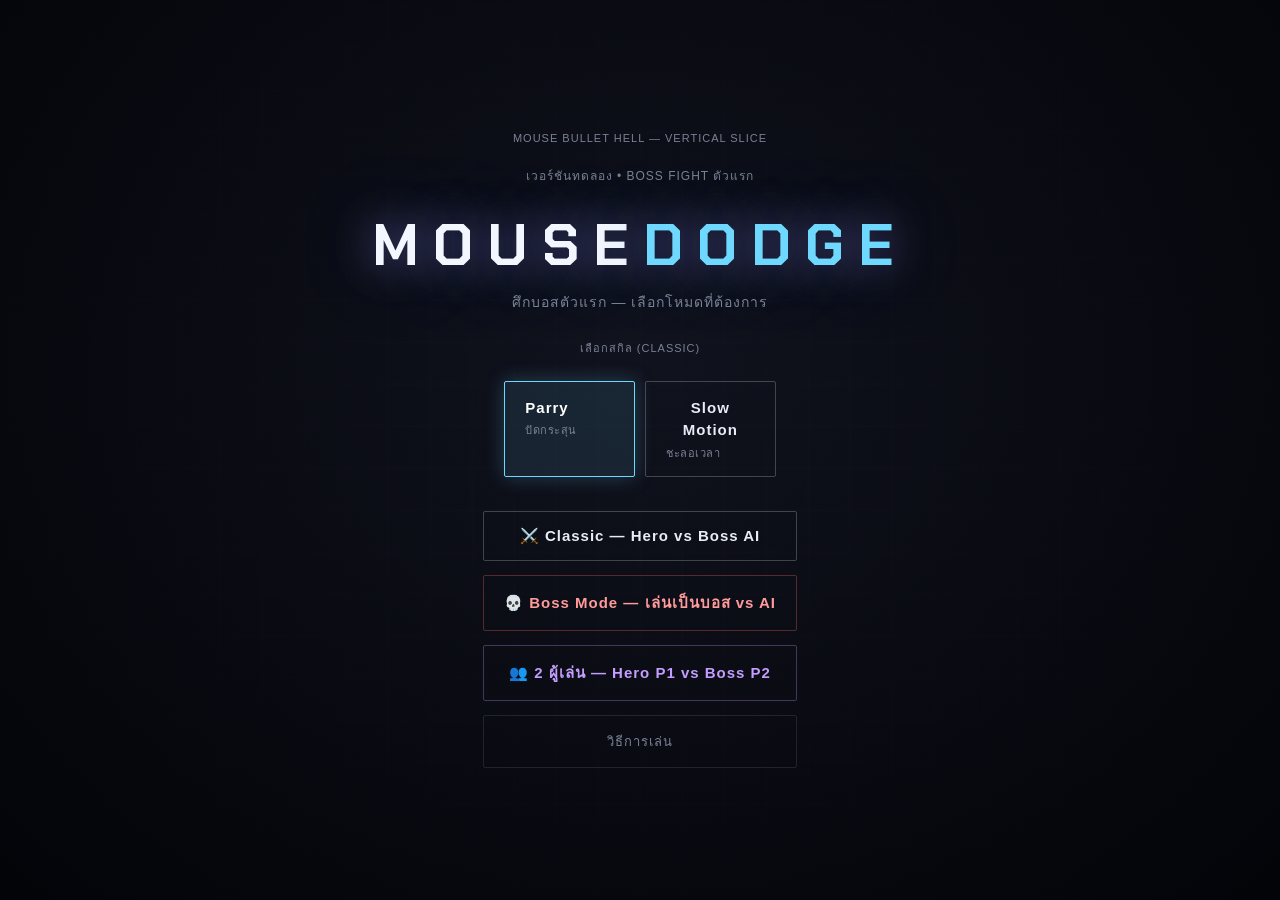
<file: index.html>
<!DOCTYPE html>
<html lang="th">

<head>
  <meta charset="UTF-8">
  <meta name="viewport" content="width=device-width, initial-scale=1.0, maximum-scale=1.0, user-scalable=no">
  <title>MOUSE DODGE — Vertical Slice</title>
  <link rel="stylesheet" href="css/style.css">
  <link rel="stylesheet" href="css/boss-hud.css">
</head>

<body>

  <canvas id="game"></canvas>
  <div id="flash"></div>
  <div id="slowmo-veil"></div>
  <div id="intro-veil"></div>
  <div id="phase-title"></div>
  <div id="dev-hud"></div>

  <!-- ======================================================
       MENU
  ====================================================== -->
  <div class="screen active" id="screen-menu">
    <div class="eyebrow">MOUSE BULLET HELL — VERTICAL SLICE</div>
    <div class="eyebrow" style="font-size: 12px;">เวอร์ชันทดลอง • Boss Fight ตัวแรก</div>
    <h1 class="logo">MOUSE<span>DODGE</span></h1>
    <div class="subtitle">ศึกบอสตัวแรก — เลือกโหมดที่ต้องการ</div>

    <div class="eyebrow" style="margin-top:4px;">เลือกสกิล (Classic)</div>
    <div class="skill-select" id="skill-select">
      <button class="btn skill-option selected" data-skill="parry">
        Parry
        <small>ปัดกระสุน</small>
      </button>
      <button class="btn skill-option" data-skill="slowmo">
        Slow Motion
        <small>ชะลอเวลา</small>
      </button>
    </div>

    <div class="btn-col" style="min-width:300px;">
      <button class="btn" id="btn-start">⚔️ Classic — Hero vs Boss AI</button>
      <button class="btn btn-boss" id="btn-boss-ai">💀 Boss Mode — เล่นเป็นบอส vs AI</button>
      <button class="btn btn-pvp" id="btn-pvp">👥 2 ผู้เล่น — Hero P1 vs Boss P2</button>
      <button class="btn ghost" id="btn-howto">วิธีการเล่น</button>
    </div>
  </div>

  <!-- ======================================================
       HOW TO PLAY — Classic
  ====================================================== -->
  <div class="screen" id="screen-howto">
    <div class="eyebrow">การควบคุม — Classic</div>
    <div class="controls-list">
      <div class="control-row"><span class="key">เมาส์</span><span>ขยับตำแหน่ง Hero</span></div>
      <div class="control-row"><span class="key">คลิกซ้าย</span><span>ใช้สกิล (Parry / Slow Motion)</span></div>
      <div class="control-row"><span class="key">SPACE</span><span>หยุดชั่วคราว</span></div>
    </div>
    <div class="btn-col">
      <button class="btn ghost" id="btn-howto-boss">ดูการควบคุม Boss Mode →</button>
      <button class="btn ghost" id="btn-howto-pvp">ดูการควบคุม 2 ผู้เล่น →</button>
      <button class="btn ghost" id="btn-howto-back">ย้อนกลับ</button>
    </div>
  </div>

  <!-- HOW TO PLAY — Boss Mode -->
  <div class="screen" id="screen-howto-boss">
    <div class="eyebrow">การควบคุม — Boss Mode</div>
    <div class="subtitle" style="margin-top:-8px; margin-bottom:8px;">คุณคือบอส / AI Hero พยายามรอดให้ครบ 90 วินาที</div>
    <div class="controls-list">
      <div class="control-row"><span class="key">W A S D</span><span>เคลื่อนที่ (ช้ากว่า Hero ~45%)</span></div>
      <div class="control-row"><span class="key">J</span><span>Burst Ring — วงแหวนกระสุน (Energy 20)</span></div>
      <div class="control-row"><span class="key">K</span><span>Aimed Volley — ยิงตรงหา Hero (Energy 15)</span></div>
      <div class="control-row"><span class="key">L</span><span>Homing Orbs — orb ไล่ Hero (Energy 25)</span></div>
      <div class="control-row"><span class="key">;</span><span>Laser Sweep — กวาดเลเซอร์ (Energy 30)</span></div>
      <div class="control-row"><span class="key">'</span><span>Ultimate — ระเบิดสกิลใหญ่ (Energy 50)</span></div>
    </div>
    <div class="eyebrow" style="color:#ff9b9b;">กติกา: ฆ่า AI ให้ได้ก่อนหมด 90 วินาที</div>
    <div class="btn-col">
      <button class="btn ghost" id="btn-howto-boss-back">ย้อนกลับ</button>
    </div>
  </div>

  <!-- HOW TO PLAY — PvP -->
  <div class="screen" id="screen-howto-pvp">
    <div class="eyebrow">การควบคุม — 2 ผู้เล่น</div>
    <div class="controls-list">
      <div class="control-row" style="align-self:flex-start"><strong style="color:#6fd8ff">P1 Hero</strong></div>
      <div class="control-row"><span class="key">เมาส์</span><span>ขยับตำแหน่ง</span></div>
      <div class="control-row"><span class="key">คลิกซ้าย</span><span>Parry / Skill</span></div>
      <div class="control-row" style="align-self:flex-start; margin-top:8px;"><strong style="color:#ff9b9b">P2 Boss</strong></div>
      <div class="control-row"><span class="key">W A S D</span><span>เคลื่อนที่ (ช้ากว่า Hero)</span></div>
      <div class="control-row"><span class="key">J / K / L / ; / '</span><span>สกิล 1–5</span></div>
    </div>
    <div class="btn-col">
      <button class="btn ghost" id="btn-howto-pvp-back">ย้อนกลับ</button>
    </div>
  </div>

  <!-- ======================================================
       PAUSE
  ====================================================== -->
  <div class="screen" id="screen-pause">
    <div class="eyebrow">พักสายตาสักครู่</div>
    <h1 class="logo" style="font-size:34px;letter-spacing:8px;">หยุดชั่วคราว</h1>
    <div class="btn-col">
      <button class="btn" id="btn-resume">เล่นต่อ</button>
      <button class="btn ghost" id="btn-pause-menu">กลับเมนูหลัก</button>
    </div>
  </div>

  <!-- ======================================================
       GAME OVER
  ====================================================== -->
  <div class="screen" id="screen-gameover">
    <div class="eyebrow">ข้อความจากบอส</div>
    <div id="gameover-quote" class="result-sub" style="
        font-size:30px; font-weight:700; color:#fff;
        margin-top:-6px; margin-bottom:12px;
        text-shadow:0 0 18px rgba(255,255,255,.15);">
    </div>
    <div class="result-sub" id="gameover-sub">ไปได้ถึงเฟส 1</div>
    <div class="result-sub" id="gameover-death-count" style="margin-top:6px; font-size:13px; color:#ff4d5e;"></div>
    <div class="btn-col">
      <button class="btn danger" id="btn-retry">ลองอีกครั้ง</button>
      <button class="btn ghost" id="btn-gameover-menu">กลับเมนูหลัก</button>
    </div>
  </div>

  <!-- ======================================================
       VICTORY
  ====================================================== -->
  <div class="screen" id="screen-victory">
    <div class="eyebrow">ผู้รอดชีวิต</div>
    <h1 class="logo" style="font-size:44px;color:#fff3c4;text-shadow:0 0 50px rgba(255,200,90,.55);">ชัยชนะ</h1>
    <div class="result-sub">เจ้าเอาชนะได้แล้ว — ชัยชนะนี้เจ้าเป็นผู้ไขว่คว้ามันมาเอง</div>
    <div class="btn-col">
      <button class="btn gold" id="btn-victory-again">เล่นอีกครั้ง</button>
      <button class="btn ghost" id="btn-victory-menu">กลับเมนูหลัก</button>
    </div>
  </div>

  <!-- ======================================================
       HUD — Classic
  ====================================================== -->
  <div id="hud">
    <div id="boss-bar-wrap">
      <div id="boss-name">EYE OF THE HOLLOW</div>
      <div id="boss-bar"><div id="boss-bar-fill"></div></div>
    </div>

    <div id="lives"></div>

    <div id="skill">
      <div id="skill-label">SLOW MOTION</div>
      <div id="skill-bar"><div id="skill-fill"></div></div>
      <div id="skill-text">READY</div>
    </div>

    <svg id="pause-btn" viewBox="0 0 24 24" fill="none">
      <rect x="6" y="4" width="4" height="16" rx="1" fill="white" />
      <rect x="14" y="4" width="4" height="16" rx="1" fill="white" />
    </svg>
  </div>

  <!-- ======================================================
       HUD — Boss vs AI
  ====================================================== -->
  <div id="hud-bossai">
    <!-- Countdown กลางบน -->
    <div id="bossai-timer">90s</div>

    <!-- AI Hero HP ซ้ายบน -->
    <div style="position:absolute; top:24px; left:28px; display:flex; align-items:center; gap:8px;">
      <span class="eyebrow" style="color:rgba(111,216,255,.55)">AI HERO</span>
      <div id="ai-lives"></div>
    </div>

    <!-- Boss Energy ขวาล่าง -->
    <div id="boss-energy-wrap">
      <div id="boss-energy-label">ENERGY</div>
      <div id="boss-energy-bar"><div id="boss-energy-fill"></div></div>
    </div>

    <!-- Boss Skill Slots — สร้างโดย boot.js -->
    <div id="boss-skills-bossai" style="position:absolute; bottom:52px; right:28px; display:flex; gap:8px;"></div>

    <!-- Pause -->
    <svg id="pause-btn-bossai" viewBox="0 0 24 24" fill="none"
         style="position:absolute;top:26px;right:32px;width:26px;height:26px;pointer-events:auto;cursor:pointer;opacity:.45;">
      <rect x="6" y="4" width="4" height="16" rx="1" fill="white" />
      <rect x="14" y="4" width="4" height="16" rx="1" fill="white" />
    </svg>
  </div>

  <!-- ======================================================
       HUD — 2 Player PvP
  ====================================================== -->
  <div id="hud-pvp">
    <!-- P1 Hero ซ้ายล่าง -->
    <div style="position:absolute; bottom:20px; left:28px;">
      <div class="eyebrow" style="color:rgba(111,216,255,.55); margin-bottom:6px;">P1 HERO</div>
      <div id="lives-pvp" style="display:flex; gap:8px; margin-bottom:8px;"></div>
      <div style="width:180px;">
        <div id="skill-label-pvp" style="font-size:12px; color:var(--muted); margin-bottom:6px; letter-spacing:1px;">PARRY</div>
        <div id="skill-bar-pvp" style="width:100%; height:10px; background:rgba(255,255,255,.15); border:1px solid rgba(255,255,255,.2); border-radius:999px; overflow:hidden;">
          <div id="skill-fill-pvp" style="width:100%; height:100%; background:#46c8ff; transition:width .08s linear; box-shadow:0 0 10px rgba(70,200,255,.6); border-radius:999px;"></div>
        </div>
        <div id="skill-text-pvp" style="margin-top:6px; font-size:12px; color:#fff;">READY</div>
      </div>
    </div>

    <!-- P2 Boss HP ขวาบน -->
    <div style="position:absolute; top:22px; right:28px; display:flex; flex-direction:column; align-items:flex-end; gap:6px;">
      <div class="eyebrow" style="color:rgba(255,107,107,.55);">P2 BOSS</div>
      <div id="boss-hp-pips" style="display:flex; gap:6px;"></div>
    </div>

    <!-- Boss Energy ขวาล่าง -->
    <div id="boss-energy-wrap-pvp" style="position:absolute; bottom:20px; right:28px; width:200px;">
      <div style="font-family:'Chakra Petch',sans-serif; font-size:10px; letter-spacing:2px; color:rgba(195,157,255,.6); margin-bottom:5px; text-align:right;">ENERGY</div>
      <div style="width:100%; height:8px; background:rgba(255,255,255,.1); border:1px solid rgba(195,157,255,.25); border-radius:999px; overflow:hidden;">
        <div id="boss-energy-fill-pvp" style="width:100%; height:100%; background:#c39dff; border-radius:999px; transition:width .1s linear;"></div>
      </div>
    </div>

    <!-- Boss Skill Slots สร้างโดย boot.js -->
    <div id="boss-skills-pvp" style="position:absolute; bottom:52px; right:28px; display:flex; gap:8px;"></div>

    <!-- Pause กลางบน -->
    <svg id="pause-btn-pvp" viewBox="0 0 24 24" fill="none"
         style="position:absolute;top:26px;left:50%;transform:translateX(-50%);width:26px;height:26px;pointer-events:auto;cursor:pointer;opacity:.45;">
      <rect x="6" y="4" width="4" height="16" rx="1" fill="white" />
      <rect x="14" y="4" width="4" height="16" rx="1" fill="white" />
    </svg>
  </div>

  <!-- ======================================================
       SCRIPTS (เรียงตาม dependency)
  ====================================================== -->
  <script src="js/setup.js"></script>
  <script src="js/game-mode.js"></script>
  <script src="js/state.js"></script>
  <script src="js/utils.js"></script>
  <script src="js/ui-controls.js"></script>
  <script src="js/bullets.js"></script>
  <script src="js/skill-parry.js"></script>
  <script src="js/lasers.js"></script>
  <script src="js/particles.js"></script>
  <script src="js/beats.js"></script>
  <script src="js/phases.js"></script>
  <script src="js/boss.js"></script>
  <script src="js/boss-player.js"></script>
  <script src="js/ai-hero.js"></script>
  <script src="js/player.js"></script>
  <script src="js/fx.js"></script>
  <script src="js/game-flow.js"></script>
  <script src="js/hud.js"></script>
  <script src="js/arena.js"></script>
  <script src="js/main-loop.js"></script>
  <script src="js/boot.js"></script>

</body>

</html>
</file>
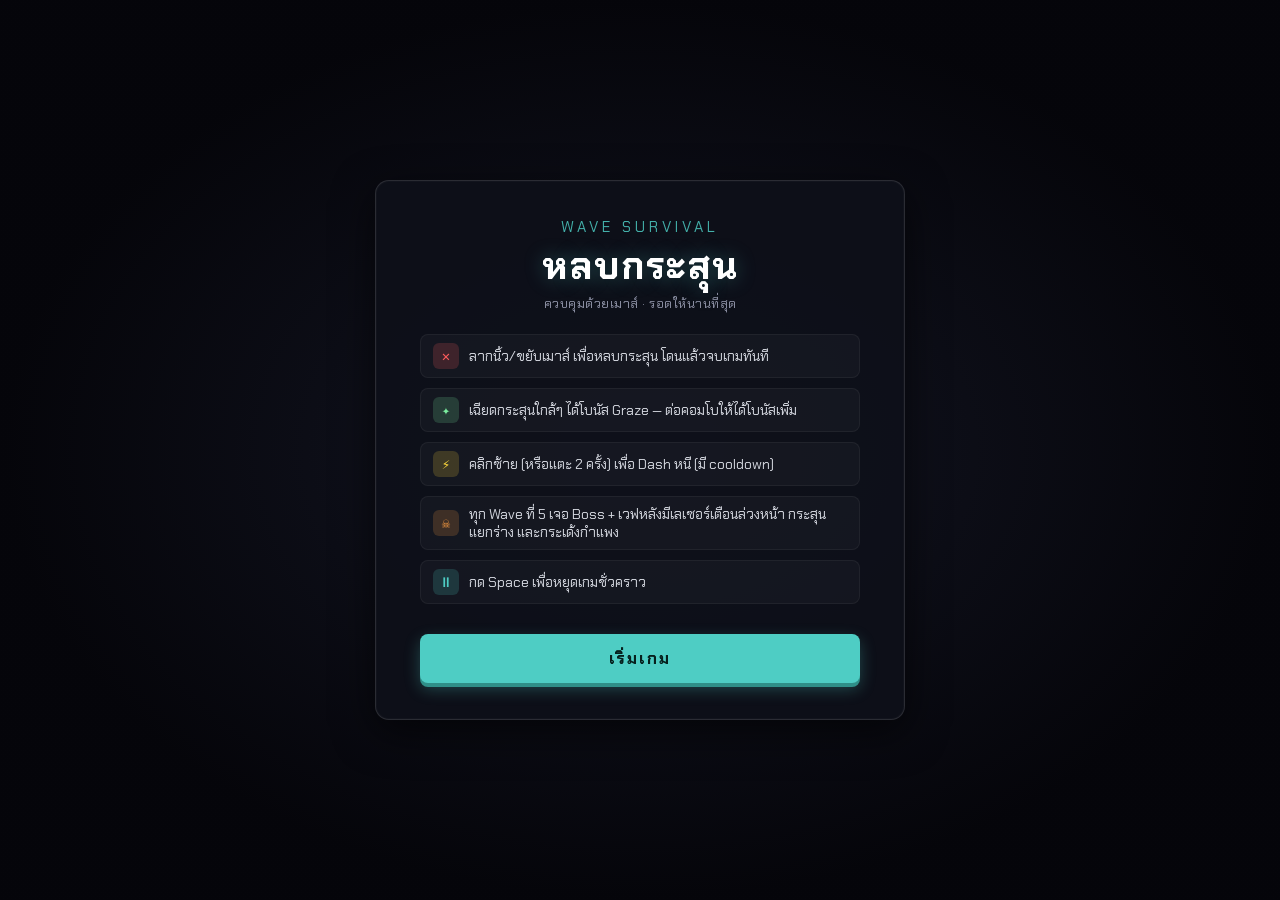
<file: index-backup.html>
<!DOCTYPE html>
<html lang="th">
<head>
<meta charset="UTF-8">
<meta name="viewport" content="width=device-width, initial-scale=1.0, maximum-scale=1.0, user-scalable=no">
<title>หลบกระสุน: Wave Survival + Boss</title>
<style>
  @import url('https://fonts.googleapis.com/css2?family=Chakra+Petch:wght@500;600;700&family=Noto+Sans+Thai:wght@400;600;700&display=swap');

  :root {
    --accent: #4ecdc4;
    --danger: #ff5c5c;
    --gold: #ffd93d;
    --graze: #7bed9f;
    --panel: rgba(14,16,26,0.88);
    --border: rgba(255,255,255,0.12);
  }

  html, body {
    margin: 0; padding: 0; overflow: hidden;
    background: #07070c; cursor: none;
    font-family: 'Chakra Petch', 'Noto Sans Thai', monospace, sans-serif;
    height: 100%;
  }
  canvas { display: block; background: #07070c; }

  /* ---------- HUD ---------- */
  #hud {
    position: fixed; top: 14px; left: 14px;
    display: flex; gap: 8px; flex-wrap: wrap;
    pointer-events: none;
  }
  .chip {
    background: var(--panel);
    border: 1px solid var(--border);
    border-radius: 8px;
    padding: 6px 12px;
    font-size: 14px;
    color: #b8bcc8;
    letter-spacing: 0.5px;
    display: flex; align-items: center; gap: 6px;
    box-shadow: 0 2px 8px rgba(0,0,0,0.4);
  }
  .chip .icon { font-size: 14px; }
  .chip .val { color: #fff; font-weight: 600; font-variant-numeric: tabular-nums; }
  .chip.time .val { color: var(--accent); }
  .chip.wave .val { color: var(--gold); }
  .chip.best .val { color: #d3d6de; }
  .chip.graze .val { color: var(--graze); }
  .chip.dash .val { color: #ff9f43; }
  .chip.dash.ready .val { color: var(--graze); }
  .chip.combo { border-color: rgba(255,159,67,0.5); }
  .chip.combo .val { color: #ff9f43; font-weight: 700; }

  /* ---------- Boss bar ---------- */
  #bossWrap {
    position: fixed; top: 14px; left: 50%; transform: translateX(-50%);
    display: none; flex-direction: column; align-items: center; gap: 4px;
    pointer-events: none;
  }
  #bossLabel {
    color: var(--danger); font-size: 13px; font-weight: 700;
    letter-spacing: 1px;
    text-shadow: 0 0 8px rgba(255,92,92,0.6);
  }
  #bossBar {
    width: 340px; height: 12px;
    background: rgba(255,255,255,0.08);
    border: 1px solid rgba(255,92,92,0.5);
    border-radius: 8px;
    overflow: hidden;
    box-shadow: 0 0 14px rgba(255,92,92,0.25);
  }
  #bossBar .fill {
    height: 100%; background: linear-gradient(90deg, var(--danger), var(--gold));
    width: 100%; transition: width 0.1s linear;
  }

  /* ---------- Wave banner ---------- */
  #waveBanner {
    position: fixed; top: 38%; left: 50%;
    transform: translate(-50%, -50%) scale(0.8);
    color: #fff; text-align: center;
    opacity: 0; pointer-events: none;
    transition: opacity 0.3s, transform 0.3s;
  }
  #waveBanner.show { opacity: 1; transform: translate(-50%, -50%) scale(1); }
  #waveBanner .title {
    font-size: 52px; font-weight: 700; letter-spacing: 3px;
    text-shadow: 0 0 24px rgba(255,255,255,0.55), 2px 2px 4px #000;
  }
  #waveBanner .subtitle {
    font-size: 16px; color: var(--gold); margin-top: 6px;
    letter-spacing: 0.5px;
    text-shadow: 1px 1px 3px #000;
  }

  /* ---------- Start / Game-over overlay ---------- */
  #overlay {
    position: fixed; inset: 0;
    background:
      radial-gradient(ellipse at center, rgba(30,34,54,0.55) 0%, rgba(5,5,10,0.92) 70%),
      #07070c;
    color: #fff; display: flex; align-items: center; justify-content: center;
    cursor: default;
  }
  .panel {
    background: var(--panel);
    border: 1px solid var(--border);
    border-radius: 14px;
    padding: 36px 44px;
    max-width: 440px;
    text-align: center;
    box-shadow: 0 12px 40px rgba(0,0,0,0.6), 0 0 0 1px rgba(255,255,255,0.02) inset;
  }
  .panel .logo {
    font-size: 15px; letter-spacing: 4px; color: var(--accent);
    text-transform: uppercase; margin-bottom: 4px; opacity: 0.85;
  }
  .panel h1 {
    font-size: 38px; margin: 0 0 4px; letter-spacing: 1px;
    text-shadow: 0 0 20px rgba(78,205,196,0.35);
  }
  .panel .tagline {
    font-size: 13px; color: #8b8fa3; margin-bottom: 22px; letter-spacing: 0.5px;
  }
  .rules {
    text-align: left; list-style: none; margin: 0 0 24px; padding: 0;
    display: flex; flex-direction: column; gap: 10px;
  }
  .rules li {
    display: flex; align-items: center; gap: 10px;
    font-size: 14px; color: #d3d6de;
    background: rgba(255,255,255,0.03);
    border: 1px solid rgba(255,255,255,0.05);
    border-radius: 8px; padding: 8px 12px;
  }
  .rules .tag {
    flex: none; width: 26px; height: 26px; border-radius: 6px;
    display: flex; align-items: center; justify-content: center;
    font-size: 14px;
  }
  .tag.dodge { background: rgba(255,92,92,0.18); color: var(--danger); }
  .tag.graze { background: rgba(123,237,159,0.18); color: var(--graze); }
  .tag.boss { background: rgba(255,159,67,0.18); color: #ff9f43; }
  .tag.pause { background: rgba(78,205,196,0.18); color: var(--accent); }
  .tag.dash { background: rgba(255,217,61,0.18); color: var(--gold); }

  .result-line { font-size: 15px; color: #d3d6de; margin: 6px 0; }
  .result-line .hl { color: var(--gold); font-weight: 600; }
  .result-line.new { color: var(--graze); font-weight: 700; }

  #overlay button {
    width: 100%;
    margin-top: 6px; padding: 14px 0; font-size: 16px;
    font-family: inherit; font-weight: 700; letter-spacing: 2px;
    text-transform: uppercase;
    background: var(--accent); color: #06201d;
    border: none; border-radius: 8px;
    cursor: pointer;
    box-shadow: 0 4px 0 #2f8f88, 0 6px 16px rgba(78,205,196,0.3);
    transition: transform 0.08s, box-shadow 0.08s;
  }
  #overlay button:hover { filter: brightness(1.08); }
  #overlay button:active {
    transform: translateY(3px);
    box-shadow: 0 1px 0 #2f8f88, 0 2px 8px rgba(78,205,196,0.3);
  }

  #pauseOverlay {
    position: fixed; inset: 0;
    background: rgba(5,5,10,0.7);
    color: #fff; display: flex; flex-direction: column; align-items: center; justify-content: center;
    gap: 6px;
  }
  #pauseOverlay .big { font-size: 30px; font-weight: 700; letter-spacing: 3px; }
  #pauseOverlay .small { font-size: 13px; color: #8b8fa3; letter-spacing: 0.5px; }

  @media (max-width: 600px) {
    #hud { gap: 4px; left: 8px; top: 8px; }
    .chip { padding: 4px 8px; font-size: 12px; }
    .chip .icon { font-size: 12px; }
    .panel { padding: 24px 20px; max-width: 90%; }
    .panel h1 { font-size: 28px; }
    #bossBar { width: 220px; }
    #waveBanner .title { font-size: 32px; }
    #waveBanner .subtitle { font-size: 14px; }
    .rules li { font-size: 12px; padding: 6px 8px; }
    .rules .tag { width: 22px; height: 22px; font-size: 12px; }
  }

  .hidden { display: none !important; }
</style>
</head>
<body>

<canvas id="game"></canvas>

<div id="hud">
  <div class="chip time"><span class="icon">⏱</span><span class="val"><span id="time">0.0</span>s</span></div>
  <div class="chip wave"><span class="icon">◆</span><span class="val">Wave <span id="wave">1</span></span></div>
  <div class="chip best"><span class="icon">🏆</span><span class="val"><span id="best">0.0</span>s · W<span id="bestWave">0</span></span></div>
  <div class="chip graze"><span class="icon">✦</span><span class="val"><span id="graze">0</span></span></div>
  <div class="chip dash" id="dashChip"><span class="icon">⚡</span><span class="val" id="dashVal">READY</span></div>
  <div class="chip combo" id="comboChip" style="display:none;"><span class="icon">🔥</span><span class="val" id="comboVal">x1.0</span></div>
</div>

<div id="bossWrap">
  <div id="bossLabel">⚠ BOSS INCOMING</div>
  <div id="bossBar"><div class="fill" id="bossBarFill"></div></div>
</div>

<div id="waveBanner"><div class="title" id="waveTitle"></div><div class="subtitle" id="waveSubtitle"></div></div>

<div id="overlay">
  <div class="panel">
    <div class="logo">Wave Survival</div>
    <h1>หลบกระสุน</h1>
    <div class="tagline">ควบคุมด้วยเมาส์ · รอดให้นานที่สุด</div>
    <ul class="rules">
      <li><span class="tag dodge">✕</span> ลากนิ้ว/ขยับเมาส์ เพื่อหลบกระสุน โดนแล้วจบเกมทันที</li>
      <li><span class="tag graze">✦</span> เฉียดกระสุนใกล้ๆ ได้โบนัส Graze — ต่อคอมโบให้ได้โบนัสเพิ่ม</li>
      <li><span class="tag dash">⚡</span> คลิกซ้าย (หรือแตะ 2 ครั้ง) เพื่อ Dash หนี (มี cooldown)</li>
      <li><span class="tag boss">☠</span> ทุก Wave ที่ 5 เจอ Boss + เวฟหลังมีเลเซอร์เตือนล่วงหน้า กระสุนแยกร่าง และกระเด้งกำแพง</li>
      <li><span class="tag pause">⏸</span> กด Space เพื่อหยุดเกมชั่วคราว</li>
    </ul>
    <button id="startBtn">เริ่มเกม</button>
  </div>
</div>

<div id="pauseOverlay" class="hidden">
  <div class="big">⏸ หยุดชั่วคราว</div>
  <div class="small">กด SPACE เพื่อเล่นต่อ</div>
</div>

<script>
const canvas = document.getElementById('game');
const ctx = canvas.getContext('2d');
function resize() { canvas.width = window.innerWidth; canvas.height = window.innerHeight; }
resize();
window.addEventListener('resize', resize);

function W() { return canvas.width; }
function H() { return canvas.height; }
function rand(a, b) { return a + Math.random() * (b - a); }
function lerp(a, b, t) { return a + (b - a) * t; }

// ---- input ----
let mouseX = W() / 2, mouseY = H() / 2;

function updateInput(e) {
  if (e.touches && e.touches.length > 0) {
    mouseX = e.touches[0].clientX;
    mouseY = e.touches[0].clientY;
  } else if (e.clientX !== undefined) {
    mouseX = e.clientX;
    mouseY = e.clientY;
  }
}

function triggerDash() {
  if (!running || paused) return;
  if (dashCooldown > 0) return;
  const dx = mouseX - player.x, dy = mouseY - player.y;
  const dist = Math.hypot(dx, dy) || 1;
  const nx = dx / dist, ny = dy / dist;
  spawnParticles(player.x, player.y, '#4ecdc4', 12);
  player.x = Math.min(Math.max(player.x + nx * DASH_DISTANCE, player.r), W() - player.r);
  player.y = Math.min(Math.max(player.y + ny * DASH_DISTANCE, player.r), H() - player.r);
  dashCooldown = DASH_COOLDOWN_MAX;
  dashInvuln = DASH_INVULN_TIME;
  triggerShake(4);
}

window.addEventListener('mousemove', updateInput);
window.addEventListener('mousedown', (e) => {
  if (e.target.tagName && e.target.tagName.toLowerCase() === 'button') return;
  triggerDash();
});

let lastTap = 0;
window.addEventListener('touchmove', (e) => {
  if (running && !paused) e.preventDefault();
  updateInput(e);
}, { passive: false });

window.addEventListener('touchstart', (e) => {
  if (e.target.tagName && e.target.tagName.toLowerCase() === 'button') return;
  if (running && !paused) e.preventDefault();
  updateInput(e);
  
  const now = Date.now();
  if (now - lastTap < 300) {
    triggerDash();
  }
  lastTap = now;
}, { passive: false });

// ---- player ----
const player = { x: mouseX, y: mouseY, r: 10, color: '#4ecdc4' };
let trail = [];

// ---- state ----
let bullets = [];
let ringWarnings = []; // telegraph warnings for ring bursts
let particles = [];
let elapsed = 0;
let grazeCount = 0;
let bestTime = parseFloat(localStorage.getItem('waveDodgeBestTime') || '0');
let bestWave = parseInt(localStorage.getItem('waveDodgeBestWave') || '0', 10);
document.getElementById('best').textContent = bestTime.toFixed(1);
document.getElementById('bestWave').textContent = bestWave;

let running = false;
let paused = false;
let lastTime = performance.now();

let wave = 1;
let waveTime = 0;
let waveDuration = 10;
let actionQueue = [];

let slowMoRemaining = 0;
let shakeMag = 0;
let flashAlpha = 0;

let zone = null; // shrinking safe-zone hazard
let boss = { active: false, x: 0, y: 0, r: 34, hue: 0 };
let lasers = []; // telegraphed laser hazards

// dash
const DASH_COOLDOWN_MAX = 2.2;
const DASH_INVULN_TIME = 0.18;
const DASH_DISTANCE = 130;
let dashCooldown = 0;
let dashInvuln = 0;

// combo (graze streak)
const COMBO_WINDOW = 1.1;
let combo = 0;
let comboTimer = 0;

function triggerShake(amount) { shakeMag = Math.max(shakeMag, amount); }

// ---------- particles ----------
function spawnParticles(x, y, color, count) {
  for (let i = 0; i < count; i++) {
    const a = rand(0, Math.PI * 2);
    const sp = rand(1, 4);
    particles.push({ x, y, vx: Math.cos(a) * sp, vy: Math.sin(a) * sp, life: 1, color, r: 3 });
  }
}
function spawnGrazeSpark(x, y) {
  for (let i = 0; i < 6; i++) {
    const a = rand(0, Math.PI * 2);
    const sp = rand(0.5, 2);
    particles.push({ x, y, vx: Math.cos(a) * sp, vy: Math.sin(a) * sp, life: 0.6, color: '#7bed9f', r: 2 });
  }
}

function makeBullet(x, y, vx, vy, r, color, opts) {
  opts = opts || {};
  bullets.push({
    x, y, vx, vy, r, color, grazed: false, age: 0,
    splitter: !!opts.splitter, split: false,
    bounce: !!opts.bounce, bounces: 0, maxBounces: opts.maxBounces || 3
  });
}

// ---------- PATTERN LIBRARY (normal waves) ----------
function patternAimedSpray(startT, count, interval, speed, color) {
  for (let i = 0; i < count; i++) {
    actionQueue.push({ time: startT + i * interval, fn: () => {
      const side = Math.floor(rand(0, 4));
      let x, y;
      if (side === 0) { x = rand(0, W()); y = -20; }
      else if (side === 1) { x = W() + 20; y = rand(0, H()); }
      else if (side === 2) { x = rand(0, W()); y = H() + 20; }
      else { x = -20; y = rand(0, H()); }
      const angle = Math.atan2(player.y - y, player.x - x) + rand(-0.3, 0.3);
      makeBullet(x, y, Math.cos(angle) * speed, Math.sin(angle) * speed, rand(4, 6), color);
    }});
  }
}
function patternRingBurst(startT, x, y, count, speed, color) {
  // telegraph warning before ring fires
  const WARN_DUR = 0.95;
  actionQueue.push({ time: startT - WARN_DUR, fn: () => {
    ringWarnings.push({ x, y, t: 0, duration: WARN_DUR, color, radius: 60 });
  }});
  actionQueue.push({ time: startT, fn: () => {
    for (let i = 0; i < count; i++) {
      const angle = (Math.PI * 2 * i) / count;
      makeBullet(x, y, Math.cos(angle) * speed, Math.sin(angle) * speed, 5, color);
    }
  }});
}
function patternSpiral(startT, duration, arms, speed, color, cx, cy) {
  const steps = Math.floor(duration * 20);
  for (let i = 0; i < steps; i++) {
    actionQueue.push({ time: startT + i * (duration / steps), fn: () => {
      const baseAngle = i * 0.25;
      const ox = cx !== undefined ? cx : W() / 2;
      const oy = cy !== undefined ? cy : H() / 2;
      for (let a = 0; a < arms; a++) {
        const angle = baseAngle + (Math.PI * 2 * a) / arms;
        makeBullet(ox, oy, Math.cos(angle) * speed, Math.sin(angle) * speed, 5, color);
      }
    }});
  }
}
function patternWallWithGap(startT, speed, color, vertical) {
  actionQueue.push({ time: startT, fn: () => {
    const gapPos = rand(0.15, 0.85);
    const gapSize = 0.16;
    const n = 22;
    for (let i = 0; i < n; i++) {
      const t = i / (n - 1);
      if (Math.abs(t - gapPos) < gapSize / 2) continue;
      if (vertical) makeBullet(t * W(), -20, 0, speed, 6, color);
      else makeBullet(-20, t * H(), speed, 0, 6, color);
    }
  }});
}
function patternCrossFire(startT, count, speed, color) {
  for (let i = 0; i < count; i++) {
    actionQueue.push({ time: startT + i * 0.15, fn: () => {
      makeBullet(-20, rand(0, H()), speed, rand(-0.5, 0.5), 5, color);
      makeBullet(rand(0, W()), -20, rand(-0.5, 0.5), speed, 5, color);
    }});
  }
}
function patternHomingSlow(startT, count, interval, speed, color) {
  for (let i = 0; i < count; i++) {
    actionQueue.push({ time: startT + i * interval, fn: () => {
      const side = Math.floor(rand(0, 4));
      let x, y;
      if (side === 0) { x = rand(0, W()); y = -20; }
      else if (side === 1) { x = W() + 20; y = rand(0, H()); }
      else if (side === 2) { x = rand(0, W()); y = H() + 20; }
      else { x = -20; y = rand(0, H()); }
      const angle = Math.atan2(player.y - y, player.x - x);
      makeBullet(x, y, Math.cos(angle) * speed, Math.sin(angle) * speed, 8, color);
    }});
  }
}

function patternSplitterVolley(startT, count, interval, speed, color) {
  for (let i = 0; i < count; i++) {
    actionQueue.push({ time: startT + i * interval, fn: () => {
      const side = Math.floor(rand(0, 4));
      let x, y;
      if (side === 0) { x = rand(0, W()); y = -20; }
      else if (side === 1) { x = W() + 20; y = rand(0, H()); }
      else if (side === 2) { x = rand(0, W()); y = H() + 20; }
      else { x = -20; y = rand(0, H()); }
      const angle = Math.atan2(player.y - y, player.x - x);
      makeBullet(x, y, Math.cos(angle) * speed, Math.sin(angle) * speed, 10, color, { splitter: true });
    }});
  }
}
function patternBouncer(startT, count, interval, speed, color) {
  for (let i = 0; i < count; i++) {
    actionQueue.push({ time: startT + i * interval, fn: () => {
      const side = Math.floor(rand(0, 4));
      let x, y, angle;
      if (side === 0) { x = rand(0, W()); y = -20; angle = rand(Math.PI * 0.2, Math.PI * 0.8); }
      else if (side === 1) { x = W() + 20; y = rand(0, H()); angle = rand(Math.PI * 0.7, Math.PI * 1.3); }
      else if (side === 2) { x = rand(0, W()); y = H() + 20; angle = rand(Math.PI * 1.2, Math.PI * 1.8); }
      else { x = -20; y = rand(0, H()); angle = rand(-Math.PI * 0.3, Math.PI * 0.3); }
      makeBullet(x, y, Math.cos(angle) * speed, Math.sin(angle) * speed, 6, color, { bounce: true, maxBounces: 3 });
    }});
  }
}
function patternLaser(startT, color) {
  actionQueue.push({ time: startT, fn: () => {
    const orientation = Math.random() < 0.5 ? 'h' : 'v';
    const pos = orientation === 'h' ? rand(H() * 0.15, H() * 0.85) : rand(W() * 0.15, W() * 0.85);
    lasers.push({ orientation, pos, state: 'telegraph', t: 0, telegraphDur: 0.65, fireDur: 0.3, color, thickness: 10 });
  }});
}
function patternLaserBarrage(startT, count, interval, color) {
  for (let i = 0; i < count; i++) patternLaser(startT + i * interval, color);
}

// ---------- BOSS PATTERNS (reference boss.x/boss.y live) ----------
function patternBossRing(startT, count, speed, color) {
  // telegraph warning before boss ring fires (boss position captured at fire time)
  const WARN_DUR = 1.1;
  actionQueue.push({ time: startT - WARN_DUR, fn: () => {
    // use a proxy object so the warning tracks boss position live
    const warn = { x: boss.x, y: boss.y, t: 0, duration: WARN_DUR, color, radius: 80, trackBoss: true };
    ringWarnings.push(warn);
  }});
  actionQueue.push({ time: startT, fn: () => {
    for (let i = 0; i < count; i++) {
      const angle = (Math.PI * 2 * i) / count;
      makeBullet(boss.x, boss.y, Math.cos(angle) * speed, Math.sin(angle) * speed, 5, color);
    }
  }});
}
function patternBossSpiral(startT, duration, arms, speed, color) {
  const steps = Math.floor(duration * 20);
  for (let i = 0; i < steps; i++) {
    actionQueue.push({ time: startT + i * (duration / steps), fn: () => {
      const baseAngle = i * 0.3;
      for (let a = 0; a < arms; a++) {
        const angle = baseAngle + (Math.PI * 2 * a) / arms;
        makeBullet(boss.x, boss.y, Math.cos(angle) * speed, Math.sin(angle) * speed, 5, color);
      }
    }});
  }
}
function patternBossAimedVolley(startT, count, interval, speed, color) {
  for (let i = 0; i < count; i++) {
    actionQueue.push({ time: startT + i * interval, fn: () => {
      const angle = Math.atan2(player.y - boss.y, player.x - boss.x) + rand(-0.15, 0.15);
      makeBullet(boss.x, boss.y, Math.cos(angle) * speed, Math.sin(angle) * speed, 7, color);
    }});
  }
}

// ---------- WAVE BUILDERS ----------
function isBossWave(n) { return n % 5 === 0; }

function buildWave(n) {
  actionQueue = [];
  const dur = waveDuration;
  const diff = Math.min(n, 20);
  const speedMul = 1 + diff * 0.10;
  const densityMul = 1 + diff * 0.18;  // more density scaling
  const colors = ['#ff5c5c', '#ff9f43', '#c56cf0', '#ff5cc0', '#54a0ff'];
  const c1 = colors[n % colors.length];
  const c2 = colors[(n + 2) % colors.length];
  const desc = [];

  // Continuous Aimed spray — fires back-to-back chunks to fill the whole wave
  const sprayInterval = 0.32 / densityMul;
  const chunkCount = Math.floor(10 * densityMul);
  const chunkDur = chunkCount * sprayInterval;
  let chunkIdx = 0;
  for (let t = 0; t < dur + 2; t += chunkDur) {
    const c = chunkIdx % 2 === 0 ? c1 : c2;
    const speedInc = 2.1 + (t / dur) * 0.3;
    patternAimedSpray(t, chunkCount, sprayInterval, speedInc * speedMul, c);
    chunkIdx++;
  }
  desc.push('ยิงเล็งต่อเนื่อง');

  if (n >= 2) {
    patternRingBurst(dur * 0.25, W() / 2, H() / 2, 14 + diff, 2.4 * speedMul, c2);
    patternRingBurst(dur * 0.65, W() / 2, H() / 2, 14 + diff, 2.4 * speedMul, c1);
    desc.push('ระเบิดวงแหวน');
  }
  if (n >= 3) {
    patternWallWithGap(dur * 0.35, 2.4 * speedMul, c1, n % 2 === 0);
    patternWallWithGap(dur * 0.7,  2.5 * speedMul, c2, n % 2 !== 0);
    desc.push('กำแพงมีช่อง');
  }
  if (n >= 4) {
    patternSpiral(0, dur * 0.45, 2 + Math.floor(diff / 3), 1.7 * speedMul, c2);
    patternSpiral(dur * 0.5, dur * 0.45, 2 + Math.floor(diff / 3), 1.8 * speedMul, c1);
    desc.push('เกลียวหมุน');
  }
  if (n >= 6) {
    patternCrossFire(dur * 0.3,  7 + diff, 2.5 * speedMul, c1);
    patternCrossFire(dur * 0.65, 7 + diff, 2.6 * speedMul, c2);
    desc.push('ยิงไขว้');
  }
  if (n >= 7) {
    patternWallWithGap(dur * 0.55, 2.7 * speedMul, c2, n % 2 !== 0);
    patternWallWithGap(dur * 0.88, 2.8 * speedMul, c1, n % 2 === 0);
    desc.push('กำแพงซ้อน');
  }
  if (n >= 8) {
    patternRingBurst(dur * 0.45, rand(W() * 0.2, W() * 0.8), rand(H() * 0.2, H() * 0.8), 16 + diff, 2.5 * speedMul, c1);
    patternRingBurst(dur * 0.82, rand(W() * 0.2, W() * 0.8), rand(H() * 0.2, H() * 0.8), 16 + diff, 2.6 * speedMul, c2);
    desc.push('ระเบิดสุ่มจุด');
  }
  if (n >= 9) {
    patternHomingSlow(dur * 0.2,  4 + Math.floor(diff / 2), 0.4, 1.6 * speedMul, c2);
    patternHomingSlow(dur * 0.6,  4 + Math.floor(diff / 2), 0.4, 1.7 * speedMul, c1);
    desc.push('กระสุนไล่ตาม');
  }
  if (n >= 6) {
    patternLaserBarrage(dur * 0.15, 2 + Math.floor(diff / 4), 1.1, '#ff5cc0');
    patternLaserBarrage(dur * 0.6,  2 + Math.floor(diff / 4), 1.1, '#54a0ff');
    desc.push('เลเซอร์เตือนล่วงหน้า');
  }
  if (n >= 7) {
    patternSplitterVolley(dur * 0.3,  4 + Math.floor(diff / 4), 0.9, 1.9 * speedMul, c1);
    patternSplitterVolley(dur * 0.7,  4 + Math.floor(diff / 4), 0.9, 2.0 * speedMul, c2);
    desc.push('กระสุนแยกร่าง');
  }
  if (n >= 9) {
    patternBouncer(dur * 0.25, 4 + Math.floor(diff / 4), 0.8, 2.0 * speedMul, c2);
    patternBouncer(dur * 0.65, 4 + Math.floor(diff / 4), 0.8, 2.1 * speedMul, c1);
    desc.push('กระสุนกระเด้ง');
  }

  // shrinking safe-zone hazard every 4th non-boss wave
  if (n % 4 === 0 && n > 1) {
    const maxR = Math.hypot(W(), H()) / 1.3;
    zone = { cx: W() / 2, cy: H() / 2, startR: maxR, minR: 110, t: 0, duration: dur * 0.85, grace: dur * 0.1 };
    desc.push('พื้นที่ปลอดภัยหด');
  } else {
    zone = null;
  }

  return desc.join(' + ');
}

function buildBossWave(n) {
  actionQueue = [];
  zone = null;
  const diff = Math.min(n, 24);
  const speedMul = 1 + diff * 0.08;
  const dur = waveDuration;
  const colors = ['#ff5c5c', '#ff9f43', '#c56cf0'];
  const c1 = colors[0], c2 = colors[1], c3 = colors[2];

  boss.active = true;
  boss.x = W() / 2; boss.y = -100;

  // Continuous dense aimed volleys throughout the wave
  const bossVolleyInterval = 0.35;
  const bossVolleyCount = 10 + Math.floor(diff / 2);
  const bossChunkDur = bossVolleyCount * bossVolleyInterval;
  let bChunkIdx = 0;
  for (let t = 0; t < dur + 2; t += bossChunkDur) {
    const colorCycle = [c1, c2, c3][bChunkIdx % 3];
    const speedInc = 2.0 + (t / dur) * 0.5;
    patternBossAimedVolley(t, bossVolleyCount, bossVolleyInterval, speedInc * speedMul, colorCycle);
    bChunkIdx++;
  }

  // Multiple ring bursts spread across the wave
  patternBossRing(dur * 0.2,  16 + diff, 2.2 * speedMul, c2);
  patternBossRing(dur * 0.45, 18 + diff, 2.4 * speedMul, c1);
  patternBossRing(dur * 0.7,  20 + diff, 2.5 * speedMul, c3);
  patternBossRing(dur * 0.9,  18 + diff, 2.6 * speedMul, c2);

  // Continuous spiral phases
  patternBossSpiral(dur * 0.1, dur * 0.3, 3 + Math.floor(diff / 4), 1.8 * speedMul, c3);
  patternBossSpiral(dur * 0.5, dur * 0.4, 4 + Math.floor(diff / 4), 2.0 * speedMul, c2);
  patternBossSpiral(dur * 0.8, dur * 0.18, 5 + Math.floor(diff / 4), 2.2 * speedMul, c1);

  return 'BOSS: ยิงรอบทิศ + เกลียว + เล็งตรง — รอดให้ครบเวลา!';
}

// ---------- WAVE FLOW ----------
function showWaveBanner(n, subtitle, isBoss) {
  const titleEl = document.getElementById('waveTitle');
  const subEl = document.getElementById('waveSubtitle');
  titleEl.textContent = isBoss ? 'BOSS WAVE ' + n : 'WAVE ' + n;
  titleEl.style.color = isBoss ? '#ff5c5c' : '#fff';
  subEl.textContent = subtitle;
  const el = document.getElementById('waveBanner');
  el.classList.add('show');
  setTimeout(() => el.classList.remove('show'), 800);
  triggerShake(isBoss ? 10 : 5);
}

function startWave(n) {
  wave = n;
  waveTime = 0;
  lasers = [];
  document.getElementById('wave').textContent = wave;
  boss.active = false;
  document.getElementById('bossWrap').style.display = 'none';

  waveDuration = isBossWave(n) ? Math.min(22 + Math.floor(n / 5), 32) : Math.max(18 - Math.floor(n / 6), 12);

  let subtitle;
  if (isBossWave(n)) {
    subtitle = buildBossWave(n);
    document.getElementById('bossWrap').style.display = 'flex';
  } else {
    subtitle = buildWave(n);
  }
  showWaveBanner(n, subtitle, isBossWave(n));
}

function resetGame() {
  bullets = [];
  ringWarnings = [];
  particles = [];
  trail = [];
  lasers = [];
  elapsed = 0;
  grazeCount = 0;
  combo = 0;
  comboTimer = 0;
  dashCooldown = 0;
  dashInvuln = 0;
  player.x = mouseX; player.y = mouseY;
  waveDuration = 10;
  boss.active = false;
  zone = null;
  slowMoRemaining = 0;
  shakeMag = 0;
  flashAlpha = 0;
  startWave(1);
}

function gameOver() {
  running = false;
  triggerShake(20);
  flashAlpha = 1;
  let newBestTime = false, newBestWave = false;
  if (elapsed > bestTime) { bestTime = elapsed; localStorage.setItem('waveDodgeBestTime', String(bestTime)); newBestTime = true; }
  if (wave > bestWave) { bestWave = wave; localStorage.setItem('waveDodgeBestWave', String(bestWave)); newBestWave = true; }
  document.getElementById('best').textContent = bestTime.toFixed(1);
  document.getElementById('bestWave').textContent = bestWave;
  setTimeout(() => {
    showOverlay(`
      <div class="panel">
        <div class="logo">Run Complete</div>
        <h1>จบเกม!</h1>
        <div class="tagline">${newBestTime || newBestWave ? '🎉 ทำสถิติใหม่!' : 'ลองอีกครั้งเพื่อทำสถิติใหม่'}</div>
        <p class="result-line${newBestTime ? ' new' : ''}">รอดได้ <span class="hl">${elapsed.toFixed(1)}</span> วินาที — ถึง <span class="hl">Wave ${wave}</span></p>
        <p class="result-line">Graze สะสม: <span class="hl">${grazeCount}</span></p>
        <p class="result-line">สถิติสูงสุด: <span class="hl">${bestTime.toFixed(1)}</span> วินาที (Wave ${bestWave})</p>
        <button id="startBtn">เล่นอีกครั้ง</button>
      </div>
    `);
  }, 400);
}

function showOverlay(html) {
  const ov = document.getElementById('overlay');
  ov.innerHTML = html;
  ov.classList.remove('hidden');
  document.getElementById('startBtn').addEventListener('click', () => {
    ov.classList.add('hidden');
    resetGame();
    running = true;
    paused = false;
    lastTime = performance.now();
  });
}

document.getElementById('startBtn').addEventListener('click', () => {
  document.getElementById('overlay').classList.add('hidden');
  resetGame();
  running = true;
  lastTime = performance.now();
}, { once: true });

window.addEventListener('keydown', e => {
  if (e.code === 'Space' && running) {
    e.preventDefault();
    paused = !paused;
    document.getElementById('pauseOverlay').classList.toggle('hidden', !paused);
    if (!paused) lastTime = performance.now();
  }
});

// ---------- UPDATE ----------
function update(rawDt) {
  if (slowMoRemaining > 0) slowMoRemaining -= rawDt;
  const timeScale = slowMoRemaining > 0 ? 0.32 : 1;
  const dt = rawDt * timeScale;

  dashCooldown = Math.max(0, dashCooldown - rawDt);
  if (dashInvuln > 0) dashInvuln = Math.max(0, dashInvuln - rawDt);
  if (comboTimer > 0) { comboTimer -= rawDt; if (comboTimer <= 0) { comboTimer = 0; combo = 0; } }

  elapsed += dt;
  waveTime += dt;

  player.x += (mouseX - player.x) * 0.28;
  player.y += (mouseY - player.y) * 0.28;
  trail.push({ x: player.x, y: player.y });
  if (trail.length > 14) trail.shift();

  // boss movement while active
  if (boss.active) {
    const targetY = H() * 0.22;
    boss.y += (targetY - boss.y) * 0.03;
    boss.x = W() / 2 + Math.sin(waveTime * 0.6) * W() * 0.22;
    boss.hue += dt * 60;
    const pct = Math.max(0, 1 - waveTime / waveDuration);
    document.getElementById('bossBarFill').style.width = (pct * 100) + '%';
  }

  // fire scheduled actions
  for (let i = actionQueue.length - 1; i >= 0; i--) {
    if (actionQueue[i].time <= waveTime) {
      actionQueue[i].fn();
      actionQueue.splice(i, 1);
    }
  }

  // ring warnings update
  for (let i = ringWarnings.length - 1; i >= 0; i--) {
    const w = ringWarnings[i];
    if (w.trackBoss) { w.x = boss.x; w.y = boss.y; }
    w.t += dt;
    if (w.t >= w.duration) ringWarnings.splice(i, 1);
  }

  // shrinking zone hazard
  if (zone) {
    zone.t += dt;
    const t = Math.min(zone.t / zone.duration, 1);
    zone.curR = lerp(zone.startR, zone.minR, t);
    if (zone.t > zone.grace) {
      const d = Math.hypot(player.x - zone.cx, player.y - zone.cy);
      if (d > zone.curR) { spawnParticles(player.x, player.y, '#ff5c5c', 28); gameOver(); return; }
    }
  }

  // telegraphed laser hazards
  for (let i = lasers.length - 1; i >= 0; i--) {
    const L = lasers[i];
    L.t += dt;
    if (L.state === 'telegraph' && L.t >= L.telegraphDur) { L.state = 'fire'; L.t = 0; }
    if (L.state === 'fire') {
      if (dashInvuln <= 0) {
        const hit = L.orientation === 'h'
          ? Math.abs(player.y - L.pos) < L.thickness / 2 + player.r
          : Math.abs(player.x - L.pos) < L.thickness / 2 + player.r;
        if (hit) { spawnParticles(player.x, player.y, L.color, 28); gameOver(); return; }
      }
      if (L.t >= L.fireDur) lasers.splice(i, 1);
    }
  }

  // advance wave
  if (waveTime >= waveDuration) { startWave(wave + 1); }

  // bullets
  for (let i = bullets.length - 1; i >= 0; i--) {
    const b = bullets[i];
    b.age += dt;
    b.x += b.vx; b.y += b.vy;

    // bounce off walls
    if (b.bounce && b.bounces < b.maxBounces) {
      if (b.x < b.r) { b.x = b.r; b.vx = Math.abs(b.vx); b.bounces++; }
      else if (b.x > W() - b.r) { b.x = W() - b.r; b.vx = -Math.abs(b.vx); b.bounces++; }
      if (b.y < b.r) { b.y = b.r; b.vy = Math.abs(b.vy); b.bounces++; }
      else if (b.y > H() - b.r) { b.y = H() - b.r; b.vy = -Math.abs(b.vy); b.bounces++; }
    }

    // splitter: burst into smaller bullets after a short delay
    if (b.splitter && !b.split && b.age >= 0.9) {
      b.split = true;
      const baseAngle = Math.atan2(b.vy, b.vx);
      const speed = Math.hypot(b.vx, b.vy) * 0.9;
      const parts = 6;
      for (let k = 0; k < parts; k++) {
        const angle = baseAngle + (Math.PI * 2 * k) / parts;
        makeBullet(b.x, b.y, Math.cos(angle) * speed, Math.sin(angle) * speed, 4, b.color);
      }
      spawnParticles(b.x, b.y, b.color, 10);
      bullets.splice(i, 1);
      continue;
    }

    if (b.x < -80 || b.x > W() + 80 || b.y < -80 || b.y > H() + 80) { bullets.splice(i, 1); continue; }

    if (dashInvuln <= 0) {
      const dx = b.x - player.x, dy = b.y - player.y;
      const dist = Math.hypot(dx, dy);
      const collideR = b.r + player.r;
      if (dist < collideR) {
        spawnParticles(player.x, player.y, '#ff5c5c', 28);
        gameOver();
        return;
      } else if (!b.grazed && dist < collideR + 16) {
        b.grazed = true;
        grazeCount++;
        combo++;
        comboTimer = COMBO_WINDOW;
        const mult = 1 + Math.min(combo, 10) * 0.12;
        elapsed += 0.15 * mult;
        triggerShake(3);
        slowMoRemaining = 0.1;
        spawnGrazeSpark(b.x, b.y);
        document.getElementById('graze').textContent = grazeCount;
      }
    }
  }

  // particles
  for (let i = particles.length - 1; i >= 0; i--) {
    const p = particles[i];
    p.x += p.vx; p.y += p.vy; p.life -= rawDt * 1.5;
    if (p.life <= 0) particles.splice(i, 1);
  }

  document.getElementById('time').textContent = elapsed.toFixed(1);

  const dashEl = document.getElementById('dashVal');
  const dashChip = document.getElementById('dashChip');
  if (dashCooldown <= 0) { dashEl.textContent = 'READY'; dashChip.classList.add('ready'); }
  else { dashEl.textContent = dashCooldown.toFixed(1) + 's'; dashChip.classList.remove('ready'); }

  const comboChip = document.getElementById('comboChip');
  if (combo >= 2) {
    comboChip.style.display = 'flex';
    document.getElementById('comboVal').textContent = 'x' + (1 + Math.min(combo, 10) * 0.12).toFixed(1);
  } else {
    comboChip.style.display = 'none';
  }
}

// ---------- DRAW ----------
function draw() {
  ctx.save();
  shakeMag *= 0.88;
  if (shakeMag < 0.05) shakeMag = 0;
  if (shakeMag > 0) {
    ctx.translate(rand(-shakeMag, shakeMag), rand(-shakeMag, shakeMag));
  }

  ctx.clearRect(-30, -30, canvas.width + 60, canvas.height + 60);

  // grid
  ctx.strokeStyle = 'rgba(255,255,255,0.03)';
  ctx.lineWidth = 1;
  for (let x = 0; x < W(); x += 40) { ctx.beginPath(); ctx.moveTo(x, 0); ctx.lineTo(x, H()); ctx.stroke(); }
  for (let y = 0; y < H(); y += 40) { ctx.beginPath(); ctx.moveTo(0, y); ctx.lineTo(W(), y); ctx.stroke(); }

  // shrinking zone
  if (zone) {
    ctx.save();
    ctx.beginPath();
    ctx.rect(-30, -30, W() + 60, H() + 60);
    ctx.arc(zone.cx, zone.cy, zone.curR, 0, Math.PI * 2, true);
    ctx.fillStyle = 'rgba(255,0,0,0.12)';
    ctx.fill('evenodd');
    ctx.beginPath();
    ctx.arc(zone.cx, zone.cy, zone.curR, 0, Math.PI * 2);
    ctx.strokeStyle = '#ff5c5c';
    ctx.setLineDash([8, 6]);
    ctx.lineWidth = 2;
    ctx.stroke();
    ctx.setLineDash([]);
    ctx.restore();
  }

  // ring burst warnings
  for (const w of ringWarnings) {
    const progress = w.t / w.duration; // 0 → 1
    const pulse = 0.5 + 0.5 * Math.sin(Date.now() / 80); // fast pulse
    const alpha = (1 - progress * 0.3) * (0.5 + pulse * 0.5);
    const expandR = w.radius * (0.4 + progress * 0.6); // ring grows as countdown ends

    ctx.save();
    // outer glow ring
    ctx.beginPath();
    ctx.arc(w.x, w.y, expandR, 0, Math.PI * 2);
    ctx.strokeStyle = w.color;
    ctx.globalAlpha = alpha * 0.9;
    ctx.shadowColor = w.color;
    ctx.shadowBlur = 18;
    ctx.lineWidth = 3;
    ctx.stroke();

    // inner fill pulse
    ctx.beginPath();
    ctx.arc(w.x, w.y, expandR * 0.35, 0, Math.PI * 2);
    ctx.fillStyle = w.color;
    ctx.globalAlpha = alpha * 0.25;
    ctx.fill();

    // warning "!" text
    ctx.globalAlpha = alpha;
    ctx.shadowBlur = 10;
    ctx.font = 'bold 18px "Chakra Petch", monospace';
    ctx.fillStyle = '#fff';
    ctx.textAlign = 'center';
    ctx.textBaseline = 'middle';
    ctx.fillText('!', w.x, w.y);

    ctx.shadowBlur = 0;
    ctx.globalAlpha = 1;
    ctx.restore();
  }

  // telegraphed lasers
  for (const L of lasers) {
    ctx.save();
    const isH = L.orientation === 'h';
    if (L.state === 'telegraph') {
      ctx.strokeStyle = 'rgba(255,92,204,0.4)';
      ctx.setLineDash([10, 8]);
      ctx.lineWidth = 2;
    } else {
      ctx.strokeStyle = L.color;
      ctx.shadowColor = L.color;
      ctx.shadowBlur = 20;
      ctx.lineWidth = L.thickness;
    }
    ctx.beginPath();
    if (isH) { ctx.moveTo(0, L.pos); ctx.lineTo(W(), L.pos); }
    else { ctx.moveTo(L.pos, 0); ctx.lineTo(L.pos, H()); }
    ctx.stroke();
    ctx.setLineDash([]);
    ctx.shadowBlur = 0;
    ctx.restore();
  }

  // boss
  if (boss.active) {
    for (let k = 0; k < 3; k++) {
      ctx.beginPath();
      ctx.arc(boss.x, boss.y, boss.r + k * 10 + Math.sin(Date.now() / 200 + k) * 4, 0, Math.PI * 2);
      ctx.strokeStyle = `hsla(${(boss.hue + k * 40) % 360},80%,60%,${0.5 - k * 0.12})`;
      ctx.lineWidth = 3;
      ctx.stroke();
    }
    ctx.beginPath();
    ctx.arc(boss.x, boss.y, boss.r, 0, Math.PI * 2);
    ctx.fillStyle = `hsl(${boss.hue % 360},70%,55%)`;
    ctx.shadowColor = ctx.fillStyle;
    ctx.shadowBlur = 20;
    ctx.fill();
    ctx.shadowBlur = 0;
  }

  // trail
  for (let i = 0; i < trail.length; i++) {
    const t = trail[i];
    const a = i / trail.length;
    ctx.beginPath();
    ctx.arc(t.x, t.y, player.r * a * 0.8, 0, Math.PI * 2);
    ctx.fillStyle = `rgba(78,205,196,${a * 0.3})`;
    ctx.fill();
  }

  // bullets
  for (const b of bullets) {
    ctx.beginPath();
    ctx.arc(b.x, b.y, b.r, 0, Math.PI * 2);
    ctx.fillStyle = b.color;
    ctx.shadowColor = b.color;
    ctx.shadowBlur = 8;
    ctx.fill();
    ctx.shadowBlur = 0;
  }

  // particles
  for (const p of particles) {
    ctx.globalAlpha = Math.max(p.life, 0);
    ctx.beginPath();
    ctx.arc(p.x, p.y, p.r, 0, Math.PI * 2);
    ctx.fillStyle = p.color;
    ctx.fill();
    ctx.globalAlpha = 1;
  }

  // player
  if (dashInvuln > 0) {
    ctx.beginPath();
    ctx.arc(player.x, player.y, player.r + 8, 0, Math.PI * 2);
    ctx.strokeStyle = 'rgba(255,255,255,0.8)';
    ctx.lineWidth = 2;
    ctx.stroke();
  }
  ctx.beginPath();
  ctx.arc(player.x, player.y, player.r, 0, Math.PI * 2);
  ctx.fillStyle = player.color;
  ctx.shadowColor = player.color;
  ctx.shadowBlur = 12;
  ctx.fill();
  ctx.shadowBlur = 0;
  ctx.lineWidth = 2;
  ctx.strokeStyle = '#fff';
  ctx.stroke();

  ctx.restore();

  // death flash overlay (unaffected by shake translate)
  if (flashAlpha > 0.01) {
    ctx.fillStyle = `rgba(255,0,0,${flashAlpha * 0.4})`;
    ctx.fillRect(0, 0, canvas.width, canvas.height);
    flashAlpha *= 0.9;
  }
}

function loop(now) {
  const rawDt = Math.min((now - lastTime) / 1000, 0.05);
  lastTime = now;
  if (running && !paused) update(rawDt);
  draw();
  requestAnimationFrame(loop);
}
requestAnimationFrame(loop);
</script>

</body>
</html>
</file>
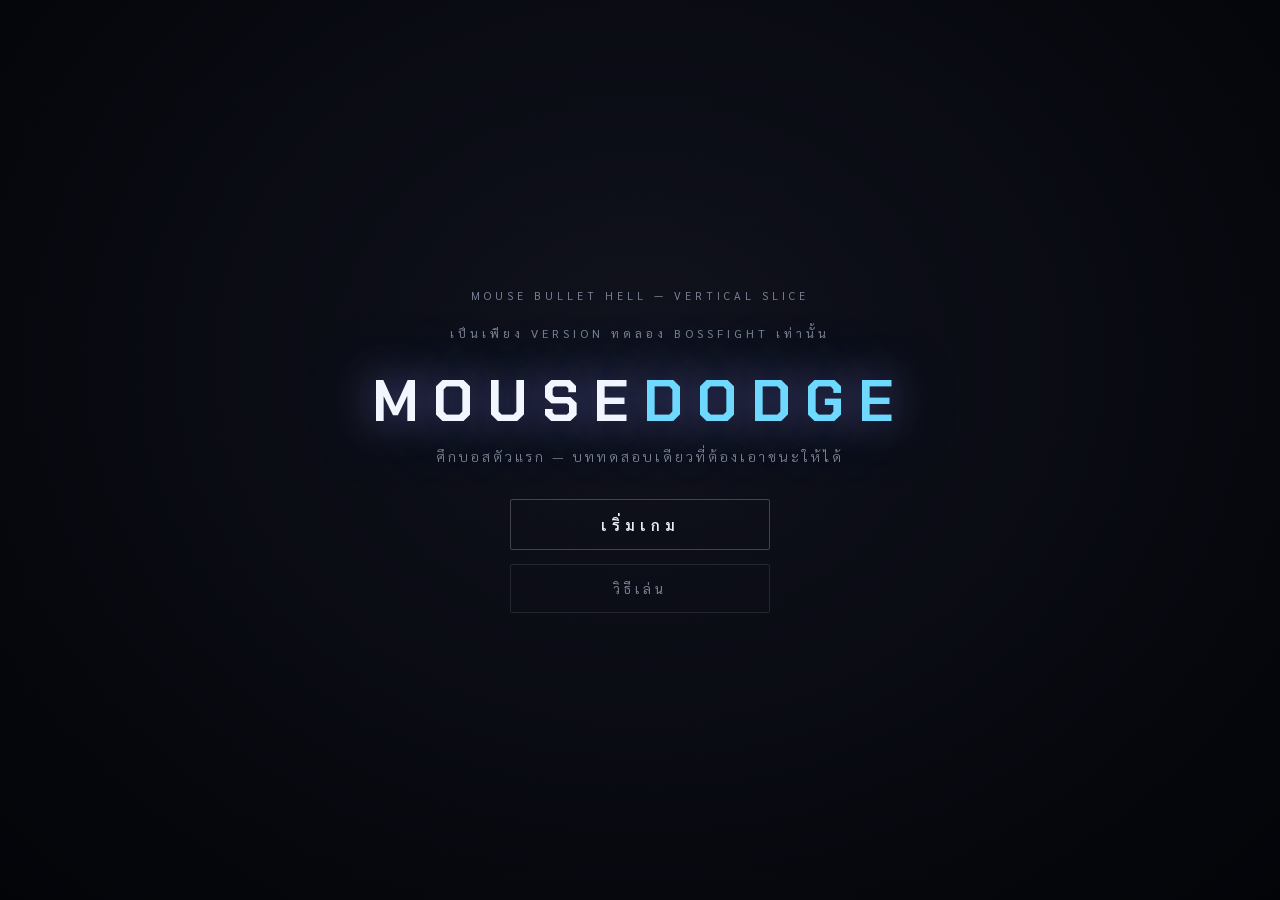
<file: indexv0-backup.html>
<!DOCTYPE html>
<html lang="th">
<head>
<meta charset="UTF-8">
<meta name="viewport" content="width=device-width, initial-scale=1.0, maximum-scale=1.0, user-scalable=no">
<title>MOUSE DODGE — Vertical Slice</title>
<style>
@import url('https://fonts.googleapis.com/css2?family=Sarabun:wght@300;400;600;700&family=Chakra+Petch:wght@500;600;700&display=swap');

:root{
  --bg:#05060a;
  --grid: rgba(140,170,255,0.05);
  --accent:#6fd8ff;
  --accent2:#9b8cff;
  --danger:#ff4d5e;
  --warn:#ffb454;
  --text:#e7ecf6;
  --muted:#7a8296;
}
*{box-sizing:border-box;}
html,body{margin:0;padding:0;overflow:hidden;background:var(--bg);color:var(--text);
  font-family:'Sarabun',sans-serif;height:100%;width:100%;-webkit-user-select:none;user-select:none;}
canvas{display:block;position:fixed;inset:0;cursor:none;}

/* ---------- full screen overlays ---------- */
.screen{position:fixed;inset:0;display:none;flex-direction:column;align-items:center;justify-content:center;
  gap:22px;z-index:30;text-align:center;
  background:radial-gradient(ellipse at 50% 40%, rgba(18,20,32,.88), rgba(3,4,8,.98));
}
.screen.active{display:flex;}

.logo{font-family:'Chakra Petch',sans-serif;font-weight:700;font-size:58px;letter-spacing:14px;
  color:#f2f6ff;margin:0;text-shadow:0 0 40px rgba(155,140,255,.55), 0 0 90px rgba(111,216,255,.25);}
.logo span{color:var(--accent);}
.subtitle{color:var(--muted);letter-spacing:3px;font-size:14px;margin-top:-14px;font-weight:300;}

.btn-col{display:flex;flex-direction:column;gap:14px;margin-top:12px;min-width:260px;}
button.btn{background:transparent;border:1px solid rgba(255,255,255,.22);color:var(--text);
  padding:15px 20px;font-size:15px;letter-spacing:5px;font-family:'Sarabun',sans-serif;font-weight:600;
  cursor:pointer;transition:.22s ease;border-radius:2px;}
button.btn:hover{border-color:var(--accent);color:#fff;box-shadow:0 0 24px rgba(111,216,255,.3);
  background:rgba(111,216,255,.06);}
button.btn.ghost{border-color:rgba(255,255,255,.1);color:var(--muted);letter-spacing:4px;font-weight:400;font-size:13px;}
button.btn.ghost:hover{color:var(--text);border-color:rgba(255,255,255,.3);box-shadow:none;background:rgba(255,255,255,.03);}
button.btn.danger:hover{border-color:var(--danger);box-shadow:0 0 24px rgba(255,77,94,.3);}
button.btn.gold:hover{border-color:var(--warn);box-shadow:0 0 24px rgba(255,180,84,.35);}

.controls-list{display:flex;flex-direction:column;gap:16px;margin:6px 0 8px;}
.control-row{display:flex;align-items:center;gap:18px;color:var(--muted);font-size:14px;letter-spacing:.5px;}
.key{border:1px solid rgba(255,255,255,.3);padding:7px 16px;border-radius:4px;color:#fff;font-size:12px;
  letter-spacing:1.5px;min-width:78px;text-align:center;font-family:'Chakra Petch',sans-serif;}

.eyebrow{font-size:11px;letter-spacing:4px;color:var(--muted);text-transform:uppercase;}
.result-sub{color:var(--muted);font-size:14px;letter-spacing:1px;margin-top:-10px;}

/* ---------- HUD ---------- */
#hud{position:fixed;inset:0;pointer-events:none;z-index:15;display:none;}
#hud.active{display:block;}

#boss-bar-wrap{position:absolute;top:28px;left:50%;transform:translateX(-50%);display:flex;gap:5px;
  flex-direction:column;align-items:center;}
#boss-name{font-family:'Chakra Petch',sans-serif;font-size:11px;letter-spacing:6px;color:rgba(230,236,255,.55);
  margin-bottom:7px;}
#boss-segs{display:flex;gap:5px;}
.boss-seg{width:56px;height:5px;background:rgba(255,255,255,.08);position:relative;overflow:hidden;border-radius:1px;}
.boss-seg i{position:absolute;left:0;top:0;bottom:0;background:linear-gradient(90deg,var(--accent2),var(--accent));
  width:100%;transform-origin:left;box-shadow:0 0 8px rgba(111,216,255,.6);}

#lives{position:absolute;bottom:28px;left:32px;display:flex;gap:9px;}
.life{width:13px;height:13px;border-radius:50%;background:radial-gradient(circle,#bfe9ff,#5aa9d6 60%,#1c4a63);
  box-shadow:0 0 9px rgba(111,216,255,.8);transition:.25s;}
.life.lost{background:rgba(255,255,255,.06);box-shadow:none;}

#skill{position:absolute;bottom:20px;right:32px;width:56px;height:56px;pointer-events:none;}
#skill-ring{width:100%;height:100%;border-radius:50%;border:2px solid rgba(255,255,255,.22);position:relative;
  display:flex;align-items:center;justify-content:center;overflow:hidden;}
#skill-fill{position:absolute;inset:0;background:conic-gradient(rgba(10,12,20,.88) 0deg, rgba(10,12,20,.88) 0deg, transparent 0deg);}
#skill-dot{width:9px;height:9px;border-radius:50%;background:var(--accent);box-shadow:0 0 10px var(--accent);z-index:2;}
#skill.ready #skill-dot{background:#fff;box-shadow:0 0 14px var(--accent),0 0 26px var(--accent);}

#pause-btn{position:absolute;top:26px;right:32px;width:26px;height:26px;pointer-events:auto;cursor:pointer;
  opacity:.45;transition:.2s;}
#pause-btn:hover{opacity:.9;}

#flash{position:fixed;inset:0;background:var(--danger);opacity:0;pointer-events:none;z-index:25;}
#slowmo-veil{position:fixed;inset:0;pointer-events:none;z-index:8;opacity:0;transition:opacity .25s;
  background:radial-gradient(circle at 50% 55%, transparent 38%, rgba(70,120,255,.14) 100%);
  box-shadow:inset 0 0 140px rgba(70,110,255,.25);}

#phase-title{position:fixed;top:44%;left:50%;transform:translate(-50%,-50%);z-index:12;pointer-events:none;
  font-family:'Chakra Petch',sans-serif;letter-spacing:10px;font-size:26px;color:#fff;opacity:0;text-align:center;
  text-shadow:0 0 30px rgba(155,140,255,.7);}

@media (max-width:640px){
  .logo{font-size:38px;letter-spacing:8px;}
  .subtitle{font-size:12px;}
  #boss-seg,.boss-seg{width:38px;}
}
</style>
</head>
<body>

<canvas id="game"></canvas>
<div id="flash"></div>
<div id="slowmo-veil"></div>
<div id="phase-title"></div>

<!-- MENU -->
<div class="screen active" id="screen-menu">
  <div class="eyebrow">MOUSE BULLET HELL — VERTICAL SLICE</div>
  <div class="eyebrow" style="font-size: 12px;">เป็นเพียง Version ทดลอง Bossfight เท่านั้น</div>
  <h1 class="logo">MOUSE<span>DODGE</span></h1>
  <div class="subtitle">ศึกบอสตัวแรก — บททดสอบเดียวที่ต้องเอาชนะให้ได้</div>
  <div class="btn-col">
    <button class="btn" id="btn-start">เริ่มเกม</button>
    <button class="btn ghost" id="btn-howto">วิธีเล่น</button>
  </div>
</div>

<!-- HOW TO PLAY -->
<div class="screen" id="screen-howto">
  <div class="eyebrow">การควบคุม</div>
  <div class="controls-list">
    <div class="control-row"><span class="key">เมาส์</span><span>ขยับตำแหน่ง</span></div>
    <div class="control-row"><span class="key">คลิกซ้าย</span><span>สกิล — ชะลอเวลา</span></div>
    <div class="control-row"><span class="key">SPACE</span><span>หยุดชั่วคราว</span></div>
  </div>
  <div class="btn-col">
    <button class="btn ghost" id="btn-howto-back">ย้อนกลับ</button>
  </div>
</div>

<!-- PAUSE -->
<div class="screen" id="screen-pause">
  <div class="eyebrow">พักสายตาสักครู่</div>
  <h1 class="logo" style="font-size:34px;letter-spacing:8px;">หยุดชั่วคราว</h1>
  <div class="btn-col">
    <button class="btn" id="btn-resume">เล่นต่อ</button>
    <button class="btn ghost" id="btn-pause-menu">กลับเมนูหลัก</button>
  </div>
</div>

<!-- GAME OVER -->
<div class="screen" id="screen-gameover">
  <div class="eyebrow">พลาดท่า</div>
  <h1 class="logo" style="font-size:44px;color:#ffb9c0;text-shadow:0 0 40px rgba(255,77,94,.5);">พ่ายแพ้</h1>
  <h1 class="logo" style="font-size:44px;color:#ffb9c0;text-shadow:0 0 40px rgba(255,77,94,.5);">ง่ายเกิน GGEZ</h1>
  <div class="result-sub" id="gameover-sub">ไปได้ถึงเฟส 1</div>
  <div class="btn-col">
    <button class="btn danger" id="btn-retry">ลองอีกครั้ง</button>
    <button class="btn ghost" id="btn-gameover-menu">กลับเมนูหลัก</button>
  </div>
</div>

<!-- VICTORY -->
<div class="screen" id="screen-victory">
  <div class="eyebrow">ผู้รอดชีวิต</div>
  <h1 class="logo" style="font-size:44px;color:#fff3c4;text-shadow:0 0 50px rgba(255,200,90,.55);">ชัยชนะ</h1>
  <div class="result-sub">เจ้าเอาชนะบอสตัวแรกได้แล้ว — ชัยชนะนี้เจ้าเป็นผู้ไขว่คว้ามันมาเอง</div>
  <div class="btn-col">
    <button class="btn gold" id="btn-victory-again">เล่นอีกครั้ง</button>
    <button class="btn ghost" id="btn-victory-menu">กลับเมนูหลัก</button>
  </div>
</div>

<!-- HUD -->
<div id="hud">
  <div id="boss-bar-wrap">
    <div id="boss-name">EYE OF THE HOLLOW</div>
    <div id="boss-segs"></div>
  </div>
  <div id="lives"></div>
  <div id="skill"><div id="skill-ring"><div id="skill-fill"></div><div id="skill-dot"></div></div></div>
  <svg id="pause-btn" viewBox="0 0 24 24" fill="none">
    <rect x="6" y="4" width="4" height="16" rx="1" fill="white"/>
    <rect x="14" y="4" width="4" height="16" rx="1" fill="white"/>
  </svg>
</div>

<script>
(function(){
"use strict";

/* ============================================================
   SETUP
============================================================ */
const canvas = document.getElementById('game');
const ctx = canvas.getContext('2d');
let W=0,H=0, DPR=Math.min(window.devicePixelRatio||1,2);
let arena = {left:0,top:0,right:0,bottom:0};
let vignetteGrad = null;

function resize(){
  W = window.innerWidth; H = window.innerHeight;
  canvas.width = W*DPR; canvas.height = H*DPR;
  canvas.style.width = W+'px'; canvas.style.height = H+'px';
  ctx.setTransform(DPR,0,0,DPR,0,0);
  arena.left = 26; arena.right = W-26;
  arena.top = 96; arena.bottom = H-26;
  boss.homeX = W/2;
  vignetteGrad = ctx.createRadialGradient(W/2,H*0.55,H*0.15,W/2,H*0.55,H*0.75);
  vignetteGrad.addColorStop(0,'rgba(0,0,0,0)');
  vignetteGrad.addColorStop(1,'rgba(0,0,0,0.55)');
}
window.addEventListener('resize', resize);

/* ============================================================
   STATE MACHINE
============================================================ */
const SCREENS = ['menu','howto','pause','gameover','victory'];
let appState = 'menu'; // menu | howto | playing | paused | gameover | victory
let prevPlayState = 'menu';

function showScreen(id){
  SCREENS.forEach(s=>{
    document.getElementById('screen-'+s).classList.toggle('active', s===id);
  });
  document.getElementById('hud').classList.remove('active');
}
function showHud(){
  SCREENS.forEach(s=>document.getElementById('screen-'+s).classList.remove('active'));
  document.getElementById('hud').classList.add('active');
}

/* ============================================================
   INPUT
============================================================ */
const mouse = {x:innerWidth/2, y:innerHeight*0.7};
canvas.addEventListener('mousemove', e=>{ mouse.x=e.clientX; mouse.y=e.clientY; });
canvas.addEventListener('touchmove', e=>{
  if(e.touches[0]){ mouse.x=e.touches[0].clientX; mouse.y=e.touches[0].clientY; }
  e.preventDefault();
}, {passive:false});

window.addEventListener('mousedown', e=>{
  if(e.button!==0) return;
  if(appState==='playing') tryActivateSkill();
});
window.addEventListener('touchstart', e=>{
  if(appState==='playing') tryActivateSkill();
});

window.addEventListener('keydown', e=>{
  if(e.code==='Space'){
    e.preventDefault();
    if(appState==='playing') pauseGame();
    else if(appState==='paused') resumeGame();
  }
});

document.getElementById('pause-btn').addEventListener('click', ()=>{
  if(appState==='playing') pauseGame();
});

/* ============================================================
   MENU WIRING
============================================================ */
document.getElementById('btn-start').onclick = ()=> startGame();
document.getElementById('btn-howto').onclick = ()=>{ appState='howto'; showScreen('howto'); };
document.getElementById('btn-howto-back').onclick = ()=>{ appState='menu'; showScreen('menu'); };
document.getElementById('btn-resume').onclick = ()=> resumeGame();
document.getElementById('btn-pause-menu').onclick = ()=>{ appState='menu'; showScreen('menu'); };
document.getElementById('btn-retry').onclick = ()=> startGame();
document.getElementById('btn-gameover-menu').onclick = ()=>{ appState='menu'; showScreen('menu'); };
document.getElementById('btn-victory-again').onclick = ()=> startGame();
document.getElementById('btn-victory-menu').onclick = ()=>{ appState='menu'; showScreen('menu'); };

function pauseGame(){ prevPlayState='playing'; appState='paused'; showScreen('pause'); }
function resumeGame(){ appState='playing'; showHud(); }

/* ============================================================
   GLOBAL GAME VARIABLES
============================================================ */
let bullets = [];
let lasers = [];
let particles = [];
let trail = [];
let shakeMag = 0, shakeTime = 0, shakeTotal = 0;
let furthestPhase = 1;
let lastTime = 0;

const SLOWMO_SCALE = 0.32;
const SLOWMO_DURATION = 1750;
const SKILL_COOLDOWN = 8200;
const GRAZE_RADIUS = 24;
const GRAZE_REFUND = 260;

const player = {
  x:0, y:0, r:9, hitR:4,
  lives:3, invuln:false, invulnTimer:0,
  skillCooldown:0, skillActive:false, skillTimer:0
};

const boss = {
  x:0, y:0, homeX:0, homeY:150,
  r:64, bob:0,
  phaseIndex:0, cycle:0, beatIndex:0,
  state:'TELEGRAPH', timer:0, currentBeat:null,
  eyeColor:'#8f7bff', eyeGlow:'#8f7bff',
  dashTargetX:null, dashFrom:0, dashProgress:1,
  pupilX:0, pupilY:0
};

/* ============================================================
   UTILITIES
============================================================ */
function clamp(v,a,b){ return Math.max(a,Math.min(b,v)); }
function lerp(a,b,t){ return a+(b-a)*t; }
function dist(x1,y1,x2,y2){ return Math.hypot(x2-x1,y2-y1); }
function angleTo(x1,y1,x2,y2){ return Math.atan2(y2-y1,x2-x1); }
function rand(a,b){ return a+Math.random()*(b-a); }
function easeOutCubic(t){ return 1-Math.pow(1-t,3); }
function easeInOutQuad(t){ return t<0.5 ? 2*t*t : 1-Math.pow(-2*t+2,2)/2; }

function shake(mag, dur){ shakeMag=mag; shakeTime=dur; shakeTotal=dur; }

function spawnParticles(x,y,color,count,speedRange,lifeRange,sizeRange){
  for(let i=0;i<count;i++){
    const a = rand(0,Math.PI*2);
    const sp = rand(speedRange[0],speedRange[1]);
    particles.push({
      x,y, vx:Math.cos(a)*sp, vy:Math.sin(a)*sp,
      life:0, maxLife:rand(lifeRange[0],lifeRange[1]),
      size:rand(sizeRange[0],sizeRange[1]), color
    });
  }
}

/* ============================================================
   BULLETS
============================================================ */
function spawnBullet(o){
  bullets.push({
    x:o.x, y:o.y, vx:o.vx, vy:o.vy, r:o.r||6,
    color:o.color||'#ff8a6a', glow:o.glow||o.color||'#ff8a6a',
    type:o.type||'normal',
    turnRate:o.turnRate||0, speed:o.speed||Math.hypot(o.vx,o.vy),
    life:0, maxLife:o.maxLife||6000, grazed:false
  });
}

function updateBullets(dtS){
  for(let i=bullets.length-1;i>=0;i--){
    const b = bullets[i];
    b.life += dtS;
    if(b.type==='homing'){
      const desired = angleTo(b.x,b.y,player.x,player.y);
      const cur = Math.atan2(b.vy,b.vx);
      let diff = desired-cur;
      while(diff>Math.PI) diff-=Math.PI*2;
      while(diff<-Math.PI) diff+=Math.PI*2;
      const maxTurn = b.turnRate*(dtS/16.6667);
      const na = cur + clamp(diff,-maxTurn,maxTurn);
      b.vx = Math.cos(na)*b.speed; b.vy = Math.sin(na)*b.speed;
    }
    b.x += b.vx*(dtS/16.6667);
    b.y += b.vy*(dtS/16.6667);

    const outOfBounds = b.x < arena.left-60 || b.x > arena.right+60 || b.y < arena.top-60 || b.y > arena.bottom+80;
    if(outOfBounds || b.life>b.maxLife){ bullets.splice(i,1); continue; }

    if(!player.invuln && appState==='playing'){
      const d = dist(b.x,b.y,player.x,player.y);
      if(d < b.r+player.hitR){ hitPlayer(); bullets.splice(i,1); continue; }
      if(!b.grazed && d < b.r+GRAZE_RADIUS){
        b.grazed = true;
        player.skillCooldown = Math.max(0, player.skillCooldown-GRAZE_REFUND);
        spawnParticles(b.x,b.y,'#bfe9ff',3,[0.4,1.2],[220,380],[1,2.5]);
      }
    }
  }
}

function drawBullets(){
  for(const b of bullets){
    ctx.save();
    ctx.shadowBlur = 14; ctx.shadowColor = b.glow;
    ctx.fillStyle = b.color;
    ctx.beginPath(); ctx.arc(b.x,b.y,b.r,0,Math.PI*2); ctx.fill();
    ctx.shadowBlur = 0;
    ctx.fillStyle='rgba(255,255,255,.55)';
    ctx.beginPath(); ctx.arc(b.x-b.r*0.28,b.y-b.r*0.28,b.r*0.32,0,Math.PI*2); ctx.fill();
    ctx.restore();
  }
}

/* ============================================================
   LASERS
============================================================ */
function spawnLaser(o){
  lasers.push({
    ox:o.ox, oy:o.oy, angleStart:o.angleStart, angleEnd:o.angleEnd,
    width:o.width||16, sweepDuration:o.sweepDuration, elapsed:0,
    active:true, hitCooldown:0
  });
}
function updateLasers(dtS){
  for(let i=lasers.length-1;i>=0;i--){
    const l = lasers[i];
    l.elapsed += dtS;
    const t = clamp(l.elapsed/l.sweepDuration,0,1);
    const curAngle = lerp(l.angleStart,l.angleEnd,easeInOutQuad(t));
    l.curAngle = curAngle;
    if(!player.invuln && appState==='playing'){
      const px = player.x-l.ox, py = player.y-l.oy;
      const dirx = Math.cos(curAngle), diry = Math.sin(curAngle);
      const proj = px*dirx + py*diry;
      if(proj>0){
        const closestX = l.ox+dirx*proj, closestY = l.oy+diry*proj;
        const d = dist(player.x,player.y,closestX,closestY);
        if(d < l.width/2+player.hitR) hitPlayer();
      }
    }
    if(t>=1) lasers.splice(i,1);
  }
}
function drawLasers(){
  for(const l of lasers){
    const len = 1400;
    const ex = l.ox+Math.cos(l.curAngle)*len, ey = l.oy+Math.sin(l.curAngle)*len;
    const grad = ctx.createLinearGradient(l.ox,l.oy,ex,ey);
    grad.addColorStop(0,'rgba(255,90,110,0.95)');
    grad.addColorStop(0.06,'rgba(255,120,130,0.9)');
    grad.addColorStop(1,'rgba(255,60,80,0)');
    ctx.save();
    ctx.strokeStyle = grad;
    ctx.lineWidth = l.width;
    ctx.lineCap='round';
    ctx.shadowBlur = 22; ctx.shadowColor='#ff4d5e';
    ctx.beginPath(); ctx.moveTo(l.ox,l.oy); ctx.lineTo(ex,ey); ctx.stroke();
    ctx.lineWidth = l.width*0.32;
    ctx.strokeStyle='rgba(255,235,235,0.9)';
    ctx.shadowBlur = 8;
    ctx.beginPath(); ctx.moveTo(l.ox,l.oy); ctx.lineTo(ex,ey); ctx.stroke();
    ctx.restore();
  }
}

/* ============================================================
   PARTICLES
============================================================ */
function updateParticles(dtS){
  for(let i=particles.length-1;i>=0;i--){
    const p = particles[i];
    p.life += dtS;
    if(p.life>p.maxLife){ particles.splice(i,1); continue; }
    p.x += p.vx*(dtS/16.6667); p.y += p.vy*(dtS/16.6667);
    p.vx *= 0.965; p.vy *= 0.965;
  }
}
function drawParticles(){
  for(const p of particles){
    const t = 1-p.life/p.maxLife;
    ctx.save();
    ctx.globalAlpha = Math.max(0,t);
    ctx.fillStyle = p.color;
    ctx.shadowBlur = 10; ctx.shadowColor = p.color;
    ctx.beginPath(); ctx.arc(p.x,p.y,p.size*t+0.4,0,Math.PI*2); ctx.fill();
    ctx.restore();
  }
}

/* ============================================================
   ATTACK BEAT FACTORY
============================================================ */
function beatRingBurst(o){
  const rings = o.rings||1, count=o.count||18, speed=o.speed||2.2, ringGap=o.ringGap||260;
  return {
    telegraph:o.telegraph||950, attackDuration:(rings-1)*ringGap+260, recovery:o.recovery||800,
    telegraphKind:'burst', data:{},
    prep(){},
    onAttackStart(bs){ fireRing(bs,count,speed,0); },
    onAttackTick(elapsed,dtS,bs){
      for(let r=1;r<rings;r++){
        const t = r*ringGap;
        if(!this._fired) this._fired={};
        if(elapsed>=t && !this._fired[r]){ this._fired[r]=true; fireRing(bs,count,speed+r*0.35,r*0.35); }
      }
    },
    drawTelegraph(c,bs,p){
      const rad = 20+p*70;
      c.save(); c.globalAlpha = 0.35*p; c.strokeStyle='#ffb454'; c.lineWidth=2.5;
      c.shadowBlur=14; c.shadowColor='#ffb454';
      c.beginPath(); c.arc(bs.x,bs.y,rad,0,Math.PI*2); c.stroke(); c.restore();
    }
  };
}
function fireRing(bs,count,speed,rotOffset){
  const off = rand(0,Math.PI*2);
  for(let i=0;i<count;i++){
    const a = off+rotOffset+ (Math.PI*2/count)*i;
    spawnBullet({x:bs.x,y:bs.y,vx:Math.cos(a)*speed,vy:Math.sin(a)*speed,r:6,color:'#ff8a6a',glow:'#ff8a6a'});
  }
}

function beatAimedVolley(o){
  const count=o.count||3, spacing=o.spacingMs||200, speed=o.speed||4.2;
  return {
    telegraph:o.telegraph||750, attackDuration:count*spacing+80, recovery:o.recovery||800,
    telegraphKind:'aim', data:{},
    prep(bs,pl){ this.data.angle = angleTo(bs.x,bs.y,pl.x,pl.y); },
    onAttackStart(){ this._fired=0; this._acc=0; },
    onAttackTick(elapsed,dtS,bs,pl){
      if(this._fired===undefined) this._fired=0;
      while(this._fired<count && elapsed>=this._fired*spacing){
        const a = angleTo(bs.x,bs.y,pl.x,pl.y);
        spawnBullet({x:bs.x,y:bs.y,vx:Math.cos(a)*speed,vy:Math.sin(a)*speed,r:6.5,color:'#ff5f7a',glow:'#ff5f7a'});
        this._fired++;
      }
    },
    drawTelegraph(c,bs,p){
      const a = this.data.angle;
      c.save(); c.globalAlpha=0.32*p; c.strokeStyle='#ff5f7a'; c.lineWidth=2;
      c.setLineDash([6,10]); c.shadowBlur=10; c.shadowColor='#ff5f7a';
      c.beginPath(); c.moveTo(bs.x,bs.y); c.lineTo(bs.x+Math.cos(a)*900,bs.y+Math.sin(a)*900); c.stroke();
      c.restore();
    }
  };
}

function beatSpiralStream(o){
  const dur=o.duration||2600, rate=o.rate||110, speed=o.speed||2.4, rot=o.rotSpeed||0.05, arms=o.arms||2;
  return {
    telegraph:o.telegraph||700, attackDuration:dur, recovery:o.recovery||750,
    telegraphKind:'spiral', data:{},
    prep(){ this._ang = rand(0,Math.PI*2); this._acc=0; },
    onAttackStart(){ this._acc=0; },
    onAttackTick(elapsed,dtS,bs){
      this._ang += rot*(dtS/16.6667);
      this._acc += dtS;
      while(this._acc>=rate){
        this._acc-=rate;
        for(let i=0;i<arms;i++){
          const a = this._ang + (Math.PI*2/arms)*i;
          spawnBullet({x:bs.x,y:bs.y,vx:Math.cos(a)*speed,vy:Math.sin(a)*speed,r:5.5,color:'#c39dff',glow:'#c39dff'});
        }
      }
    },
    drawTelegraph(c,bs,p){
      c.save(); c.globalAlpha=0.3*p; c.strokeStyle='#c39dff'; c.lineWidth=2;
      c.shadowBlur=12; c.shadowColor='#c39dff';
      c.beginPath(); c.arc(bs.x,bs.y,18+p*30,0,Math.PI*2); c.stroke(); c.restore();
    }
  };
}

function beatLaserSweep(o){
  const arcSpan=o.arcSpan||2.6, sweepDuration=o.sweepDuration||1000, width=o.width||16;
  const dir = o.reverse ? -1 : 1;
  return {
    telegraph:o.telegraph||1300, attackDuration:sweepDuration, recovery:o.recovery||850,
    telegraphKind:'laser', data:{},
    prep(bs,pl){
      const aim = angleTo(bs.x,bs.y,pl.x,pl.y);
      this.data.angleStart = aim - (arcSpan/2)*dir;
      this.data.angleEnd = aim + (arcSpan/2)*dir;
    },
    onAttackStart(bs){
      spawnLaser({ox:bs.x,oy:bs.y,angleStart:this.data.angleStart,angleEnd:this.data.angleEnd,width,sweepDuration});
    },
    onAttackTick(){},
    drawTelegraph(c,bs,p){
      c.save(); c.globalAlpha=0.22*p;
      c.fillStyle='#ff4d5e';
      c.beginPath(); c.moveTo(bs.x,bs.y);
      c.arc(bs.x,bs.y,900,this.data.angleStart,this.data.angleEnd, this.data.angleEnd<this.data.angleStart);
      c.closePath(); c.fill(); c.restore();
    }
  };
}

function beatHomingOrbs(o){
  const count=o.count||4, speed=o.speed||1.7, turnRate=o.turnRate||0.03;
  return {
    telegraph:o.telegraph||800, attackDuration:200, recovery:o.recovery||800,
    telegraphKind:'homing', data:{},
    prep(){},
    onAttackStart(bs){
      for(let i=0;i<count;i++){
        const a = rand(0,Math.PI*2);
        spawnBullet({x:bs.x,y:bs.y,vx:Math.cos(a)*speed,vy:Math.sin(a)*speed,r:6,
          color:'#ff9dd6',glow:'#ff9dd6',type:'homing',turnRate,speed,maxLife:5200});
      }
    },
    onAttackTick(){},
    drawTelegraph(c,bs,p){
      c.save(); c.globalAlpha=0.4*p; c.fillStyle='#ff9dd6'; c.shadowBlur=14; c.shadowColor='#ff9dd6';
      for(let i=0;i<6;i++){
        const a = (Math.PI*2/6)*i + p*2;
        c.beginPath(); c.arc(bs.x+Math.cos(a)*(bs.r+14),bs.y+Math.sin(a)*(bs.r+14),3,0,Math.PI*2); c.fill();
      }
      c.restore();
    }
  };
}

function beatBulletWall(o){
  const gapWidth=o.gapWidth||100, gapCount=o.gapCount||1, speed=o.speed||2.2, rows=o.rows||1, rowGap=o.rowGap||500;
  return {
    telegraph:o.telegraph||950, attackDuration:(rows-1)*rowGap+200, recovery:o.recovery||800,
    telegraphKind:'wall', data:{gaps:[]},
    prep(){
      this.data.gaps = [];
      for(let i=0;i<gapCount;i++) this.data.gaps.push(rand(arena.left+60,arena.right-60));
    },
    onAttackStart(){ this._rowsFired=0; },
    onAttackTick(elapsed,dtS,bs){
      if(this._rowsFired===undefined) this._rowsFired=0;
      while(this._rowsFired<rows && elapsed>=this._rowsFired*rowGap){
        fireWallRow(this.data.gaps, gapWidth, speed, this._rowsFired%2===1);
        this._rowsFired++;
      }
    },
    drawTelegraph(c,bs,p){
      c.save();
      const step=34;
      for(let x=arena.left;x<arena.right;x+=step){
        const inGap = this.data.gaps.some(g=>Math.abs(x-g)<gapWidth/2);
        if(!inGap){
          c.globalAlpha=0.22*p; c.fillStyle='#ffb454';
          c.fillRect(x, arena.top, step-4, 26);
        }
      }
      c.restore();
    }
  };
}
function fireWallRow(gaps, gapWidth, speed, shift){
  const step=30;
  for(let x=arena.left; x<arena.right; x+=step){
    const inGap = gaps.some(g=>Math.abs(x-g)<gapWidth/2);
    if(inGap) continue;
    spawnBullet({x:x+(shift?step/2:0), y:arena.top-10, vx:0, vy:speed, r:6, color:'#ffb454', glow:'#ffb454'});
  }
}

function combine(subBeats, overrides){
  overrides = overrides||{};
  return {
    telegraph: overrides.telegraph!==undefined?overrides.telegraph:Math.max(...subBeats.map(b=>b.telegraph)),
    attackDuration: overrides.attackDuration!==undefined?overrides.attackDuration:Math.max(...subBeats.map(b=>b.attackDuration)),
    recovery: overrides.recovery!==undefined?overrides.recovery:Math.max(...subBeats.map(b=>b.recovery)),
    telegraphKind:'combo',
    prep(bs,pl){ subBeats.forEach(b=>b.prep&&b.prep(bs,pl)); },
    onAttackStart(bs,pl){ subBeats.forEach(b=>{ b._fired=0; b._rowsFired=0; b.onAttackStart&&b.onAttackStart(bs,pl); }); },
    onAttackTick(elapsed,dtS,bs,pl){ subBeats.forEach(b=>{ if(b.onAttackTick) b.onAttackTick(elapsed,dtS,bs,pl); }); },
    drawTelegraph(c,bs,p){ subBeats.forEach(b=>b.drawTelegraph&&b.drawTelegraph(c,bs,p)); }
  };
}

/* ============================================================
   PHASE DATA
============================================================ */
let PHASES = [];
function buildPhases(){
  PHASES = [
    { cycles:2, beats:[
      beatRingBurst({count:16, speed:2.0, telegraph:1000, recovery:900}),
      beatAimedVolley({count:3, spacingMs:230, speed:4.0, telegraph:800, recovery:900})
    ]},
    { cycles:2, beats:[
      beatRingBurst({count:20, speed:2.2, telegraph:900, recovery:750, rings:2}),
      beatSpiralStream({duration:2500, rate:120, speed:2.3, rotSpeed:0.05, telegraph:700, recovery:800}),
      beatAimedVolley({count:4, spacingMs:190, speed:4.3, telegraph:700, recovery:750})
    ]},
    { cycles:2, beats:[
      combine([beatSpiralStream({duration:2300, rate:140, speed:2.4, rotSpeed:0.06, telegraph:750}),
                beatAimedVolley({count:3, spacingMs:260, speed:4.1, telegraph:750})], {recovery:900}),
      beatLaserSweep({telegraph:1250, sweepDuration:1000, arcSpan:2.6, recovery:850}),
      beatHomingOrbs({count:4, speed:1.8, turnRate:0.028, telegraph:800, recovery:800})
    ]},
    { cycles:2, beats:[
      combine([beatLaserSweep({telegraph:1150, sweepDuration:950, arcSpan:2.8}),
                beatRingBurst({count:18, speed:2.3, telegraph:1150, rings:1})], {recovery:900}),
      beatBulletWall({gapWidth:110, gapCount:1, speed:2.3, telegraph:900, rows:2, rowGap:520, recovery:800}),
      combine([beatSpiralStream({duration:2100, rate:105, speed:2.6, rotSpeed:0.07, telegraph:700}),
                beatHomingOrbs({count:3, speed:1.9, turnRate:0.03, telegraph:700})], {recovery:850})
    ]},
    { cycles:2, beats:[
      combine([beatRingBurst({count:24, speed:2.5, telegraph:900, rings:2}),
                beatAimedVolley({count:4, spacingMs:170, speed:4.5, telegraph:900})], {recovery:800}),
      combine([beatLaserSweep({telegraph:1050, sweepDuration:900, arcSpan:2.9}),
                beatLaserSweep({telegraph:1050, sweepDuration:900, arcSpan:2.9, reverse:true})], {recovery:950}),
      combine([beatBulletWall({gapWidth:95, gapCount:2, speed:2.5, telegraph:850, rows:1}),
                beatHomingOrbs({count:4, speed:2.0, turnRate:0.032, telegraph:850})], {recovery:850}),
      combine([beatSpiralStream({duration:2500, rate:95, speed:2.8, rotSpeed:0.08, telegraph:800}),
                beatAimedVolley({count:5, spacingMs:150, speed:4.7, telegraph:800})], {recovery:900})
    ]}
  ];
}

/* ============================================================
   BOSS SCHEDULER
============================================================ */
const PHASE_TRANSITION_MS = 2100;
const DEFEAT_MS = 2000;
let victoryPending = false;

function eyeColorFor(kind){
  switch(kind){
    case 'burst': return '#ffb454';
    case 'aim': return '#ff5f7a';
    case 'spiral': return '#c39dff';
    case 'laser': return '#ff4d5e';
    case 'homing': return '#ff9dd6';
    case 'wall': return '#ffb454';
    case 'combo': return '#ff6d6d';
    default: return '#8f7bff';
  }
}

function enterTelegraph(){
  boss.state='TELEGRAPH'; boss.timer=0;
  boss.currentBeat = PHASES[boss.phaseIndex].beats[boss.beatIndex];
  boss.currentBeat.prep && boss.currentBeat.prep(boss, player);
  boss.eyeColor = eyeColorFor(boss.currentBeat.telegraphKind);
}
function enterAttack(){
  boss.state='ATTACK'; boss.timer=0;
  boss.currentBeat.onAttackStart && boss.currentBeat.onAttackStart(boss, player);
}
function enterRecovery(){
  boss.state='RECOVERY'; boss.timer=0;
  boss.eyeColor='#8f7bff';
  if(boss.phaseIndex>=2){
    boss.dashFrom = boss.x;
    boss.dashTargetX = clamp(boss.homeX + rand(-160,160), arena.left+120, arena.right-120);
    boss.dashProgress = 0;
  }
}
function advanceBeat(){
  boss.beatIndex++;
  if(boss.beatIndex >= PHASES[boss.phaseIndex].beats.length){
    boss.beatIndex = 0; boss.cycle++;
    if(boss.cycle >= PHASES[boss.phaseIndex].cycles){
      if(boss.phaseIndex >= PHASES.length-1){ startDefeat(); return; }
      enterPhaseTransition(); return;
    }
  }
  enterTelegraph();
}
function enterPhaseTransition(){
  boss.state='PHASE_TRANSITION'; boss.timer=0;
  boss.eyeColor='#ffffff';
  shake(12,480);
  showPhaseTitle('เฟส '+(boss.phaseIndex+2));
}
function startDefeat(){
  boss.state='DEFEATED'; boss.timer=0;
  shake(20,900);
  spawnParticles(boss.x,boss.y,'#ffffff',70,[1.5,6],[600,1200],[1.5,4.5]);
  spawnParticles(boss.x,boss.y,'#8f7bff',50,[0.5,3],[800,1400],[2,5]);
}

function updateBoss(dtS){
  boss.bob += dtS*0.0022;
  boss.homeY = arena.top + 92;
  let targetX = boss.homeX;
  if(boss.dashTargetX!==null && boss.dashProgress<1){
    boss.dashProgress = clamp(boss.dashProgress + dtS/650, 0, 1);
    targetX = lerp(boss.dashFrom, boss.dashTargetX, easeInOutQuad(boss.dashProgress));
    boss.homeX = boss.dashTargetX;
  } else {
    targetX = boss.homeX;
  }
  boss.x = lerp(boss.x||targetX, targetX, 0.12);
  boss.y = boss.homeY + Math.sin(boss.bob)*7;

  const pdx = player.x-boss.x, pdy = player.y-boss.y;
  const plen = Math.hypot(pdx,pdy)||1;
  boss.pupilX = (pdx/plen)*9; boss.pupilY = (pdy/plen)*9;

  if(boss.state==='DEFEATED'){
    boss.timer += dtS;
    if(boss.timer>=DEFEAT_MS && !victoryPending){
      victoryPending = true;
      appState='victory'; showScreen('victory');
    }
    return;
  }

  boss.timer += dtS;
  switch(boss.state){
    case 'TELEGRAPH':
      if(boss.timer>=boss.currentBeat.telegraph) enterAttack();
      break;
    case 'ATTACK':
      boss.currentBeat.onAttackTick && boss.currentBeat.onAttackTick(boss.timer, dtS, boss, player);
      if(boss.timer>=boss.currentBeat.attackDuration) enterRecovery();
      break;
    case 'RECOVERY':
      if(boss.timer>=boss.currentBeat.recovery) advanceBeat();
      break;
    case 'PHASE_TRANSITION':
      if(boss.timer>=PHASE_TRANSITION_MS){
        boss.phaseIndex++; boss.cycle=0; boss.beatIndex=0;
        furthestPhase = Math.max(furthestPhase, boss.phaseIndex+1);
        enterTelegraph();
      }
      break;
  }
}

function bossProgress(){
  // 0..1 overall
  const phaseFrac = boss.state==='PHASE_TRANSITION' ? 1 :
    (boss.cycle + (boss.beatIndex/(PHASES[boss.phaseIndex].beats.length))) / PHASES[boss.phaseIndex].cycles;
  return {phaseIndex:boss.phaseIndex, phaseFrac:clamp(phaseFrac,0,1)};
}

/* ============================================================
   BOSS RENDER
============================================================ */
function drawBoss(){
  const r = boss.r;
  ctx.save();
  ctx.translate(boss.x, boss.y);

  // outer glow ring
  ctx.save();
  ctx.globalAlpha=0.5;
  ctx.strokeStyle = boss.eyeColor; ctx.lineWidth=2;
  ctx.shadowBlur=30; ctx.shadowColor=boss.eyeColor;
  ctx.beginPath(); ctx.arc(0,0,r+10,0,Math.PI*2); ctx.stroke();
  ctx.restore();

  // iris body
  const g = ctx.createRadialGradient(-r*0.25,-r*0.25,4,0,0,r);
  g.addColorStop(0, shadeColor(boss.eyeColor, 40));
  g.addColorStop(0.55, boss.eyeColor);
  g.addColorStop(1, '#1a1330');
  ctx.fillStyle = g;
  ctx.beginPath(); ctx.arc(0,0,r,0,Math.PI*2); ctx.fill();

  // recovery eyelids
  if(boss.state==='RECOVERY' || boss.state==='TELEGRAPH' && false){
    const t = clamp(boss.timer/(boss.currentBeat?boss.currentBeat.recovery:600),0,1);
    const close = Math.sin(t*Math.PI)*0.35;
    ctx.fillStyle='#05060a';
    ctx.beginPath(); ctx.rect(-r-4,-r-4,(r+4)*2, (r+4)*close); ctx.fill();
    ctx.beginPath(); ctx.rect(-r-4, r+4-(r+4)*close, (r+4)*2, (r+4)*close); ctx.fill();
  }

  // pupil
  ctx.fillStyle='#0a0714';
  ctx.beginPath(); ctx.arc(boss.pupilX, boss.pupilY, r*0.36, 0, Math.PI*2); ctx.fill();
  ctx.fillStyle='rgba(255,255,255,.75)';
  ctx.beginPath(); ctx.arc(boss.pupilX-r*0.1, boss.pupilY-r*0.1, r*0.09, 0, Math.PI*2); ctx.fill();

  ctx.restore();

  // telegraph fx (world space, not eye-local)
  if(boss.state==='TELEGRAPH' && boss.currentBeat && boss.currentBeat.drawTelegraph){
    const p = easeOutCubic(clamp(boss.timer/boss.currentBeat.telegraph,0,1));
    boss.currentBeat.drawTelegraph(ctx, boss, p);
  }

  // defeat effect
  if(boss.state==='DEFEATED'){
    const t = clamp(boss.timer/DEFEAT_MS,0,1);
    ctx.save();
    ctx.globalAlpha = 1-t;
    ctx.translate(boss.x,boss.y);
    ctx.strokeStyle='#fff'; ctx.lineWidth=2; ctx.shadowBlur=20; ctx.shadowColor='#fff';
    ctx.beginPath(); ctx.arc(0,0,r*(1+t*0.6),0,Math.PI*2); ctx.stroke();
    ctx.restore();
  }
}
function shadeColor(hex, amt){
  const num = parseInt(hex.slice(1),16);
  let r=(num>>16)+amt, g=((num>>8)&0xff)+amt, b=(num&0xff)+amt;
  r=clamp(r,0,255)|0; g=clamp(g,0,255)|0; b=clamp(b,0,255)|0;
  return '#'+(1<<24 | r<<16 | g<<8 | b).toString(16).slice(1);
}

/* ============================================================
   PLAYER
============================================================ */
function updatePlayer(dtReal){
  const tx = clamp(mouse.x, arena.left+player.r, arena.right-player.r);
  const ty = clamp(mouse.y, arena.top+player.r, arena.bottom-player.r);
  player.x = lerp(player.x||tx, tx, 0.32);
  player.y = lerp(player.y||ty, ty, 0.32);

  trail.push({x:player.x,y:player.y,life:0});
  if(trail.length>10) trail.shift();
  trail.forEach(t=>t.life+=dtReal);

  if(player.invuln){
    player.invulnTimer += dtReal;
    if(player.invulnTimer>1100) player.invuln=false;
  }

  if(player.skillActive){
    player.skillTimer += dtReal;
    if(player.skillTimer>=SLOWMO_DURATION){
      player.skillActive=false;
      player.skillCooldown = SKILL_COOLDOWN;
    }
  } else if(player.skillCooldown>0){
    player.skillCooldown = Math.max(0, player.skillCooldown-dtReal);
  }
}
function tryActivateSkill(){
  if(player.skillActive || player.skillCooldown>0) return;
  player.skillActive = true; player.skillTimer=0;
  spawnParticles(player.x,player.y,'#6fd8ff',18,[1,3.5],[300,500],[1.5,3]);
}
function hitPlayer(){
  if(player.invuln) return;
  player.lives--; player.invuln=true; player.invulnTimer=0;
  shake(11,320);
  flashRed();
  spawnParticles(player.x,player.y,'#ff4d5e',22,[1,4],[350,600],[1.5,3.5]);
  if(player.lives<=0){
    triggerGameOver();
  }
}
function drawPlayer(){
  for(const t of trail){
    const a = 1-t.life/260;
    if(a<=0) continue;
    ctx.save(); ctx.globalAlpha=a*0.28;
    ctx.fillStyle='#6fd8ff';
    ctx.beginPath(); ctx.arc(t.x,t.y,player.r*0.6,0,Math.PI*2); ctx.fill();
    ctx.restore();
  }
  ctx.save();
  if(player.invuln && Math.floor(player.invulnTimer/90)%2===0) ctx.globalAlpha=0.35;
  ctx.shadowBlur = player.skillActive? 34:20;
  ctx.shadowColor = player.skillActive? '#bfe9ff':'#6fd8ff';
  const g = ctx.createRadialGradient(player.x-2,player.y-2,1,player.x,player.y,player.r);
  g.addColorStop(0,'#ffffff'); g.addColorStop(0.4,'#bfe9ff'); g.addColorStop(1,'#3f92c9');
  ctx.fillStyle=g;
  ctx.beginPath(); ctx.arc(player.x,player.y,player.r,0,Math.PI*2); ctx.fill();
  ctx.restore();
}

/* ============================================================
   FX
============================================================ */
function flashRed(){
  const el = document.getElementById('flash');
  el.style.transition='none'; el.style.opacity='0.55';
  requestAnimationFrame(()=>{ el.style.transition='opacity .5s'; el.style.opacity='0'; });
}
function showPhaseTitle(text){
  const el = document.getElementById('phase-title');
  el.textContent = text;
  el.style.transition='none'; el.style.opacity='0';
  requestAnimationFrame(()=>{
    el.style.transition='opacity .5s';
    el.style.opacity='1';
    setTimeout(()=>{ el.style.transition='opacity .8s'; el.style.opacity='0'; }, 1000);
  });
}

/* ============================================================
   GAME OVER / RESET
============================================================ */
function triggerGameOver(){
  furthestPhase = Math.max(furthestPhase, boss.phaseIndex+1);
  document.getElementById('gameover-sub').textContent = 'ไปได้ถึงเฟส '+furthestPhase;
  appState='gameover'; showScreen('gameover');
}

function startGame(){
  buildPhases();
  bullets=[]; lasers=[]; particles=[]; trail=[];
  player.lives=3; player.invuln=false; player.invulnTimer=0;
  player.skillActive=false; player.skillCooldown=0; player.skillTimer=0;
  player.x = arena.left + (arena.right-arena.left)/2;
  player.y = arena.bottom - 90;
  boss.phaseIndex=0; boss.cycle=0; boss.beatIndex=0;
  boss.homeX = W/2; boss.x=boss.homeX; boss.y=boss.homeY;
  boss.dashTargetX=null; boss.dashProgress=1;
  victoryPending = false;
  buildLifeUI(); buildSegUI();
  enterTelegraph();
  appState='playing';
  showHud();
}

/* ============================================================
   HUD
============================================================ */
function buildLifeUI(){
  const el = document.getElementById('lives');
  el.innerHTML='';
  for(let i=0;i<3;i++){
    const d = document.createElement('div');
    d.className='life';
    el.appendChild(d);
  }
}
function buildSegUI(){
  const el = document.getElementById('boss-segs');
  el.innerHTML='';
  for(let i=0;i<5;i++){
    const seg = document.createElement('div');
    seg.className='boss-seg';
    const i2 = document.createElement('i');
    seg.appendChild(i2);
    el.appendChild(seg);
  }
}
function updateHud(){
  const lives = document.querySelectorAll('#lives .life');
  lives.forEach((el,i)=> el.classList.toggle('lost', i>=player.lives));

  const segs = document.querySelectorAll('#boss-segs .boss-seg i');
  const bp = bossProgress();
  segs.forEach((el,i)=>{
    let fill;
    if(i<bp.phaseIndex) fill=0;
    else if(i===bp.phaseIndex) fill = 1-bp.phaseFrac;
    else fill=1;
    el.style.width = (fill*100)+'%';
  });

  const skillEl = document.getElementById('skill');
  const cdFrac = player.skillActive ? 1 : (1-player.skillCooldown/SKILL_COOLDOWN);
  const deg = 360*(1-cdFrac);
  document.getElementById('skill-fill').style.background =
    'conic-gradient(rgba(10,12,20,.88) '+deg+'deg, transparent '+deg+'deg)';
  skillEl.classList.toggle('ready', !player.skillActive && player.skillCooldown<=0);

  document.getElementById('slowmo-veil').style.opacity = player.skillActive ? '1':'0';
}

/* ============================================================
   ARENA / GRID DRAW
============================================================ */
function drawArena(){
  ctx.fillStyle='#05060a';
  ctx.fillRect(0,0,W,H);

  ctx.save();
  ctx.strokeStyle='rgba(140,170,255,0.055)';
  ctx.lineWidth=1;
  const step=42;
  ctx.beginPath();
  for(let x=arena.left; x<=arena.right; x+=step){ ctx.moveTo(x,arena.top); ctx.lineTo(x,arena.bottom); }
  for(let y=arena.top; y<=arena.bottom; y+=step){ ctx.moveTo(arena.left,y); ctx.lineTo(arena.right,y); }
  ctx.stroke();

  ctx.strokeStyle='rgba(140,170,255,0.16)';
  ctx.lineWidth=1.5;
  ctx.strokeRect(arena.left,arena.top,arena.right-arena.left,arena.bottom-arena.top);
  ctx.restore();
}

/* ============================================================
   MAIN LOOP
============================================================ */
function frame(ts){
  requestAnimationFrame(frame);
  if(!lastTime) lastTime=ts;
  let dtReal = ts-lastTime;
  lastTime = ts;
  dtReal = Math.min(dtReal, 34);

  const timeScale = (appState==='playing' && player.skillActive) ? SLOWMO_SCALE : 1;
  const dtS = dtReal*timeScale;

  if(appState==='playing'){
    updatePlayer(dtReal);
    updateBoss(dtS);
    updateBullets(dtS);
    updateLasers(dtS);
    updateParticles(dtS);
    updateHud();
  } else if(appState!=='menu' && appState!=='howto'){
    updateParticles(dtReal*0.6);
  }

  if(shakeTime>0){ shakeTime = Math.max(0, shakeTime-dtReal); }

  render();
}

function render(){
  ctx.save();
  if(shakeTime>0){
    const k = shakeTime/Math.max(shakeTotal,1);
    const mag = shakeMag*k;
    ctx.translate(rand(-mag,mag), rand(-mag,mag));
  }
  drawArena();
  drawParticles();
  if(appState==='playing' || appState==='paused'){
    drawBullets();
    drawLasers();
    drawBoss();
    drawPlayer();
  }
  ctx.restore();

  if(vignetteGrad){ ctx.fillStyle=vignetteGrad; ctx.fillRect(0,0,W,H); }
}

/* ============================================================
   BOOT
============================================================ */
resize();
boss.x = W/2; boss.y = boss.homeY;
player.x = W/2; player.y = H*0.75;
requestAnimationFrame(frame);

})();
</script>
</body>
</html>
</file>
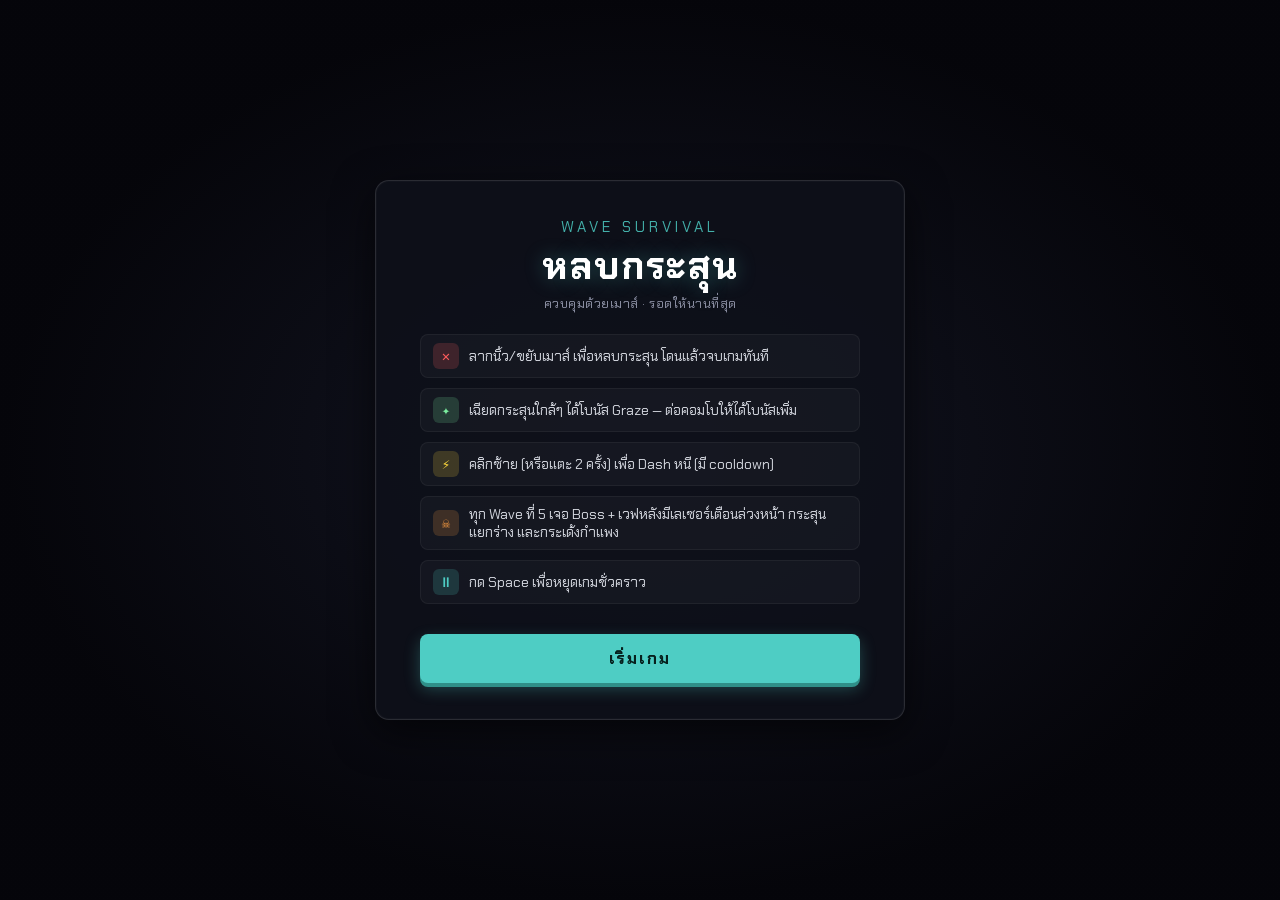
<file: indexV1.html>
<!DOCTYPE html>
<html lang="th">

<head>
  <meta charset="UTF-8">
  <meta name="viewport" content="width=device-width, initial-scale=1.0, maximum-scale=1.0, user-scalable=no">
  <title>หลบกระสุน: Wave Survival + Boss</title>
  <style>
    @import url('https://fonts.googleapis.com/css2?family=Chakra+Petch:wght@500;600;700&family=Noto+Sans+Thai:wght@400;600;700&display=swap');

    :root {
      --accent: #4ecdc4;
      --danger: #ff5c5c;
      --gold: #ffd93d;
      --graze: #7bed9f;
      --panel: rgba(14, 16, 26, 0.88);
      --border: rgba(255, 255, 255, 0.12);
    }

    html,
    body {
      margin: 0;
      padding: 0;
      overflow: hidden;
      background: #07070c;
      cursor: none;
      font-family: 'Chakra Petch', 'Noto Sans Thai', monospace, sans-serif;
      height: 100%;
    }

    canvas {
      display: block;
      background: #07070c;
    }

    /* ---------- HUD ---------- */
    #hud {
      position: fixed;
      top: 14px;
      left: 14px;
      display: flex;
      gap: 8px;
      flex-wrap: wrap;
      pointer-events: none;
    }

    .chip {
      background: var(--panel);
      border: 1px solid var(--border);
      border-radius: 8px;
      padding: 6px 12px;
      font-size: 14px;
      color: #b8bcc8;
      letter-spacing: 0.5px;
      display: flex;
      align-items: center;
      gap: 6px;
      box-shadow: 0 2px 8px rgba(0, 0, 0, 0.4);
    }

    .chip .icon {
      font-size: 14px;
    }

    .chip .val {
      color: #fff;
      font-weight: 600;
      font-variant-numeric: tabular-nums;
    }

    .chip.time .val {
      color: var(--accent);
    }

    .chip.wave .val {
      color: var(--gold);
    }

    .chip.best .val {
      color: #d3d6de;
    }

    .chip.graze .val {
      color: var(--graze);
    }

    .chip.dash .val {
      color: #ff9f43;
    }

    .chip.dash.ready .val {
      color: var(--graze);
    }

    .chip.combo {
      border-color: rgba(255, 159, 67, 0.5);
    }

    .chip.combo .val {
      color: #ff9f43;
      font-weight: 700;
    }

    /* ---------- Boss bar ---------- */
    #bossWrap {
      position: fixed;
      top: 14px;
      left: 50%;
      transform: translateX(-50%);
      display: none;
      flex-direction: column;
      align-items: center;
      gap: 4px;
      pointer-events: none;
    }

    #bossLabel {
      color: var(--danger);
      font-size: 13px;
      font-weight: 700;
      letter-spacing: 1px;
      text-shadow: 0 0 8px rgba(255, 92, 92, 0.6);
    }

    #bossBar {
      width: 340px;
      height: 12px;
      background: rgba(255, 255, 255, 0.08);
      border: 1px solid rgba(255, 92, 92, 0.5);
      border-radius: 8px;
      overflow: hidden;
      box-shadow: 0 0 14px rgba(255, 92, 92, 0.25);
    }

    #bossBar .fill {
      height: 100%;
      background: linear-gradient(90deg, var(--danger), var(--gold));
      width: 100%;
      transition: width 0.1s linear;
    }

    /* ---------- Wave banner ---------- */
    #waveBanner {
      position: fixed;
      top: 38%;
      left: 50%;
      transform: translate(-50%, -50%) scale(0.8);
      color: #fff;
      text-align: center;
      opacity: 0;
      pointer-events: none;
      transition: opacity 0.3s, transform 0.3s;
    }

    #waveBanner.show {
      opacity: 1;
      transform: translate(-50%, -50%) scale(1);
    }

    #waveBanner .title {
      font-size: 52px;
      font-weight: 700;
      letter-spacing: 3px;
      text-shadow: 0 0 24px rgba(255, 255, 255, 0.55), 2px 2px 4px #000;
    }

    #waveBanner .subtitle {
      font-size: 16px;
      color: var(--gold);
      margin-top: 6px;
      letter-spacing: 0.5px;
      text-shadow: 1px 1px 3px #000;
    }

    /* ---------- Start / Game-over overlay ---------- */
    #overlay {
      position: fixed;
      inset: 0;
      background:
        radial-gradient(ellipse at center, rgba(30, 34, 54, 0.55) 0%, rgba(5, 5, 10, 0.92) 70%),
        #07070c;
      color: #fff;
      display: flex;
      align-items: center;
      justify-content: center;
      cursor: default;
    }

    .panel {
      background: var(--panel);
      border: 1px solid var(--border);
      border-radius: 14px;
      padding: 36px 44px;
      max-width: 440px;
      text-align: center;
      box-shadow: 0 12px 40px rgba(0, 0, 0, 0.6), 0 0 0 1px rgba(255, 255, 255, 0.02) inset;
    }

    .panel .logo {
      font-size: 15px;
      letter-spacing: 4px;
      color: var(--accent);
      text-transform: uppercase;
      margin-bottom: 4px;
      opacity: 0.85;
    }

    .panel h1 {
      font-size: 38px;
      margin: 0 0 4px;
      letter-spacing: 1px;
      text-shadow: 0 0 20px rgba(78, 205, 196, 0.35);
    }

    .panel .tagline {
      font-size: 13px;
      color: #8b8fa3;
      margin-bottom: 22px;
      letter-spacing: 0.5px;
    }

    .rules {
      text-align: left;
      list-style: none;
      margin: 0 0 24px;
      padding: 0;
      display: flex;
      flex-direction: column;
      gap: 10px;
    }

    .rules li {
      display: flex;
      align-items: center;
      gap: 10px;
      font-size: 14px;
      color: #d3d6de;
      background: rgba(255, 255, 255, 0.03);
      border: 1px solid rgba(255, 255, 255, 0.05);
      border-radius: 8px;
      padding: 8px 12px;
    }

    .rules .tag {
      flex: none;
      width: 26px;
      height: 26px;
      border-radius: 6px;
      display: flex;
      align-items: center;
      justify-content: center;
      font-size: 14px;
    }

    .tag.dodge {
      background: rgba(255, 92, 92, 0.18);
      color: var(--danger);
    }

    .tag.graze {
      background: rgba(123, 237, 159, 0.18);
      color: var(--graze);
    }

    .tag.boss {
      background: rgba(255, 159, 67, 0.18);
      color: #ff9f43;
    }

    .tag.pause {
      background: rgba(78, 205, 196, 0.18);
      color: var(--accent);
    }

    .tag.dash {
      background: rgba(255, 217, 61, 0.18);
      color: var(--gold);
    }

    .result-line {
      font-size: 15px;
      color: #d3d6de;
      margin: 6px 0;
    }

    .result-line .hl {
      color: var(--gold);
      font-weight: 600;
    }

    .result-line.new {
      color: var(--graze);
      font-weight: 700;
    }

    #overlay button {
      width: 100%;
      margin-top: 6px;
      padding: 14px 0;
      font-size: 16px;
      font-family: inherit;
      font-weight: 700;
      letter-spacing: 2px;
      text-transform: uppercase;
      background: var(--accent);
      color: #06201d;
      border: none;
      border-radius: 8px;
      cursor: pointer;
      box-shadow: 0 4px 0 #2f8f88, 0 6px 16px rgba(78, 205, 196, 0.3);
      transition: transform 0.08s, box-shadow 0.08s;
    }

    #overlay button:hover {
      filter: brightness(1.08);
    }

    #overlay button:active {
      transform: translateY(3px);
      box-shadow: 0 1px 0 #2f8f88, 0 2px 8px rgba(78, 205, 196, 0.3);
    }

    #pauseOverlay {
      position: fixed;
      inset: 0;
      background: rgba(5, 5, 10, 0.7);
      color: #fff;
      display: flex;
      flex-direction: column;
      align-items: center;
      justify-content: center;
      gap: 6px;
    }

    #pauseOverlay .big {
      font-size: 30px;
      font-weight: 700;
      letter-spacing: 3px;
    }

    #pauseOverlay .small {
      font-size: 13px;
      color: #8b8fa3;
      letter-spacing: 0.5px;
    }

    @media (max-width: 600px) {
      #hud {
        gap: 4px;
        left: 8px;
        top: 8px;
      }

      .chip {
        padding: 4px 8px;
        font-size: 12px;
      }

      .chip .icon {
        font-size: 12px;
      }

      .panel {
        padding: 24px 20px;
        max-width: 90%;
      }

      .panel h1 {
        font-size: 28px;
      }

      #bossBar {
        width: 220px;
      }

      #waveBanner .title {
        font-size: 32px;
      }

      #waveBanner .subtitle {
        font-size: 14px;
      }

      .rules li {
        font-size: 12px;
        padding: 6px 8px;
      }

      .rules .tag {
        width: 22px;
        height: 22px;
        font-size: 12px;
      }
    }

    .hidden {
      display: none !important;
    }
  </style>
</head>

<body>

  <canvas id="game"></canvas>

  <div id="hud">
    <div class="chip time"><span class="icon">⏱</span><span class="val"><span id="time">0.0</span>s</span></div>
    <div class="chip wave"><span class="icon">◆</span><span class="val">Wave <span id="wave">1</span></span></div>
    <div class="chip best"><span class="icon">🏆</span><span class="val"><span id="best">0.0</span>s · W<span
          id="bestWave">0</span></span></div>
    <div class="chip graze"><span class="icon">✦</span><span class="val"><span id="graze">0</span></span></div>
    <div class="chip dash" id="dashChip"><span class="icon">⚡</span><span class="val" id="dashVal">READY</span></div>
    <div class="chip"><span class="icon">❤️</span><span class="val" id="lives">3</span></div>
    <div class="chip combo" id="comboChip" style="display:none;"><span class="icon">🔥</span><span class="val"
        id="comboVal">x1.0</span></div>
  </div>

  <div id="bossWrap">
    <div id="bossLabel">⚠ BOSS INCOMING</div>
    <div id="bossBar">
      <div class="fill" id="bossBarFill"></div>
    </div>
  </div>

  <div id="waveBanner">
    <div class="title" id="waveTitle"></div>
    <div class="subtitle" id="waveSubtitle"></div>
  </div>

  <div id="overlay">
    <div class="panel">
      <div class="logo">Wave Survival</div>
      <h1>หลบกระสุน</h1>
      <div class="tagline">ควบคุมด้วยเมาส์ · รอดให้นานที่สุด</div>
      <ul class="rules">
        <li><span class="tag dodge">✕</span> ลากนิ้ว/ขยับเมาส์ เพื่อหลบกระสุน โดนแล้วจบเกมทันที</li>
        <li><span class="tag graze">✦</span> เฉียดกระสุนใกล้ๆ ได้โบนัส Graze — ต่อคอมโบให้ได้โบนัสเพิ่ม</li>
        <li><span class="tag dash">⚡</span> คลิกซ้าย (หรือแตะ 2 ครั้ง) เพื่อ Dash หนี (มี cooldown)</li>
        <li><span class="tag boss">☠</span> ทุก Wave ที่ 5 เจอ Boss + เวฟหลังมีเลเซอร์เตือนล่วงหน้า กระสุนแยกร่าง
          และกระเด้งกำแพง</li>
        <li><span class="tag pause">⏸</span> กด Space เพื่อหยุดเกมชั่วคราว</li>
      </ul>
      <button id="startBtn">เริ่มเกม</button>
    </div>
  </div>

  <div id="pauseOverlay" class="hidden">
    <div class="big">⏸ หยุดชั่วคราว</div>
    <div class="small">กด SPACE เพื่อเล่นต่อ</div>
  </div>

  <script>
    const canvas = document.getElementById('game');
    const ctx = canvas.getContext('2d');
    function resize() { canvas.width = window.innerWidth; canvas.height = window.innerHeight; }
    resize();
    window.addEventListener('resize', resize);

    function W() { return canvas.width; }
    function H() { return canvas.height; }
    function rand(a, b) { return a + Math.random() * (b - a); }
    function lerp(a, b, t) { return a + (b - a) * t; }

    // ---- input ----
    let mouseX = W() / 2, mouseY = H() / 2;

    function updateInput(e) {
      if (e.touches && e.touches.length > 0) {
        mouseX = e.touches[0].clientX;
        mouseY = e.touches[0].clientY;
      } else if (e.clientX !== undefined) {
        mouseX = e.clientX;
        mouseY = e.clientY;
      }
    }

    function triggerDash() {
      if (!running || paused) return;
      if (dashCooldown > 0) return;
      const dx = mouseX - player.x, dy = mouseY - player.y;
      const dist = Math.hypot(dx, dy) || 1;
      const nx = dx / dist, ny = dy / dist;
      spawnParticles(player.x, player.y, '#4ecdc4', 12);
      player.x = Math.min(Math.max(player.x + nx * DASH_DISTANCE, player.r), W() - player.r);
      player.y = Math.min(Math.max(player.y + ny * DASH_DISTANCE, player.r), H() - player.r);
      dashCooldown = DASH_COOLDOWN_MAX;
      dashInvuln = DASH_INVULN_TIME;
      triggerShake(4);
    }

    window.addEventListener('mousemove', updateInput);
    window.addEventListener('mousedown', (e) => {
      if (e.target.tagName && e.target.tagName.toLowerCase() === 'button') return;
      triggerDash();
    });

    let lastTap = 0;
    window.addEventListener('touchmove', (e) => {
      if (running && !paused) e.preventDefault();
      updateInput(e);
    }, { passive: false });

    window.addEventListener('touchstart', (e) => {
      if (e.target.tagName && e.target.tagName.toLowerCase() === 'button') return;
      if (running && !paused) e.preventDefault();
      updateInput(e);

      const now = Date.now();
      if (now - lastTap < 300) {
        triggerDash();
      }
      lastTap = now;
    }, { passive: false });

    // ---- player ----
    const player = { x: mouseX, y: mouseY, r: 10, color: '#4ecdc4' };
    let trail = [];

    // ---- state ----
    let bullets = [];
    let ringWarnings = []; // telegraph warnings for ring bursts
    let particles = [];
    let elapsed = 0;
    let grazeCount = 0;
    let bestTime = parseFloat(localStorage.getItem('waveDodgeBestTime') || '0');
    let bestWave = parseInt(localStorage.getItem('waveDodgeBestWave') || '0', 10);
    document.getElementById('best').textContent = bestTime.toFixed(1);
    document.getElementById('bestWave').textContent = bestWave;

    let running = false;
    let paused = false;
    let lastTime = performance.now();

    let wave = 1;
    let waveTime = 0;
    let waveDuration = 10;
    let actionQueue = [];

    let slowMoRemaining = 0;
    let shakeMag = 0;
    let flashAlpha = 0;

    let zone = null; // shrinking safe-zone hazard
    let boss = { active: false, x: 0, y: 0, r: 34, hue: 0 };
    let lasers = []; // telegraphed laser hazards

    // dash
    const DASH_COOLDOWN_MAX = 2.2;
    const DASH_INVULN_TIME = 0.18;
    const DASH_DISTANCE = 130;
    let dashCooldown = 0;
    let dashInvuln = 0;
    let lives = 3;
    let hitInvuln = 0;

    // combo (graze streak)
    const COMBO_WINDOW = 1.1;
    let combo = 0;
    let comboTimer = 0;

    function triggerShake(amount) { shakeMag = Math.max(shakeMag, amount); }

    // ---------- particles ----------
    function spawnParticles(x, y, color, count) {
      for (let i = 0; i < count; i++) {
        const a = rand(0, Math.PI * 2);
        const sp = rand(1, 4);
        particles.push({ x, y, vx: Math.cos(a) * sp, vy: Math.sin(a) * sp, life: 1, color, r: 3 });
      }
    }
    function spawnGrazeSpark(x, y) {
      for (let i = 0; i < 6; i++) {
        const a = rand(0, Math.PI * 2);
        const sp = rand(0.5, 2);
        particles.push({ x, y, vx: Math.cos(a) * sp, vy: Math.sin(a) * sp, life: 0.6, color: '#7bed9f', r: 2 });
      }
    }

    function makeBullet(x, y, vx, vy, r, color, opts) {
      opts = opts || {};
      bullets.push({
        x, y, vx, vy, r, color, grazed: false, age: 0,
        splitter: !!opts.splitter, split: false,
        bounce: !!opts.bounce, bounces: 0, maxBounces: opts.maxBounces || 3
      });
    }

    // ---------- PATTERN LIBRARY (normal waves) ----------
    function patternAimedSpray(startT, count, interval, speed, color) {
      for (let i = 0; i < count; i++) {
        actionQueue.push({
          time: startT + i * interval, fn: () => {
            const side = Math.floor(rand(0, 4));
            let x, y;
            if (side === 0) { x = rand(0, W()); y = -20; }
            else if (side === 1) { x = W() + 20; y = rand(0, H()); }
            else if (side === 2) { x = rand(0, W()); y = H() + 20; }
            else { x = -20; y = rand(0, H()); }
            const angle = Math.atan2(player.y - y, player.x - x) + rand(-0.3, 0.3);
            makeBullet(x, y, Math.cos(angle) * speed, Math.sin(angle) * speed, rand(4, 6), color);
          }
        });
      }
    }
    function patternRingBurst(startT, x, y, count, speed, color) {
      // telegraph warning before ring fires
      const WARN_DUR = 0.95;
      actionQueue.push({
        time: startT - WARN_DUR, fn: () => {
          ringWarnings.push({ x, y, t: 0, duration: WARN_DUR, color, radius: 60 });
        }
      });
      actionQueue.push({
        time: startT, fn: () => {
          for (let i = 0; i < count; i++) {
            const angle = (Math.PI * 2 * i) / count;
            makeBullet(x, y, Math.cos(angle) * speed, Math.sin(angle) * speed, 5, color);
          }
        }
      });
    }
    function patternSpiral(startT, duration, arms, speed, color, cx, cy) {
      const steps = Math.floor(duration * 20);
      for (let i = 0; i < steps; i++) {
        actionQueue.push({
          time: startT + i * (duration / steps), fn: () => {
            const baseAngle = i * 0.25;
            const ox = cx !== undefined ? cx : W() / 2;
            const oy = cy !== undefined ? cy : H() / 2;
            for (let a = 0; a < arms; a++) {
              const angle = baseAngle + (Math.PI * 2 * a) / arms;
              makeBullet(ox, oy, Math.cos(angle) * speed, Math.sin(angle) * speed, 5, color);
            }
          }
        });
      }
    }
    function patternWallWithGap(startT, speed, color, vertical) {
      actionQueue.push({
        time: startT, fn: () => {
          const gapPos = rand(0.15, 0.85);
          const gapSize = 0.16;
          const n = 22;
          for (let i = 0; i < n; i++) {
            const t = i / (n - 1);
            if (Math.abs(t - gapPos) < gapSize / 2) continue;
            if (vertical) makeBullet(t * W(), -20, 0, speed, 6, color);
            else makeBullet(-20, t * H(), speed, 0, 6, color);
          }
        }
      });
    }
    function patternCrossFire(startT, count, speed, color) {
      for (let i = 0; i < count; i++) {
        actionQueue.push({
          time: startT + i * 0.15, fn: () => {
            makeBullet(-20, rand(0, H()), speed, rand(-0.5, 0.5), 5, color);
            makeBullet(rand(0, W()), -20, rand(-0.5, 0.5), speed, 5, color);
          }
        });
      }
    }
    function patternHomingSlow(startT, count, interval, speed, color) {
      for (let i = 0; i < count; i++) {
        actionQueue.push({
          time: startT + i * interval, fn: () => {
            const side = Math.floor(rand(0, 4));
            let x, y;
            if (side === 0) { x = rand(0, W()); y = -20; }
            else if (side === 1) { x = W() + 20; y = rand(0, H()); }
            else if (side === 2) { x = rand(0, W()); y = H() + 20; }
            else { x = -20; y = rand(0, H()); }
            const angle = Math.atan2(player.y - y, player.x - x);
            makeBullet(x, y, Math.cos(angle) * speed, Math.sin(angle) * speed, 8, color);
          }
        });
      }
    }

    function patternSplitterVolley(startT, count, interval, speed, color) {
      for (let i = 0; i < count; i++) {
        actionQueue.push({
          time: startT + i * interval, fn: () => {
            const side = Math.floor(rand(0, 4));
            let x, y;
            if (side === 0) { x = rand(0, W()); y = -20; }
            else if (side === 1) { x = W() + 20; y = rand(0, H()); }
            else if (side === 2) { x = rand(0, W()); y = H() + 20; }
            else { x = -20; y = rand(0, H()); }
            const angle = Math.atan2(player.y - y, player.x - x);
            makeBullet(x, y, Math.cos(angle) * speed, Math.sin(angle) * speed, 10, color, { splitter: true });
          }
        });
      }
    }
    function patternBouncer(startT, count, interval, speed, color) {
      for (let i = 0; i < count; i++) {
        actionQueue.push({
          time: startT + i * interval, fn: () => {
            const side = Math.floor(rand(0, 4));
            let x, y, angle;
            if (side === 0) { x = rand(0, W()); y = -20; angle = rand(Math.PI * 0.2, Math.PI * 0.8); }
            else if (side === 1) { x = W() + 20; y = rand(0, H()); angle = rand(Math.PI * 0.7, Math.PI * 1.3); }
            else if (side === 2) { x = rand(0, W()); y = H() + 20; angle = rand(Math.PI * 1.2, Math.PI * 1.8); }
            else { x = -20; y = rand(0, H()); angle = rand(-Math.PI * 0.3, Math.PI * 0.3); }
            makeBullet(x, y, Math.cos(angle) * speed, Math.sin(angle) * speed, 6, color, { bounce: true, maxBounces: 3 });
          }
        });
      }
    }
    function patternLaser(startT, color) {
      actionQueue.push({
        time: startT, fn: () => {
          const orientation = Math.random() < 0.5 ? 'h' : 'v';
          const pos = orientation === 'h' ? rand(H() * 0.15, H() * 0.85) : rand(W() * 0.15, W() * 0.85);
          lasers.push({ orientation, pos, state: 'telegraph', t: 0, telegraphDur: 0.65, fireDur: 0.3, color, thickness: 10 });
        }
      });
    }
    function patternLaserBarrage(startT, count, interval, color) {
      for (let i = 0; i < count; i++) patternLaser(startT + i * interval, color);
    }

    // ---------- BOSS PATTERNS (reference boss.x/boss.y live) ----------
    function patternBossRing(startT, count, speed, color) {
      // telegraph warning before boss ring fires (boss position captured at fire time)
      const WARN_DUR = 1.1;
      actionQueue.push({
        time: startT - WARN_DUR, fn: () => {
          // use a proxy object so the warning tracks boss position live
          const warn = { x: boss.x, y: boss.y, t: 0, duration: WARN_DUR, color, radius: 80, trackBoss: true };
          ringWarnings.push(warn);
        }
      });
      actionQueue.push({
        time: startT, fn: () => {
          for (let i = 0; i < count; i++) {
            const angle = (Math.PI * 2 * i) / count;
            makeBullet(boss.x, boss.y, Math.cos(angle) * speed, Math.sin(angle) * speed, 5, color);
          }
        }
      });
    }
    function patternBossSpiral(startT, duration, arms, speed, color) {
      const steps = Math.floor(duration * 20);
      for (let i = 0; i < steps; i++) {
        actionQueue.push({
          time: startT + i * (duration / steps), fn: () => {
            const baseAngle = i * 0.3;
            for (let a = 0; a < arms; a++) {
              const angle = baseAngle + (Math.PI * 2 * a) / arms;
              makeBullet(boss.x, boss.y, Math.cos(angle) * speed, Math.sin(angle) * speed, 5, color);
            }
          }
        });
      }
    }
    function patternBossAimedVolley(startT, count, interval, speed, color) {
      for (let i = 0; i < count; i++) {
        actionQueue.push({
          time: startT + i * interval, fn: () => {
            const angle = Math.atan2(player.y - boss.y, player.x - boss.x) + rand(-0.15, 0.15);
            makeBullet(boss.x, boss.y, Math.cos(angle) * speed, Math.sin(angle) * speed, 7, color);
          }
        });
      }
    }

    // ---------- WAVE BUILDERS ----------
    function isBossWave(n) { return n % 5 === 0; }

    function buildWave(n) {
      actionQueue = [];
      const dur = waveDuration;
      const diff = Math.min(n, 20);
      const speedMul = 1 + diff * 0.10;
      const densityMul = 1 + diff * 0.18;  // more density scaling
      const colors = ['#ff5c5c', '#ff9f43', '#c56cf0', '#ff5cc0', '#54a0ff'];
      const c1 = colors[n % colors.length];
      const c2 = colors[(n + 2) % colors.length];
      const desc = [];

      // Continuous Aimed spray — fires back-to-back chunks to fill the whole wave
      const sprayInterval = 0.32 / densityMul;
      const chunkCount = Math.floor(10 * densityMul);
      const chunkDur = chunkCount * sprayInterval;
      let chunkIdx = 0;
      for (let t = 0; t < dur + 2; t += chunkDur) {
        const c = chunkIdx % 2 === 0 ? c1 : c2;
        const speedInc = 2.1 + (t / dur) * 0.3;
        patternAimedSpray(t, chunkCount, sprayInterval, speedInc * speedMul, c);
        chunkIdx++;
      }
      desc.push('ยิงเล็งต่อเนื่อง');

      if (n >= 2) {
        patternRingBurst(dur * 0.25, W() / 2, H() / 2, 14 + diff, 2.4 * speedMul, c2);
        patternRingBurst(dur * 0.65, W() / 2, H() / 2, 14 + diff, 2.4 * speedMul, c1);
        desc.push('ระเบิดวงแหวน');
      }
      if (n >= 3) {
        patternWallWithGap(dur * 0.35, 2.4 * speedMul, c1, n % 2 === 0);
        patternWallWithGap(dur * 0.7, 2.5 * speedMul, c2, n % 2 !== 0);
        desc.push('กำแพงมีช่อง');
      }
      if (n >= 4) {
        patternSpiral(0, dur * 0.45, 2 + Math.floor(diff / 3), 1.7 * speedMul, c2);
        patternSpiral(dur * 0.5, dur * 0.45, 2 + Math.floor(diff / 3), 1.8 * speedMul, c1);
        desc.push('เกลียวหมุน');
      }
      if (n >= 6) {
        patternCrossFire(dur * 0.3, 7 + diff, 2.5 * speedMul, c1);
        patternCrossFire(dur * 0.65, 7 + diff, 2.6 * speedMul, c2);
        desc.push('ยิงไขว้');
      }
      if (n >= 7) {
        patternWallWithGap(dur * 0.55, 2.7 * speedMul, c2, n % 2 !== 0);
        patternWallWithGap(dur * 0.88, 2.8 * speedMul, c1, n % 2 === 0);
        desc.push('กำแพงซ้อน');
      }
      if (n >= 8) {
        patternRingBurst(dur * 0.45, rand(W() * 0.2, W() * 0.8), rand(H() * 0.2, H() * 0.8), 16 + diff, 2.5 * speedMul, c1);
        patternRingBurst(dur * 0.82, rand(W() * 0.2, W() * 0.8), rand(H() * 0.2, H() * 0.8), 16 + diff, 2.6 * speedMul, c2);
        desc.push('ระเบิดสุ่มจุด');
      }
      if (n >= 9) {
        patternHomingSlow(dur * 0.2, 4 + Math.floor(diff / 2), 0.4, 1.6 * speedMul, c2);
        patternHomingSlow(dur * 0.6, 4 + Math.floor(diff / 2), 0.4, 1.7 * speedMul, c1);
        desc.push('กระสุนไล่ตาม');
      }
      if (n >= 6) {
        patternLaserBarrage(dur * 0.15, 2 + Math.floor(diff / 4), 1.1, '#ff5cc0');
        patternLaserBarrage(dur * 0.6, 2 + Math.floor(diff / 4), 1.1, '#54a0ff');
        desc.push('เลเซอร์เตือนล่วงหน้า');
      }
      if (n >= 7) {
        patternSplitterVolley(dur * 0.3, 4 + Math.floor(diff / 4), 0.9, 1.9 * speedMul, c1);
        patternSplitterVolley(dur * 0.7, 4 + Math.floor(diff / 4), 0.9, 2.0 * speedMul, c2);
        desc.push('กระสุนแยกร่าง');
      }
      if (n >= 9) {
        patternBouncer(dur * 0.25, 4 + Math.floor(diff / 4), 0.8, 2.0 * speedMul, c2);
        patternBouncer(dur * 0.65, 4 + Math.floor(diff / 4), 0.8, 2.1 * speedMul, c1);
        desc.push('กระสุนกระเด้ง');
      }

      // shrinking safe-zone hazard every 4th non-boss wave
      if (n % 4 === 0 && n > 1) {
        const maxR = Math.hypot(W(), H()) / 1.3;
        zone = { cx: W() / 2, cy: H() / 2, startR: maxR, minR: 110, t: 0, duration: dur * 0.85, grace: dur * 0.1 };
        desc.push('พื้นที่ปลอดภัยหด');
      } else {
        zone = null;
      }

      return desc.join(' + ');
    }

    function buildBossWave(n) {
      actionQueue = [];
      zone = null;
      const diff = Math.min(n, 24);
      const speedMul = 1 + diff * 0.08;
      const dur = waveDuration;
      const colors = ['#ff5c5c', '#ff9f43', '#c56cf0'];
      const c1 = colors[0], c2 = colors[1], c3 = colors[2];

      boss.active = true;
      boss.x = W() / 2; boss.y = -100;

      // Continuous dense aimed volleys throughout the wave
      const bossVolleyInterval = 0.35;
      const bossVolleyCount = 10 + Math.floor(diff / 2);
      const bossChunkDur = bossVolleyCount * bossVolleyInterval;
      let bChunkIdx = 0;
      for (let t = 0; t < dur + 2; t += bossChunkDur) {
        const colorCycle = [c1, c2, c3][bChunkIdx % 3];
        const speedInc = 2.0 + (t / dur) * 0.5;
        patternBossAimedVolley(t, bossVolleyCount, bossVolleyInterval, speedInc * speedMul, colorCycle);
        bChunkIdx++;
      }

      // Multiple ring bursts spread across the wave
      patternBossRing(dur * 0.2, 16 + diff, 2.2 * speedMul, c2);
      patternBossRing(dur * 0.45, 18 + diff, 2.4 * speedMul, c1);
      patternBossRing(dur * 0.7, 20 + diff, 2.5 * speedMul, c3);
      patternBossRing(dur * 0.9, 18 + diff, 2.6 * speedMul, c2);

      // Continuous spiral phases
      patternBossSpiral(dur * 0.1, dur * 0.3, 3 + Math.floor(diff / 4), 1.8 * speedMul, c3);
      patternBossSpiral(dur * 0.5, dur * 0.4, 4 + Math.floor(diff / 4), 2.0 * speedMul, c2);
      patternBossSpiral(dur * 0.8, dur * 0.18, 5 + Math.floor(diff / 4), 2.2 * speedMul, c1);

      return 'BOSS: ยิงรอบทิศ + เกลียว + เล็งตรง — รอดให้ครบเวลา!';
    }

    // ---------- WAVE FLOW ----------
    function showWaveBanner(n, subtitle, isBoss) {
      const titleEl = document.getElementById('waveTitle');
      const subEl = document.getElementById('waveSubtitle');
      titleEl.textContent = isBoss ? 'BOSS WAVE ' + n : 'WAVE ' + n;
      titleEl.style.color = isBoss ? '#ff5c5c' : '#fff';
      subEl.textContent = subtitle;
      const el = document.getElementById('waveBanner');
      el.classList.add('show');
      setTimeout(() => el.classList.remove('show'), 800);
      triggerShake(isBoss ? 10 : 5);
    }

    function startWave(n) {
      wave = n;
      waveTime = 0;
      lasers = [];
      document.getElementById('wave').textContent = wave;
      boss.active = false;
      document.getElementById('bossWrap').style.display = 'none';

      waveDuration = isBossWave(n) ? Math.min(22 + Math.floor(n / 5), 32) : Math.max(18 - Math.floor(n / 6), 12);

      let subtitle;
      if (isBossWave(n)) {
        subtitle = buildBossWave(n);
        document.getElementById('bossWrap').style.display = 'flex';
      } else {
        subtitle = buildWave(n);
      }
      showWaveBanner(n, subtitle, isBossWave(n));
    }

    function resetGame() {
      bullets = [];
      ringWarnings = [];
      particles = [];
      trail = [];
      lasers = [];
      elapsed = 0;
      grazeCount = 0;
      combo = 0;
      comboTimer = 0;
      dashCooldown = 0;
      dashInvuln = 0;
      lives = 3;
      hitInvuln = 0;
      document.getElementById('lives').textContent = lives;
      player.x = mouseX; player.y = mouseY;
      waveDuration = 10;
      boss.active = false;
      zone = null;
      slowMoRemaining = 0;
      shakeMag = 0;
      flashAlpha = 0;
      startWave(1);
    }

    function gameOver() {
      running = false;
      triggerShake(20);
      flashAlpha = 1;
      let newBestTime = false, newBestWave = false;
      if (elapsed > bestTime) { bestTime = elapsed; localStorage.setItem('waveDodgeBestTime', String(bestTime)); newBestTime = true; }
      if (wave > bestWave) { bestWave = wave; localStorage.setItem('waveDodgeBestWave', String(bestWave)); newBestWave = true; }
      document.getElementById('best').textContent = bestTime.toFixed(1);
      document.getElementById('bestWave').textContent = bestWave;
      setTimeout(() => {
        showOverlay(`
      <div class="panel">
        <div class="logo">Run Complete</div>
        <h1>จบเกม!</h1>
        <div class="tagline">${newBestTime || newBestWave ? '🎉 ทำสถิติใหม่!' : 'ลองอีกครั้งเพื่อทำสถิติใหม่'}</div>
        <p class="result-line${newBestTime ? ' new' : ''}">รอดได้ <span class="hl">${elapsed.toFixed(1)}</span> วินาที — ถึง <span class="hl">Wave ${wave}</span></p>
        <p class="result-line">Graze สะสม: <span class="hl">${grazeCount}</span></p>
        <p class="result-line">สถิติสูงสุด: <span class="hl">${bestTime.toFixed(1)}</span> วินาที (Wave ${bestWave})</p>
        <button id="startBtn">เล่นอีกครั้ง</button>
      </div>
    `);
      }, 400);
    }

    function showOverlay(html) {
      const ov = document.getElementById('overlay');
      ov.innerHTML = html;
      ov.classList.remove('hidden');
      document.getElementById('startBtn').addEventListener('click', () => {
        ov.classList.add('hidden');
        resetGame();
        running = true;
        paused = false;
        lastTime = performance.now();
      });
    }

    document.getElementById('startBtn').addEventListener('click', () => {
      document.getElementById('overlay').classList.add('hidden');
      resetGame();
      running = true;
      lastTime = performance.now();
    }, { once: true });

    window.addEventListener('keydown', e => {
      if (e.code === 'Space' && running) {
        e.preventDefault();
        paused = !paused;
        document.getElementById('pauseOverlay').classList.toggle('hidden', !paused);
        if (!paused) lastTime = performance.now();
      }
    });

    // ---------- UPDATE ----------

    function takeDamage(color = '#ff5c5c') {
      return false;
    }

    function update(rawDt) {
      if (slowMoRemaining > 0) slowMoRemaining -= rawDt;
      const timeScale = slowMoRemaining > 0 ? 0.32 : 1;
      const dt = rawDt * timeScale;

      if (hitInvuln > 0) hitInvuln = Math.max(0, hitInvuln - rawDt);
      dashCooldown = Math.max(0, dashCooldown - rawDt);
      if (dashInvuln > 0) dashInvuln = Math.max(0, dashInvuln - rawDt);
      if (comboTimer > 0) { comboTimer -= rawDt; if (comboTimer <= 0) { comboTimer = 0; combo = 0; } }

      elapsed += dt;
      waveTime += dt;

      player.x += (mouseX - player.x) * 0.28;
      player.y += (mouseY - player.y) * 0.28;
      trail.push({ x: player.x, y: player.y });
      if (trail.length > 14) trail.shift();

      // boss movement while active
      if (boss.active) {
        const targetY = H() * 0.22;
        boss.y += (targetY - boss.y) * 0.03;
        boss.x = W() / 2 + Math.sin(waveTime * 0.6) * W() * 0.22;
        boss.hue += dt * 60;
        const pct = Math.max(0, 1 - waveTime / waveDuration);
        document.getElementById('bossBarFill').style.width = (pct * 100) + '%';
      }

      // fire scheduled actions
      for (let i = actionQueue.length - 1; i >= 0; i--) {
        if (actionQueue[i].time <= waveTime) {
          actionQueue[i].fn();
          actionQueue.splice(i, 1);
        }
      }

      // ring warnings update
      for (let i = ringWarnings.length - 1; i >= 0; i--) {
        const w = ringWarnings[i];
        if (w.trackBoss) { w.x = boss.x; w.y = boss.y; }
        w.t += dt;
        if (w.t >= w.duration) ringWarnings.splice(i, 1);
      }

      // shrinking zone hazard
      if (zone) {
        zone.t += dt;
        const t = Math.min(zone.t / zone.duration, 1);
        zone.curR = lerp(zone.startR, zone.minR, t);
        if (zone.t > zone.grace) {
          const d = Math.hypot(player.x - zone.cx, player.y - zone.cy);
          if (d > zone.curR) { if (takeDamage('#ff5c5c')) return; }
        }
      }

      // telegraphed laser hazards
      for (let i = lasers.length - 1; i >= 0; i--) {
        const L = lasers[i];
        L.t += dt;
        if (L.state === 'telegraph' && L.t >= L.telegraphDur) { L.state = 'fire'; L.t = 0; }
        if (L.state === 'fire') {
          if (dashInvuln <= 0) {
            const hit = L.orientation === 'h'
              ? Math.abs(player.y - L.pos) < L.thickness / 2 + player.r
              : Math.abs(player.x - L.pos) < L.thickness / 2 + player.r;
            if (hit) { if (takeDamage(L.color)) return; }
          }
          if (L.t >= L.fireDur) lasers.splice(i, 1);
        }
      }

      // advance wave
      if (waveTime >= waveDuration) { startWave(wave + 1); }

      // bullets
      for (let i = bullets.length - 1; i >= 0; i--) {
        const b = bullets[i];
        b.age += dt;
        b.x += b.vx; b.y += b.vy;

        // bounce off walls
        if (b.bounce && b.bounces < b.maxBounces) {
          if (b.x < b.r) { b.x = b.r; b.vx = Math.abs(b.vx); b.bounces++; }
          else if (b.x > W() - b.r) { b.x = W() - b.r; b.vx = -Math.abs(b.vx); b.bounces++; }
          if (b.y < b.r) { b.y = b.r; b.vy = Math.abs(b.vy); b.bounces++; }
          else if (b.y > H() - b.r) { b.y = H() - b.r; b.vy = -Math.abs(b.vy); b.bounces++; }
        }

        // splitter: burst into smaller bullets after a short delay
        if (b.splitter && !b.split && b.age >= 0.9) {
          b.split = true;
          const baseAngle = Math.atan2(b.vy, b.vx);
          const speed = Math.hypot(b.vx, b.vy) * 0.9;
          const parts = 6;
          for (let k = 0; k < parts; k++) {
            const angle = baseAngle + (Math.PI * 2 * k) / parts;
            makeBullet(b.x, b.y, Math.cos(angle) * speed, Math.sin(angle) * speed, 4, b.color);
          }
          spawnParticles(b.x, b.y, b.color, 10);
          bullets.splice(i, 1);
          continue;
        }

        if (b.x < -80 || b.x > W() + 80 || b.y < -80 || b.y > H() + 80) { bullets.splice(i, 1); continue; }

        if (dashInvuln <= 0) {
          const dx = b.x - player.x, dy = b.y - player.y;
          const dist = Math.hypot(dx, dy);
          const collideR = b.r + player.r;
          if (dist < collideR) {
            if (takeDamage('#ff5c5c')) return;
            continue;
          } else if (!b.grazed && dist < collideR + 16) {
            b.grazed = true;
            grazeCount++;
            combo++;
            comboTimer = COMBO_WINDOW;
            const mult = 1 + Math.min(combo, 10) * 0.12;
            elapsed += 0.15 * mult;
            triggerShake(3);
            slowMoRemaining = 0.1;
            spawnGrazeSpark(b.x, b.y);
            document.getElementById('graze').textContent = grazeCount;
          }
        }
      }

      // particles
      for (let i = particles.length - 1; i >= 0; i--) {
        const p = particles[i];
        p.x += p.vx; p.y += p.vy; p.life -= rawDt * 1.5;
        if (p.life <= 0) particles.splice(i, 1);
      }

      document.getElementById('time').textContent = elapsed.toFixed(1);

      const dashEl = document.getElementById('dashVal');
      const dashChip = document.getElementById('dashChip');
      if (dashCooldown <= 0) { dashEl.textContent = 'READY'; dashChip.classList.add('ready'); }
      else { dashEl.textContent = dashCooldown.toFixed(1) + 's'; dashChip.classList.remove('ready'); }

      const comboChip = document.getElementById('comboChip');
      if (combo >= 2) {
        comboChip.style.display = 'flex';
        document.getElementById('comboVal').textContent = 'x' + (1 + Math.min(combo, 10) * 0.12).toFixed(1);
      } else {
        comboChip.style.display = 'none';
      }
    }

    // ---------- DRAW ----------
    function draw() {
      ctx.save();
      shakeMag *= 0.88;
      if (shakeMag < 0.05) shakeMag = 0;
      if (shakeMag > 0) {
        ctx.translate(rand(-shakeMag, shakeMag), rand(-shakeMag, shakeMag));
      }

      ctx.clearRect(-30, -30, canvas.width + 60, canvas.height + 60);

      // grid
      ctx.strokeStyle = 'rgba(255,255,255,0.03)';
      ctx.lineWidth = 1;
      for (let x = 0; x < W(); x += 40) { ctx.beginPath(); ctx.moveTo(x, 0); ctx.lineTo(x, H()); ctx.stroke(); }
      for (let y = 0; y < H(); y += 40) { ctx.beginPath(); ctx.moveTo(0, y); ctx.lineTo(W(), y); ctx.stroke(); }

      // shrinking zone
      if (zone) {
        ctx.save();
        ctx.beginPath();
        ctx.rect(-30, -30, W() + 60, H() + 60);
        ctx.arc(zone.cx, zone.cy, zone.curR, 0, Math.PI * 2, true);
        ctx.fillStyle = 'rgba(255,0,0,0.12)';
        ctx.fill('evenodd');
        ctx.beginPath();
        ctx.arc(zone.cx, zone.cy, zone.curR, 0, Math.PI * 2);
        ctx.strokeStyle = '#ff5c5c';
        ctx.setLineDash([8, 6]);
        ctx.lineWidth = 2;
        ctx.stroke();
        ctx.setLineDash([]);
        ctx.restore();
      }

      // ring burst warnings
      for (const w of ringWarnings) {
        const progress = w.t / w.duration; // 0 → 1
        const pulse = 0.5 + 0.5 * Math.sin(Date.now() / 80); // fast pulse
        const alpha = (1 - progress * 0.3) * (0.5 + pulse * 0.5);
        const expandR = w.radius * (0.4 + progress * 0.6); // ring grows as countdown ends

        ctx.save();
        // outer glow ring
        ctx.beginPath();
        ctx.arc(w.x, w.y, expandR, 0, Math.PI * 2);
        ctx.strokeStyle = w.color;
        ctx.globalAlpha = alpha * 0.9;
        ctx.shadowColor = w.color;
        ctx.shadowBlur = 18;
        ctx.lineWidth = 3;
        ctx.stroke();

        // inner fill pulse
        ctx.beginPath();
        ctx.arc(w.x, w.y, expandR * 0.35, 0, Math.PI * 2);
        ctx.fillStyle = w.color;
        ctx.globalAlpha = alpha * 0.25;
        ctx.fill();

        // warning "!" text
        ctx.globalAlpha = alpha;
        ctx.shadowBlur = 10;
        ctx.font = 'bold 18px "Chakra Petch", monospace';
        ctx.fillStyle = '#fff';
        ctx.textAlign = 'center';
        ctx.textBaseline = 'middle';
        ctx.fillText('!', w.x, w.y);

        ctx.shadowBlur = 0;
        ctx.globalAlpha = 1;
        ctx.restore();
      }

      // telegraphed lasers
      for (const L of lasers) {
        ctx.save();
        const isH = L.orientation === 'h';
        if (L.state === 'telegraph') {
          ctx.strokeStyle = 'rgba(255,92,204,0.4)';
          ctx.setLineDash([10, 8]);
          ctx.lineWidth = 2;
        } else {
          ctx.strokeStyle = L.color;
          ctx.shadowColor = L.color;
          ctx.shadowBlur = 20;
          ctx.lineWidth = L.thickness;
        }
        ctx.beginPath();
        if (isH) { ctx.moveTo(0, L.pos); ctx.lineTo(W(), L.pos); }
        else { ctx.moveTo(L.pos, 0); ctx.lineTo(L.pos, H()); }
        ctx.stroke();
        ctx.setLineDash([]);
        ctx.shadowBlur = 0;
        ctx.restore();
      }

      // boss
      if (boss.active) {
        for (let k = 0; k < 3; k++) {
          ctx.beginPath();
          ctx.arc(boss.x, boss.y, boss.r + k * 10 + Math.sin(Date.now() / 200 + k) * 4, 0, Math.PI * 2);
          ctx.strokeStyle = `hsla(${(boss.hue + k * 40) % 360},80%,60%,${0.5 - k * 0.12})`;
          ctx.lineWidth = 3;
          ctx.stroke();
        }
        ctx.beginPath();
        ctx.arc(boss.x, boss.y, boss.r, 0, Math.PI * 2);
        ctx.fillStyle = `hsl(${boss.hue % 360},70%,55%)`;
        ctx.shadowColor = ctx.fillStyle;
        ctx.shadowBlur = 20;
        ctx.fill();
        ctx.shadowBlur = 0;
      }

      // trail
      for (let i = 0; i < trail.length; i++) {
        const t = trail[i];
        const a = i / trail.length;
        ctx.beginPath();
        ctx.arc(t.x, t.y, player.r * a * 0.8, 0, Math.PI * 2);
        ctx.fillStyle = `rgba(78,205,196,${a * 0.3})`;
        ctx.fill();
      }

      // bullets
      for (const b of bullets) {
        ctx.beginPath();
        ctx.arc(b.x, b.y, b.r, 0, Math.PI * 2);
        ctx.fillStyle = b.color;
        ctx.shadowColor = b.color;
        ctx.shadowBlur = 8;
        ctx.fill();
        ctx.shadowBlur = 0;
      }

      // particles
      for (const p of particles) {
        ctx.globalAlpha = Math.max(p.life, 0);
        ctx.beginPath();
        ctx.arc(p.x, p.y, p.r, 0, Math.PI * 2);
        ctx.fillStyle = p.color;
        ctx.fill();
        ctx.globalAlpha = 1;
      }

      // player
      if (hitInvuln > 0 && Math.floor(hitInvuln * 10) % 2 === 0) { ctx.globalAlpha = 0.35; }
      if (dashInvuln > 0) {
        ctx.beginPath();
        ctx.arc(player.x, player.y, player.r + 8, 0, Math.PI * 2);
        ctx.strokeStyle = 'rgba(255,255,255,0.8)';
        ctx.lineWidth = 2;
        ctx.stroke();
      }
      ctx.beginPath();
      ctx.arc(player.x, player.y, player.r, 0, Math.PI * 2);
      ctx.fillStyle = player.color;
      ctx.shadowColor = player.color;
      ctx.shadowBlur = 12;
      ctx.fill();
      ctx.shadowBlur = 0;
      ctx.lineWidth = 2;
      ctx.strokeStyle = '#fff';
      ctx.stroke();
      ctx.globalAlpha = 1;

      ctx.restore();

      // death flash overlay (unaffected by shake translate)
      if (flashAlpha > 0.01) {
        ctx.fillStyle = `rgba(255,0,0,${flashAlpha * 0.4})`;
        ctx.fillRect(0, 0, canvas.width, canvas.height);
        flashAlpha *= 0.9;
      }
    }

    function loop(now) {
      const rawDt = Math.min((now - lastTime) / 1000, 0.05);
      lastTime = now;
      if (running && !paused) update(rawDt);
      draw();
      requestAnimationFrame(loop);
    }
    requestAnimationFrame(loop);
  </script>

</body>

</html>
</file>
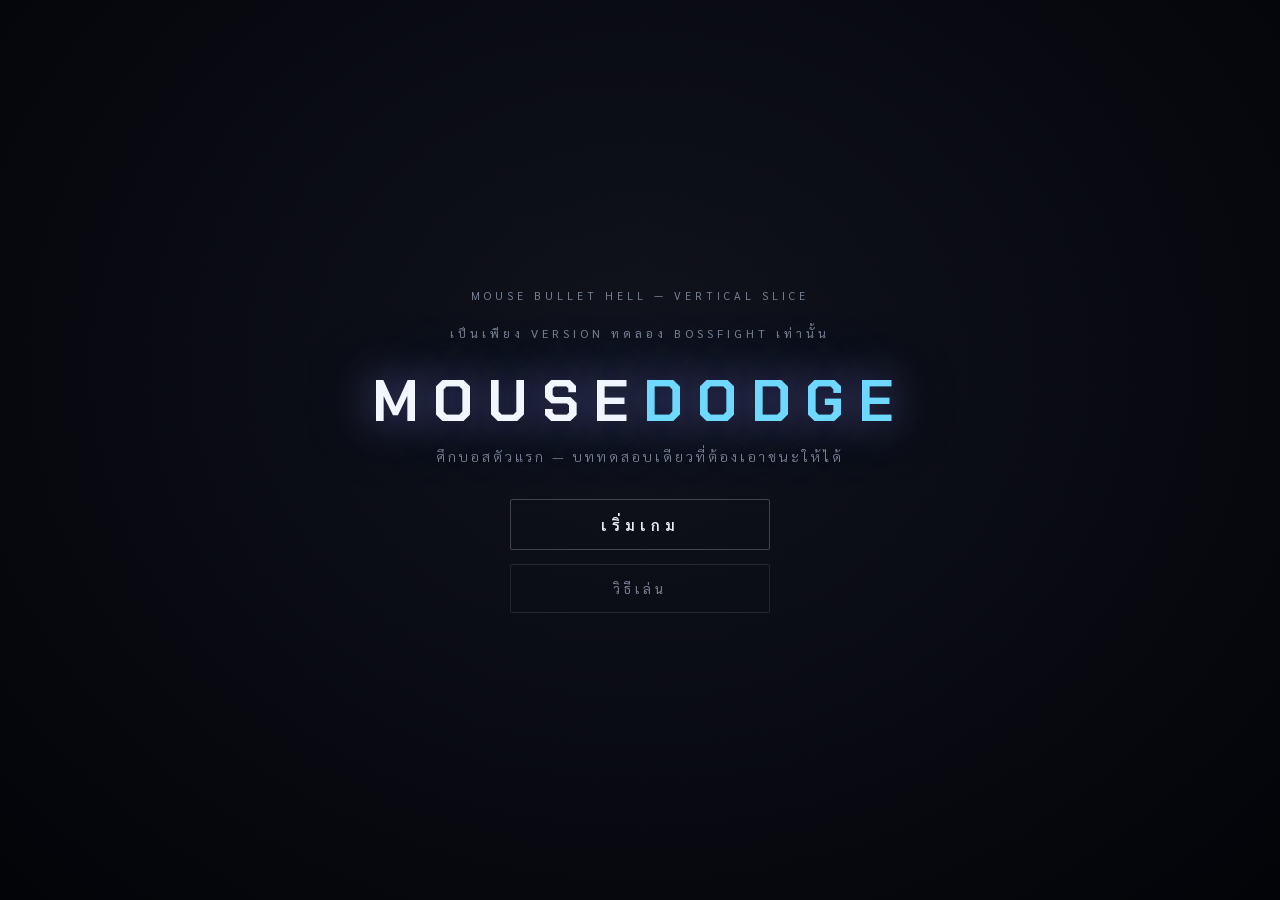
<file: backup/indexV2-.html>
<!DOCTYPE html>
<html lang="th">

<head>
  <meta charset="UTF-8">
  <meta name="viewport" content="width=device-width, initial-scale=1.0, maximum-scale=1.0, user-scalable=no">
  <title>MOUSE DODGE — Vertical Slice</title>
  <style>
    @import url('https://fonts.googleapis.com/css2?family=Sarabun:wght@300;400;600;700&family=Chakra+Petch:wght@500;600;700&display=swap');

    :root {
      --bg: #05060a;
      --grid: rgba(140, 170, 255, 0.05);
      --accent: #6fd8ff;
      --accent2: #9b8cff;
      --danger: #ff4d5e;
      --warn: #ffb454;
      --text: #e7ecf6;
      --muted: #7a8296;
    }

    * {
      box-sizing: border-box;
    }

    html,
    body {
      margin: 0;
      padding: 0;
      overflow: hidden;
      background: var(--bg);
      color: var(--text);
      font-family: 'Sarabun', sans-serif;
      height: 100%;
      width: 100%;
      -webkit-user-select: none;
      user-select: none;
    }

    canvas {
      display: block;
      position: fixed;
      inset: 0;
      cursor: none;
    }

    /* ---------- full screen overlays ---------- */
    .screen {
      position: fixed;
      inset: 0;
      display: none;
      flex-direction: column;
      align-items: center;
      justify-content: center;
      gap: 22px;
      z-index: 30;
      text-align: center;
      background: radial-gradient(ellipse at 50% 40%, rgba(18, 20, 32, .88), rgba(3, 4, 8, .98));
    }

    .screen.active {
      display: flex;
    }

    .logo {
      font-family: 'Chakra Petch', sans-serif;
      font-weight: 700;
      font-size: 58px;
      letter-spacing: 14px;
      color: #f2f6ff;
      margin: 0;
      text-shadow: 0 0 40px rgba(155, 140, 255, .55), 0 0 90px rgba(111, 216, 255, .25);
    }

    .logo span {
      color: var(--accent);
    }

    .subtitle {
      color: var(--muted);
      letter-spacing: 3px;
      font-size: 14px;
      margin-top: -14px;
      font-weight: 300;
    }

    .btn-col {
      display: flex;
      flex-direction: column;
      gap: 14px;
      margin-top: 12px;
      min-width: 260px;
    }

    button.btn {
      background: transparent;
      border: 1px solid rgba(255, 255, 255, .22);
      color: var(--text);
      padding: 15px 20px;
      font-size: 15px;
      letter-spacing: 5px;
      font-family: 'Sarabun', sans-serif;
      font-weight: 600;
      cursor: pointer;
      transition: .22s ease;
      border-radius: 2px;
    }

    button.btn:hover {
      border-color: var(--accent);
      color: #fff;
      box-shadow: 0 0 24px rgba(111, 216, 255, .3);
      background: rgba(111, 216, 255, .06);
    }

    button.btn.ghost {
      border-color: rgba(255, 255, 255, .1);
      color: var(--muted);
      letter-spacing: 4px;
      font-weight: 400;
      font-size: 13px;
    }

    button.btn.ghost:hover {
      color: var(--text);
      border-color: rgba(255, 255, 255, .3);
      box-shadow: none;
      background: rgba(255, 255, 255, .03);
    }

    button.btn.danger:hover {
      border-color: var(--danger);
      box-shadow: 0 0 24px rgba(255, 77, 94, .3);
    }

    button.btn.gold:hover {
      border-color: var(--warn);
      box-shadow: 0 0 24px rgba(255, 180, 84, .35);
    }

    .controls-list {
      display: flex;
      flex-direction: column;
      gap: 16px;
      margin: 6px 0 8px;
    }

    .control-row {
      display: flex;
      align-items: center;
      gap: 18px;
      color: var(--muted);
      font-size: 14px;
      letter-spacing: .5px;
    }

    .key {
      border: 1px solid rgba(255, 255, 255, .3);
      padding: 7px 16px;
      border-radius: 4px;
      color: #fff;
      font-size: 12px;
      letter-spacing: 1.5px;
      min-width: 78px;
      text-align: center;
      font-family: 'Chakra Petch', sans-serif;
    }

    .eyebrow {
      font-size: 11px;
      letter-spacing: 4px;
      color: var(--muted);
      text-transform: uppercase;
    }

    .result-sub {
      color: var(--muted);
      font-size: 14px;
      letter-spacing: 1px;
      margin-top: -10px;
    }

    /* ---------- HUD ---------- */
    #hud {
      position: fixed;
      inset: 0;
      pointer-events: none;
      z-index: 15;
      display: none;
    }

    #hud.active {
      display: block;
    }

    #boss-bar-wrap {
      position: absolute;
      top: 28px;
      left: 50%;
      transform: translateX(-50%);
      display: flex;
      gap: 5px;
      flex-direction: column;
      align-items: center;
    }

    #boss-bar-wrap.phase-up {
      animation: phaseGlow .8s ease;
    }

    @keyframes phaseGlow {
      0% {
        transform: translateX(-50%) scale(1);
        filter: brightness(1);
      }

      40% {
        transform: translateX(-50%) scale(1.08);
        filter: brightness(2);
      }

      100% {
        transform: translateX(-50%) scale(1);
        filter: brightness(1);
      }
    }

    #boss-name {
      font-family: 'Chakra Petch', sans-serif;
      font-size: 11px;
      letter-spacing: 6px;
      color: rgba(230, 236, 255, .55);
      margin-bottom: 7px;
    }

    #boss-bar {
      width: 420px;
      height: 8px;

      background: rgba(255, 255, 255, .08);

      border-radius: 999px;

      overflow: hidden;

      box-shadow:
        inset 0 0 8px rgba(255, 255, 255, .05);
    }

    #boss-bar-fill {
      width: 100%;
      height: 100%;

      background: linear-gradient(90deg,
          #9b8cff,
          #6fd8ff);

      transform-origin: left;

      box-shadow:
        0 0 18px rgba(111, 216, 255, .45);

      transition: width .18s linear;
    }

    #lives {
      position: absolute;
      bottom: 28px;
      left: 32px;
      display: flex;
      gap: 9px;
    }

    .life {
      font-size: 20px;
      line-height: 20px;
      transition: .25s;
    }

    .life.hit {
      animation: lifeHit .35s ease;
    }

    @keyframes lifeHit {
      0% {
        transform: scale(1);
      }

      30% {
        transform: scale(1.6) rotate(-15deg);
      }

      60% {
        transform: scale(.8) rotate(10deg);
      }

      100% {
        transform: scale(1);
      }
    }

    .life.lost {
      opacity: .2;
      filter: grayscale(1);
    }

    #skill {
      position: absolute;
      bottom: 20px;
      right: 32px;
      width: 180px;
      pointer-events: none;
    }

    #skill-label {
      font-size: 12px;
      color: var(--muted);
      margin-bottom: 6px;
      letter-spacing: 1px;
    }

    #skill-bar {
      width: 100%;
      height: 10px;
      background: rgba(255, 255, 255, .15);
      border: 1px solid rgba(255, 255, 255, .2);
      border-radius: 999px;
      overflow: hidden;
    }

    #skill-fill {
      width: 100%;
      height: 100%;
      background: #46c8ff;
      transition: width .08s linear, background .2s;
      box-shadow: 0 0 10px rgba(70, 200, 255, .6);
    }

    #skill-text {
      margin-top: 6px;
      font-size: 12px;
      color: #fff;
    }


    #pause-btn {
      position: absolute;
      top: 26px;
      right: 32px;
      width: 26px;
      height: 26px;
      pointer-events: auto;
      cursor: pointer;
      opacity: .45;
      transition: .2s;
    }

    #pause-btn:hover {
      opacity: .9;
    }

    #flash {
      position: fixed;
      inset: 0;
      background: var(--danger);
      opacity: 0;
      pointer-events: none;
      z-index: 25;
    }

    #slowmo-veil {
      position: fixed;
      inset: 0;
      pointer-events: none;
      z-index: 8;
      opacity: 0;
      transition: opacity .25s;
      background: radial-gradient(circle at 50% 55%, transparent 38%, rgba(70, 120, 255, .14) 100%);
      box-shadow: inset 0 0 140px rgba(70, 110, 255, .25);
    }

    #intro-veil {
      position: fixed;
      inset: 0;
      z-index: 11;
      pointer-events: none;

      background: rgba(0, 0, 0, .45);

      opacity: 0;
      transition: opacity .6s ease;
    }

    #phase-title {
      position: fixed;
      top: 44%;
      left: 50%;
      transform: translate(-50%, -50%);
      z-index: 12;
      pointer-events: none;
      font-family: 'Chakra Petch', sans-serif;
      letter-spacing: 10px;

      font-size: 58px;
      font-weight: 700;
      letter-spacing: 14px;

      color: #fff;
      opacity: 0;
      text-align: center;

      text-shadow:
        0 0 18px rgba(255, 255, 255, .18),
        0 0 60px rgba(155, 140, 255, .45);
    }

    @media (max-width:640px) {
      .logo {
        font-size: 38px;
        letter-spacing: 8px;
      }

      .subtitle {
        font-size: 12px;
      }

      #boss-seg,
      .boss-seg {
        width: 38px;
      }
    }
  </style>
</head>

<body>

  <canvas id="game"></canvas>
  <div id="flash"></div>
  <div id="slowmo-veil"></div>
  <div id="intro-veil"></div>
  <div id="phase-title"></div>

  <!-- MENU -->
  <div class="screen active" id="screen-menu">
    <div class="eyebrow">MOUSE BULLET HELL — VERTICAL SLICE</div>
    <div class="eyebrow" style="font-size: 12px;">เป็นเพียง Version ทดลอง Bossfight เท่านั้น</div>
    <h1 class="logo">MOUSE<span>DODGE</span></h1>
    <div class="subtitle">ศึกบอสตัวแรก — บททดสอบเดียวที่ต้องเอาชนะให้ได้</div>
    <div class="btn-col">
      <button class="btn" id="btn-start">เริ่มเกม</button>
      <button class="btn ghost" id="btn-howto">วิธีเล่น</button>
    </div>
  </div>

  <!-- HOW TO PLAY -->
  <div class="screen" id="screen-howto">
    <div class="eyebrow">การควบคุม</div>
    <div class="controls-list">
      <div class="control-row"><span class="key">เมาส์</span><span>ขยับตำแหน่ง</span></div>
      <div class="control-row"><span class="key">คลิกซ้าย</span><span>สกิล — ชะลอเวลา</span></div>
      <div class="control-row"><span class="key">SPACE</span><span>หยุดชั่วคราว</span></div>
    </div>
    <div class="btn-col">
      <button class="btn ghost" id="btn-howto-back">ย้อนกลับ</button>
    </div>
  </div>

  <!-- PAUSE -->
  <div class="screen" id="screen-pause">
    <div class="eyebrow">พักสายตาสักครู่</div>
    <h1 class="logo" style="font-size:34px;letter-spacing:8px;">หยุดชั่วคราว</h1>
    <div class="btn-col">
      <button class="btn" id="btn-resume">เล่นต่อ</button>
      <button class="btn ghost" id="btn-pause-menu">กลับเมนูหลัก</button>
    </div>
  </div>

  <!-- GAME OVER -->
  <div class="screen" id="screen-gameover">
    <div class="eyebrow">Boss ฝากข้อความถึงคุณ</div>
    <div id="gameover-quote" class="result-sub" style="
        font-size:30px;
        font-weight:700;
        color:#fff;
        margin-top:-6px;
        margin-bottom:12px;
        text-shadow:0 0 18px rgba(255,255,255,.15);
    ">
    </div>
    <div class="result-sub" id="gameover-sub">ไปได้ถึงเฟส 1</div>
    <div class="btn-col">
      <button class="btn danger" id="btn-retry">ลองอีกครั้ง</button>
      <button class="btn ghost" id="btn-gameover-menu">กลับเมนูหลัก</button>
    </div>
  </div>

  <!-- VICTORY -->
  <div class="screen" id="screen-victory">
    <div class="eyebrow">ผู้รอดชีวิต</div>
    <h1 class="logo" style="font-size:44px;color:#fff3c4;text-shadow:0 0 50px rgba(255,200,90,.55);">ชัยชนะ</h1>
    <div class="result-sub">เจ้าเอาชนะบอสตัวแรกได้แล้ว — ชัยชนะนี้เจ้าเป็นผู้ไขว่คว้ามันมาเอง</div>
    <div class="btn-col">
      <button class="btn gold" id="btn-victory-again">เล่นอีกครั้ง</button>
      <button class="btn ghost" id="btn-victory-menu">กลับเมนูหลัก</button>
    </div>
  </div>

  <!-- HUD -->
  <div id="hud">
    <div id="boss-bar-wrap">
      <div id="boss-name">EYE OF THE HOLLOW</div>

      <div id="boss-bar">
        <div id="boss-bar-fill"></div>
      </div>
    </div>
    <div id="lives"></div>

    <div id="skill">
      <div id="skill-label">SLOW MOTION</div>

      <div id="skill-bar">
        <div id="skill-fill"></div>
      </div>

      <div id="skill-text">READY</div>
    </div>

    <svg id="pause-btn" viewBox="0 0 24 24" fill="none">
      <rect x="6" y="4" width="4" height="16" rx="1" fill="white" />
      <rect x="14" y="4" width="4" height="16" rx="1" fill="white" />
    </svg>
  </div>

  <script>
    (function () {
      "use strict";

      /* ============================================================
         SETUP
      ============================================================ */
      const canvas = document.getElementById('game');
      const ctx = canvas.getContext('2d');
      let W = 0, H = 0, DPR = Math.min(window.devicePixelRatio || 1, 2);
      let arena = { left: 0, top: 0, right: 0, bottom: 0 };
      let vignetteGrad = null;
      let gridOffsetX = 0;
      let gridOffsetY = 0;

      function resize() {
        W = window.innerWidth; H = window.innerHeight;
        canvas.width = W * DPR; canvas.height = H * DPR;
        canvas.style.width = W + 'px'; canvas.style.height = H + 'px';
        ctx.setTransform(DPR, 0, 0, DPR, 0, 0);
        arena.left = 0;
        arena.right = W;
        arena.top = 0;
        arena.bottom = H;
        boss.homeX = W / 2;
        vignetteGrad = ctx.createRadialGradient(W / 2, H * 0.55, H * 0.15, W / 2, H * 0.55, H * 0.75);
        vignetteGrad.addColorStop(0, 'rgba(0,0,0,0)');
        vignetteGrad.addColorStop(1, 'rgba(0,0,0,0.55)');
      }
      window.addEventListener('resize', resize);

      /* ============================================================
         STATE MACHINE
      ============================================================ */
      const SCREENS = ['menu', 'howto', 'pause', 'gameover', 'victory'];
      let appState = 'menu'; // menu | howto | playing | paused | gameover | victory
      let prevPlayState = 'menu';

      function showScreen(id) {
        SCREENS.forEach(s => {
          document.getElementById('screen-' + s).classList.toggle('active', s === id);
        });
        document.getElementById('hud').classList.remove('active');
      }
      function showHud() {
        SCREENS.forEach(s => document.getElementById('screen-' + s).classList.remove('active'));
        document.getElementById('hud').classList.add('active');
      }

      /* ============================================================
         INPUT
      ============================================================ */
      const mouse = { x: innerWidth / 2, y: innerHeight * 0.7 };
      canvas.addEventListener('mousemove', e => { mouse.x = e.clientX; mouse.y = e.clientY; });
      canvas.addEventListener('touchmove', e => {
        if (e.touches[0]) { mouse.x = e.touches[0].clientX; mouse.y = e.touches[0].clientY; }
        e.preventDefault();
      }, { passive: false });

      window.addEventListener('mousedown', e => {
        if (e.button !== 0) return;
        if (appState === 'playing') tryActivateSkill();
      });
      window.addEventListener('touchstart', e => {
        if (appState === 'playing') tryActivateSkill();
      });

      window.addEventListener('keydown', e => {
        if (e.code === 'Space') {
          e.preventDefault();
          if (appState === 'playing') pauseGame();
          else if (appState === 'paused') resumeGame();
        }
      });

      document.getElementById('pause-btn').addEventListener('click', () => {
        if (appState === 'playing') pauseGame();
      });

      /* ============================================================
         MENU WIRING
      ============================================================ */
      document.getElementById('btn-start').onclick = () => startGame();
      document.getElementById('btn-howto').onclick = () => { appState = 'howto'; showScreen('howto'); };
      document.getElementById('btn-howto-back').onclick = () => { appState = 'menu'; showScreen('menu'); };
      document.getElementById('btn-resume').onclick = () => resumeGame();
      document.getElementById('btn-pause-menu').onclick = () => { appState = 'menu'; showScreen('menu'); };
      document.getElementById('btn-retry').onclick = () => startGame();
      document.getElementById('btn-gameover-menu').onclick = () => { appState = 'menu'; showScreen('menu'); };
      document.getElementById('btn-victory-again').onclick = () => startGame();
      document.getElementById('btn-victory-menu').onclick = () => { appState = 'menu'; showScreen('menu'); };

      function pauseGame() { prevPlayState = 'playing'; appState = 'paused'; showScreen('pause'); }
      function resumeGame() { appState = 'playing'; showHud(); }

      /* ============================================================
         GLOBAL GAME VARIABLES
      ============================================================ */
      let bullets = [];
      let lasers = [];
      let particles = [];
      let trail = [];
      let shakeMag = 0, shakeTime = 0, shakeTotal = 0;
      let furthestPhase = 1;
      let lastTime = 0;
      let deathTimer = 0;
      let deathFade = 0;

      const DEATH_DURATION = 1600;

      const GAMEOVER_QUOTES = [
        "คิดว่าจะรอดเหรอ?",
        "อีกทีสิ 🙂",
        "แค่นี้เอง?",
        "ยังไม่ใช่...",
        "บอสยังอุ่นเครื่องอยู่เลย",
        "พลาดนิดเดียวเอง...มั้ง",
        "จะยอมแล้วเหรอ?",
        "ยังไม่ถึงเวลาชนะ",
        "เกือบแล้ว...จริง ๆ นะ",
        "เอาใหม่ ฉันรออยู่",

        "อ้าว... จบไวไปนะ 😏",
        "เมื่อกี้ตั้งใจใช่ไหม?",
        "นี่แค่เรียกน้ำย่อยเอง",
        "บอสยังไม่ทันกระพริบตาเลย",
        "อย่าเพิ่งกลับบ้านสิ 🤭",
        "เกือบทำให้ฉันตกใจแล้วนะ",
        "ยังไม่คันมือเลย",
        "อืม... เอาใหม่ดีกว่า",
        "ขอรอบที่จริงจังกว่านี้หน่อย",
        "เมื่อกี้ถือว่าอบอุ่นร่างกาย",
        "นายทำได้ดีกว่านี้นะ 🙂",
        "ฉันเชื่อว่านายจะกด 'ลองอีกครั้ง'",
        "แค่นี้ยังไม่พอให้ฉันแพ้หรอก",
        "อ๊ะ... โดนอีกแล้ว",
        "ใจเย็น ๆ แล้วลองใหม่",
        "รอบหน้าขอให้ได้นานกว่านี้นะ",
        "กระสุนยังเหลืออีกเพียบ",
        "ข้ายังรอเจ้าอยู่...",
        "คิดให้เร็วกว่านี้อีกนิด",
        "ฝีเท้ายังไม่ทันสายตาฉันเลย",
        "ไม่เป็นไร... ฉันรอได้ 😌",
        "ฮึ... น่าสนุกขึ้นแล้ว",
        "อย่าทำให้ฉันผิดหวังสิ",
        "แสดงฝีมือให้ดูอีกหน่อย",
        "นี่เหรอ... ผู้ท้าชิง?",
        "ยังมีแรงกด 'ลองอีกครั้ง' ใช่ไหม?",
        "ฉันยังไม่เบื่อหรอก",
        "คราวนี้คงไม่พลาด... ใช่ไหม?",
        "ครั้งนี้ฉันชนะ 😏",
        "ลุกขึ้นมาอีกสิ"
      ];

      const SLOWMO_SCALE = 0.32;
      const SLOWMO_DURATION = 1200;
      const SKILL_COOLDOWN = 10000;
      const GRAZE_RADIUS = 24;
      const GRAZE_REFUND = 150;

      const player = {
        x: 0, y: 0, r: 9, hitR: 4,
        lives: 3, invuln: false, invulnTimer: 0,
        skillCooldown: 0, skillActive: false, skillTimer: 0
      };

      const boss = {
        x: 0, y: 0, homeX: 0, homeY: 150,
        r: 64, bob: 0,
        phaseIndex: 0, cycle: 0, beatIndex: 0,
        state: 'TELEGRAPH', timer: 0, currentBeat: null,
        eyeColor: '#8f7bff', eyeGlow: '#8f7bff',
        dashTargetX: null, dashFrom: 0, dashProgress: 1,
        pupilX: 0, pupilY: 0,

        introDone: false
      };

      /* ============================================================
         UTILITIES
      ============================================================ */
      function clamp(v, a, b) { return Math.max(a, Math.min(b, v)); }
      function lerp(a, b, t) { return a + (b - a) * t; }
      function dist(x1, y1, x2, y2) { return Math.hypot(x2 - x1, y2 - y1); }
      function angleTo(x1, y1, x2, y2) { return Math.atan2(y2 - y1, x2 - x1); }
      function rand(a, b) { return a + Math.random() * (b - a); }

      function arenaDifficulty() {
        const width = arena.right - arena.left;

        // อิงจอ Full HD
        const scale = width / 1868;

        // จำกัดไว้ระหว่าง 90% - 115%
        return clamp(scale, 0.9, 1.15);
      }

      function easeOutCubic(t) { return 1 - Math.pow(1 - t, 3); }
      function easeInOutQuad(t) { return t < 0.5 ? 2 * t * t : 1 - Math.pow(-2 * t + 2, 2) / 2; }

      function shake(mag, dur) { shakeMag = mag; shakeTime = dur; shakeTotal = dur; }

      function spawnParticles(x, y, color, count, speedRange, lifeRange, sizeRange) {
        for (let i = 0; i < count; i++) {
          const a = rand(0, Math.PI * 2);
          const sp = rand(speedRange[0], speedRange[1]);
          particles.push({
            x, y, vx: Math.cos(a) * sp, vy: Math.sin(a) * sp,
            life: 0, maxLife: rand(lifeRange[0], lifeRange[1]),
            size: rand(sizeRange[0], sizeRange[1]), color
          });
        }
      }

      /* ============================================================
         BULLETS
      ============================================================ */
      function spawnBullet(o) {
        bullets.push({
          x: o.x, y: o.y, vx: o.vx, vy: o.vy, r: o.r || 6,
          color: o.color || '#ff8a6a', glow: o.glow || o.color || '#ff8a6a',
          type: o.type || 'normal',
          turnRate: o.turnRate || 0, speed: o.speed || Math.hypot(o.vx, o.vy),
          life: 0, maxLife: o.maxLife || 6000, grazed: false
        });
      }

      function updateBullets(dtS) {
        for (let i = bullets.length - 1; i >= 0; i--) {
          const b = bullets[i];
          b.life += dtS;
          if (b.type === 'homing') {
            const desired = angleTo(b.x, b.y, player.x, player.y);
            const cur = Math.atan2(b.vy, b.vx);
            let diff = desired - cur;
            while (diff > Math.PI) diff -= Math.PI * 2;
            while (diff < -Math.PI) diff += Math.PI * 2;
            const maxTurn = b.turnRate * (dtS / 16.6667);
            const na = cur + clamp(diff, -maxTurn, maxTurn);
            b.vx = Math.cos(na) * b.speed; b.vy = Math.sin(na) * b.speed;
          }
          b.x += b.vx * (dtS / 16.6667);
          b.y += b.vy * (dtS / 16.6667);

          const outOfBounds = b.x < arena.left - 60 || b.x > arena.right + 60 || b.y < arena.top - 60 || b.y > arena.bottom + 80;
          if (outOfBounds || b.life > b.maxLife) { bullets.splice(i, 1); continue; }

          if (!player.invuln && appState === 'playing') {
            const d = dist(b.x, b.y, player.x, player.y);
            if (d < b.r + player.hitR) { hitPlayer(); bullets.splice(i, 1); continue; }
            if (!b.grazed && d < b.r + GRAZE_RADIUS) {
              b.grazed = true;
              player.skillCooldown = Math.max(0, player.skillCooldown - GRAZE_REFUND);
              spawnParticles(b.x, b.y, '#bfe9ff', 3, [0.4, 1.2], [220, 380], [1, 2.5]);
            }
          }
        }
      }

      function drawBullets() {
        for (const b of bullets) {
          ctx.save();
          ctx.shadowBlur = 14; ctx.shadowColor = b.glow;
          ctx.fillStyle = b.color;
          ctx.beginPath(); ctx.arc(b.x, b.y, b.r, 0, Math.PI * 2); ctx.fill();
          ctx.shadowBlur = 0;
          ctx.fillStyle = 'rgba(255,255,255,.55)';
          ctx.beginPath(); ctx.arc(b.x - b.r * 0.28, b.y - b.r * 0.28, b.r * 0.32, 0, Math.PI * 2); ctx.fill();
          ctx.restore();
        }
      }

      /* ============================================================
         LASERS
      ============================================================ */
      function spawnLaser(o) {
        lasers.push({
          ox: o.ox, oy: o.oy, angleStart: o.angleStart, angleEnd: o.angleEnd,
          width: o.width || 16, sweepDuration: o.sweepDuration, elapsed: 0,
          active: true, hitCooldown: 0
        });
      }
      function updateLasers(dtS) {
        for (let i = lasers.length - 1; i >= 0; i--) {
          const l = lasers[i];
          l.elapsed += dtS;
          const t = clamp(l.elapsed / l.sweepDuration, 0, 1);
          const curAngle = lerp(l.angleStart, l.angleEnd, easeInOutQuad(t));
          l.curAngle = curAngle;
          if (!player.invuln && appState === 'playing') {
            const px = player.x - l.ox, py = player.y - l.oy;
            const dirx = Math.cos(curAngle), diry = Math.sin(curAngle);
            const proj = px * dirx + py * diry;
            if (proj > 0) {
              const closestX = l.ox + dirx * proj, closestY = l.oy + diry * proj;
              const d = dist(player.x, player.y, closestX, closestY);
              if (d < l.width / 2 + player.hitR) hitPlayer();
            }
          }
          if (t >= 1) lasers.splice(i, 1);
        }
      }
      function drawLasers() {
        for (const l of lasers) {
          const len = 1400;
          const ex = l.ox + Math.cos(l.curAngle) * len, ey = l.oy + Math.sin(l.curAngle) * len;
          const grad = ctx.createLinearGradient(l.ox, l.oy, ex, ey);
          grad.addColorStop(0, 'rgba(255,90,110,0.95)');
          grad.addColorStop(0.06, 'rgba(255,120,130,0.9)');
          grad.addColorStop(1, 'rgba(255,60,80,0)');
          ctx.save();
          ctx.strokeStyle = grad;
          ctx.lineWidth = l.width;
          ctx.lineCap = 'round';
          ctx.shadowBlur = 22; ctx.shadowColor = '#ff4d5e';
          ctx.beginPath(); ctx.moveTo(l.ox, l.oy); ctx.lineTo(ex, ey); ctx.stroke();
          ctx.lineWidth = l.width * 0.32;
          ctx.strokeStyle = 'rgba(255,235,235,0.9)';
          ctx.shadowBlur = 8;
          ctx.beginPath(); ctx.moveTo(l.ox, l.oy); ctx.lineTo(ex, ey); ctx.stroke();
          ctx.restore();
        }
      }

      /* ============================================================
         PARTICLES
      ============================================================ */
      function updateParticles(dtS) {
        for (let i = particles.length - 1; i >= 0; i--) {
          const p = particles[i];
          p.life += dtS;
          if (p.life > p.maxLife) { particles.splice(i, 1); continue; }
          p.x += p.vx * (dtS / 16.6667); p.y += p.vy * (dtS / 16.6667);
          p.vx *= 0.965; p.vy *= 0.965;
        }
      }
      function drawParticles() {
        for (const p of particles) {
          const t = 1 - p.life / p.maxLife;
          ctx.save();
          ctx.globalAlpha = Math.max(0, t);
          ctx.fillStyle = p.color;
          ctx.shadowBlur = 10; ctx.shadowColor = p.color;
          ctx.beginPath(); ctx.arc(p.x, p.y, p.size * t + 0.4, 0, Math.PI * 2); ctx.fill();
          ctx.restore();
        }
      }

      /* ============================================================
         ATTACK BEAT FACTORY
      ============================================================ */
      function beatRingBurst(o) {
        const rings = o.rings || 2, count = o.count || 22, speed = o.speed || 2.3, ringGap = o.ringGap || 220;
        return {
          telegraph: o.telegraph || 950, attackDuration: (rings - 1) * ringGap + 320, recovery: o.recovery || 800,
          telegraphKind: 'burst', data: {},
          prep() { },
          onAttackStart(bs) { fireRing(bs, count, speed, 0); },
          onAttackTick(elapsed, dtS, bs) {
            for (let r = 1; r < rings; r++) {
              const t = r * ringGap;
              if (!this._fired) this._fired = {};
              if (elapsed >= t && !this._fired[r]) { this._fired[r] = true; fireRing(bs, count, speed + r * 0.28, r * 0.22); }
            }
          },
          drawTelegraph(c, bs, p) {
            const rad = 20 + p * 85;
            c.save(); c.globalAlpha = 0.35 * p; c.strokeStyle = '#ffb454'; c.lineWidth = 2.5;
            c.shadowBlur = 14; c.shadowColor = '#ffb454';
            c.beginPath(); c.arc(bs.x, bs.y, rad, 0, Math.PI * 2); c.stroke(); c.restore();
          }
        };
      }
      function fireRing(bs, count, speed, rotOffset) {
        const bulletCount = Math.round(count * arenaDifficulty());
        for (let i = 0; i < bulletCount; i++) {
          const a = off + rotOffset + (Math.PI * 2 / bulletCount) * i;
          spawnBullet({ x: bs.x, y: bs.y, vx: Math.cos(a) * speed, vy: Math.sin(a) * speed, r: 6, color: '#ff8a6a', glow: '#ff8a6a' });
        }
      }

      function beatAimedVolley(o) {
        const count = o.count || 4, spacing = o.spacingMs || 180, speed = o.speed || 4.3;
        return {
          telegraph: o.telegraph || 750, attackDuration: count * spacing + 90, recovery: o.recovery || 800,
          telegraphKind: 'aim', data: {},
          prep(bs, pl) { this.data.angle = angleTo(bs.x, bs.y, pl.x, pl.y); },
          onAttackStart() { this._fired = 0; this._acc = 0; },
          onAttackTick(elapsed, dtS, bs, pl) {
            if (this._fired === undefined) this._fired = 0;
            while (this._fired < count && elapsed >= this._fired * spacing) {
              const a = angleTo(bs.x, bs.y, pl.x, pl.y);
              spawnBullet({ x: bs.x, y: bs.y, vx: Math.cos(a) * speed, vy: Math.sin(a) * speed, r: 6.5, color: '#ff5f7a', glow: '#ff5f7a' });
              this._fired++;
            }
          },
          drawTelegraph(c, bs, p) {
            const a = angleTo(bs.x, bs.y, player.x, player.y);
            this.data.angle = a;
            c.save(); c.globalAlpha = 0.32 * p; c.strokeStyle = '#ff5f7a'; c.lineWidth = 2;
            c.setLineDash([6, 10]); c.shadowBlur = 10; c.shadowColor = '#ff5f7a';
            c.beginPath(); c.moveTo(bs.x, bs.y); c.lineTo(bs.x + Math.cos(a) * 900, bs.y + Math.sin(a) * 900); c.stroke();
            c.restore();
          }
        };
      }

      function beatSpiralStream(o) {
        const dur = o.duration || 3000, rate = o.rate || 80, speed = o.speed || 2.6, rot = o.rotSpeed || 0.055, arms = o.arms || 3;
        return {
          telegraph: o.telegraph || 700, attackDuration: dur, recovery: o.recovery || 750,
          telegraphKind: 'spiral', data: {},
          prep() { this._ang = rand(0, Math.PI * 2); this._acc = 0; },
          onAttackStart() { this._acc = 0; },
          onAttackTick(elapsed, dtS, bs) {
            this._ang += rot * (dtS / 16.6667);
            this._acc += dtS;
            while (this._acc >= rate) {
              this._acc -= rate;
              for (let i = 0; i < arms; i++) {
                const a = this._ang + (Math.PI * 2 / arms) * i;
                spawnBullet({ x: bs.x, y: bs.y, vx: Math.cos(a) * speed, vy: Math.sin(a) * speed, r: 5.5, color: '#c39dff', glow: '#c39dff' });
              }
            }
          },
          drawTelegraph(c, bs, p) {
            c.save(); c.globalAlpha = 0.3 * p; c.strokeStyle = '#c39dff'; c.lineWidth = 2;
            c.shadowBlur = 12; c.shadowColor = '#c39dff';
            c.beginPath(); c.arc(bs.x, bs.y, 18 + p * 36, 0, Math.PI * 2); c.stroke(); c.restore();
          }
        };
      }

      function beatLaserSweep(o) {
        const arcSpan = o.arcSpan || 2.8, sweepDuration = o.sweepDuration || 1120, width = o.width || 20;
        const dir = o.reverse ? -1 : 1;
        return {
          telegraph: o.telegraph || 1300, attackDuration: sweepDuration, recovery: o.recovery || 850,
          telegraphKind: 'laser', data: {},
          prep(bs, pl) {
            const aim = angleTo(bs.x, bs.y, pl.x, pl.y);
            this.data.angleStart = aim - (arcSpan / 2) * dir;
            this.data.angleEnd = aim + (arcSpan / 2) * dir;
          },
          onAttackStart(bs) {
            spawnLaser({ ox: bs.x, oy: bs.y, angleStart: this.data.angleStart, angleEnd: this.data.angleEnd, width, sweepDuration });
          },
          onAttackTick() { },
          drawTelegraph(c, bs, p) {
            c.save(); c.globalAlpha = 0.22 * p;
            c.fillStyle = '#ff4d5e';
            c.beginPath(); c.moveTo(bs.x, bs.y);
            c.arc(bs.x, bs.y, 900, this.data.angleStart, this.data.angleEnd, this.data.angleEnd < this.data.angleStart);
            c.closePath(); c.fill(); c.restore();
          }
        };
      }

      function beatHomingOrbs(o) {
        const count = o.count || 6, speed = o.speed || 1.9, turnRate = o.turnRate || 0.035;
        return {
          telegraph: o.telegraph || 800, attackDuration: 220, recovery: o.recovery || 800,
          telegraphKind: 'homing', data: {},
          prep() { },
          onAttackStart(bs) {
            for (let i = 0; i < count; i++) {
              const a = rand(0, Math.PI * 2);
              spawnBullet({
                x: bs.x, y: bs.y, vx: Math.cos(a) * speed, vy: Math.sin(a) * speed, r: 6,
                color: '#ff9dd6', glow: '#ff9dd6', type: 'homing', turnRate, speed, maxLife: 5200
              });
            }
          },
          onAttackTick() { },
          drawTelegraph(c, bs, p) {
            c.save(); c.globalAlpha = 0.4 * p; c.fillStyle = '#ff9dd6'; c.shadowBlur = 14; c.shadowColor = '#ff9dd6';
            for (let i = 0; i < 6; i++) {
              const a = (Math.PI * 2 / 6) * i + p * 2;
              c.beginPath(); c.arc(bs.x + Math.cos(a) * (bs.r + 14), bs.y + Math.sin(a) * (bs.r + 14), 3, 0, Math.PI * 2); c.fill();
            }
            c.restore();
          }
        };
      }

      function beatBulletWall(o) {
        const gapWidth = o.gapWidth || 90, gapCount = o.gapCount || 1, speed = o.speed || 2.6, rows = o.rows || 2, rowGap = o.rowGap || 430;
        return {
          telegraph: o.telegraph || 950, attackDuration: (rows - 1) * rowGap + 260, recovery: o.recovery || 800,
          telegraphKind: 'wall', data: { gaps: [] },
          prep() {
            this.data.gaps = [];
            for (let i = 0; i < gapCount; i++) this.data.gaps.push(rand(arena.left + 60, arena.right - 60));
          },
          onAttackStart() { this._rowsFired = 0; },
          onAttackTick(elapsed, dtS, bs) {
            if (this._rowsFired === undefined) this._rowsFired = 0;
            while (this._rowsFired < rows && elapsed >= this._rowsFired * rowGap) {
              fireWallRow(this.data.gaps, gapWidth, speed, this._rowsFired % 2 === 1);
              this._rowsFired++;
            }
          },
          drawTelegraph(c, bs, p) {
            c.save();
            const step = 34;
            for (let x = arena.left; x < arena.right; x += step) {
              const inGap = this.data.gaps.some(g => Math.abs(x - g) < gapWidth / 2);
              if (!inGap) {
                c.globalAlpha = 0.22 * p; c.fillStyle = '#ffb454';
                c.fillRect(x, arena.top, step - 4, 26);
              }
            }
            c.restore();
          }
        };
      }
      function fireWallRow(gaps, gapWidth, speed, shift) {
        const step = 30;
        for (let x = arena.left; x < arena.right; x += step) {
          const inGap = gaps.some(g => Math.abs(x - g) < gapWidth / 2);
          if (inGap) continue;
          spawnBullet({ x: x + (shift ? step / 2 : 0), y: arena.top - 10, vx: 0, vy: speed, r: 6, color: '#ffb454', glow: '#ffb454' });
        }
      }

      function combine(subBeats, overrides) {
        overrides = overrides || {};
        return {
          telegraph: overrides.telegraph !== undefined ? overrides.telegraph : Math.max(...subBeats.map(b => b.telegraph)),
          attackDuration: overrides.attackDuration !== undefined ? overrides.attackDuration : Math.max(...subBeats.map(b => b.attackDuration)),
          recovery: overrides.recovery !== undefined ? overrides.recovery : Math.max(...subBeats.map(b => b.recovery)),
          telegraphKind: 'combo',
          prep(bs, pl) { subBeats.forEach(b => b.prep && b.prep(bs, pl)); },
          onAttackStart(bs, pl) { subBeats.forEach(b => { b._fired = 0; b._rowsFired = 0; b.onAttackStart && b.onAttackStart(bs, pl); }); },
          onAttackTick(elapsed, dtS, bs, pl) { subBeats.forEach(b => { if (b.onAttackTick) b.onAttackTick(elapsed, dtS, bs, pl); }); },
          drawTelegraph(c, bs, p) { subBeats.forEach(b => b.drawTelegraph && b.drawTelegraph(c, bs, p)); }
        };
      }

      /* ============================================================
         PHASE DATA
      ============================================================ */
      let PHASES = [];
      function buildPhases() {
        PHASES = [
          // ===== PHASE 1 =====
          {
            cycles: 3,
            beats: [
              combine([
                beatRingBurst({
                  count: 36,
                  speed: 3.3,
                  rings: 3,
                  ringGap: 150,
                  telegraph: 650
                }),
                beatAimedVolley({
                  count: 8,
                  spacingMs: 90,
                  speed: 5.5,
                  telegraph: 650
                })
              ], { recovery: 250 }),

              beatHomingOrbs({
                count: 10,
                speed: 2.5,
                turnRate: 0.06,
                telegraph: 600,
                recovery: 250
              })
            ]
          },

          // ===== PHASE 2 =====
          {
            cycles: 3,
            beats: [
              combine([
                beatLaserSweep({
                  telegraph: 700,
                  sweepDuration: 850,
                  arcSpan: 3.1,
                  width: 24
                }),
                beatRingBurst({
                  count: 38,
                  speed: 3.4,
                  rings: 3,
                  ringGap: 140,
                  telegraph: 700
                })
              ], { recovery: 250 }),

              beatBulletWall({
                gapWidth: 55,
                gapCount: 1,
                speed: 3.1,
                rows: 5,
                rowGap: 220,
                telegraph: 650,
                recovery: 250
              }),

              combine([
                beatSpiralStream({
                  duration: 3200,
                  rate: 35,
                  speed: 3.4,
                  arms: 4,
                  rotSpeed: 0.085,
                  telegraph: 600
                }),

              ], { recovery: 250 })
            ]
          },

          // ===== PHASE 3 =====
          {
            cycles: 3,
            beats: [
              combine([
                beatLaserSweep({
                  telegraph: 650,
                  sweepDuration: 800,
                  arcSpan: 3.2,
                  width: 24
                }),
                beatHomingOrbs({
                  count: 10,
                  speed: 2.6,
                  turnRate: 0.06,
                  telegraph: 650
                })
              ], { recovery: 220 }),

              combine([
                beatBulletWall({
                  gapWidth: 50,
                  gapCount: 2,
                  speed: 3.2,
                  rows: 5,
                  rowGap: 200,
                  telegraph: 600
                }),

              ], { recovery: 220 }),

              beatLaserSweep({
                telegraph: 700,
                sweepDuration: 850,
                arcSpan: 3.1,
                width: 24
              }),
            ]
          },

          // ===== PHASE 4 =====
          {
            cycles: 3,
            beats: [
              combine([
                beatLaserSweep({
                  telegraph: 600,
                  sweepDuration: 780,
                  arcSpan: 3.2,
                  width: 26
                }),
                beatLaserSweep({
                  telegraph: 600,
                  sweepDuration: 780,
                  arcSpan: 3.2,
                  reverse: true,
                  width: 26
                })
              ], { recovery: 200 }),

              combine([
                beatSpiralStream({
                  duration: 3500,
                  rate: 35,
                  speed: 3.4,
                  arms: 4,
                  rotSpeed: 0.095,
                  telegraph: 550
                }),
                beatAimedVolley({
                  count: 10,
                  spacingMs: 80,
                  speed: 5.8,
                  telegraph: 550
                })
              ], { recovery: 200 }),

              combine([
                beatBulletWall({
                  gapWidth: 45,
                  gapCount: 2,
                  speed: 3.3,
                  rows: 6,
                  rowGap: 180,
                  telegraph: 550
                }),
                beatHomingOrbs({
                  count: 12,
                  speed: 2.7,
                  turnRate: 0.065,
                  telegraph: 550
                })
              ], { recovery: 200 })
            ]
          },

          // ===== PHASE 5 =====
          {
            cycles: 4,
            beats: [
              combine([
                beatRingBurst({
                  count: 42,
                  speed: 3.6,
                  rings: 4,
                  ringGap: 130,
                  telegraph: 500
                }),
                beatAimedVolley({
                  count: 10,
                  spacingMs: 70,
                  speed: 6.0,
                  telegraph: 500
                })
              ], { recovery: 180 }),

              combine([
                beatLaserSweep({
                  telegraph: 500,
                  sweepDuration: 700,
                  arcSpan: 3.3,
                  width: 28
                }),
                beatLaserSweep({
                  telegraph: 500,
                  sweepDuration: 700,
                  arcSpan: 3.3,
                  reverse: true,
                  width: 28
                })
              ], { recovery: 180 }),

              combine([
                beatBulletWall({
                  gapWidth: 40,
                  gapCount: 2,
                  speed: 3.5,
                  rows: 6,
                  rowGap: 170,
                  telegraph: 500
                }),
                beatHomingOrbs({
                  count: 14,
                  speed: 2.8,
                  turnRate: 0.07,
                  telegraph: 500
                })
              ], { recovery: 180 }),

              combine([
                beatSpiralStream({
                  duration: 3800,
                  rate: 32,
                  speed: 3.6,
                  arms: 5,
                  rotSpeed: 0.10,
                  telegraph: 500
                }),
              ], { recovery: 180 })
            ]
          }
        ];
      }

      /* ============================================================
         BOSS SCHEDULER
      ============================================================ */
      const PHASE_TRANSITION_MS = 2100;
      const DEFEAT_MS = 2000;
      let victoryPending = false;

      function eyeColorFor(kind) {
        switch (kind) {
          case 'burst': return '#ffb454';
          case 'aim': return '#ff5f7a';
          case 'spiral': return '#c39dff';
          case 'laser': return '#ff4d5e';
          case 'homing': return '#ff9dd6';
          case 'wall': return '#ffb454';
          case 'combo': return '#ff6d6d';
          default: return '#8f7bff';
        }
      }

      function enterTelegraph() {
        boss.state = 'TELEGRAPH'; boss.timer = 0;
        boss.currentBeat = PHASES[boss.phaseIndex].beats[boss.beatIndex];
        boss.currentBeat.prep && boss.currentBeat.prep(boss, player);
        boss.eyeColor = eyeColorFor(boss.currentBeat.telegraphKind);
      }
      function enterAttack() {
        boss.state = 'ATTACK'; boss.timer = 0;
        boss.currentBeat.onAttackStart && boss.currentBeat.onAttackStart(boss, player);
      }
      function enterRecovery() {
        boss.state = 'RECOVERY'; boss.timer = 0;
        boss.eyeColor = '#8f7bff';
        if (boss.phaseIndex >= 2) {
          boss.dashFrom = boss.x;
          boss.dashTargetX = clamp(
            boss.homeX + rand(-220, 220),
            180,
            W - 180
          );
          boss.dashProgress = 0;
        }
      }
      function advanceBeat() {
        boss.beatIndex++;
        if (boss.beatIndex >= PHASES[boss.phaseIndex].beats.length) {
          boss.beatIndex = 0; boss.cycle++;
          if (boss.cycle >= PHASES[boss.phaseIndex].cycles) {
            if (boss.phaseIndex >= PHASES.length - 1) { startDefeat(); return; }
            enterPhaseTransition(); return;
          }
        }
        enterTelegraph();
      }
      function enterPhaseTransition() {
        boss.state = 'PHASE_TRANSITION'; boss.timer = 0;
        boss.eyeColor = '#ffffff';
        shake(12, 480);
        showPhaseTitle('เฟส ' + (boss.phaseIndex + 2));

        const bossBar = document.getElementById("boss-bar-wrap");
        bossBar.classList.add("phase-up");
        setTimeout(() => {
          bossBar.classList.remove("phase-up");
        }, 800);
      }
      function startDefeat() {
        boss.state = 'DEFEATED'; boss.timer = 0;
        shake(20, 900);
        spawnParticles(boss.x, boss.y, '#ffffff', 70, [1.5, 6], [600, 1200], [1.5, 4.5]);
        spawnParticles(boss.x, boss.y, '#8f7bff', 50, [0.5, 3], [800, 1400], [2, 5]);
      }

      function updateBoss(dtS) {
        boss.bob += dtS * 0.0022;
        boss.homeY = 120;
        let targetX = boss.homeX;
        if (boss.dashTargetX !== null && boss.dashProgress < 1) {
          boss.dashProgress = clamp(boss.dashProgress + dtS / 650, 0, 1);
          targetX = lerp(boss.dashFrom, boss.dashTargetX, easeInOutQuad(boss.dashProgress));
          boss.homeX = boss.dashTargetX;
        } else {
          targetX = boss.homeX;
        }
        boss.x = lerp(boss.x || targetX, targetX, 0.12);
        boss.y = boss.homeY + Math.sin(boss.bob) * 7;

        const pdx = player.x - boss.x, pdy = player.y - boss.y;
        const plen = Math.hypot(pdx, pdy) || 1;
        boss.pupilX = (pdx / plen) * 9; boss.pupilY = (pdy / plen) * 9;

        if (boss.state === 'DEFEATED') {
          boss.timer += dtS;
          if (boss.timer >= DEFEAT_MS && !victoryPending) {
            victoryPending = true;
            appState = 'victory'; showScreen('victory');
          }
          return;
        }

        boss.timer += dtS;
        // ===== INTRO =====
        if (boss.state === "INTRO") {

          // แสดงชื่อบอสครั้งเดียว
          if (boss.timer >= 900 && !boss.introDone) {
            boss.introDone = true;
            showPhaseTitle("EYE OF THE HOLLOW");
          }

          // จบ Intro
          if (boss.timer >= 3000) {
            enterTelegraph();
            appState = "playing";
          }

          return;
        }

        switch (boss.state) {
          case 'TELEGRAPH':
            if (boss.timer >= boss.currentBeat.telegraph) enterAttack();
            break;
          case 'ATTACK':
            boss.currentBeat.onAttackTick && boss.currentBeat.onAttackTick(boss.timer, dtS, boss, player);
            if (boss.timer >= boss.currentBeat.attackDuration) enterRecovery();
            break;
          case 'RECOVERY':
            if (boss.timer >= boss.currentBeat.recovery) advanceBeat();
            break;
          case 'PHASE_TRANSITION':
            if (boss.timer >= PHASE_TRANSITION_MS) {
              boss.phaseIndex++; boss.cycle = 0; boss.beatIndex = 0;
              furthestPhase = Math.max(furthestPhase, boss.phaseIndex + 1);
              enterTelegraph();
            }
            break;
        }
      }

      function bossProgress() {
        // 0..1 overall
        const phaseFrac = boss.state === 'PHASE_TRANSITION' ? 1 :
          (boss.cycle + (boss.beatIndex / (PHASES[boss.phaseIndex].beats.length))) / PHASES[boss.phaseIndex].cycles;
        return { phaseIndex: boss.phaseIndex, phaseFrac: clamp(phaseFrac, 0, 1) };
      }

      /* ============================================================
         BOSS RENDER
      ============================================================ */
      function drawBoss() {
        const r = boss.r;
        ctx.save();
        let drawX = boss.x;
        let drawY = boss.y;
        let alpha = 1;

        if (boss.state === "INTRO") {

          const p = easeOutCubic(
            clamp(boss.timer / 1200, 0, 1)
          );

          drawY = boss.y - 80 + (80 * p);
          alpha = p;
        }

        ctx.translate(drawX, drawY);
        ctx.globalAlpha = alpha;

        // ===== INTRO EFFECT =====
        let introScale = 1;
        let introAlpha = 1;

        if (boss.state === "INTRO") {

          const p = clamp(boss.timer / 1000, 0, 1);

          introScale = 0.15 + easeOutCubic(p) * 0.85;
          introAlpha = p;
        }

        // outer glow ring
        ctx.save();
        ctx.globalAlpha = 0.5 * alpha;
        ctx.strokeStyle = boss.eyeColor; ctx.lineWidth = 2;
        ctx.shadowBlur = 30 * alpha;
        ctx.shadowColor = boss.eyeColor;
        ctx.beginPath(); ctx.arc(0, 0, r + 10, 0, Math.PI * 2); ctx.stroke();
        ctx.restore();

        // iris body
        const g = ctx.createRadialGradient(-r * 0.25, -r * 0.25, 4, 0, 0, r);
        g.addColorStop(0, shadeColor(boss.eyeColor, 40));
        g.addColorStop(0.55, boss.eyeColor);
        g.addColorStop(1, '#1a1330');
        ctx.fillStyle = g;
        ctx.beginPath(); ctx.arc(0, 0, r, 0, Math.PI * 2); ctx.fill();

        // recovery eyelids กระพริบตาแปลกๆ
        // if (boss.state === 'RECOVERY' || boss.state === 'TELEGRAPH' && false) {
        //   const t = clamp(boss.timer / (boss.currentBeat ? boss.currentBeat.recovery : 600), 0, 1);
        //   const close = Math.sin(t * Math.PI) * 0.35;
        //   ctx.fillStyle = '#05060a';
        //   ctx.beginPath(); ctx.rect(-r - 4, -r - 4, (r + 4) * 2, (r + 4) * close); ctx.fill();
        //   ctx.beginPath(); ctx.rect(-r - 4, r + 4 - (r + 4) * close, (r + 4) * 2, (r + 4) * close); ctx.fill();
        // }

        // pupil
        ctx.fillStyle = '#0a0714';
        ctx.beginPath(); ctx.arc(boss.pupilX, boss.pupilY, r * 0.36, 0, Math.PI * 2); ctx.fill();
        ctx.fillStyle = 'rgba(255,255,255,.75)';
        ctx.beginPath(); ctx.arc(boss.pupilX - r * 0.1, boss.pupilY - r * 0.1, r * 0.09, 0, Math.PI * 2); ctx.fill();

        ctx.restore();

        // telegraph fx (world space, not eye-local)
        if (boss.state === 'TELEGRAPH' && boss.currentBeat && boss.currentBeat.drawTelegraph) {
          const p = easeOutCubic(clamp(boss.timer / boss.currentBeat.telegraph, 0, 1));
          boss.currentBeat.drawTelegraph(ctx, boss, p);
        }

        // defeat effect
        if (boss.state === 'DEFEATED') {
          const t = clamp(boss.timer / DEFEAT_MS, 0, 1);
          ctx.save();
          ctx.globalAlpha = 1 - t;
          ctx.translate(boss.x, boss.y);
          ctx.strokeStyle = '#fff'; ctx.lineWidth = 2; ctx.shadowBlur = 20; ctx.shadowColor = '#fff';
          ctx.beginPath(); ctx.arc(0, 0, r * (1 + t * 0.6), 0, Math.PI * 2); ctx.stroke();
          ctx.restore();
        }
      }
      function shadeColor(hex, amt) {
        const num = parseInt(hex.slice(1), 16);
        let r = (num >> 16) + amt, g = ((num >> 8) & 0xff) + amt, b = (num & 0xff) + amt;
        r = clamp(r, 0, 255) | 0; g = clamp(g, 0, 255) | 0; b = clamp(b, 0, 255) | 0;
        return '#' + (1 << 24 | r << 16 | g << 8 | b).toString(16).slice(1);
      }

      /* ============================================================
         PLAYER
      ============================================================ */
      function updatePlayer(dtReal) {
        const tx = clamp(mouse.x, arena.left + player.r, arena.right - player.r);
        const ty = clamp(mouse.y, arena.top + player.r, arena.bottom - player.r);
        player.x = lerp(player.x || tx, tx, 0.32);
        player.y = lerp(player.y || ty, ty, 0.32);

        if (appState === "playing") {

          trail.push({
            x: player.x,
            y: player.y,
            life: 0
          });

          if (trail.length > 10) {
            trail.shift();
          }

          trail.forEach(t => {
            t.life += dtReal;
          });

        }

        if (trail.length > 10) trail.shift();
        trail.forEach(t => t.life += dtReal);

        if (player.invuln) {
          player.invulnTimer += dtReal;
          if (player.invulnTimer > 1100) player.invuln = false;
        }

        if (appState === "playing") {
          if (player.skillActive) {
            player.skillTimer += dtReal;
            if (player.skillTimer >= SLOWMO_DURATION) {
              player.skillActive = false;
              player.skillCooldown = SKILL_COOLDOWN;
            }
          } else if (player.skillCooldown > 0) {

            player.skillCooldown = Math.max(
              0,
              player.skillCooldown - dtReal
            );
          }
        }
      }

      function tryActivateSkill() {
        if (player.skillActive || player.skillCooldown > 0) return;
        player.skillActive = true; player.skillTimer = 0;
        spawnParticles(player.x, player.y, '#6fd8ff', 18, [1, 3.5], [300, 500], [1.5, 3]);
      }

      function hitPlayer() {
        //return; // ใส่ return เพื่อเปิด God mode.

        if (player.invuln) return;

        player.lives--;

        // Animation หัวใจที่เสีย
        const hearts = document.querySelectorAll("#lives .life");
        const lostHeart = hearts[player.lives];

        if (lostHeart) {
          lostHeart.classList.add("hit");

          setTimeout(() => {
            lostHeart.classList.remove("hit");
          }, 350);
        }

        // สถานะอมตะชั่วคราว
        player.invuln = true;
        player.invulnTimer = 0;

        // เอฟเฟกต์
        shake(11, 320);
        flashRed();
        spawnParticles(
          player.x,
          player.y,
          '#ff4d5e',
          22,
          [1, 4],
          [350, 600],
          [1.5, 3.5]
        );

        // Game Over
        if (player.lives <= 0) {
          startPlayerDeath();
        }
      }

      function drawPlayer() {

        // ----- Trail -----
        if (appState !== "dying") {
          for (const t of trail) {
            const a = 1 - t.life / 260;
            if (a <= 0) continue;

            ctx.save();
            ctx.globalAlpha = a * 0.28;

            ctx.fillStyle = "#6fd8ff";
            ctx.beginPath();
            ctx.arc(t.x, t.y, player.r * 0.6, 0, Math.PI * 2);
            ctx.fill();

            ctx.restore();
          }
        }

        // ----- Player -----
        ctx.save();

        if (appState === "dying") {

          // หายไปภายใน 120ms
          ctx.globalAlpha = Math.max(0, 1 - deathTimer / 120);

        } else if (
          player.invuln &&
          Math.floor(player.invulnTimer / 90) % 2 === 0
        ) {

          ctx.globalAlpha = 0.35;
        }

        ctx.shadowBlur = player.skillActive ? 34 : 20;
        ctx.shadowColor = player.skillActive ? "#bfe9ff" : "#6fd8ff";

        const g = ctx.createRadialGradient(
          player.x - 2,
          player.y - 2,
          1,
          player.x,
          player.y,
          player.r
        );

        g.addColorStop(0, "#ffffff");
        g.addColorStop(0.4, "#bfe9ff");
        g.addColorStop(1, "#3f92c9");

        ctx.fillStyle = g;

        ctx.beginPath();
        ctx.arc(player.x, player.y, player.r, 0, Math.PI * 2);
        ctx.fill();

        ctx.restore();
      }

      /* ============================================================
         FX
      ============================================================ */
      function flashRed() {
        const el = document.getElementById('flash');
        el.style.transition = 'none'; el.style.opacity = '0.55';
        requestAnimationFrame(() => { el.style.transition = 'opacity .5s'; el.style.opacity = '0'; });
      }

      function showPhaseTitle(text) {

        const el = document.getElementById("phase-title");
        const veil = document.getElementById("intro-veil");

        el.textContent = text;

        el.style.transition = "none";
        el.style.opacity = "0";
        el.style.transform = "translate(-50%, -46%) scale(.95)";

        veil.style.opacity = ".45";

        requestAnimationFrame(() => {

          el.style.transition =
            "opacity .7s ease, transform .7s ease";

          el.style.opacity = "1";
          el.style.transform =
            "translate(-50%, -50%) scale(1)";

          setTimeout(() => {

            el.style.transition =
              "opacity .8s ease, transform .8s ease";

            el.style.opacity = "0";
            el.style.transform =
              "translate(-50%, -54%) scale(1.03)";

            veil.style.opacity = "0";

          }, 1400);

        });

      }

      /* ============================================================
         GAME OVER / RESET
      ============================================================ */
      function startPlayerDeath() {

        appState = "dying";
        deathTimer = 0;
        deathFade = 0;

        // เอฟเฟกต์
        shake(18, 700);

        spawnParticles(
          player.x,
          player.y,
          "#6fd8ff",
          40,
          [2, 6],
          [500, 900],
          [2, 5]
        );

        flashRed();
      }

      function triggerGameOver() {
        furthestPhase = Math.max(furthestPhase, boss.phaseIndex + 1);
        const quote =
          GAMEOVER_QUOTES[Math.floor(Math.random() * GAMEOVER_QUOTES.length)];
        document.getElementById("gameover-quote").textContent = quote;
        document.getElementById("gameover-sub").textContent =
          "ไปได้ถึงเฟส " + furthestPhase;
        appState = "gameover";
        showScreen("gameover");
      }

      function startGame() {
        buildPhases();
        bullets = []; lasers = []; particles = []; trail = [];
        player.lives = 3;
        deathTimer = 0;
        deathFade = 0;
        appState = "intro";
        player.invuln = false; player.invulnTimer = 0;
        player.skillActive = false; player.skillCooldown = 0; player.skillTimer = 0;
        player.x = arena.left + (arena.right - arena.left) / 2;
        player.y = arena.bottom - 90;
        boss.phaseIndex = 0; boss.cycle = 0; boss.beatIndex = 0;
        boss.homeX = W / 2; boss.x = boss.homeX; boss.y = boss.homeY;
        boss.dashTargetX = null; boss.dashProgress = 1;
        victoryPending = false;
        buildLifeUI();
        boss.state = "INTRO";
        boss.timer = 0;
        boss.introDone = false;
        appState = "intro";
        showHud();
      }

      /* ============================================================
         HUD
      ============================================================ */
      function buildLifeUI() {
        const el = document.getElementById('lives');
        el.innerHTML = '';

        for (let i = 0; i < 3; i++) {
          const d = document.createElement('div');
          d.className = 'life';
          d.innerHTML = '❤️';
          el.appendChild(d);
        }
      }

      function updateHud() {
        const lives = document.querySelectorAll('#lives .life');
        lives.forEach((el, i) => el.classList.toggle('lost', i >= player.lives));

        const hp = document.getElementById("boss-bar-fill");

        const bp = bossProgress();

        const total =
          1 - ((bp.phaseIndex + bp.phaseFrac) / PHASES.length);

        hp.style.width = (total * 100) + "%";

        // ===== Skill HUD =====
        const cdFrac = player.skillActive
          ? 1
          : (1 - player.skillCooldown / SKILL_COOLDOWN);

        const fill = document.getElementById("skill-fill");
        const text = document.getElementById("skill-text");

        fill.style.width = (cdFrac * 100) + "%";

        if (player.skillCooldown <= 0) {
          fill.style.background = "#4cff88";
          text.textContent = "READY";
        } else {

          if (cdFrac < 0.3) {
            fill.style.background = "#ff5c5c";      // แดง
          } else if (cdFrac < 0.7) {
            fill.style.background = "#ffcf40";      // เหลือง
          } else {
            fill.style.background = "#4cff88";      // เขียว
          }

          text.textContent = (player.skillCooldown / 1000).toFixed(1) + "s";
        }

        document.getElementById('slowmo-veil').style.opacity =
          player.skillActive ? '1' : '0';
      }

      /* ============================================================
         ARENA / GRID DRAW
      ============================================================ */
      function drawArena() {
        ctx.fillStyle = '#05060a';
        ctx.fillRect(0, 0, W, H);

        ctx.save();

        ctx.strokeStyle = 'rgba(140,170,255,0.055)';
        ctx.lineWidth = 1;

        const step = 42;

        ctx.beginPath();

        const ox = gridOffsetX % step;
        const oy = gridOffsetY % step;

        // แนวตั้ง
        for (let x = -step; x <= W + step; x += step) {
          ctx.moveTo(x + ox, 0);
          ctx.lineTo(x + ox, H);
        }

        // แนวนอน
        for (let y = -step; y <= H + step; y += step) {
          ctx.moveTo(0, y + oy);
          ctx.lineTo(W, y + oy);
        }

        ctx.stroke();

        ctx.restore();
      }

      /* ============================================================
         MAIN LOOP
      ============================================================ */
      function frame(ts) {
        requestAnimationFrame(frame);
        if (!lastTime) lastTime = ts;
        let dtReal = ts - lastTime;
        lastTime = ts;
        dtReal = Math.min(dtReal, 34);
        gridOffsetX += dtReal * 0.010;
        gridOffsetY += dtReal * 0.006;

        const timeScale = (appState === 'playing' && player.skillActive) ? SLOWMO_SCALE : 1;
        const dtS = dtReal * timeScale;

        if (
          appState === 'playing' ||
          appState === 'intro' ||
          appState === 'dying'
        ) {

          updatePlayer(dtReal);
          updateBoss(dtS);

          if (appState === 'playing') {
            updateBullets(dtS);
            updateLasers(dtS);
          }

          updateParticles(dtS);
          updateHud();
          if (appState === "dying") {

            deathTimer += dtReal;

            deathFade = clamp(
              (deathTimer - 800) / 600,
              0,
              1
            );

            if (deathTimer >= DEATH_DURATION) {
              triggerGameOver();
            }
          }

        } else if (appState !== 'menu' && appState !== 'howto') {
          updateParticles(dtReal * 0.6);
        }

        if (shakeTime > 0) { shakeTime = Math.max(0, shakeTime - dtReal); }

        render();
      }

      function render() {
        ctx.save();
        if (shakeTime > 0) {
          const k = shakeTime / Math.max(shakeTotal, 1);
          const mag = shakeMag * k;
          ctx.translate(rand(-mag, mag), rand(-mag, mag));
        }
        drawArena();
        drawParticles();
        if (
          appState === "playing" ||
          appState === "paused" ||
          appState === "intro" ||
          appState === "dying"
        ) {
          drawBullets();
          drawLasers();
          drawBoss();
          drawPlayer();
        }
        ctx.restore();

        if (deathFade > 0) {
          ctx.save();
          ctx.globalAlpha = deathFade;
          ctx.fillStyle = "#000";
          ctx.fillRect(0, 0, W, H);
          ctx.restore();
        }

        if (vignetteGrad) {
          ctx.fillStyle = vignetteGrad;
          ctx.fillRect(0, 0, W, H);
        }
      }

      /* ============================================================
         BOOT
      ============================================================ */
      resize();
      boss.x = W / 2; boss.y = boss.homeY;
      player.x = W / 2; player.y = H * 0.75;
      requestAnimationFrame(frame);

    })();
  </script>
</body>

</html>
</file>
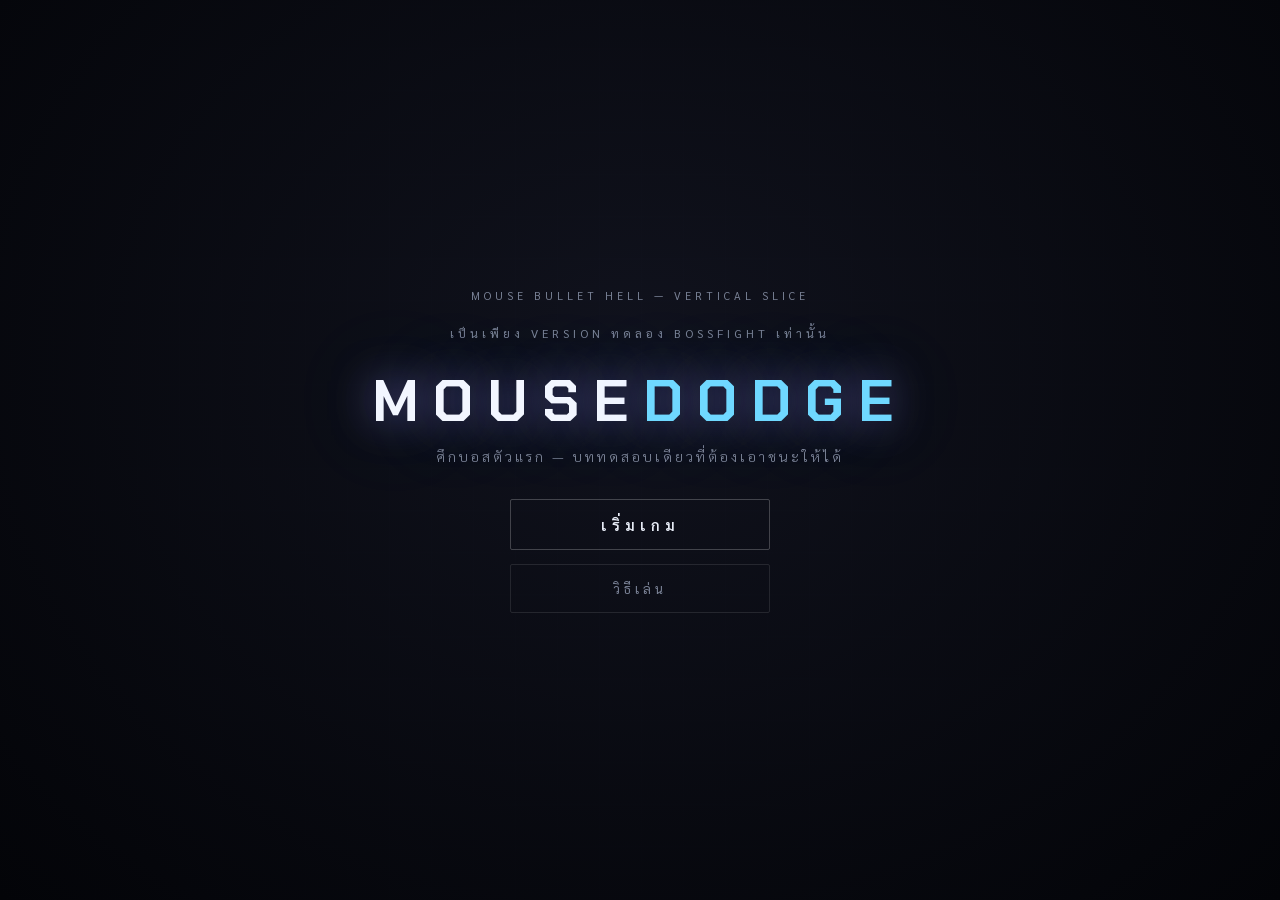
<file: backup/indexV3.html>
<!DOCTYPE html>
<html lang="th">

<head>
  <meta charset="UTF-8">
  <meta name="viewport" content="width=device-width, initial-scale=1.0, maximum-scale=1.0, user-scalable=no">
  <title>MOUSE DODGE — Vertical Slice</title>
  <style>
    @import url('https://fonts.googleapis.com/css2?family=Sarabun:wght@300;400;600;700&family=Chakra+Petch:wght@500;600;700&display=swap');

    :root {
      --bg: #05060a;
      --grid: rgba(140, 170, 255, 0.05);
      --accent: #6fd8ff;
      --accent2: #9b8cff;
      --danger: #ff4d5e;
      --warn: #ffb454;
      --text: #e7ecf6;
      --muted: #7a8296;
    }

    * {
      box-sizing: border-box;
    }

    html,
    body {
      margin: 0;
      padding: 0;
      overflow: hidden;
      background: var(--bg);
      color: var(--text);
      font-family: 'Sarabun', sans-serif;
      height: 100%;
      width: 100%;
      -webkit-user-select: none;
      user-select: none;
    }

    canvas {
      display: block;
      position: fixed;
      inset: 0;
      cursor: none;
    }

    /* ---------- full screen overlays ---------- */
    .screen {
      position: fixed;
      inset: 0;
      display: none;
      flex-direction: column;
      align-items: center;
      justify-content: center;
      gap: 22px;
      z-index: 30;
      text-align: center;
      background: radial-gradient(ellipse at 50% 40%, rgba(18, 20, 32, .88), rgba(3, 4, 8, .98));
    }

    .screen.active {
      display: flex;
    }

    .logo {
      font-family: 'Chakra Petch', sans-serif;
      font-weight: 700;
      font-size: 58px;
      letter-spacing: 14px;
      color: #f2f6ff;
      margin: 0;
      text-shadow: 0 0 40px rgba(155, 140, 255, .55), 0 0 90px rgba(111, 216, 255, .25);
    }

    .logo span {
      color: var(--accent);
    }

    .subtitle {
      color: var(--muted);
      letter-spacing: 3px;
      font-size: 14px;
      margin-top: -14px;
      font-weight: 300;
    }

    .btn-col {
      display: flex;
      flex-direction: column;
      gap: 14px;
      margin-top: 12px;
      min-width: 260px;
    }

    button.btn {
      background: transparent;
      border: 1px solid rgba(255, 255, 255, .22);
      color: var(--text);
      padding: 15px 20px;
      font-size: 15px;
      letter-spacing: 5px;
      font-family: 'Sarabun', sans-serif;
      font-weight: 600;
      cursor: pointer;
      transition: .22s ease;
      border-radius: 2px;
    }

    button.btn:hover {
      border-color: var(--accent);
      color: #fff;
      box-shadow: 0 0 24px rgba(111, 216, 255, .3);
      background: rgba(111, 216, 255, .06);
    }

    button.btn.ghost {
      border-color: rgba(255, 255, 255, .1);
      color: var(--muted);
      letter-spacing: 4px;
      font-weight: 400;
      font-size: 13px;
    }

    button.btn.ghost:hover {
      color: var(--text);
      border-color: rgba(255, 255, 255, .3);
      box-shadow: none;
      background: rgba(255, 255, 255, .03);
    }

    button.btn.danger:hover {
      border-color: var(--danger);
      box-shadow: 0 0 24px rgba(255, 77, 94, .3);
    }

    button.btn.gold:hover {
      border-color: var(--warn);
      box-shadow: 0 0 24px rgba(255, 180, 84, .35);
    }

    .controls-list {
      display: flex;
      flex-direction: column;
      gap: 16px;
      margin: 6px 0 8px;
    }

    .control-row {
      display: flex;
      align-items: center;
      gap: 18px;
      color: var(--muted);
      font-size: 14px;
      letter-spacing: .5px;
    }

    .key {
      border: 1px solid rgba(255, 255, 255, .3);
      padding: 7px 16px;
      border-radius: 4px;
      color: #fff;
      font-size: 12px;
      letter-spacing: 1.5px;
      min-width: 78px;
      text-align: center;
      font-family: 'Chakra Petch', sans-serif;
    }

    .eyebrow {
      font-size: 11px;
      letter-spacing: 4px;
      color: var(--muted);
      text-transform: uppercase;
    }

    .result-sub {
      color: var(--muted);
      font-size: 14px;
      letter-spacing: 1px;
      margin-top: -10px;
    }

    /* ---------- HUD ---------- */
    #hud {
      position: fixed;
      inset: 0;
      pointer-events: none;
      z-index: 15;
      display: none;
    }

    #hud.active {
      display: block;
    }

    #boss-bar-wrap {
      position: absolute;
      top: 28px;
      left: 50%;
      transform: translateX(-50%);
      display: flex;
      gap: 5px;
      flex-direction: column;
      align-items: center;
    }

    #boss-bar-wrap.phase-up {
      animation: phaseGlow .8s ease;
    }

    @keyframes phaseGlow {
      0% {
        transform: translateX(-50%) scale(1);
        filter: brightness(1);
      }

      40% {
        transform: translateX(-50%) scale(1.08);
        filter: brightness(2);
      }

      100% {
        transform: translateX(-50%) scale(1);
        filter: brightness(1);
      }
    }

    #boss-name {
      font-family: 'Chakra Petch', sans-serif;
      font-size: 11px;
      letter-spacing: 6px;
      color: rgba(230, 236, 255, .55);
      margin-bottom: 7px;
    }

    #boss-bar {
      width: 420px;
      height: 8px;

      background: rgba(255, 255, 255, .08);

      border-radius: 999px;

      overflow: hidden;

      box-shadow:
        inset 0 0 8px rgba(255, 255, 255, .05);
    }

    #boss-bar-fill {
      width: 100%;
      height: 100%;

      background: linear-gradient(90deg,
          #9b8cff,
          #6fd8ff);

      transform-origin: left;

      box-shadow:
        0 0 18px rgba(111, 216, 255, .45);

      transition: width .18s linear;
    }

    #lives {
      position: absolute;
      bottom: 28px;
      left: 32px;
      display: flex;
      gap: 9px;
    }

    .life {
      font-size: 20px;
      line-height: 20px;
      transition: .25s;
    }

    .life.hit {
      animation: lifeHit .35s ease;
    }

    @keyframes lifeHit {
      0% {
        transform: scale(1);
      }

      30% {
        transform: scale(1.6) rotate(-15deg);
      }

      60% {
        transform: scale(.8) rotate(10deg);
      }

      100% {
        transform: scale(1);
      }
    }

    .life.lost {
      opacity: .2;
      filter: grayscale(1);
    }

    #skill {
      position: absolute;
      bottom: 20px;
      right: 32px;
      width: 180px;
      pointer-events: none;
    }

    #skill-label {
      font-size: 12px;
      color: var(--muted);
      margin-bottom: 6px;
      letter-spacing: 1px;
    }

    #skill-bar {
      width: 100%;
      height: 10px;
      background: rgba(255, 255, 255, .15);
      border: 1px solid rgba(255, 255, 255, .2);
      border-radius: 999px;
      overflow: hidden;
    }

    #skill-fill {
      width: 100%;
      height: 100%;
      background: #46c8ff;
      transition: width .08s linear, background .2s;
      box-shadow: 0 0 10px rgba(70, 200, 255, .6);
    }

    #skill-text {
      margin-top: 6px;
      font-size: 12px;
      color: #fff;
    }


    #pause-btn {
      position: absolute;
      top: 26px;
      right: 32px;
      width: 26px;
      height: 26px;
      pointer-events: auto;
      cursor: pointer;
      opacity: .45;
      transition: .2s;
    }

    #pause-btn:hover {
      opacity: .9;
    }

    #flash {
      position: fixed;
      inset: 0;
      background: var(--danger);
      opacity: 0;
      pointer-events: none;
      z-index: 25;
    }

    #slowmo-veil {
      position: fixed;
      inset: 0;
      pointer-events: none;
      z-index: 8;
      opacity: 0;
      transition: opacity .25s;
      background: radial-gradient(circle at 50% 55%, transparent 38%, rgba(70, 120, 255, .14) 100%);
      box-shadow: inset 0 0 140px rgba(70, 110, 255, .25);
    }

    #intro-veil {
      position: fixed;
      inset: 0;
      z-index: 11;
      pointer-events: none;

      background: rgba(0, 0, 0, .45);

      opacity: 0;
      transition: opacity .6s ease;
    }

    #phase-title {
      position: fixed;
      top: 44%;
      left: 50%;
      transform: translate(-50%, -50%);
      z-index: 12;
      pointer-events: none;
      font-family: 'Chakra Petch', sans-serif;
      letter-spacing: 10px;

      font-size: 58px;
      font-weight: 700;
      letter-spacing: 14px;

      color: #fff;
      opacity: 0;
      text-align: center;

      text-shadow:
        0 0 18px rgba(255, 255, 255, .18),
        0 0 60px rgba(155, 140, 255, .45);
    }

    @media (max-width:640px) {
      .logo {
        font-size: 38px;
        letter-spacing: 8px;
      }

      .subtitle {
        font-size: 12px;
      }
    }
  </style>
</head>

<body>

  <canvas id="game"></canvas>
  <div id="flash"></div>
  <div id="slowmo-veil"></div>
  <div id="intro-veil"></div>
  <div id="phase-title"></div>

  <!-- MENU -->
  <div class="screen active" id="screen-menu">
    <div class="eyebrow">MOUSE BULLET HELL — VERTICAL SLICE</div>
    <div class="eyebrow" style="font-size: 12px;">เป็นเพียง Version ทดลอง Bossfight เท่านั้น</div>
    <h1 class="logo">MOUSE<span>DODGE</span></h1>
    <div class="subtitle">ศึกบอสตัวแรก — บททดสอบเดียวที่ต้องเอาชนะให้ได้</div>
    <div class="btn-col">
      <button class="btn" id="btn-start">เริ่มเกม</button>
      <button class="btn ghost" id="btn-howto">วิธีเล่น</button>
    </div>
  </div>

  <!-- HOW TO PLAY -->
  <div class="screen" id="screen-howto">
    <div class="eyebrow">การควบคุม</div>
    <div class="controls-list">
      <div class="control-row"><span class="key">เมาส์</span><span>ขยับตำแหน่ง</span></div>
      <div class="control-row"><span class="key">คลิกซ้าย</span><span>สกิล — ชะลอเวลา</span></div>
      <div class="control-row"><span class="key">SPACE</span><span>หยุดชั่วคราว</span></div>
    </div>
    <div class="btn-col">
      <button class="btn ghost" id="btn-howto-back">ย้อนกลับ</button>
    </div>
  </div>

  <!-- PAUSE -->
  <div class="screen" id="screen-pause">
    <div class="eyebrow">พักสายตาสักครู่</div>
    <h1 class="logo" style="font-size:34px;letter-spacing:8px;">หยุดชั่วคราว</h1>
    <div class="btn-col">
      <button class="btn" id="btn-resume">เล่นต่อ</button>
      <button class="btn ghost" id="btn-pause-menu">กลับเมนูหลัก</button>
    </div>
  </div>

  <!-- GAME OVER -->
  <div class="screen" id="screen-gameover">
    <div class="eyebrow">Boss ฝากข้อความถึงคุณ</div>
    <div id="gameover-quote" class="result-sub" style="
        font-size:30px;
        font-weight:700;
        color:#fff;
        margin-top:-6px;
        margin-bottom:12px;
        text-shadow:0 0 18px rgba(255,255,255,.15);
    ">
    </div>
    <div class="result-sub" id="gameover-sub">ไปได้ถึงเฟส 1</div>
    <div class="btn-col">
      <button class="btn danger" id="btn-retry">ลองอีกครั้ง</button>
      <button class="btn ghost" id="btn-gameover-menu">กลับเมนูหลัก</button>
    </div>
  </div>

  <!-- VICTORY -->
  <div class="screen" id="screen-victory">
    <div class="eyebrow">ผู้รอดชีวิต</div>
    <h1 class="logo" style="font-size:44px;color:#fff3c4;text-shadow:0 0 50px rgba(255,200,90,.55);">ชัยชนะ</h1>
    <div class="result-sub">เจ้าเอาชนะบอสตัวแรกได้แล้ว — ชัยชนะนี้เจ้าเป็นผู้ไขว่คว้ามันมาเอง</div>
    <div class="btn-col">
      <button class="btn gold" id="btn-victory-again">เล่นอีกครั้ง</button>
      <button class="btn ghost" id="btn-victory-menu">กลับเมนูหลัก</button>
    </div>
  </div>

  <!-- HUD -->
  <div id="hud">
    <div id="boss-bar-wrap">
      <div id="boss-name">EYE OF THE HOLLOW</div>

      <div id="boss-bar">
        <div id="boss-bar-fill"></div>
      </div>
    </div>
    <div id="lives"></div>

    <div id="skill">
      <div id="skill-label">SLOW MOTION</div>

      <div id="skill-bar">
        <div id="skill-fill"></div>
      </div>

      <div id="skill-text">READY</div>
    </div>

    <svg id="pause-btn" viewBox="0 0 24 24" fill="none">
      <rect x="6" y="4" width="4" height="16" rx="1" fill="white" />
      <rect x="14" y="4" width="4" height="16" rx="1" fill="white" />
    </svg>
  </div>

  <script>
    (function () {
      "use strict";

      /* ============================================================
         SETUP
      ============================================================ */
      const canvas = document.getElementById('game');
      const ctx = canvas.getContext('2d');
      let W = 0, H = 0, DPR = Math.min(window.devicePixelRatio || 1, 2);
      let arena = { left: 0, top: 0, right: 0, bottom: 0 };
      let vignetteGrad = null;
      let gridOffsetX = 0;
      let gridOffsetY = 0;

      function resize() {
        W = window.innerWidth; H = window.innerHeight;
        canvas.width = W * DPR; canvas.height = H * DPR;
        canvas.style.width = W + 'px'; canvas.style.height = H + 'px';
        ctx.setTransform(DPR, 0, 0, DPR, 0, 0);
        arena.left = 0;
        arena.right = W;
        arena.top = 0;
        arena.bottom = H;
        boss.homeX = W / 2;
        vignetteGrad = ctx.createRadialGradient(W / 2, H * 0.55, H * 0.15, W / 2, H * 0.55, H * 0.75);
        vignetteGrad.addColorStop(0, 'rgba(0,0,0,0)');
        vignetteGrad.addColorStop(1, 'rgba(0,0,0,0.55)');
      }
      window.addEventListener('resize', resize);

      /* ============================================================
         STATE MACHINE
      ============================================================ */
      const SCREENS = ['menu', 'howto', 'pause', 'gameover', 'victory'];
      let appState = 'menu'; // menu | howto | playing | paused | gameover | victory

      function showScreen(id) {
        SCREENS.forEach(s => {
          document.getElementById('screen-' + s).classList.toggle('active', s === id);
        });
        document.getElementById('hud').classList.remove('active');
      }
      function showHud() {
        SCREENS.forEach(s => document.getElementById('screen-' + s).classList.remove('active'));
        document.getElementById('hud').classList.add('active');
      }

      /* ============================================================
         INPUT
      ============================================================ */
      const mouse = { x: innerWidth / 2, y: innerHeight * 0.7 };
      canvas.addEventListener('mousemove', e => { mouse.x = e.clientX; mouse.y = e.clientY; });
      canvas.addEventListener('touchmove', e => {
        if (e.touches[0]) { mouse.x = e.touches[0].clientX; mouse.y = e.touches[0].clientY; }
        e.preventDefault();
      }, { passive: false });

      window.addEventListener('mousedown', e => {
        if (e.button !== 0) return;
        if (appState === 'playing') tryActivateSkill();
      });
      window.addEventListener('touchstart', e => {
        if (appState === 'playing') tryActivateSkill();
      });

      window.addEventListener('keydown', e => {
        if (e.code === 'Space') {
          e.preventDefault();
          if (appState === 'playing') pauseGame();
          else if (appState === 'paused') resumeGame();
        }
      });

      document.getElementById('pause-btn').addEventListener('click', () => {
        if (appState === 'playing') pauseGame();
      });

      /* ============================================================
         MENU WIRING
      ============================================================ */
      document.getElementById('btn-start').onclick = () => startGame();
      document.getElementById('btn-howto').onclick = () => { appState = 'howto'; showScreen('howto'); };
      document.getElementById('btn-howto-back').onclick = () => { appState = 'menu'; showScreen('menu'); };
      document.getElementById('btn-resume').onclick = () => resumeGame();
      document.getElementById('btn-pause-menu').onclick = () => { appState = 'menu'; showScreen('menu'); };
      document.getElementById('btn-retry').onclick = () => startGame();
      document.getElementById('btn-gameover-menu').onclick = () => { appState = 'menu'; showScreen('menu'); };
      document.getElementById('btn-victory-again').onclick = () => startGame();
      document.getElementById('btn-victory-menu').onclick = () => { appState = 'menu'; showScreen('menu'); };

      function pauseGame() { appState = 'paused'; showScreen('pause'); }
      function resumeGame() { appState = 'playing'; showHud(); }

      /* ============================================================
         GLOBAL GAME VARIABLES
      ============================================================ */
      let bullets = [];
      let lasers = [];
      let particles = [];
      let trail = [];
      let shakeMag = 0, shakeTime = 0, shakeTotal = 0;
      let furthestPhase = 1;
      let lastTime = 0;
      let deathTimer = 0;
      let deathFade = 0;

      const DEATH_DURATION = 1600;

      const GAMEOVER_QUOTES = [
        "คิดว่าจะรอดเหรอ?",
        "อีกทีสิ 🙂",
        "แค่นี้เอง?",
        "ยังไม่ใช่...",
        "บอสยังอุ่นเครื่องอยู่เลย",
        "พลาดนิดเดียวเอง...มั้ง",
        "จะยอมแล้วเหรอ?",
        "ยังไม่ถึงเวลาชนะ",
        "เกือบแล้ว...จริง ๆ นะ",
        "เอาใหม่ ฉันรออยู่",

        "อ้าว... จบไวไปนะ 😏",
        "เมื่อกี้ตั้งใจใช่ไหม?",
        "นี่แค่เรียกน้ำย่อยเอง",
        "บอสยังไม่ทันกระพริบตาเลย",
        "อย่าเพิ่งกลับบ้านสิ 🤭",
        "เกือบทำให้ฉันตกใจแล้วนะ",
        "ยังไม่คันมือเลย",
        "อืม... เอาใหม่ดีกว่า",
        "ขอรอบที่จริงจังกว่านี้หน่อย",
        "เมื่อกี้ถือว่าอบอุ่นร่างกาย",
        "นายทำได้ดีกว่านี้นะ 🙂",
        "ฉันเชื่อว่านายจะกด 'ลองอีกครั้ง'",
        "แค่นี้ยังไม่พอให้ฉันแพ้หรอก",
        "อ๊ะ... โดนอีกแล้ว",
        "ใจเย็น ๆ แล้วลองใหม่",
        "รอบหน้าขอให้ได้นานกว่านี้นะ",
        "กระสุนยังเหลืออีกเพียบ",
        "ข้ายังรอเจ้าอยู่...",
        "คิดให้เร็วกว่านี้อีกนิด",
        "ฝีเท้ายังไม่ทันสายตาฉันเลย",
        "ไม่เป็นไร... ฉันรอได้ 😌",
        "ฮึ... น่าสนุกขึ้นแล้ว",
        "อย่าทำให้ฉันผิดหวังสิ",
        "แสดงฝีมือให้ดูอีกหน่อย",
        "นี่เหรอ... ผู้ท้าชิง?",
        "ยังมีแรงกด 'ลองอีกครั้ง' ใช่ไหม?",
        "ฉันยังไม่เบื่อหรอก",
        "คราวนี้คงไม่พลาด... ใช่ไหม?",
        "ครั้งนี้ฉันชนะ 😏",
        "ลุกขึ้นมาอีกสิ"
      ];

      /* ---- DEV / DEBUG (แก้ค่าตรงนี้เพื่อ debug ได้เลย) ---- */
      const DEV_GODMODE = false; // true = ผู้เล่นอมตะ ไม่โดนหิตแพ้เกม

      /* ---- TUNING ---- */
      const SLOWMO_SCALE = 0.32;
      const SLOWMO_DURATION = 1200;
      const SKILL_COOLDOWN = 10000;
      const GRAZE_RADIUS = 24;
      const GRAZE_REFUND = 150;
      const PHASE_TRANSITION_MS = 2100;
      const DEFEAT_MS = 2000;

      const player = {
        x: 0, y: 0, r: 9, hitR: 4,
        lives: 3, invuln: false, invulnTimer: 0,
        skillCooldown: 0, skillActive: false, skillTimer: 0
      };

      const boss = {
        x: 0, y: 0, homeX: 0, homeY: 150,
        r: 64, bob: 0,
        phaseIndex: 0, cycle: 0, beatIndex: 0,
        state: 'TELEGRAPH', timer: 0, currentBeat: null,
        eyeColor: '#8f7bff', eyeGlow: '#8f7bff',
        dashTargetX: null, dashFrom: 0, dashProgress: 1,
        pupilX: 0, pupilY: 0,

        introDone: false
      };

      /* ============================================================
         UTILITIES
      ============================================================ */
      function clamp(v, a, b) { return Math.max(a, Math.min(b, v)); }
      function lerp(a, b, t) { return a + (b - a) * t; }
      function dist(x1, y1, x2, y2) { return Math.hypot(x2 - x1, y2 - y1); }
      function angleTo(x1, y1, x2, y2) { return Math.atan2(y2 - y1, x2 - x1); }
      function rand(a, b) { return a + Math.random() * (b - a); }

      function arenaDifficulty() {
        const width = arena.right - arena.left;

        // อิงจอ Full HD
        const scale = width / 1868;

        // จำกัดไว้ระหว่าง 90% - 115%
        return clamp(scale, 0.9, 1.15);
      }

      function easeOutCubic(t) { return 1 - Math.pow(1 - t, 3); }
      function easeInOutQuad(t) { return t < 0.5 ? 2 * t * t : 1 - Math.pow(-2 * t + 2, 2) / 2; }

      function shake(mag, dur) { shakeMag = mag; shakeTime = dur; shakeTotal = dur; }

      function spawnParticles(x, y, color, count, speedRange, lifeRange, sizeRange) {
        for (let i = 0; i < count; i++) {
          const a = rand(0, Math.PI * 2);
          const sp = rand(speedRange[0], speedRange[1]);
          particles.push({
            x, y, vx: Math.cos(a) * sp, vy: Math.sin(a) * sp,
            life: 0, maxLife: rand(lifeRange[0], lifeRange[1]),
            size: rand(sizeRange[0], sizeRange[1]), color
          });
        }
      }

      /* ============================================================
         BULLETS
      ============================================================ */
      function spawnBullet(o) {
        bullets.push({
          x: o.x, y: o.y, vx: o.vx, vy: o.vy, r: o.r || 6,
          color: o.color || '#ff8a6a', glow: o.glow || o.color || '#ff8a6a',
          type: o.type || 'normal',
          turnRate: o.turnRate || 0, speed: o.speed || Math.hypot(o.vx, o.vy),
          life: 0, maxLife: o.maxLife || 6000, grazed: false
        });
      }

      function updateBullets(dtS) {
        for (let i = bullets.length - 1; i >= 0; i--) {
          const b = bullets[i];
          b.life += dtS;
          if (b.type === 'homing') {
            const desired = angleTo(b.x, b.y, player.x, player.y);
            const cur = Math.atan2(b.vy, b.vx);
            let diff = desired - cur;
            while (diff > Math.PI) diff -= Math.PI * 2;
            while (diff < -Math.PI) diff += Math.PI * 2;
            const maxTurn = b.turnRate * (dtS / 16.6667);
            const na = cur + clamp(diff, -maxTurn, maxTurn);
            b.vx = Math.cos(na) * b.speed; b.vy = Math.sin(na) * b.speed;
          }
          b.x += b.vx * (dtS / 16.6667);
          b.y += b.vy * (dtS / 16.6667);

          const outOfBounds = b.x < arena.left - 60 || b.x > arena.right + 60 || b.y < arena.top - 60 || b.y > arena.bottom + 80;
          if (outOfBounds || b.life > b.maxLife) { bullets.splice(i, 1); continue; }

          if (!player.invuln && appState === 'playing') {
            const d = dist(b.x, b.y, player.x, player.y);
            if (d < b.r + player.hitR) { hitPlayer(); bullets.splice(i, 1); continue; }
            if (!b.grazed && d < b.r + GRAZE_RADIUS) {
              b.grazed = true;
              player.skillCooldown = Math.max(0, player.skillCooldown - GRAZE_REFUND);
              spawnParticles(b.x, b.y, '#bfe9ff', 3, [0.4, 1.2], [220, 380], [1, 2.5]);
            }
          }
        }
      }

      function drawBullets() {
        for (const b of bullets) {
          ctx.save();
          ctx.shadowBlur = 14; ctx.shadowColor = b.glow;
          ctx.fillStyle = b.color;
          ctx.beginPath(); ctx.arc(b.x, b.y, b.r, 0, Math.PI * 2); ctx.fill();
          ctx.shadowBlur = 0;
          ctx.fillStyle = 'rgba(255,255,255,.55)';
          ctx.beginPath(); ctx.arc(b.x - b.r * 0.28, b.y - b.r * 0.28, b.r * 0.32, 0, Math.PI * 2); ctx.fill();
          ctx.restore();
        }
      }

      /* ============================================================
         LASERS
      ============================================================ */
      function spawnLaser(o) {
        lasers.push({
          ox: o.ox, oy: o.oy, angleStart: o.angleStart, angleEnd: o.angleEnd,
          width: o.width || 16, sweepDuration: o.sweepDuration, elapsed: 0,
          active: true, hitCooldown: 0
        });
      }
      function updateLasers(dtS) {
        for (let i = lasers.length - 1; i >= 0; i--) {
          const l = lasers[i];
          l.elapsed += dtS;
          const t = clamp(l.elapsed / l.sweepDuration, 0, 1);
          const curAngle = lerp(l.angleStart, l.angleEnd, easeInOutQuad(t));
          l.curAngle = curAngle;
          if (!player.invuln && appState === 'playing') {
            const px = player.x - l.ox, py = player.y - l.oy;
            const dirx = Math.cos(curAngle), diry = Math.sin(curAngle);
            const proj = px * dirx + py * diry;
            if (proj > 0) {
              const closestX = l.ox + dirx * proj, closestY = l.oy + diry * proj;
              const d = dist(player.x, player.y, closestX, closestY);
              if (d < l.width / 2 + player.hitR) hitPlayer();
            }
          }
          if (t >= 1) lasers.splice(i, 1);
        }
      }
      function drawLasers() {
        for (const l of lasers) {
          const len = 1400;
          const ex = l.ox + Math.cos(l.curAngle) * len, ey = l.oy + Math.sin(l.curAngle) * len;
          const grad = ctx.createLinearGradient(l.ox, l.oy, ex, ey);
          grad.addColorStop(0, 'rgba(255,90,110,0.95)');
          grad.addColorStop(0.06, 'rgba(255,120,130,0.9)');
          grad.addColorStop(1, 'rgba(255,60,80,0)');
          ctx.save();
          ctx.strokeStyle = grad;
          ctx.lineWidth = l.width;
          ctx.lineCap = 'round';
          ctx.shadowBlur = 22; ctx.shadowColor = '#ff4d5e';
          ctx.beginPath(); ctx.moveTo(l.ox, l.oy); ctx.lineTo(ex, ey); ctx.stroke();
          ctx.lineWidth = l.width * 0.32;
          ctx.strokeStyle = 'rgba(255,235,235,0.9)';
          ctx.shadowBlur = 8;
          ctx.beginPath(); ctx.moveTo(l.ox, l.oy); ctx.lineTo(ex, ey); ctx.stroke();
          ctx.restore();
        }
      }

      /* ============================================================
         PARTICLES
      ============================================================ */
      function updateParticles(dtS) {
        for (let i = particles.length - 1; i >= 0; i--) {
          const p = particles[i];
          p.life += dtS;
          if (p.life > p.maxLife) { particles.splice(i, 1); continue; }
          p.x += p.vx * (dtS / 16.6667); p.y += p.vy * (dtS / 16.6667);
          p.vx *= 0.965; p.vy *= 0.965;
        }
      }
      function drawParticles() {
        for (const p of particles) {
          const t = 1 - p.life / p.maxLife;
          ctx.save();
          ctx.globalAlpha = Math.max(0, t);
          ctx.fillStyle = p.color;
          ctx.shadowBlur = 10; ctx.shadowColor = p.color;
          ctx.beginPath(); ctx.arc(p.x, p.y, p.size * t + 0.4, 0, Math.PI * 2); ctx.fill();
          ctx.restore();
        }
      }

      /* ============================================================
         ATTACK BEAT FACTORY
      ============================================================ */
      function beatRingBurst(o) {
        const rings = o.rings || 2, count = o.count || 22, speed = o.speed || 2.3, ringGap = o.ringGap || 220;
        return {
          telegraph: o.telegraph || 950, attackDuration: (rings - 1) * ringGap + 320, recovery: o.recovery || 800,
          telegraphKind: 'burst', data: {},
          prep() { },
          onAttackStart(bs) { fireRing(bs, count, speed, 0); },
          onAttackTick(elapsed, dtS, bs) {
            for (let r = 1; r < rings; r++) {
              const t = r * ringGap;
              if (!this._fired) this._fired = {};
              if (elapsed >= t && !this._fired[r]) { this._fired[r] = true; fireRing(bs, count, speed + r * 0.28, r * 0.22); }
            }
          },
          drawTelegraph(c, bs, p) {
            const rad = 20 + p * 85;
            c.save(); c.globalAlpha = 0.35 * p; c.strokeStyle = '#ffb454'; c.lineWidth = 2.5;
            c.shadowBlur = 14; c.shadowColor = '#ffb454';
            c.beginPath(); c.arc(bs.x, bs.y, rad, 0, Math.PI * 2); c.stroke(); c.restore();
          }
        };
      }
      function fireRing(bs, count, speed, rotOffset) {
        const bulletCount = Math.round(count * arenaDifficulty());
        for (let i = 0; i < bulletCount; i++) {
          const a = rotOffset + (Math.PI * 2 / bulletCount) * i;
          spawnBullet({ x: bs.x, y: bs.y, vx: Math.cos(a) * speed, vy: Math.sin(a) * speed, r: 6, color: '#ff8a6a', glow: '#ff8a6a' });
        }
      }

      function beatAimedVolley(o) {
        const count = o.count || 4, spacing = o.spacingMs || 180, speed = o.speed || 4.3;
        return {
          telegraph: o.telegraph || 750, attackDuration: count * spacing + 90, recovery: o.recovery || 800,
          telegraphKind: 'aim', data: {},
          prep(bs, pl) { this.data.angle = angleTo(bs.x, bs.y, pl.x, pl.y); },
          onAttackStart() { this._fired = 0; this._acc = 0; },
          onAttackTick(elapsed, dtS, bs, pl) {
            if (this._fired === undefined) this._fired = 0;
            while (this._fired < count && elapsed >= this._fired * spacing) {
              const a = angleTo(bs.x, bs.y, pl.x, pl.y);
              spawnBullet({ x: bs.x, y: bs.y, vx: Math.cos(a) * speed, vy: Math.sin(a) * speed, r: 6.5, color: '#ff5f7a', glow: '#ff5f7a' });
              this._fired++;
            }
          },
          drawTelegraph(c, bs, p) {
            const a = angleTo(bs.x, bs.y, player.x, player.y);
            this.data.angle = a;
            c.save(); c.globalAlpha = 0.32 * p; c.strokeStyle = '#ff5f7a'; c.lineWidth = 2;
            c.setLineDash([6, 10]); c.shadowBlur = 10; c.shadowColor = '#ff5f7a';
            c.beginPath(); c.moveTo(bs.x, bs.y); c.lineTo(bs.x + Math.cos(a) * 900, bs.y + Math.sin(a) * 900); c.stroke();
            c.restore();
          }
        };
      }

      function beatSpiralStream(o) {
        const dur = o.duration || 3000, rate = o.rate || 80, speed = o.speed || 2.6, rot = o.rotSpeed || 0.055, arms = o.arms || 3;
        return {
          telegraph: o.telegraph || 700, attackDuration: dur, recovery: o.recovery || 750,
          telegraphKind: 'spiral', data: {},
          prep() { this._ang = rand(0, Math.PI * 2); this._acc = 0; },
          onAttackStart() { this._acc = 0; },
          onAttackTick(elapsed, dtS, bs) {
            this._ang += rot * (dtS / 16.6667);
            this._acc += dtS;
            while (this._acc >= rate) {
              this._acc -= rate;
              for (let i = 0; i < arms; i++) {
                const a = this._ang + (Math.PI * 2 / arms) * i;
                spawnBullet({ x: bs.x, y: bs.y, vx: Math.cos(a) * speed, vy: Math.sin(a) * speed, r: 5.5, color: '#c39dff', glow: '#c39dff' });
              }
            }
          },
          drawTelegraph(c, bs, p) {
            c.save(); c.globalAlpha = 0.3 * p; c.strokeStyle = '#c39dff'; c.lineWidth = 2;
            c.shadowBlur = 12; c.shadowColor = '#c39dff';
            c.beginPath(); c.arc(bs.x, bs.y, 18 + p * 36, 0, Math.PI * 2); c.stroke(); c.restore();
          }
        };
      }

      function beatLaserSweep(o) {
        const arcSpan = o.arcSpan || 2.8, sweepDuration = o.sweepDuration || 1120, width = o.width || 20;
        const dir = o.reverse ? -1 : 1;
        return {
          telegraph: o.telegraph || 1300, attackDuration: sweepDuration, recovery: o.recovery || 850,
          telegraphKind: 'laser', data: {},
          prep(bs, pl) {
            const aim = angleTo(bs.x, bs.y, pl.x, pl.y);
            this.data.angleStart = aim - (arcSpan / 2) * dir;
            this.data.angleEnd = aim + (arcSpan / 2) * dir;
          },
          onAttackStart(bs) {
            spawnLaser({ ox: bs.x, oy: bs.y, angleStart: this.data.angleStart, angleEnd: this.data.angleEnd, width, sweepDuration });
          },
          onAttackTick() { },
          drawTelegraph(c, bs, p) {
            c.save(); c.globalAlpha = 0.22 * p;
            c.fillStyle = '#ff4d5e';
            c.beginPath(); c.moveTo(bs.x, bs.y);
            c.arc(bs.x, bs.y, 900, this.data.angleStart, this.data.angleEnd, this.data.angleEnd < this.data.angleStart);
            c.closePath(); c.fill(); c.restore();
          }
        };
      }

      function beatHomingOrbs(o) {
        const count = o.count || 6, speed = o.speed || 1.9, turnRate = o.turnRate || 0.035;
        return {
          telegraph: o.telegraph || 800, attackDuration: 220, recovery: o.recovery || 800,
          telegraphKind: 'homing', data: {},
          prep() { },
          onAttackStart(bs) {
            for (let i = 0; i < count; i++) {
              const a = rand(0, Math.PI * 2);
              spawnBullet({
                x: bs.x, y: bs.y, vx: Math.cos(a) * speed, vy: Math.sin(a) * speed, r: 6,
                color: '#ff9dd6', glow: '#ff9dd6', type: 'homing', turnRate, speed, maxLife: 5200
              });
            }
          },
          onAttackTick() { },
          drawTelegraph(c, bs, p) {
            c.save(); c.globalAlpha = 0.4 * p; c.fillStyle = '#ff9dd6'; c.shadowBlur = 14; c.shadowColor = '#ff9dd6';
            for (let i = 0; i < 6; i++) {
              const a = (Math.PI * 2 / 6) * i + p * 2;
              c.beginPath(); c.arc(bs.x + Math.cos(a) * (bs.r + 14), bs.y + Math.sin(a) * (bs.r + 14), 3, 0, Math.PI * 2); c.fill();
            }
            c.restore();
          }
        };
      }

      function beatBulletWall(o) {
        const gapWidth = o.gapWidth || 90, gapCount = o.gapCount || 1, speed = o.speed || 2.6, rows = o.rows || 2, rowGap = o.rowGap || 430;
        return {
          telegraph: o.telegraph || 950, attackDuration: (rows - 1) * rowGap + 260, recovery: o.recovery || 800,
          telegraphKind: 'wall', data: { gaps: [] },
          prep() {
            this.data.gaps = [];
            for (let i = 0; i < gapCount; i++) this.data.gaps.push(rand(arena.left + 60, arena.right - 60));
          },
          onAttackStart() { this._rowsFired = 0; },
          onAttackTick(elapsed, dtS, bs) {
            if (this._rowsFired === undefined) this._rowsFired = 0;
            while (this._rowsFired < rows && elapsed >= this._rowsFired * rowGap) {
              fireWallRow(this.data.gaps, gapWidth, speed, this._rowsFired % 2 === 1);
              this._rowsFired++;
            }
          },
          drawTelegraph(c, bs, p) {
            c.save();
            const step = 34;
            for (let x = arena.left; x < arena.right; x += step) {
              const inGap = this.data.gaps.some(g => Math.abs(x - g) < gapWidth / 2);
              if (!inGap) {
                c.globalAlpha = 0.22 * p; c.fillStyle = '#ffb454';
                c.fillRect(x, arena.top, step - 4, 26);
              }
            }
            c.restore();
          }
        };
      }
      function fireWallRow(gaps, gapWidth, speed, shift) {
        const step = 30;
        for (let x = arena.left; x < arena.right; x += step) {
          const inGap = gaps.some(g => Math.abs(x - g) < gapWidth / 2);
          if (inGap) continue;
          spawnBullet({ x: x + (shift ? step / 2 : 0), y: arena.top - 10, vx: 0, vy: speed, r: 6, color: '#ffb454', glow: '#ffb454' });
        }
      }

      function combine(subBeats, overrides) {
        overrides = overrides || {};
        return {
          telegraph: overrides.telegraph !== undefined ? overrides.telegraph : Math.max(...subBeats.map(b => b.telegraph)),
          attackDuration: overrides.attackDuration !== undefined ? overrides.attackDuration : Math.max(...subBeats.map(b => b.attackDuration)),
          recovery: overrides.recovery !== undefined ? overrides.recovery : Math.max(...subBeats.map(b => b.recovery)),
          telegraphKind: 'combo',
          prep(bs, pl) { subBeats.forEach(b => b.prep && b.prep(bs, pl)); },
          onAttackStart(bs, pl) { subBeats.forEach(b => { b._fired = 0; b._rowsFired = 0; b.onAttackStart && b.onAttackStart(bs, pl); }); },
          onAttackTick(elapsed, dtS, bs, pl) { subBeats.forEach(b => { if (b.onAttackTick) b.onAttackTick(elapsed, dtS, bs, pl); }); },
          drawTelegraph(c, bs, p) { subBeats.forEach(b => b.drawTelegraph && b.drawTelegraph(c, bs, p)); }
        };
      }

      /* ============================================================
         PHASE DATA
      ============================================================ */
      let PHASES = [];
      function buildPhases() {
        PHASES = [
          // ===== PHASE 1 =====
          {
            cycles: 3,
            beats: [
              combine([
                beatRingBurst({
                  count: 36,
                  speed: 3.3,
                  rings: 3,
                  ringGap: 150,
                  telegraph: 650
                }),
                beatAimedVolley({
                  count: 8,
                  spacingMs: 90,
                  speed: 5.5,
                  telegraph: 650
                })
              ], { recovery: 250 }),

              beatHomingOrbs({
                count: 10,
                speed: 2.5,
                turnRate: 0.06,
                telegraph: 600,
                recovery: 250
              })
            ]
          },

          // ===== PHASE 2 =====
          {
            cycles: 3,
            beats: [
              combine([
                beatLaserSweep({
                  telegraph: 700,
                  sweepDuration: 850,
                  arcSpan: 3.1,
                  width: 24
                }),
                beatRingBurst({
                  count: 38,
                  speed: 3.4,
                  rings: 3,
                  ringGap: 140,
                  telegraph: 700
                })
              ], { recovery: 250 }),

              beatBulletWall({
                gapWidth: 55,
                gapCount: 1,
                speed: 3.1,
                rows: 5,
                rowGap: 220,
                telegraph: 650,
                recovery: 250
              }),

              combine([
                beatSpiralStream({
                  duration: 3200,
                  rate: 35,
                  speed: 3.4,
                  arms: 4,
                  rotSpeed: 0.085,
                  telegraph: 600
                }),

              ], { recovery: 250 })
            ]
          },

          // ===== PHASE 3 =====
          {
            cycles: 3,
            beats: [
              combine([
                beatLaserSweep({
                  telegraph: 650,
                  sweepDuration: 800,
                  arcSpan: 3.2,
                  width: 24
                }),
                beatHomingOrbs({
                  count: 10,
                  speed: 2.6,
                  turnRate: 0.06,
                  telegraph: 650
                })
              ], { recovery: 220 }),

              combine([
                beatBulletWall({
                  gapWidth: 50,
                  gapCount: 2,
                  speed: 3.2,
                  rows: 5,
                  rowGap: 200,
                  telegraph: 600
                }),

              ], { recovery: 220 }),

              beatLaserSweep({
                telegraph: 700,
                sweepDuration: 850,
                arcSpan: 3.1,
                width: 24
              }),
            ]
          },

          // ===== PHASE 4 =====
          {
            cycles: 3,
            beats: [
              combine([
                beatLaserSweep({
                  telegraph: 600,
                  sweepDuration: 780,
                  arcSpan: 3.2,
                  width: 26
                }),
                beatLaserSweep({
                  telegraph: 600,
                  sweepDuration: 780,
                  arcSpan: 3.2,
                  reverse: true,
                  width: 26
                })
              ], { recovery: 200 }),

              combine([
                beatSpiralStream({
                  duration: 3500,
                  rate: 35,
                  speed: 3.4,
                  arms: 4,
                  rotSpeed: 0.095,
                  telegraph: 550
                }),
                beatAimedVolley({
                  count: 10,
                  spacingMs: 80,
                  speed: 5.8,
                  telegraph: 550
                })
              ], { recovery: 200 }),

              combine([
                beatBulletWall({
                  gapWidth: 45,
                  gapCount: 2,
                  speed: 3.3,
                  rows: 6,
                  rowGap: 180,
                  telegraph: 550
                }),
                beatHomingOrbs({
                  count: 12,
                  speed: 2.7,
                  turnRate: 0.065,
                  telegraph: 550
                })
              ], { recovery: 200 })
            ]
          },

          // ===== PHASE 5 =====
          {
            cycles: 4,
            beats: [
              combine([
                beatRingBurst({
                  count: 42,
                  speed: 3.6,
                  rings: 4,
                  ringGap: 130,
                  telegraph: 500
                }),
                beatAimedVolley({
                  count: 10,
                  spacingMs: 70,
                  speed: 6.0,
                  telegraph: 500
                })
              ], { recovery: 180 }),

              combine([
                beatLaserSweep({
                  telegraph: 500,
                  sweepDuration: 700,
                  arcSpan: 3.3,
                  width: 28
                }),
                beatLaserSweep({
                  telegraph: 500,
                  sweepDuration: 700,
                  arcSpan: 3.3,
                  reverse: true,
                  width: 28
                })
              ], { recovery: 180 }),

              combine([
                beatBulletWall({
                  gapWidth: 40,
                  gapCount: 2,
                  speed: 3.5,
                  rows: 6,
                  rowGap: 170,
                  telegraph: 500
                }),
                beatHomingOrbs({
                  count: 14,
                  speed: 2.8,
                  turnRate: 0.07,
                  telegraph: 500
                })
              ], { recovery: 180 }),

              combine([
                beatSpiralStream({
                  duration: 3800,
                  rate: 32,
                  speed: 3.6,
                  arms: 5,
                  rotSpeed: 0.10,
                  telegraph: 500
                }),
              ], { recovery: 180 })
            ]
          }
        ];
      }

      /* ============================================================
         BOSS SCHEDULER
      ============================================================ */
      let victoryPending = false;

      function eyeColorFor(kind) {
        switch (kind) {
          case 'burst': return '#ffb454';
          case 'aim': return '#ff5f7a';
          case 'spiral': return '#c39dff';
          case 'laser': return '#ff4d5e';
          case 'homing': return '#ff9dd6';
          case 'wall': return '#ffb454';
          case 'combo': return '#ff6d6d';
          default: return '#8f7bff';
        }
      }

      function enterTelegraph() {
        boss.state = 'TELEGRAPH'; boss.timer = 0;
        boss.currentBeat = PHASES[boss.phaseIndex].beats[boss.beatIndex];
        boss.currentBeat.prep && boss.currentBeat.prep(boss, player);
        boss.eyeColor = eyeColorFor(boss.currentBeat.telegraphKind);
      }
      function enterAttack() {
        boss.state = 'ATTACK'; boss.timer = 0;
        boss.currentBeat.onAttackStart && boss.currentBeat.onAttackStart(boss, player);
      }
      function enterRecovery() {
        boss.state = 'RECOVERY'; boss.timer = 0;
        boss.eyeColor = '#8f7bff';
        if (boss.phaseIndex >= 2) {
          boss.dashFrom = boss.x;
          boss.dashTargetX = clamp(
            boss.homeX + rand(-220, 220),
            180,
            W - 180
          );
          boss.dashProgress = 0;
        }
      }
      function advanceBeat() {
        boss.beatIndex++;
        if (boss.beatIndex >= PHASES[boss.phaseIndex].beats.length) {
          boss.beatIndex = 0; boss.cycle++;
          if (boss.cycle >= PHASES[boss.phaseIndex].cycles) {
            if (boss.phaseIndex >= PHASES.length - 1) { startDefeat(); return; }
            enterPhaseTransition(); return;
          }
        }
        enterTelegraph();
      }
      function enterPhaseTransition() {
        boss.state = 'PHASE_TRANSITION'; boss.timer = 0;
        boss.eyeColor = '#ffffff';
        shake(12, 480);
        showPhaseTitle('เฟส ' + (boss.phaseIndex + 2));

        const bossBar = document.getElementById("boss-bar-wrap");
        bossBar.classList.add("phase-up");
        setTimeout(() => {
          bossBar.classList.remove("phase-up");
        }, 800);
      }
      function startDefeat() {
        boss.state = 'DEFEATED'; boss.timer = 0;
        shake(20, 900);
        spawnParticles(boss.x, boss.y, '#ffffff', 70, [1.5, 6], [600, 1200], [1.5, 4.5]);
        spawnParticles(boss.x, boss.y, '#8f7bff', 50, [0.5, 3], [800, 1400], [2, 5]);
      }

      function updateBoss(dtS) {
        boss.bob += dtS * 0.0022;
        boss.homeY = 120;
        let targetX = boss.homeX;
        if (boss.dashTargetX !== null && boss.dashProgress < 1) {
          boss.dashProgress = clamp(boss.dashProgress + dtS / 650, 0, 1);
          targetX = lerp(boss.dashFrom, boss.dashTargetX, easeInOutQuad(boss.dashProgress));
          boss.homeX = boss.dashTargetX;
        } else {
          targetX = boss.homeX;
        }
        boss.x = lerp(boss.x || targetX, targetX, 0.12);
        boss.y = boss.homeY + Math.sin(boss.bob) * 7;

        const pdx = player.x - boss.x, pdy = player.y - boss.y;
        const plen = Math.hypot(pdx, pdy) || 1;
        boss.pupilX = (pdx / plen) * 9; boss.pupilY = (pdy / plen) * 9;

        if (boss.state === 'DEFEATED') {
          boss.timer += dtS;
          if (boss.timer >= DEFEAT_MS && !victoryPending) {
            victoryPending = true;
            appState = 'victory'; showScreen('victory');
          }
          return;
        }

        boss.timer += dtS;
        // ===== INTRO =====
        if (boss.state === "INTRO") {

          // แสดงชื่อบอสครั้งเดียว
          if (boss.timer >= 900 && !boss.introDone) {
            boss.introDone = true;
            showPhaseTitle("EYE OF THE HOLLOW");
          }

          // จบ Intro
          if (boss.timer >= 3000) {
            enterTelegraph();
            appState = "playing";
          }

          return;
        }

        switch (boss.state) {
          case 'TELEGRAPH':
            if (boss.timer >= boss.currentBeat.telegraph) enterAttack();
            break;
          case 'ATTACK':
            boss.currentBeat.onAttackTick && boss.currentBeat.onAttackTick(boss.timer, dtS, boss, player);
            if (boss.timer >= boss.currentBeat.attackDuration) enterRecovery();
            break;
          case 'RECOVERY':
            if (boss.timer >= boss.currentBeat.recovery) advanceBeat();
            break;
          case 'PHASE_TRANSITION':
            if (boss.timer >= PHASE_TRANSITION_MS) {
              boss.phaseIndex++; boss.cycle = 0; boss.beatIndex = 0;
              furthestPhase = Math.max(furthestPhase, boss.phaseIndex + 1);
              enterTelegraph();
            }
            break;
        }
      }

      function bossProgress() {
        // 0..1 overall
        const phaseFrac = boss.state === 'PHASE_TRANSITION' ? 1 :
          (boss.cycle + (boss.beatIndex / (PHASES[boss.phaseIndex].beats.length))) / PHASES[boss.phaseIndex].cycles;
        return { phaseIndex: boss.phaseIndex, phaseFrac: clamp(phaseFrac, 0, 1) };
      }

      /* ============================================================
         BOSS RENDER
      ============================================================ */
      function drawBoss() {
        const r = boss.r;
        ctx.save();
        let drawX = boss.x;
        let drawY = boss.y;
        let alpha = 1;

        if (boss.state === "INTRO") {

          const p = easeOutCubic(
            clamp(boss.timer / 1200, 0, 1)
          );

          drawY = boss.y - 80 + (80 * p);
          alpha = p;
        }

        ctx.translate(drawX, drawY);
        ctx.globalAlpha = alpha;

        // ===== INTRO EFFECT =====
        let introScale = 1;
        let introAlpha = 1;

        if (boss.state === "INTRO") {

          const p = clamp(boss.timer / 1000, 0, 1);

          introScale = 0.15 + easeOutCubic(p) * 0.85;
          introAlpha = p;
        }

        // outer glow ring
        ctx.save();
        ctx.globalAlpha = 0.5 * alpha;
        ctx.strokeStyle = boss.eyeColor; ctx.lineWidth = 2;
        ctx.shadowBlur = 30 * alpha;
        ctx.shadowColor = boss.eyeColor;
        ctx.beginPath(); ctx.arc(0, 0, r + 10, 0, Math.PI * 2); ctx.stroke();
        ctx.restore();

        // iris body
        const g = ctx.createRadialGradient(-r * 0.25, -r * 0.25, 4, 0, 0, r);
        g.addColorStop(0, shadeColor(boss.eyeColor, 40));
        g.addColorStop(0.55, boss.eyeColor);
        g.addColorStop(1, '#1a1330');
        ctx.fillStyle = g;
        ctx.beginPath(); ctx.arc(0, 0, r, 0, Math.PI * 2); ctx.fill();

        // pupil
        ctx.fillStyle = '#0a0714';
        ctx.beginPath(); ctx.arc(boss.pupilX, boss.pupilY, r * 0.36, 0, Math.PI * 2); ctx.fill();
        ctx.fillStyle = 'rgba(255,255,255,.75)';
        ctx.beginPath(); ctx.arc(boss.pupilX - r * 0.1, boss.pupilY - r * 0.1, r * 0.09, 0, Math.PI * 2); ctx.fill();

        ctx.restore();

        // telegraph fx (world space, not eye-local)
        if (boss.state === 'TELEGRAPH' && boss.currentBeat && boss.currentBeat.drawTelegraph) {
          const p = easeOutCubic(clamp(boss.timer / boss.currentBeat.telegraph, 0, 1));
          boss.currentBeat.drawTelegraph(ctx, boss, p);
        }

        // defeat effect
        if (boss.state === 'DEFEATED') {
          const t = clamp(boss.timer / DEFEAT_MS, 0, 1);
          ctx.save();
          ctx.globalAlpha = 1 - t;
          ctx.translate(boss.x, boss.y);
          ctx.strokeStyle = '#fff'; ctx.lineWidth = 2; ctx.shadowBlur = 20; ctx.shadowColor = '#fff';
          ctx.beginPath(); ctx.arc(0, 0, r * (1 + t * 0.6), 0, Math.PI * 2); ctx.stroke();
          ctx.restore();
        }
      }
      function shadeColor(hex, amt) {
        const num = parseInt(hex.slice(1), 16);
        let r = (num >> 16) + amt, g = ((num >> 8) & 0xff) + amt, b = (num & 0xff) + amt;
        r = clamp(r, 0, 255) | 0; g = clamp(g, 0, 255) | 0; b = clamp(b, 0, 255) | 0;
        return '#' + (1 << 24 | r << 16 | g << 8 | b).toString(16).slice(1);
      }

      /* ============================================================
         PLAYER
      ============================================================ */
      function updatePlayer(dtReal) {
        const tx = clamp(mouse.x, arena.left + player.r, arena.right - player.r);
        const ty = clamp(mouse.y, arena.top + player.r, arena.bottom - player.r);
        player.x = lerp(player.x || tx, tx, 0.32);
        player.y = lerp(player.y || ty, ty, 0.32);

        if (appState === "playing") {

          trail.push({
            x: player.x,
            y: player.y,
            life: 0
          });

          if (trail.length > 10) {
            trail.shift();
          }

          trail.forEach(t => {
            t.life += dtReal;
          });

        }

        if (player.invuln) {
          player.invulnTimer += dtReal;
          if (player.invulnTimer > 1100) player.invuln = false;
        }

        if (appState === "playing") {
          if (player.skillActive) {
            player.skillTimer += dtReal;
            if (player.skillTimer >= SLOWMO_DURATION) {
              player.skillActive = false;
              player.skillCooldown = SKILL_COOLDOWN;
            }
          } else if (player.skillCooldown > 0) {

            player.skillCooldown = Math.max(
              0,
              player.skillCooldown - dtReal
            );
          }
        }
      }

      function tryActivateSkill() {
        if (player.skillActive || player.skillCooldown > 0) return;
        player.skillActive = true; player.skillTimer = 0;
        spawnParticles(player.x, player.y, '#6fd8ff', 18, [1, 3.5], [300, 500], [1.5, 3]);
      }

      function hitPlayer() {
        if (DEV_GODMODE) return;

        if (player.invuln) return;

        player.lives--;

        // Animation หัวใจที่เสีย
        const hearts = document.querySelectorAll("#lives .life");
        const lostHeart = hearts[player.lives];

        if (lostHeart) {
          lostHeart.classList.add("hit");

          setTimeout(() => {
            lostHeart.classList.remove("hit");
          }, 350);
        }

        // สถานะอมตะชั่วคราว
        player.invuln = true;
        player.invulnTimer = 0;

        // เอฟเฟกต์
        shake(11, 320);
        flashRed();
        spawnParticles(
          player.x,
          player.y,
          '#ff4d5e',
          22,
          [1, 4],
          [350, 600],
          [1.5, 3.5]
        );

        // Game Over
        if (player.lives <= 0) {
          startPlayerDeath();
        }
      }

      function drawPlayer() {

        // ----- Trail -----
        if (appState !== "dying") {
          for (const t of trail) {
            const a = 1 - t.life / 260;
            if (a <= 0) continue;

            ctx.save();
            ctx.globalAlpha = a * 0.28;

            ctx.fillStyle = "#6fd8ff";
            ctx.beginPath();
            ctx.arc(t.x, t.y, player.r * 0.6, 0, Math.PI * 2);
            ctx.fill();

            ctx.restore();
          }
        }

        // ----- Player -----
        ctx.save();

        if (appState === "dying") {

          // หายไปภายใน 120ms
          ctx.globalAlpha = Math.max(0, 1 - deathTimer / 120);

        } else if (
          player.invuln &&
          Math.floor(player.invulnTimer / 90) % 2 === 0
        ) {

          ctx.globalAlpha = 0.35;
        }

        ctx.shadowBlur = player.skillActive ? 34 : 20;
        ctx.shadowColor = player.skillActive ? "#bfe9ff" : "#6fd8ff";

        const g = ctx.createRadialGradient(
          player.x - 2,
          player.y - 2,
          1,
          player.x,
          player.y,
          player.r
        );

        g.addColorStop(0, "#ffffff");
        g.addColorStop(0.4, "#bfe9ff");
        g.addColorStop(1, "#3f92c9");

        ctx.fillStyle = g;

        ctx.beginPath();
        ctx.arc(player.x, player.y, player.r, 0, Math.PI * 2);
        ctx.fill();

        ctx.restore();
      }

      /* ============================================================
         FX
      ============================================================ */
      function flashRed() {
        const el = document.getElementById('flash');
        el.style.transition = 'none'; el.style.opacity = '0.55';
        requestAnimationFrame(() => { el.style.transition = 'opacity .5s'; el.style.opacity = '0'; });
      }

      function showPhaseTitle(text) {

        const el = document.getElementById("phase-title");
        const veil = document.getElementById("intro-veil");

        el.textContent = text;

        el.style.transition = "none";
        el.style.opacity = "0";
        el.style.transform = "translate(-50%, -46%) scale(.95)";

        veil.style.opacity = ".45";

        requestAnimationFrame(() => {

          el.style.transition =
            "opacity .7s ease, transform .7s ease";

          el.style.opacity = "1";
          el.style.transform =
            "translate(-50%, -50%) scale(1)";

          setTimeout(() => {

            el.style.transition =
              "opacity .8s ease, transform .8s ease";

            el.style.opacity = "0";
            el.style.transform =
              "translate(-50%, -54%) scale(1.03)";

            veil.style.opacity = "0";

          }, 1400);

        });

      }

      /* ============================================================
         GAME OVER / RESET
      ============================================================ */
      function startPlayerDeath() {

        appState = "dying";
        deathTimer = 0;
        deathFade = 0;

        // เอฟเฟกต์
        shake(18, 700);

        spawnParticles(
          player.x,
          player.y,
          "#6fd8ff",
          40,
          [2, 6],
          [500, 900],
          [2, 5]
        );

        flashRed();
      }

      function triggerGameOver() {
        furthestPhase = Math.max(furthestPhase, boss.phaseIndex + 1);
        const quote =
          GAMEOVER_QUOTES[Math.floor(Math.random() * GAMEOVER_QUOTES.length)];
        document.getElementById("gameover-quote").textContent = quote;
        document.getElementById("gameover-sub").textContent =
          "ไปได้ถึงเฟส " + furthestPhase;
        appState = "gameover";
        showScreen("gameover");
      }

      function startGame() {
        buildPhases();
        bullets = []; lasers = []; particles = []; trail = [];
        player.lives = 3;
        deathTimer = 0;
        deathFade = 0;
        appState = "intro";
        player.invuln = false; player.invulnTimer = 0;
        player.skillActive = false; player.skillCooldown = 0; player.skillTimer = 0;
        player.x = arena.left + (arena.right - arena.left) / 2;
        player.y = arena.bottom - 90;
        boss.phaseIndex = 0; boss.cycle = 0; boss.beatIndex = 0;
        boss.homeX = W / 2; boss.x = boss.homeX; boss.y = boss.homeY;
        boss.dashTargetX = null; boss.dashProgress = 1;
        victoryPending = false;
        buildLifeUI();
        boss.state = "INTRO";
        boss.timer = 0;
        boss.introDone = false;
        appState = "intro";
        showHud();
      }

      /* ============================================================
         HUD
      ============================================================ */
      function buildLifeUI() {
        const el = document.getElementById('lives');
        el.innerHTML = '';

        for (let i = 0; i < 3; i++) {
          const d = document.createElement('div');
          d.className = 'life';
          d.innerHTML = '❤️';
          el.appendChild(d);
        }
      }

      function updateHud() {
        const lives = document.querySelectorAll('#lives .life');
        lives.forEach((el, i) => el.classList.toggle('lost', i >= player.lives));

        const hp = document.getElementById("boss-bar-fill");

        const bp = bossProgress();

        const total =
          1 - ((bp.phaseIndex + bp.phaseFrac) / PHASES.length);

        hp.style.width = (total * 100) + "%";

        // ===== Skill HUD =====
        const cdFrac = player.skillActive
          ? 1
          : (1 - player.skillCooldown / SKILL_COOLDOWN);

        const fill = document.getElementById("skill-fill");
        const text = document.getElementById("skill-text");

        fill.style.width = (cdFrac * 100) + "%";

        if (player.skillCooldown <= 0) {
          fill.style.background = "#4cff88";
          text.textContent = "READY";
        } else {

          if (cdFrac < 0.3) {
            fill.style.background = "#ff5c5c";      // แดง
          } else if (cdFrac < 0.7) {
            fill.style.background = "#ffcf40";      // เหลือง
          } else {
            fill.style.background = "#4cff88";      // เขียว
          }

          text.textContent = (player.skillCooldown / 1000).toFixed(1) + "s";
        }

        document.getElementById('slowmo-veil').style.opacity =
          player.skillActive ? '1' : '0';
      }

      /* ============================================================
         ARENA / GRID DRAW
      ============================================================ */
      function drawArena() {
        ctx.fillStyle = '#05060a';
        ctx.fillRect(0, 0, W, H);

        ctx.save();

        ctx.strokeStyle = 'rgba(140,170,255,0.055)';
        ctx.lineWidth = 1;

        const step = 42;

        ctx.beginPath();

        const ox = gridOffsetX % step;
        const oy = gridOffsetY % step;

        // แนวตั้ง
        for (let x = -step; x <= W + step; x += step) {
          ctx.moveTo(x + ox, 0);
          ctx.lineTo(x + ox, H);
        }

        // แนวนอน
        for (let y = -step; y <= H + step; y += step) {
          ctx.moveTo(0, y + oy);
          ctx.lineTo(W, y + oy);
        }

        ctx.stroke();

        ctx.restore();
      }

      /* ============================================================
         MAIN LOOP
      ============================================================ */
      function frame(ts) {
        requestAnimationFrame(frame);
        if (!lastTime) lastTime = ts;
        let dtReal = ts - lastTime;
        lastTime = ts;
        dtReal = Math.min(dtReal, 34);
        gridOffsetX += dtReal * 0.010;
        gridOffsetY += dtReal * 0.006;

        const timeScale = (appState === 'playing' && player.skillActive) ? SLOWMO_SCALE : 1;
        const dtS = dtReal * timeScale;

        if (
          appState === 'playing' ||
          appState === 'intro' ||
          appState === 'dying'
        ) {

          updatePlayer(dtReal);
          updateBoss(dtS);

          if (appState === 'playing') {
            updateBullets(dtS);
            updateLasers(dtS);
          }

          updateParticles(dtS);
          updateHud();
          if (appState === "dying") {

            deathTimer += dtReal;

            deathFade = clamp(
              (deathTimer - 800) / 600,
              0,
              1
            );

            if (deathTimer >= DEATH_DURATION) {
              triggerGameOver();
            }
          }

        } else if (appState !== 'menu' && appState !== 'howto') {
          updateParticles(dtReal * 0.6);
        }

        if (shakeTime > 0) { shakeTime = Math.max(0, shakeTime - dtReal); }

        render();
      }

      function render() {
        ctx.save();
        if (shakeTime > 0) {
          const k = shakeTime / Math.max(shakeTotal, 1);
          const mag = shakeMag * k;
          ctx.translate(rand(-mag, mag), rand(-mag, mag));
        }
        drawArena();
        drawParticles();
        if (
          appState === "playing" ||
          appState === "paused" ||
          appState === "intro" ||
          appState === "dying"
        ) {
          drawBullets();
          drawLasers();
          drawBoss();
          drawPlayer();
        }
        ctx.restore();

        if (deathFade > 0) {
          ctx.save();
          ctx.globalAlpha = deathFade;
          ctx.fillStyle = "#000";
          ctx.fillRect(0, 0, W, H);
          ctx.restore();
        }

        if (vignetteGrad) {
          ctx.fillStyle = vignetteGrad;
          ctx.fillRect(0, 0, W, H);
        }
      }

      /* ============================================================
         BOOT
      ============================================================ */
      resize();
      boss.x = W / 2; boss.y = boss.homeY;
      player.x = W / 2; player.y = H * 0.75;
      requestAnimationFrame(frame);

    })();
  </script>
</body>

</html>
</file>
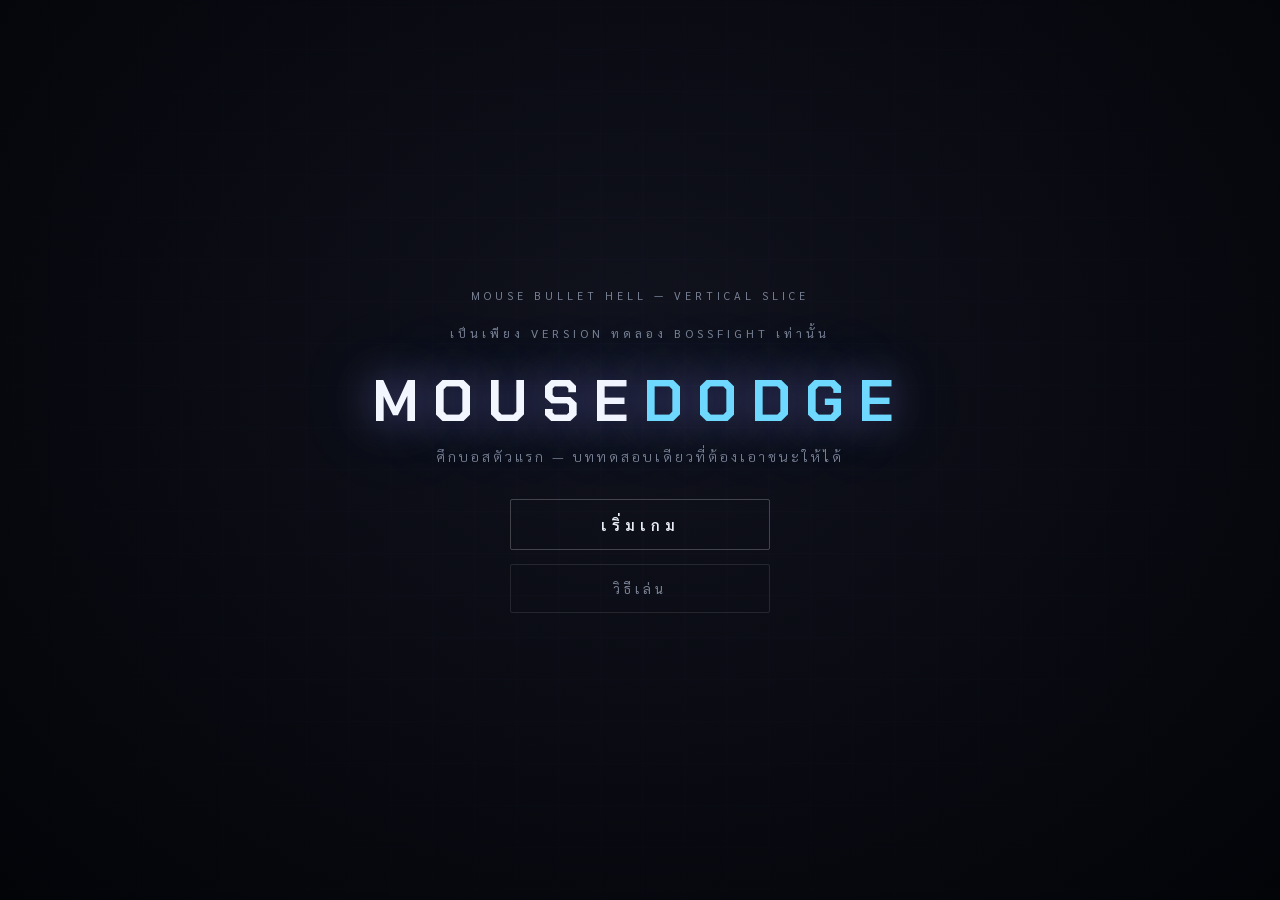
<file: backup/indexV4.html>
<!DOCTYPE html>
<html lang="th">

<head>
  <meta charset="UTF-8">
  <meta name="viewport" content="width=device-width, initial-scale=1.0, maximum-scale=1.0, user-scalable=no">
  <title>MOUSE DODGE — Vertical Slice</title>
  <style>
    @import url('https://fonts.googleapis.com/css2?family=Sarabun:wght@300;400;600;700&family=Chakra+Petch:wght@500;600;700&display=swap');

    :root {
      --bg: #05060a;
      --grid: rgba(140, 170, 255, 0.05);
      --accent: #6fd8ff;
      --accent2: #9b8cff;
      --danger: #ff4d5e;
      --warn: #ffb454;
      --text: #e7ecf6;
      --muted: #7a8296;
    }

    * {
      box-sizing: border-box;
    }

    html,
    body {
      margin: 0;
      padding: 0;
      overflow: hidden;
      background: var(--bg);
      color: var(--text);
      font-family: 'Sarabun', sans-serif;
      height: 100%;
      width: 100%;
      -webkit-user-select: none;
      user-select: none;
    }

    canvas {
      display: block;
      position: fixed;
      inset: 0;
      cursor: none;
    }

    /* ---------- full screen overlays ---------- */
    .screen {
      position: fixed;
      inset: 0;
      display: none;
      flex-direction: column;
      align-items: center;
      justify-content: center;
      gap: 22px;
      z-index: 30;
      text-align: center;
      background: radial-gradient(ellipse at 50% 40%, rgba(18, 20, 32, .88), rgba(3, 4, 8, .98));
    }

    .screen.active {
      display: flex;
    }

    .logo {
      font-family: 'Chakra Petch', sans-serif;
      font-weight: 700;
      font-size: 58px;
      letter-spacing: 14px;
      color: #f2f6ff;
      margin: 0;
      text-shadow: 0 0 40px rgba(155, 140, 255, .55), 0 0 90px rgba(111, 216, 255, .25);
    }

    .logo span {
      color: var(--accent);
    }

    .subtitle {
      color: var(--muted);
      letter-spacing: 3px;
      font-size: 14px;
      margin-top: -14px;
      font-weight: 300;
    }

    .btn-col {
      display: flex;
      flex-direction: column;
      gap: 14px;
      margin-top: 12px;
      min-width: 260px;
    }

    button.btn {
      background: transparent;
      border: 1px solid rgba(255, 255, 255, .22);
      color: var(--text);
      padding: 15px 20px;
      font-size: 15px;
      letter-spacing: 5px;
      font-family: 'Sarabun', sans-serif;
      font-weight: 600;
      cursor: pointer;
      transition: .22s ease;
      border-radius: 2px;
    }

    button.btn:hover {
      border-color: var(--accent);
      color: #fff;
      box-shadow: 0 0 24px rgba(111, 216, 255, .3);
      background: rgba(111, 216, 255, .06);
    }

    button.btn.ghost {
      border-color: rgba(255, 255, 255, .1);
      color: var(--muted);
      letter-spacing: 4px;
      font-weight: 400;
      font-size: 13px;
    }

    button.btn.ghost:hover {
      color: var(--text);
      border-color: rgba(255, 255, 255, .3);
      box-shadow: none;
      background: rgba(255, 255, 255, .03);
    }

    button.btn.danger:hover {
      border-color: var(--danger);
      box-shadow: 0 0 24px rgba(255, 77, 94, .3);
    }

    button.btn.gold:hover {
      border-color: var(--warn);
      box-shadow: 0 0 24px rgba(255, 180, 84, .35);
    }

    .controls-list {
      display: flex;
      flex-direction: column;
      gap: 16px;
      margin: 6px 0 8px;
    }

    .control-row {
      display: flex;
      align-items: center;
      gap: 18px;
      color: var(--muted);
      font-size: 14px;
      letter-spacing: .5px;
    }

    .key {
      border: 1px solid rgba(255, 255, 255, .3);
      padding: 7px 16px;
      border-radius: 4px;
      color: #fff;
      font-size: 12px;
      letter-spacing: 1.5px;
      min-width: 78px;
      text-align: center;
      font-family: 'Chakra Petch', sans-serif;
    }

    .eyebrow {
      font-size: 11px;
      letter-spacing: 4px;
      color: var(--muted);
      text-transform: uppercase;
    }

    .result-sub {
      color: var(--muted);
      font-size: 14px;
      letter-spacing: 1px;
      margin-top: -10px;
    }

    /* ---------- HUD ---------- */
    #hud {
      position: fixed;
      inset: 0;
      pointer-events: none;
      z-index: 15;
      display: none;
    }

    #hud.active {
      display: block;
    }

    #boss-bar-wrap {
      position: absolute;
      top: 28px;
      left: 50%;
      transform: translateX(-50%);
      display: flex;
      gap: 5px;
      flex-direction: column;
      align-items: center;
    }

    #boss-bar-wrap.phase-up {
      animation: phaseGlow .8s ease;
    }

    @keyframes phaseGlow {
      0% {
        transform: translateX(-50%) scale(1);
        filter: brightness(1);
      }

      40% {
        transform: translateX(-50%) scale(1.08);
        filter: brightness(2);
      }

      100% {
        transform: translateX(-50%) scale(1);
        filter: brightness(1);
      }
    }

    #boss-name {
      font-family: 'Chakra Petch', sans-serif;
      font-size: 11px;
      letter-spacing: 6px;
      color: rgba(230, 236, 255, .55);
      margin-bottom: 7px;
    }

    #boss-bar {
      width: 420px;
      height: 8px;

      background: rgba(255, 255, 255, .08);

      border-radius: 999px;

      overflow: hidden;

      box-shadow:
        inset 0 0 8px rgba(255, 255, 255, .05);
    }

    #boss-bar-fill {
      width: 100%;
      height: 100%;

      background: linear-gradient(90deg,
          #9b8cff,
          #6fd8ff);

      transform-origin: left;

      box-shadow:
        0 0 18px rgba(111, 216, 255, .45);

      transition: width .18s linear;
    }

    #lives {
      position: absolute;
      bottom: 28px;
      left: 32px;
      display: flex;
      gap: 9px;
    }

    .life {
      font-size: 20px;
      line-height: 20px;
      transition: .25s;
    }

    .life.hit {
      animation: lifeHit .35s ease;
    }

    @keyframes lifeHit {
      0% {
        transform: scale(1);
      }

      30% {
        transform: scale(1.6) rotate(-15deg);
      }

      60% {
        transform: scale(.8) rotate(10deg);
      }

      100% {
        transform: scale(1);
      }
    }

    .life.lost {
      opacity: .2;
      filter: grayscale(1);
    }

    #skill {
      position: absolute;
      bottom: 20px;
      right: 32px;
      width: 180px;
      pointer-events: none;
    }

    #skill-label {
      font-size: 12px;
      color: var(--muted);
      margin-bottom: 6px;
      letter-spacing: 1px;
    }

    #skill-bar {
      width: 100%;
      height: 10px;
      background: rgba(255, 255, 255, .15);
      border: 1px solid rgba(255, 255, 255, .2);
      border-radius: 999px;
      overflow: hidden;
    }

    #skill-fill {
      width: 100%;
      height: 100%;
      background: #46c8ff;
      transition: width .08s linear, background .2s;
      box-shadow: 0 0 10px rgba(70, 200, 255, .6);
    }

    #skill-text {
      margin-top: 6px;
      font-size: 12px;
      color: #fff;
    }


    #pause-btn {
      position: absolute;
      top: 26px;
      right: 32px;
      width: 26px;
      height: 26px;
      pointer-events: auto;
      cursor: pointer;
      opacity: .45;
      transition: .2s;
    }

    #pause-btn:hover {
      opacity: .9;
    }

    #flash {
      position: fixed;
      inset: 0;
      background: var(--danger);
      opacity: 0;
      pointer-events: none;
      z-index: 25;
    }

    #slowmo-veil {
      position: fixed;
      inset: 0;
      pointer-events: none;
      z-index: 8;
      opacity: 0;
      transition: opacity .25s;
      background: radial-gradient(circle at 50% 55%, transparent 38%, rgba(70, 120, 255, .14) 100%);
      box-shadow: inset 0 0 140px rgba(70, 110, 255, .25);
    }

    #intro-veil {
      position: fixed;
      inset: 0;
      z-index: 11;
      pointer-events: none;

      background: rgba(0, 0, 0, .45);

      opacity: 0;
      transition: opacity .6s ease;
    }

    #phase-title {
      position: fixed;
      top: 44%;
      left: 50%;
      transform: translate(-50%, -50%);
      z-index: 12;
      pointer-events: none;
      font-family: 'Chakra Petch', sans-serif;
      letter-spacing: 10px;

      font-size: 58px;
      font-weight: 700;
      letter-spacing: 14px;

      color: #fff;
      opacity: 0;
      text-align: center;

      text-shadow:
        0 0 18px rgba(255, 255, 255, .18),
        0 0 60px rgba(155, 140, 255, .45);
    }

    @media (max-width:640px) {
      .logo {
        font-size: 38px;
        letter-spacing: 8px;
      }

      .subtitle {
        font-size: 12px;
      }
    }
  </style>
</head>

<body>

  <canvas id="game"></canvas>
  <div id="flash"></div>
  <div id="slowmo-veil"></div>
  <div id="intro-veil"></div>
  <div id="phase-title"></div>

  <!-- MENU -->
  <div class="screen active" id="screen-menu">
    <div class="eyebrow">MOUSE BULLET HELL — VERTICAL SLICE</div>
    <div class="eyebrow" style="font-size: 12px;">เป็นเพียง Version ทดลอง Bossfight เท่านั้น</div>
    <h1 class="logo">MOUSE<span>DODGE</span></h1>
    <div class="subtitle">ศึกบอสตัวแรก — บททดสอบเดียวที่ต้องเอาชนะให้ได้</div>
    <div class="btn-col">
      <button class="btn" id="btn-start">เริ่มเกม</button>
      <button class="btn ghost" id="btn-howto">วิธีเล่น</button>
    </div>
  </div>

  <!-- HOW TO PLAY -->
  <div class="screen" id="screen-howto">
    <div class="eyebrow">การควบคุม</div>
    <div class="controls-list">
      <div class="control-row"><span class="key">เมาส์</span><span>ขยับตำแหน่ง</span></div>
      <div class="control-row"><span class="key">คลิกซ้าย</span><span>สกิล — ชะลอเวลา</span></div>
      <div class="control-row"><span class="key">SPACE</span><span>หยุดชั่วคราว</span></div>
    </div>
    <div class="btn-col">
      <button class="btn ghost" id="btn-howto-back">ย้อนกลับ</button>
    </div>
  </div>

  <!-- PAUSE -->
  <div class="screen" id="screen-pause">
    <div class="eyebrow">พักสายตาสักครู่</div>
    <h1 class="logo" style="font-size:34px;letter-spacing:8px;">หยุดชั่วคราว</h1>
    <div class="btn-col">
      <button class="btn" id="btn-resume">เล่นต่อ</button>
      <button class="btn ghost" id="btn-pause-menu">กลับเมนูหลัก</button>
    </div>
  </div>

  <!-- GAME OVER -->
  <div class="screen" id="screen-gameover">
    <div class="eyebrow">Boss ฝากข้อความถึงคุณ</div>
    <div id="gameover-quote" class="result-sub" style="
        font-size:30px;
        font-weight:700;
        color:#fff;
        margin-top:-6px;
        margin-bottom:12px;
        text-shadow:0 0 18px rgba(255,255,255,.15);
    ">
    </div>
    <div class="result-sub" id="gameover-sub">ไปได้ถึงเฟส 1</div>
    <div class="btn-col">
      <button class="btn danger" id="btn-retry">ลองอีกครั้ง</button>
      <button class="btn ghost" id="btn-gameover-menu">กลับเมนูหลัก</button>
    </div>
  </div>

  <!-- VICTORY -->
  <div class="screen" id="screen-victory">
    <div class="eyebrow">ผู้รอดชีวิต</div>
    <h1 class="logo" style="font-size:44px;color:#fff3c4;text-shadow:0 0 50px rgba(255,200,90,.55);">ชัยชนะ</h1>
    <div class="result-sub">เจ้าเอาชนะบอสตัวแรกได้แล้ว — ชัยชนะนี้เจ้าเป็นผู้ไขว่คว้ามันมาเอง</div>
    <div class="btn-col">
      <button class="btn gold" id="btn-victory-again">เล่นอีกครั้ง</button>
      <button class="btn ghost" id="btn-victory-menu">กลับเมนูหลัก</button>
    </div>
  </div>

  <!-- HUD -->
  <div id="hud">
    <div id="boss-bar-wrap">
      <div id="boss-name">EYE OF THE HOLLOW</div>

      <div id="boss-bar">
        <div id="boss-bar-fill"></div>
      </div>
    </div>
    <div id="lives"></div>

    <div id="skill">
      <div id="skill-label">SLOW MOTION</div>

      <div id="skill-bar">
        <div id="skill-fill"></div>
      </div>

      <div id="skill-text">READY</div>
    </div>

    <svg id="pause-btn" viewBox="0 0 24 24" fill="none">
      <rect x="6" y="4" width="4" height="16" rx="1" fill="white" />
      <rect x="14" y="4" width="4" height="16" rx="1" fill="white" />
    </svg>
  </div>

  <script>
    (function () {
      "use strict";

      /* ============================================================
         SETUP
      ============================================================ */
      const canvas = document.getElementById('game');
      const ctx = canvas.getContext('2d');
      let W = 0, H = 0, DPR = Math.min(window.devicePixelRatio || 1, 2);
      let arena = { left: 0, top: 0, right: 0, bottom: 0 };
      let vignetteGrad = null;
      let gridOffsetX = 0;
      let gridOffsetY = 0;
      let arenaGridColor = "#8f7bff";

      function resize() {
        W = window.innerWidth; H = window.innerHeight;
        canvas.width = W * DPR; canvas.height = H * DPR;
        canvas.style.width = W + 'px'; canvas.style.height = H + 'px';
        ctx.setTransform(DPR, 0, 0, DPR, 0, 0);
        arena.left = 0;
        arena.right = W;
        arena.top = 0;
        arena.bottom = H;
        boss.homeX = W / 2;
        vignetteGrad = ctx.createRadialGradient(W / 2, H * 0.55, H * 0.15, W / 2, H * 0.55, H * 0.75);
        vignetteGrad.addColorStop(0, 'rgba(0,0,0,0)');
        vignetteGrad.addColorStop(1, 'rgba(0,0,0,0.55)');
      }
      window.addEventListener('resize', resize);

      /* ============================================================
         STATE MACHINE
      ============================================================ */
      const SCREENS = ['menu', 'howto', 'pause', 'gameover', 'victory'];
      let appState = 'menu'; // menu | howto | playing | paused | gameover | victory

      function showScreen(id) {
        SCREENS.forEach(s => {
          document.getElementById('screen-' + s).classList.toggle('active', s === id);
        });
        document.getElementById('hud').classList.remove('active');
      }
      function showHud() {
        SCREENS.forEach(s => document.getElementById('screen-' + s).classList.remove('active'));
        document.getElementById('hud').classList.add('active');
      }

      /* ============================================================
         INPUT
      ============================================================ */
      const mouse = { x: innerWidth / 2, y: innerHeight * 0.7 };
      canvas.addEventListener('mousemove', e => { mouse.x = e.clientX; mouse.y = e.clientY; });
      canvas.addEventListener('touchmove', e => {
        if (e.touches[0]) { mouse.x = e.touches[0].clientX; mouse.y = e.touches[0].clientY; }
        e.preventDefault();
      }, { passive: false });

      window.addEventListener('mousedown', e => {
        if (e.button !== 0) return;
        if (appState === 'playing') tryActivateSkill();
      });
      window.addEventListener('touchstart', e => {
        if (appState === 'playing') tryActivateSkill();
      });

      window.addEventListener('keydown', e => {
        if (e.code === 'Space') {
          e.preventDefault();
          if (appState === 'playing') pauseGame();
          else if (appState === 'paused') resumeGame();
        }
      });

      document.getElementById('pause-btn').addEventListener('click', () => {
        if (appState === 'playing') pauseGame();
      });

      /* ============================================================
         MENU WIRING
      ============================================================ */
      document.getElementById('btn-start').onclick = () => startGame();
      document.getElementById('btn-howto').onclick = () => { appState = 'howto'; showScreen('howto'); };
      document.getElementById('btn-howto-back').onclick = () => { appState = 'menu'; showScreen('menu'); };
      document.getElementById('btn-resume').onclick = () => resumeGame();
      document.getElementById('btn-pause-menu').onclick = () => { appState = 'menu'; showScreen('menu'); };
      document.getElementById('btn-retry').onclick = () => startGame();
      document.getElementById('btn-gameover-menu').onclick = () => { appState = 'menu'; showScreen('menu'); };
      document.getElementById('btn-victory-again').onclick = () => startGame();
      document.getElementById('btn-victory-menu').onclick = () => { appState = 'menu'; showScreen('menu'); };

      function pauseGame() { appState = 'paused'; showScreen('pause'); }
      function resumeGame() { appState = 'playing'; showHud(); }

      /* ============================================================
         GLOBAL GAME VARIABLES
      ============================================================ */
      let bullets = [];
      let lasers = [];
      let particles = [];
      let trail = [];
      let shakeMag = 0, shakeTime = 0, shakeTotal = 0;
      let furthestPhase = 1;
      let lastTime = 0;
      let deathTimer = 0;
      let deathFade = 0;
      

      const DEATH_DURATION = 1600;

      const GAMEOVER_QUOTES = [
        "คิดว่าจะรอดเหรอ?",
        "อีกทีสิ 🙂",
        "แค่นี้เอง?",
        "ยังไม่ใช่...",
        "บอสยังอุ่นเครื่องอยู่เลย",
        "พลาดนิดเดียวเอง...มั้ง",
        "จะยอมแล้วเหรอ?",
        "ยังไม่ถึงเวลาชนะ",
        "เกือบแล้ว...จริง ๆ นะ",
        "เอาใหม่ ฉันรออยู่",

        "อ้าว... จบไวไปนะ 😏",
        "เมื่อกี้ตั้งใจใช่ไหม?",
        "นี่แค่เรียกน้ำย่อยเอง",
        "บอสยังไม่ทันกระพริบตาเลย",
        "อย่าเพิ่งกลับบ้านสิ 🤭",
        "เกือบทำให้ฉันตกใจแล้วนะ",
        "ยังไม่คันมือเลย",
        "อืม... เอาใหม่ดีกว่า",
        "ขอรอบที่จริงจังกว่านี้หน่อย",
        "เมื่อกี้ถือว่าอบอุ่นร่างกาย",
        "นายทำได้ดีกว่านี้นะ 🙂",
        "ฉันเชื่อว่านายจะกด 'ลองอีกครั้ง'",
        "แค่นี้ยังไม่พอให้ฉันแพ้หรอก",
        "อ๊ะ... โดนอีกแล้ว",
        "ใจเย็น ๆ แล้วลองใหม่",
        "รอบหน้าขอให้ได้นานกว่านี้นะ",
        "กระสุนยังเหลืออีกเพียบ",
        "ข้ายังรอเจ้าอยู่...",
        "คิดให้เร็วกว่านี้อีกนิด",
        "ฝีเท้ายังไม่ทันสายตาฉันเลย",
        "ไม่เป็นไร... ฉันรอได้ 😌",
        "ฮึ... น่าสนุกขึ้นแล้ว",
        "อย่าทำให้ฉันผิดหวังสิ",
        "แสดงฝีมือให้ดูอีกหน่อย",
        "นี่เหรอ... ผู้ท้าชิง?",
        "ยังมีแรงกด 'ลองอีกครั้ง' ใช่ไหม?",
        "ฉันยังไม่เบื่อหรอก",
        "คราวนี้คงไม่พลาด... ใช่ไหม?",
        "ครั้งนี้ฉันชนะ 😏",
        "ลุกขึ้นมาอีกสิ"
      ];

      /* ---- DEV / DEBUG (แก้ค่าตรงนี้เพื่อ debug ได้เลย) ---- */
      const DEV_GODMODE = false; // true = ผู้เล่นอมตะ ไม่โดนหิตแพ้เกม

      /* ---- TUNING ---- */
      const SLOWMO_SCALE = 0.32;
      const SLOWMO_DURATION = 1200;
      const SKILL_COOLDOWN = 10000;
      const GRAZE_RADIUS = 24;
      const GRAZE_REFUND = 150;
      const PHASE_TRANSITION_MS = 2100;
      const DEFEAT_MS = 2000;

      const player = {
        x: 0, y: 0, r: 9, hitR: 4,
        lives: 3, invuln: false, invulnTimer: 0,
        skillCooldown: 0, skillActive: false, skillTimer: 0
      };

      const boss = {
        x: 0, y: 0, homeX: 0, homeY: 150,
        r: 64, bob: 0,
        phaseIndex: 0, cycle: 0, beatIndex: 0,
        state: 'TELEGRAPH', timer: 0, currentBeat: null,
        eyeColor: '#8f7bff', eyeGlow: '#8f7bff',
        dashTargetX: null, dashFrom: 0, dashProgress: 1,
        pupilX: 0, pupilY: 0,

        introDone: false
      };

      /* ============================================================
         UTILITIES
      ============================================================ */
      function clamp(v, a, b) { return Math.max(a, Math.min(b, v)); }
      function lerp(a, b, t) { return a + (b - a) * t; }
      function dist(x1, y1, x2, y2) { return Math.hypot(x2 - x1, y2 - y1); }
      function angleTo(x1, y1, x2, y2) { return Math.atan2(y2 - y1, x2 - x1); }
      function rand(a, b) { return a + Math.random() * (b - a); }

      function arenaDifficulty() {
        const width = arena.right - arena.left;

        // อิงจอ Full HD
        const scale = width / 1868;

        // จำกัดไว้ระหว่าง 90% - 115%
        return clamp(scale, 0.9, 1.15);
      }

      function easeOutCubic(t) { return 1 - Math.pow(1 - t, 3); }
      function easeInOutQuad(t) { return t < 0.5 ? 2 * t * t : 1 - Math.pow(-2 * t + 2, 2) / 2; }

      function shake(mag, dur) { shakeMag = mag; shakeTime = dur; shakeTotal = dur; }

      function spawnParticles(x, y, color, count, speedRange, lifeRange, sizeRange) {
        for (let i = 0; i < count; i++) {
          const a = rand(0, Math.PI * 2);
          const sp = rand(speedRange[0], speedRange[1]);
          particles.push({
            x, y, vx: Math.cos(a) * sp, vy: Math.sin(a) * sp,
            life: 0, maxLife: rand(lifeRange[0], lifeRange[1]),
            size: rand(sizeRange[0], sizeRange[1]), color
          });
        }
      }

      /* ============================================================
         BULLETS
      ============================================================ */
      function spawnBullet(o) {
        bullets.push({
          x: o.x, y: o.y, vx: o.vx, vy: o.vy, r: o.r || 6,
          color: o.color || '#ff8a6a', glow: o.glow || o.color || '#ff8a6a',
          type: o.type || 'normal',
          turnRate: o.turnRate || 0, speed: o.speed || Math.hypot(o.vx, o.vy),
          life: 0, maxLife: o.maxLife || 6000, grazed: false
        });
      }

      function updateBullets(dtS) {
        for (let i = bullets.length - 1; i >= 0; i--) {
          const b = bullets[i];
          b.life += dtS;
          if (b.type === 'homing') {
            const desired = angleTo(b.x, b.y, player.x, player.y);
            const cur = Math.atan2(b.vy, b.vx);
            let diff = desired - cur;
            while (diff > Math.PI) diff -= Math.PI * 2;
            while (diff < -Math.PI) diff += Math.PI * 2;
            const maxTurn = b.turnRate * (dtS / 16.6667);
            const na = cur + clamp(diff, -maxTurn, maxTurn);
            b.vx = Math.cos(na) * b.speed; b.vy = Math.sin(na) * b.speed;
          }
          b.x += b.vx * (dtS / 16.6667);
          b.y += b.vy * (dtS / 16.6667);

          const outOfBounds = b.x < arena.left - 60 || b.x > arena.right + 60 || b.y < arena.top - 60 || b.y > arena.bottom + 80;
          if (outOfBounds || b.life > b.maxLife) { bullets.splice(i, 1); continue; }

          if (!player.invuln && appState === 'playing') {
            const d = dist(b.x, b.y, player.x, player.y);
            if (d < b.r + player.hitR) { hitPlayer(); bullets.splice(i, 1); continue; }
            if (!b.grazed && d < b.r + GRAZE_RADIUS) {
              b.grazed = true;
              player.skillCooldown = Math.max(0, player.skillCooldown - GRAZE_REFUND);
              spawnParticles(b.x, b.y, '#bfe9ff', 3, [0.4, 1.2], [220, 380], [1, 2.5]);
            }
          }
        }
      }

      function drawBullets() {
        for (const b of bullets) {
          ctx.save();
          ctx.shadowBlur = 14; ctx.shadowColor = b.glow;
          ctx.fillStyle = b.color;
          ctx.beginPath(); ctx.arc(b.x, b.y, b.r, 0, Math.PI * 2); ctx.fill();
          ctx.shadowBlur = 0;
          ctx.fillStyle = 'rgba(255,255,255,.55)';
          ctx.beginPath(); ctx.arc(b.x - b.r * 0.28, b.y - b.r * 0.28, b.r * 0.32, 0, Math.PI * 2); ctx.fill();
          ctx.restore();
        }
      }

      /* ============================================================
         LASERS
      ============================================================ */
      function spawnLaser(o) {
        lasers.push({
          ox: o.ox, oy: o.oy, angleStart: o.angleStart, angleEnd: o.angleEnd,
          width: o.width || 16, sweepDuration: o.sweepDuration, elapsed: 0,
          active: true, hitCooldown: 0
        });
      }
      function updateLasers(dtS) {
        for (let i = lasers.length - 1; i >= 0; i--) {
          const l = lasers[i];
          l.elapsed += dtS;
          const t = clamp(l.elapsed / l.sweepDuration, 0, 1);
          const curAngle = lerp(l.angleStart, l.angleEnd, easeInOutQuad(t));
          l.curAngle = curAngle;
          if (!player.invuln && appState === 'playing') {
            const px = player.x - l.ox, py = player.y - l.oy;
            const dirx = Math.cos(curAngle), diry = Math.sin(curAngle);
            const proj = px * dirx + py * diry;
            if (proj > 0) {
              const closestX = l.ox + dirx * proj, closestY = l.oy + diry * proj;
              const d = dist(player.x, player.y, closestX, closestY);
              if (d < l.width / 2 + player.hitR) hitPlayer();
            }
          }
          if (t >= 1) lasers.splice(i, 1);
        }
      }
      function drawLasers() {
        for (const l of lasers) {
          const len = 1400;
          const ex = l.ox + Math.cos(l.curAngle) * len, ey = l.oy + Math.sin(l.curAngle) * len;
          const grad = ctx.createLinearGradient(l.ox, l.oy, ex, ey);
          grad.addColorStop(0, 'rgba(255,90,110,0.95)');
          grad.addColorStop(0.06, 'rgba(255,120,130,0.9)');
          grad.addColorStop(1, 'rgba(255,60,80,0)');
          ctx.save();
          ctx.strokeStyle = grad;
          ctx.lineWidth = l.width;
          ctx.lineCap = 'round';
          ctx.shadowBlur = 22; ctx.shadowColor = '#ff4d5e';
          ctx.beginPath(); ctx.moveTo(l.ox, l.oy); ctx.lineTo(ex, ey); ctx.stroke();
          ctx.lineWidth = l.width * 0.32;
          ctx.strokeStyle = 'rgba(255,235,235,0.9)';
          ctx.shadowBlur = 8;
          ctx.beginPath(); ctx.moveTo(l.ox, l.oy); ctx.lineTo(ex, ey); ctx.stroke();
          ctx.restore();
        }
      }

      /* ============================================================
         PARTICLES
      ============================================================ */
      function updateParticles(dtS) {
        for (let i = particles.length - 1; i >= 0; i--) {
          const p = particles[i];
          p.life += dtS;
          if (p.life > p.maxLife) { particles.splice(i, 1); continue; }
          p.x += p.vx * (dtS / 16.6667); p.y += p.vy * (dtS / 16.6667);
          p.vx *= 0.965; p.vy *= 0.965;
        }
      }
      function drawParticles() {
        for (const p of particles) {
          const t = 1 - p.life / p.maxLife;
          ctx.save();
          ctx.globalAlpha = Math.max(0, t);
          ctx.fillStyle = p.color;
          ctx.shadowBlur = 10; ctx.shadowColor = p.color;
          ctx.beginPath(); ctx.arc(p.x, p.y, p.size * t + 0.4, 0, Math.PI * 2); ctx.fill();
          ctx.restore();
        }
      }

      /* ============================================================
         ATTACK BEAT FACTORY
      ============================================================ */
      function beatRingBurst(o) {
        const rings = o.rings || 2, count = o.count || 22, speed = o.speed || 2.3, ringGap = o.ringGap || 220;
        return {
          telegraph: o.telegraph || 950, attackDuration: (rings - 1) * ringGap + 320, recovery: o.recovery || 800,
          telegraphKind: 'burst', data: {},
          prep() { },
          onAttackStart(bs) { fireRing(bs, count, speed, 0); },
          onAttackTick(elapsed, dtS, bs) {
            for (let r = 1; r < rings; r++) {
              const t = r * ringGap;
              if (!this._fired) this._fired = {};
              if (elapsed >= t && !this._fired[r]) { this._fired[r] = true; fireRing(bs, count, speed + r * 0.28, r * 0.22); }
            }
          },
          drawTelegraph(c, bs, p) {
            const rad = 20 + p * 85;
            c.save(); c.globalAlpha = 0.35 * p; c.strokeStyle = '#ffb454'; c.lineWidth = 2.5;
            c.shadowBlur = 14; c.shadowColor = '#ffb454';
            c.beginPath(); c.arc(bs.x, bs.y, rad, 0, Math.PI * 2); c.stroke(); c.restore();
          }
        };
      }
      function fireRing(bs, count, speed, rotOffset) {
        const bulletCount = Math.round(count * arenaDifficulty());
        for (let i = 0; i < bulletCount; i++) {
          const a = rotOffset + (Math.PI * 2 / bulletCount) * i;
          spawnBullet({ x: bs.x, y: bs.y, vx: Math.cos(a) * speed, vy: Math.sin(a) * speed, r: 6, color: '#ff8a6a', glow: '#ff8a6a' });
        }
      }

      function beatAimedVolley(o) {
        const count = o.count || 4, spacing = o.spacingMs || 180, speed = o.speed || 4.3;
        return {
          telegraph: o.telegraph || 750, attackDuration: count * spacing + 90, recovery: o.recovery || 800,
          telegraphKind: 'aim', data: {},
          prep(bs, pl) { this.data.angle = angleTo(bs.x, bs.y, pl.x, pl.y); },
          onAttackStart() { this._fired = 0; this._acc = 0; },
          onAttackTick(elapsed, dtS, bs, pl) {
            if (this._fired === undefined) this._fired = 0;
            while (this._fired < count && elapsed >= this._fired * spacing) {
              const a = angleTo(bs.x, bs.y, pl.x, pl.y);
              spawnBullet({ x: bs.x, y: bs.y, vx: Math.cos(a) * speed, vy: Math.sin(a) * speed, r: 6.5, color: '#ff5f7a', glow: '#ff5f7a' });
              this._fired++;
            }
          },
          drawTelegraph(c, bs, p) {
            const a = angleTo(bs.x, bs.y, player.x, player.y);
            this.data.angle = a;
            c.save(); c.globalAlpha = 0.32 * p; c.strokeStyle = '#ff5f7a'; c.lineWidth = 2;
            c.setLineDash([6, 10]); c.shadowBlur = 10; c.shadowColor = '#ff5f7a';
            c.beginPath(); c.moveTo(bs.x, bs.y); c.lineTo(bs.x + Math.cos(a) * 900, bs.y + Math.sin(a) * 900); c.stroke();
            c.restore();
          }
        };
      }

      function beatSpiralStream(o) {
        const dur = o.duration || 3000, rate = o.rate || 80, speed = o.speed || 2.6, rot = o.rotSpeed || 0.055, arms = o.arms || 3;
        return {
          telegraph: o.telegraph || 700, attackDuration: dur, recovery: o.recovery || 750,
          telegraphKind: 'spiral', data: {},
          prep() { this._ang = rand(0, Math.PI * 2); this._acc = 0; },
          onAttackStart() { this._acc = 0; },
          onAttackTick(elapsed, dtS, bs) {
            this._ang += rot * (dtS / 16.6667);
            this._acc += dtS;
            while (this._acc >= rate) {
              this._acc -= rate;
              for (let i = 0; i < arms; i++) {
                const a = this._ang + (Math.PI * 2 / arms) * i;
                spawnBullet({ x: bs.x, y: bs.y, vx: Math.cos(a) * speed, vy: Math.sin(a) * speed, r: 5.5, color: '#c39dff', glow: '#c39dff' });
              }
            }
          },
          drawTelegraph(c, bs, p) {
            c.save(); c.globalAlpha = 0.3 * p; c.strokeStyle = '#c39dff'; c.lineWidth = 2;
            c.shadowBlur = 12; c.shadowColor = '#c39dff';
            c.beginPath(); c.arc(bs.x, bs.y, 18 + p * 36, 0, Math.PI * 2); c.stroke(); c.restore();
          }
        };
      }

      function beatLaserSweep(o) {
        const arcSpan = o.arcSpan || 2.8, sweepDuration = o.sweepDuration || 1120, width = o.width || 20;
        const dir = o.reverse ? -1 : 1;
        return {
          telegraph: o.telegraph || 1300, attackDuration: sweepDuration, recovery: o.recovery || 850,
          telegraphKind: 'laser', data: {},
          prep(bs, pl) {
            const aim = angleTo(bs.x, bs.y, pl.x, pl.y);
            this.data.angleStart = aim - (arcSpan / 2) * dir;
            this.data.angleEnd = aim + (arcSpan / 2) * dir;
          },
          onAttackStart(bs) {
            spawnLaser({ ox: bs.x, oy: bs.y, angleStart: this.data.angleStart, angleEnd: this.data.angleEnd, width, sweepDuration });
          },
          onAttackTick() { },
          drawTelegraph(c, bs, p) {
            c.save(); c.globalAlpha = 0.22 * p;
            c.fillStyle = '#ff4d5e';
            c.beginPath(); c.moveTo(bs.x, bs.y);
            c.arc(bs.x, bs.y, 900, this.data.angleStart, this.data.angleEnd, this.data.angleEnd < this.data.angleStart);
            c.closePath(); c.fill(); c.restore();
          }
        };
      }

      function beatHomingOrbs(o) {
        const count = o.count || 6, speed = o.speed || 1.9, turnRate = o.turnRate || 0.035;
        return {
          telegraph: o.telegraph || 800, attackDuration: 220, recovery: o.recovery || 800,
          telegraphKind: 'homing', data: {},
          prep() { },
          onAttackStart(bs) {
            for (let i = 0; i < count; i++) {
              const a = rand(0, Math.PI * 2);
              spawnBullet({
                x: bs.x, y: bs.y, vx: Math.cos(a) * speed, vy: Math.sin(a) * speed, r: 6,
                color: '#ff9dd6', glow: '#ff9dd6', type: 'homing', turnRate, speed, maxLife: 5200
              });
            }
          },
          onAttackTick() { },
          drawTelegraph(c, bs, p) {
            c.save(); c.globalAlpha = 0.4 * p; c.fillStyle = '#ff9dd6'; c.shadowBlur = 14; c.shadowColor = '#ff9dd6';
            for (let i = 0; i < 6; i++) {
              const a = (Math.PI * 2 / 6) * i + p * 2;
              c.beginPath(); c.arc(bs.x + Math.cos(a) * (bs.r + 14), bs.y + Math.sin(a) * (bs.r + 14), 3, 0, Math.PI * 2); c.fill();
            }
            c.restore();
          }
        };
      }

      function beatBulletWall(o) {
        const gapWidth = o.gapWidth || 90, gapCount = o.gapCount || 1, speed = o.speed || 2.6, rows = o.rows || 2, rowGap = o.rowGap || 430;
        return {
          telegraph: o.telegraph || 950, attackDuration: (rows - 1) * rowGap + 260, recovery: o.recovery || 800,
          telegraphKind: 'wall', data: { gaps: [] },
          prep() {
            this.data.gaps = [];
            for (let i = 0; i < gapCount; i++) this.data.gaps.push(rand(arena.left + 60, arena.right - 60));
          },
          onAttackStart() { this._rowsFired = 0; },
          onAttackTick(elapsed, dtS, bs) {
            if (this._rowsFired === undefined) this._rowsFired = 0;
            while (this._rowsFired < rows && elapsed >= this._rowsFired * rowGap) {
              fireWallRow(this.data.gaps, gapWidth, speed, this._rowsFired % 2 === 1);
              this._rowsFired++;
            }
          },
          drawTelegraph(c, bs, p) {
            c.save();
            const step = 34;
            for (let x = arena.left; x < arena.right; x += step) {
              const inGap = this.data.gaps.some(g => Math.abs(x - g) < gapWidth / 2);
              if (!inGap) {
                c.globalAlpha = 0.22 * p; c.fillStyle = '#ffb454';
                c.fillRect(x, arena.top, step - 4, 26);
              }
            }
            c.restore();
          }
        };
      }
      function fireWallRow(gaps, gapWidth, speed, shift) {
        const step = 30;
        for (let x = arena.left; x < arena.right; x += step) {
          const inGap = gaps.some(g => Math.abs(x - g) < gapWidth / 2);
          if (inGap) continue;
          spawnBullet({ x: x + (shift ? step / 2 : 0), y: arena.top - 10, vx: 0, vy: speed, r: 6, color: '#ffb454', glow: '#ffb454' });
        }
      }

      function combine(subBeats, overrides) {
        overrides = overrides || {};
        return {
          telegraph: overrides.telegraph !== undefined ? overrides.telegraph : Math.max(...subBeats.map(b => b.telegraph)),
          attackDuration: overrides.attackDuration !== undefined ? overrides.attackDuration : Math.max(...subBeats.map(b => b.attackDuration)),
          recovery: overrides.recovery !== undefined ? overrides.recovery : Math.max(...subBeats.map(b => b.recovery)),
          telegraphKind: 'combo',
          prep(bs, pl) { subBeats.forEach(b => b.prep && b.prep(bs, pl)); },
          onAttackStart(bs, pl) { subBeats.forEach(b => { b._fired = 0; b._rowsFired = 0; b.onAttackStart && b.onAttackStart(bs, pl); }); },
          onAttackTick(elapsed, dtS, bs, pl) { subBeats.forEach(b => { if (b.onAttackTick) b.onAttackTick(elapsed, dtS, bs, pl); }); },
          drawTelegraph(c, bs, p) { subBeats.forEach(b => b.drawTelegraph && b.drawTelegraph(c, bs, p)); }
        };
      }

      /* ============================================================
         PHASE DATA
      ============================================================ */
      let PHASES = [];
      function buildPhases() {
        PHASES = [
          // ===== PHASE 1 =====
          {
            cycles: 3,
            beats: [
              combine([
                beatRingBurst({
                  count: 36,
                  speed: 3.3,
                  rings: 3,
                  ringGap: 150,
                  telegraph: 650
                }),
                beatAimedVolley({
                  count: 8,
                  spacingMs: 90,
                  speed: 5.5,
                  telegraph: 650
                })
              ], { recovery: 250 }),

              beatHomingOrbs({
                count: 10,
                speed: 2.5,
                turnRate: 0.06,
                telegraph: 600,
                recovery: 250
              })
            ]
          },

          // ===== PHASE 2 =====
          {
            cycles: 3,
            beats: [
              combine([
                beatLaserSweep({
                  telegraph: 700,
                  sweepDuration: 850,
                  arcSpan: 3.1,
                  width: 24
                }),
                beatRingBurst({
                  count: 38,
                  speed: 3.4,
                  rings: 3,
                  ringGap: 140,
                  telegraph: 700
                })
              ], { recovery: 250 }),

              beatBulletWall({
                gapWidth: 55,
                gapCount: 1,
                speed: 3.1,
                rows: 5,
                rowGap: 220,
                telegraph: 650,
                recovery: 250
              }),

              combine([
                beatSpiralStream({
                  duration: 3200,
                  rate: 35,
                  speed: 3.4,
                  arms: 4,
                  rotSpeed: 0.085,
                  telegraph: 600
                }),

              ], { recovery: 250 })
            ]
          },

          // ===== PHASE 3 =====
          {
            cycles: 3,
            beats: [
              combine([
                beatLaserSweep({
                  telegraph: 650,
                  sweepDuration: 800,
                  arcSpan: 3.2,
                  width: 24
                }),
                beatHomingOrbs({
                  count: 10,
                  speed: 2.6,
                  turnRate: 0.06,
                  telegraph: 650
                })
              ], { recovery: 220 }),

              combine([
                beatBulletWall({
                  gapWidth: 50,
                  gapCount: 2,
                  speed: 3.2,
                  rows: 5,
                  rowGap: 200,
                  telegraph: 600
                }),

              ], { recovery: 220 }),

              beatLaserSweep({
                telegraph: 700,
                sweepDuration: 850,
                arcSpan: 3.1,
                width: 24
              }),
            ]
          },

          // ===== PHASE 4 =====
          {
            cycles: 3,
            beats: [
              combine([
                beatLaserSweep({
                  telegraph: 600,
                  sweepDuration: 780,
                  arcSpan: 3.2,
                  width: 26
                }),
                beatLaserSweep({
                  telegraph: 600,
                  sweepDuration: 780,
                  arcSpan: 3.2,
                  reverse: true,
                  width: 26
                })
              ], { recovery: 200 }),

              combine([
                beatSpiralStream({
                  duration: 3500,
                  rate: 35,
                  speed: 3.4,
                  arms: 4,
                  rotSpeed: 0.095,
                  telegraph: 550
                }),
                beatAimedVolley({
                  count: 10,
                  spacingMs: 80,
                  speed: 5.8,
                  telegraph: 550
                })
              ], { recovery: 200 }),

              combine([
                beatBulletWall({
                  gapWidth: 45,
                  gapCount: 2,
                  speed: 3.3,
                  rows: 6,
                  rowGap: 180,
                  telegraph: 550
                }),
                beatHomingOrbs({
                  count: 12,
                  speed: 2.7,
                  turnRate: 0.065,
                  telegraph: 550
                })
              ], { recovery: 200 })
            ]
          },

          // ===== PHASE 5 =====
          {
            cycles: 4,
            beats: [
              combine([
                beatRingBurst({
                  count: 42,
                  speed: 3.6,
                  rings: 4,
                  ringGap: 130,
                  telegraph: 500
                }),
                beatAimedVolley({
                  count: 10,
                  spacingMs: 70,
                  speed: 6.0,
                  telegraph: 500
                })
              ], { recovery: 180 }),

              combine([
                beatLaserSweep({
                  telegraph: 500,
                  sweepDuration: 700,
                  arcSpan: 3.3,
                  width: 28
                }),
                beatLaserSweep({
                  telegraph: 500,
                  sweepDuration: 700,
                  arcSpan: 3.3,
                  reverse: true,
                  width: 28
                })
              ], { recovery: 180 }),

              combine([
                beatBulletWall({
                  gapWidth: 40,
                  gapCount: 2,
                  speed: 3.5,
                  rows: 6,
                  rowGap: 170,
                  telegraph: 500
                }),
                beatHomingOrbs({
                  count: 14,
                  speed: 2.8,
                  turnRate: 0.07,
                  telegraph: 500
                })
              ], { recovery: 180 }),

              combine([
                beatSpiralStream({
                  duration: 3800,
                  rate: 32,
                  speed: 3.6,
                  arms: 5,
                  rotSpeed: 0.10,
                  telegraph: 500
                }),
              ], { recovery: 180 })
            ]
          }
        ];
      }

      /* ============================================================
         BOSS SCHEDULER
      ============================================================ */
      let victoryPending = false;

      function eyeColorFor(kind) {
        switch (kind) {
          case 'burst': return '#ffb454';
          case 'aim': return '#ff5f7a';
          case 'spiral': return '#c39dff';
          case 'laser': return '#ff4d5e';
          case 'homing': return '#ff9dd6';
          case 'wall': return '#ffb454';
          case 'combo': return '#ff6d6d';
          default: return '#8f7bff';
        }
      }

      function enterTelegraph() {
        boss.state = 'TELEGRAPH'; boss.timer = 0;
        boss.currentBeat = PHASES[boss.phaseIndex].beats[boss.beatIndex];
        boss.currentBeat.prep && boss.currentBeat.prep(boss, player);
        boss.eyeColor = eyeColorFor(boss.currentBeat.telegraphKind);
      }
      function enterAttack() {
        boss.state = 'ATTACK'; boss.timer = 0;
        boss.currentBeat.onAttackStart && boss.currentBeat.onAttackStart(boss, player);
      }
      function enterRecovery() {
        boss.state = 'RECOVERY'; boss.timer = 0;
        boss.eyeColor = '#8f7bff';
        if (boss.phaseIndex >= 2) {
          boss.dashFrom = boss.x;
          boss.dashTargetX = clamp(
            boss.homeX + rand(-220, 220),
            180,
            W - 180
          );
          boss.dashProgress = 0;
        }
      }
      function advanceBeat() {
        boss.beatIndex++;
        if (boss.beatIndex >= PHASES[boss.phaseIndex].beats.length) {
          boss.beatIndex = 0; boss.cycle++;
          if (boss.cycle >= PHASES[boss.phaseIndex].cycles) {
            if (boss.phaseIndex >= PHASES.length - 1) { startDefeat(); return; }
            enterPhaseTransition(); return;
          }
        }
        enterTelegraph();
      }
      function enterPhaseTransition() {
        boss.state = 'PHASE_TRANSITION'; boss.timer = 0;
        boss.eyeColor = '#ffffff';
        shake(12, 480);
        showPhaseTitle('เฟส ' + (boss.phaseIndex + 2));

        const bossBar = document.getElementById("boss-bar-wrap");
        bossBar.classList.add("phase-up");
        setTimeout(() => {
          bossBar.classList.remove("phase-up");
        }, 800);
      }
      function startDefeat() {
        boss.state = 'DEFEATED'; boss.timer = 0;
        shake(20, 900);
        spawnParticles(boss.x, boss.y, '#ffffff', 70, [1.5, 6], [600, 1200], [1.5, 4.5]);
        spawnParticles(boss.x, boss.y, '#8f7bff', 50, [0.5, 3], [800, 1400], [2, 5]);
      }

      function updateBoss(dtS) {
        boss.bob += dtS * 0.0022;
        arenaGridColor = lerpColor(
          arenaGridColor,
          boss.eyeColor,
          0.08
        );
        boss.homeY = 120;
        let targetX = boss.homeX;
        if (boss.dashTargetX !== null && boss.dashProgress < 1) {
          boss.dashProgress = clamp(boss.dashProgress + dtS / 650, 0, 1);
          targetX = lerp(boss.dashFrom, boss.dashTargetX, easeInOutQuad(boss.dashProgress));
          boss.homeX = boss.dashTargetX;
        } else {
          targetX = boss.homeX;
        }
        boss.x = lerp(boss.x || targetX, targetX, 0.12);
        boss.y = boss.homeY + Math.sin(boss.bob) * 7;

        const pdx = player.x - boss.x, pdy = player.y - boss.y;
        const plen = Math.hypot(pdx, pdy) || 1;
        boss.pupilX = (pdx / plen) * 9; boss.pupilY = (pdy / plen) * 9;

        if (boss.state === 'DEFEATED') {
          boss.timer += dtS;
          if (boss.timer >= DEFEAT_MS && !victoryPending) {
            victoryPending = true;
            appState = 'victory'; showScreen('victory');
          }
          return;
        }

        boss.timer += dtS;
        // ===== INTRO =====
        if (boss.state === "INTRO") {

          // แสดงชื่อบอสครั้งเดียว
          if (boss.timer >= 900 && !boss.introDone) {
            boss.introDone = true;
            showPhaseTitle("EYE OF THE HOLLOW");
          }

          // จบ Intro
          if (boss.timer >= 3000) {
            enterTelegraph();
            appState = "playing";
          }

          return;
        }

        switch (boss.state) {
          case 'TELEGRAPH':
            if (boss.timer >= boss.currentBeat.telegraph) enterAttack();
            break;
          case 'ATTACK':
            boss.currentBeat.onAttackTick && boss.currentBeat.onAttackTick(boss.timer, dtS, boss, player);
            if (boss.timer >= boss.currentBeat.attackDuration) enterRecovery();
            break;
          case 'RECOVERY':
            if (boss.timer >= boss.currentBeat.recovery) advanceBeat();
            break;
          case 'PHASE_TRANSITION':
            if (boss.timer >= PHASE_TRANSITION_MS) {
              boss.phaseIndex++; boss.cycle = 0; boss.beatIndex = 0;
              furthestPhase = Math.max(furthestPhase, boss.phaseIndex + 1);
              enterTelegraph();
            }
            break;
        }
      }

      function bossProgress() {
        // 0..1 overall
        const phaseFrac = boss.state === 'PHASE_TRANSITION' ? 1 :
          (boss.cycle + (boss.beatIndex / (PHASES[boss.phaseIndex].beats.length))) / PHASES[boss.phaseIndex].cycles;
        return { phaseIndex: boss.phaseIndex, phaseFrac: clamp(phaseFrac, 0, 1) };
      }

      /* ============================================================
         BOSS RENDER
      ============================================================ */
      function drawBoss() {
        const r = boss.r;
        ctx.save();
        let drawX = boss.x;
        let drawY = boss.y;
        let alpha = 1;

        if (boss.state === "INTRO") {

          const p = easeOutCubic(
            clamp(boss.timer / 1200, 0, 1)
          );

          drawY = boss.y - 80 + (80 * p);
          alpha = p;
        }

        ctx.translate(drawX, drawY);
        ctx.globalAlpha = alpha;

        // ===== INTRO EFFECT =====
        let introScale = 1;
        let introAlpha = 1;

        if (boss.state === "INTRO") {

          const p = clamp(boss.timer / 1000, 0, 1);

          introScale = 0.15 + easeOutCubic(p) * 0.85;
          introAlpha = p;
        }

        // outer glow ring
        ctx.save();
        ctx.globalAlpha = 0.5 * alpha;
        ctx.strokeStyle = boss.eyeColor; ctx.lineWidth = 2;
        ctx.shadowBlur = 30 * alpha;
        ctx.shadowColor = boss.eyeColor;
        ctx.beginPath(); ctx.arc(0, 0, r + 10, 0, Math.PI * 2); ctx.stroke();
        ctx.restore();

        // iris body
        const g = ctx.createRadialGradient(-r * 0.25, -r * 0.25, 4, 0, 0, r);
        g.addColorStop(0, shadeColor(boss.eyeColor, 40));
        g.addColorStop(0.55, boss.eyeColor);
        g.addColorStop(1, '#1a1330');
        ctx.fillStyle = g;
        ctx.beginPath(); ctx.arc(0, 0, r, 0, Math.PI * 2); ctx.fill();

        // pupil
        ctx.fillStyle = '#0a0714';
        ctx.beginPath(); ctx.arc(boss.pupilX, boss.pupilY, r * 0.36, 0, Math.PI * 2); ctx.fill();
        ctx.fillStyle = 'rgba(255,255,255,.75)';
        ctx.beginPath(); ctx.arc(boss.pupilX - r * 0.1, boss.pupilY - r * 0.1, r * 0.09, 0, Math.PI * 2); ctx.fill();

        ctx.restore();

        // telegraph fx (world space, not eye-local)
        if (boss.state === 'TELEGRAPH' && boss.currentBeat && boss.currentBeat.drawTelegraph) {
          const p = easeOutCubic(clamp(boss.timer / boss.currentBeat.telegraph, 0, 1));
          boss.currentBeat.drawTelegraph(ctx, boss, p);
        }

        // defeat effect
        if (boss.state === 'DEFEATED') {
          const t = clamp(boss.timer / DEFEAT_MS, 0, 1);
          ctx.save();
          ctx.globalAlpha = 1 - t;
          ctx.translate(boss.x, boss.y);
          ctx.strokeStyle = '#fff'; ctx.lineWidth = 2; ctx.shadowBlur = 20; ctx.shadowColor = '#fff';
          ctx.beginPath(); ctx.arc(0, 0, r * (1 + t * 0.6), 0, Math.PI * 2); ctx.stroke();
          ctx.restore();
        }
      }

      function shadeColor(hex, amt) {
        const num = parseInt(hex.slice(1), 16);
        let r = (num >> 16) + amt, g = ((num >> 8) & 0xff) + amt, b = (num & 0xff) + amt;
        r = clamp(r, 0, 255) | 0; g = clamp(g, 0, 255) | 0; b = clamp(b, 0, 255) | 0;
        return '#' + (1 << 24 | r << 16 | g << 8 | b).toString(16).slice(1);
      }

      function lerpColor(a, b, t) {

        const ar = parseInt(a.substr(1, 2), 16);
        const ag = parseInt(a.substr(3, 2), 16);
        const ab = parseInt(a.substr(5, 2), 16);

        const br = parseInt(b.substr(1, 2), 16);
        const bg = parseInt(b.substr(3, 2), 16);
        const bb = parseInt(b.substr(5, 2), 16);

        const rr = Math.round(lerp(ar, br, t));
        const rg = Math.round(lerp(ag, bg, t));
        const rb = Math.round(lerp(ab, bb, t));

        return "#" +
          rr.toString(16).padStart(2, "0") +
          rg.toString(16).padStart(2, "0") +
          rb.toString(16).padStart(2, "0");
      }

      /* ============================================================
         PLAYER
      ============================================================ */
      function updatePlayer(dtReal) {
        const tx = clamp(mouse.x, arena.left + player.r, arena.right - player.r);
        const ty = clamp(mouse.y, arena.top + player.r, arena.bottom - player.r);
        player.x = lerp(player.x || tx, tx, 0.32);
        player.y = lerp(player.y || ty, ty, 0.32);

        if (appState === "playing") {

          trail.push({
            x: player.x,
            y: player.y,
            life: 0
          });

          if (trail.length > 10) {
            trail.shift();
          }

          trail.forEach(t => {
            t.life += dtReal;
          });

        }

        if (player.invuln) {
          player.invulnTimer += dtReal;
          if (player.invulnTimer > 1100) player.invuln = false;
        }

        if (appState === "playing") {
          if (player.skillActive) {
            player.skillTimer += dtReal;
            if (player.skillTimer >= SLOWMO_DURATION) {
              player.skillActive = false;
              player.skillCooldown = SKILL_COOLDOWN;
            }
          } else if (player.skillCooldown > 0) {

            player.skillCooldown = Math.max(
              0,
              player.skillCooldown - dtReal
            );
          }
        }
      }

      function tryActivateSkill() {
        if (player.skillActive || player.skillCooldown > 0) return;
        player.skillActive = true; player.skillTimer = 0;
        spawnParticles(player.x, player.y, '#6fd8ff', 18, [1, 3.5], [300, 500], [1.5, 3]);
      }

      function hitPlayer() {
        if (DEV_GODMODE) return;

        if (player.invuln) return;

        player.lives--;

        // Animation หัวใจที่เสีย
        const hearts = document.querySelectorAll("#lives .life");
        const lostHeart = hearts[player.lives];

        if (lostHeart) {
          lostHeart.classList.add("hit");

          setTimeout(() => {
            lostHeart.classList.remove("hit");
          }, 350);
        }

        // สถานะอมตะชั่วคราว
        player.invuln = true;
        player.invulnTimer = 0;

        // เอฟเฟกต์
        shake(11, 320);
        flashRed();
        spawnParticles(
          player.x,
          player.y,
          '#ff4d5e',
          22,
          [1, 4],
          [350, 600],
          [1.5, 3.5]
        );

        // Game Over
        if (player.lives <= 0) {
          startPlayerDeath();
        }
      }

      function drawPlayer() {

        // ----- Trail -----
        if (appState !== "dying") {
          for (const t of trail) {
            const a = 1 - t.life / 260;
            if (a <= 0) continue;

            ctx.save();
            ctx.globalAlpha = a * 0.28;

            ctx.fillStyle = "#6fd8ff";
            ctx.beginPath();
            ctx.arc(t.x, t.y, player.r * 0.6, 0, Math.PI * 2);
            ctx.fill();

            ctx.restore();
          }
        }

        // ----- Player -----
        ctx.save();

        if (appState === "dying") {

          // หายไปภายใน 120ms
          ctx.globalAlpha = Math.max(0, 1 - deathTimer / 120);

        } else if (
          player.invuln &&
          Math.floor(player.invulnTimer / 90) % 2 === 0
        ) {

          ctx.globalAlpha = 0.35;
        }

        ctx.shadowBlur = player.skillActive ? 34 : 20;
        ctx.shadowColor = player.skillActive ? "#bfe9ff" : "#6fd8ff";

        const g = ctx.createRadialGradient(
          player.x - 2,
          player.y - 2,
          1,
          player.x,
          player.y,
          player.r
        );

        g.addColorStop(0, "#ffffff");
        g.addColorStop(0.4, "#bfe9ff");
        g.addColorStop(1, "#3f92c9");

        ctx.fillStyle = g;

        ctx.beginPath();
        ctx.arc(player.x, player.y, player.r, 0, Math.PI * 2);
        ctx.fill();

        ctx.restore();
      }

      /* ============================================================
         FX
      ============================================================ */
      function flashRed() {
        const el = document.getElementById('flash');
        el.style.transition = 'none'; el.style.opacity = '0.55';
        requestAnimationFrame(() => { el.style.transition = 'opacity .5s'; el.style.opacity = '0'; });
      }

      function showPhaseTitle(text) {

        const el = document.getElementById("phase-title");
        const veil = document.getElementById("intro-veil");

        el.textContent = text;

        el.style.transition = "none";
        el.style.opacity = "0";
        el.style.transform = "translate(-50%, -46%) scale(.95)";

        veil.style.opacity = ".45";

        requestAnimationFrame(() => {

          el.style.transition =
            "opacity .7s ease, transform .7s ease";

          el.style.opacity = "1";
          el.style.transform =
            "translate(-50%, -50%) scale(1)";

          setTimeout(() => {

            el.style.transition =
              "opacity .8s ease, transform .8s ease";

            el.style.opacity = "0";
            el.style.transform =
              "translate(-50%, -54%) scale(1.03)";

            veil.style.opacity = "0";

          }, 1400);

        });

      }

      /* ============================================================
         GAME OVER / RESET
      ============================================================ */
      function startPlayerDeath() {

        appState = "dying";
        deathTimer = 0;
        deathFade = 0;

        // เอฟเฟกต์
        shake(18, 700);

        spawnParticles(
          player.x,
          player.y,
          "#6fd8ff",
          40,
          [2, 6],
          [500, 900],
          [2, 5]
        );

        flashRed();
      }

      function triggerGameOver() {
        furthestPhase = Math.max(furthestPhase, boss.phaseIndex + 1);
        const quote =
          GAMEOVER_QUOTES[Math.floor(Math.random() * GAMEOVER_QUOTES.length)];
        document.getElementById("gameover-quote").textContent = quote;
        document.getElementById("gameover-sub").textContent =
          "ไปได้ถึงเฟส " + furthestPhase;
        appState = "gameover";
        showScreen("gameover");
      }

      function startGame() {
        buildPhases();
        bullets = []; lasers = []; particles = []; trail = [];
        player.lives = 3;
        deathTimer = 0;
        deathFade = 0;
        appState = "intro";
        player.invuln = false; player.invulnTimer = 0;
        player.skillActive = false; player.skillCooldown = 0; player.skillTimer = 0;
        player.x = arena.left + (arena.right - arena.left) / 2;
        player.y = arena.bottom - 90;
        boss.phaseIndex = 0; boss.cycle = 0; boss.beatIndex = 0;
        boss.homeX = W / 2; boss.x = boss.homeX; boss.y = boss.homeY;
        boss.dashTargetX = null; boss.dashProgress = 1;
        victoryPending = false;
        buildLifeUI();
        boss.state = "INTRO";
        boss.timer = 0;
        boss.introDone = false;
        appState = "intro";
        showHud();
      }

      /* ============================================================
         HUD
      ============================================================ */
      function buildLifeUI() {
        const el = document.getElementById('lives');
        el.innerHTML = '';

        for (let i = 0; i < 3; i++) {
          const d = document.createElement('div');
          d.className = 'life';
          d.innerHTML = '❤️';
          el.appendChild(d);
        }
      }

      function updateHud() {
        const lives = document.querySelectorAll('#lives .life');
        lives.forEach((el, i) => el.classList.toggle('lost', i >= player.lives));

        const hp = document.getElementById("boss-bar-fill");

        const bp = bossProgress();

        const total =
          1 - ((bp.phaseIndex + bp.phaseFrac) / PHASES.length);

        hp.style.width = (total * 100) + "%";

        // ===== Skill HUD =====
        const cdFrac = player.skillActive
          ? 1
          : (1 - player.skillCooldown / SKILL_COOLDOWN);

        const fill = document.getElementById("skill-fill");
        const text = document.getElementById("skill-text");

        fill.style.width = (cdFrac * 100) + "%";

        if (player.skillCooldown <= 0) {
          fill.style.background = "#4cff88";
          text.textContent = "READY";
        } else {

          if (cdFrac < 0.3) {
            fill.style.background = "#ff5c5c";      // แดง
          } else if (cdFrac < 0.7) {
            fill.style.background = "#ffcf40";      // เหลือง
          } else {
            fill.style.background = "#4cff88";      // เขียว
          }

          text.textContent = (player.skillCooldown / 1000).toFixed(1) + "s";
        }

        document.getElementById('slowmo-veil').style.opacity =
          player.skillActive ? '1' : '0';
      }

      /* ============================================================
         ARENA / GRID DRAW
      ============================================================ */
      function drawArena() {
        ctx.fillStyle = '#05060a';
        ctx.fillRect(0, 0, W, H);

        ctx.save();

        ctx.strokeStyle = arenaGridColor;
        ctx.globalAlpha = 0.15;

        // เพิ่ม 2 บรรทัดนี้
        ctx.shadowBlur = 8;
        ctx.shadowColor = arenaGridColor;

        ctx.lineWidth = 1;

        const step = 42;

        ctx.beginPath();

        const ox = gridOffsetX % step;
        const oy = gridOffsetY % step;

        // แนวตั้ง
        for (let x = -step; x <= W + step; x += step) {
          ctx.moveTo(x + ox, 0);
          ctx.lineTo(x + ox, H);
        }

        // แนวนอน
        for (let y = -step; y <= H + step; y += step) {
          ctx.moveTo(0, y + oy);
          ctx.lineTo(W, y + oy);
        }

        ctx.stroke();

        // รีเซ็ตค่า
        ctx.shadowBlur = 0;
        ctx.globalAlpha = 1;

        ctx.restore();
      }

      /* ============================================================
         MAIN LOOP
      ============================================================ */
      function frame(ts) {
        requestAnimationFrame(frame);
        if (!lastTime) lastTime = ts;
        let dtReal = ts - lastTime;
        lastTime = ts;
        dtReal = Math.min(dtReal, 34);
        gridOffsetX += dtReal * 0.010;
        gridOffsetY += dtReal * 0.006;

        const timeScale = (appState === 'playing' && player.skillActive) ? SLOWMO_SCALE : 1;
        const dtS = dtReal * timeScale;

        if (
          appState === 'playing' ||
          appState === 'intro' ||
          appState === 'dying'
        ) {

          updatePlayer(dtReal);
          updateBoss(dtS);

          if (appState === 'playing') {
            updateBullets(dtS);
            updateLasers(dtS);
          }

          updateParticles(dtS);
          updateHud();
          if (appState === "dying") {

            deathTimer += dtReal;

            deathFade = clamp(
              (deathTimer - 800) / 600,
              0,
              1
            );

            if (deathTimer >= DEATH_DURATION) {
              triggerGameOver();
            }
          }

        } else if (appState !== 'menu' && appState !== 'howto') {
          updateParticles(dtReal * 0.6);
        }

        if (shakeTime > 0) { shakeTime = Math.max(0, shakeTime - dtReal); }

        render();
      }

      function render() {
        ctx.save();
        if (shakeTime > 0) {
          const k = shakeTime / Math.max(shakeTotal, 1);
          const mag = shakeMag * k;
          ctx.translate(rand(-mag, mag), rand(-mag, mag));
        }
        drawArena();
        drawParticles();
        if (
          appState === "playing" ||
          appState === "paused" ||
          appState === "intro" ||
          appState === "dying"
        ) {
          drawBullets();
          drawLasers();
          drawBoss();
          drawPlayer();
        }
        ctx.restore();

        if (deathFade > 0) {
          ctx.save();
          ctx.globalAlpha = deathFade;
          ctx.fillStyle = "#000";
          ctx.fillRect(0, 0, W, H);
          ctx.restore();
        }

        if (vignetteGrad) {
          ctx.fillStyle = vignetteGrad;
          ctx.fillRect(0, 0, W, H);
        }
      }

      /* ============================================================
         BOOT
      ============================================================ */
      resize();
      boss.x = W / 2; boss.y = boss.homeY;
      player.x = W / 2; player.y = H * 0.75;
      requestAnimationFrame(frame);

    })();
  </script>
</body>

</html>
</file>
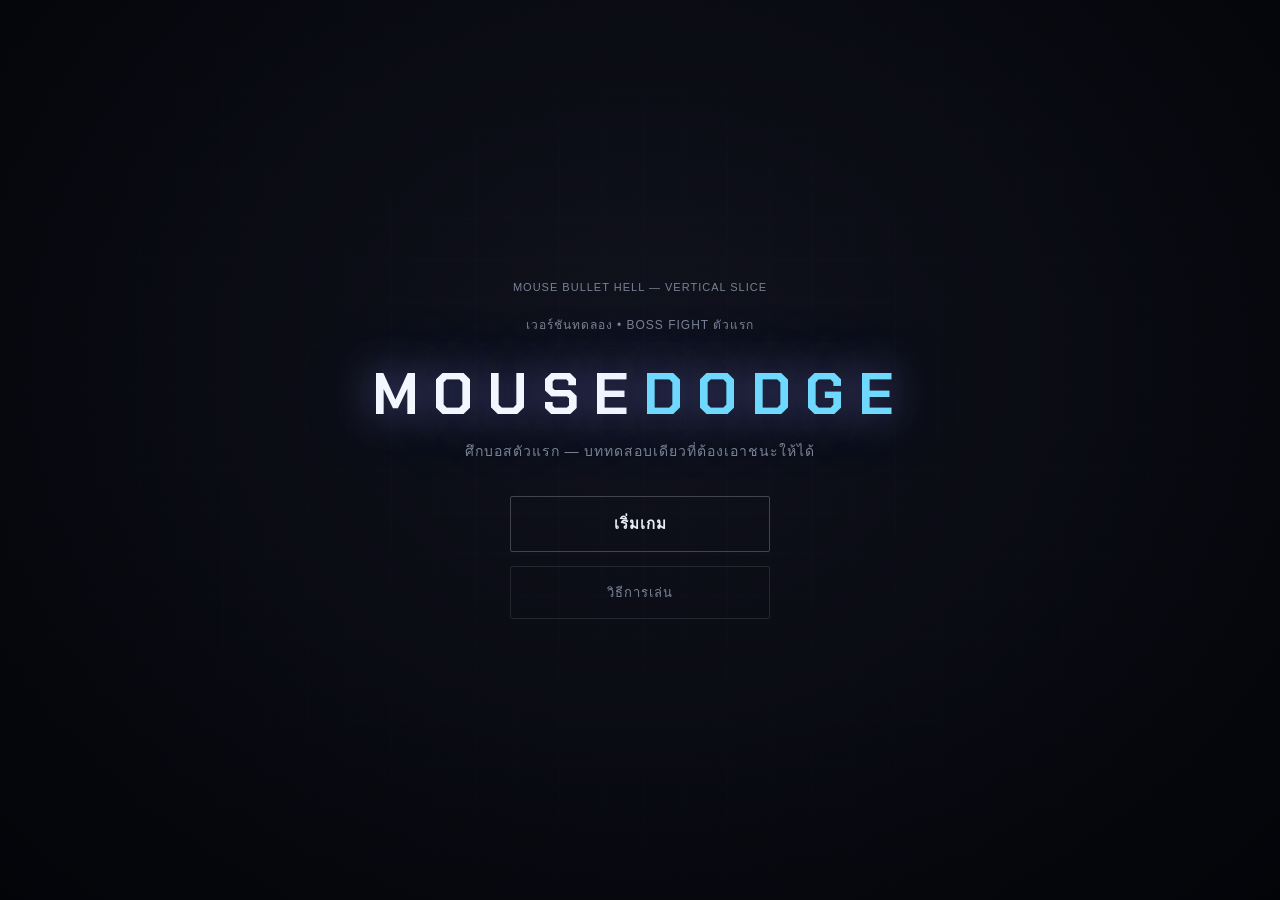
<file: backup/indexV5.html>
<!DOCTYPE html>
<html lang="th">

<head>
  <meta charset="UTF-8">
  <meta name="viewport" content="width=device-width, initial-scale=1.0, maximum-scale=1.0, user-scalable=no">
  <title>MOUSE DODGE — Vertical Slice</title>
  <style>
    @import url('https://fonts.googleapis.com/css2?family=Chakra+Petch:wght@400;500;600;700&family=LINE+Seed+Sans+TH:wght@400;500;700&display=swap');

    :root {
      --bg: #05060a;
      --grid: rgba(140, 170, 255, 0.05);
      --accent: #6fd8ff;
      --accent2: #9b8cff;
      --danger: #ff4d5e;
      --warn: #ffb454;
      --text: #e7ecf6;
      --muted: #7a8296;
    }

    * {
      box-sizing: border-box;
    }

    html,
    body {
      margin: 0;
      padding: 0;
      overflow: hidden;
      background: var(--bg);
      color: var(--text);
      font-family: 'LINE Seed Sans TH', sans-serif;
      height: 100%;
      width: 100%;
      -webkit-user-select: none;
      user-select: none;
    }

    canvas {
      display: block;
      position: fixed;
      inset: 0;
      cursor: none;
    }

    /* ---------- full screen overlays ---------- */
    .screen {
      position: fixed;
      inset: 0;
      display: none;
      flex-direction: column;
      align-items: center;
      justify-content: center;
      gap: 22px;
      z-index: 30;
      text-align: center;
      background: radial-gradient(ellipse at 50% 40%, rgba(18, 20, 32, .88), rgba(3, 4, 8, .98));
    }

    .screen.active {
      display: flex;
    }

    .logo {
      font-family: 'Chakra Petch', sans-serif;
      font-weight: 700;
      font-size: 58px;
      letter-spacing: 14px;
      color: #f2f6ff;
      margin: 0;
      text-shadow: 0 0 40px rgba(155, 140, 255, .55), 0 0 90px rgba(111, 216, 255, .25);
    }

    .logo span {
      color: var(--accent);
    }

    .subtitle {
      color: var(--muted);
      letter-spacing: 1px;
      font-size: 14px;
      margin-top: -14px;
      font-weight: 300;
    }

    .btn-col {
      display: flex;
      flex-direction: column;
      gap: 14px;
      margin-top: 12px;
      min-width: 260px;
    }

    button.btn {
      background: transparent;
      border: 1px solid rgba(255, 255, 255, .22);
      color: var(--text);
      padding: 15px 20px;
      font-size: 15px;
      letter-spacing: 1px;
      font-family: 'Sarabun', sans-serif;
      font-weight: 600;
      cursor: pointer;
      transition: .22s ease;
      border-radius: 2px;
    }

    button.btn:hover {
      border-color: var(--accent);
      color: #fff;
      box-shadow: 0 0 24px rgba(111, 216, 255, .3);
      background: rgba(111, 216, 255, .06);
    }

    button.btn.ghost {
      border-color: rgba(255, 255, 255, .1);
      color: var(--muted);
      letter-spacing: 1px;
      font-weight: 400;
      font-size: 13px;
    }

    button.btn.ghost:hover {
      color: var(--text);
      border-color: rgba(255, 255, 255, .3);
      box-shadow: none;
      background: rgba(255, 255, 255, .03);
    }

    button.btn.danger:hover {
      border-color: var(--danger);
      box-shadow: 0 0 24px rgba(255, 77, 94, .3);
    }

    button.btn.gold:hover {
      border-color: var(--warn);
      box-shadow: 0 0 24px rgba(255, 180, 84, .35);
    }

    .controls-list {
      display: flex;
      flex-direction: column;
      gap: 16px;
      margin: 6px 0 8px;
    }

    .control-row {
      display: flex;
      align-items: center;
      gap: 18px;
      color: var(--muted);
      font-size: 14px;
      letter-spacing: .5px;
    }

    .key {
      border: 1px solid rgba(255, 255, 255, .3);
      padding: 7px 16px;
      border-radius: 4px;
      color: #fff;
      font-size: 12px;
      letter-spacing: 1.5px;
      min-width: 78px;
      text-align: center;
      font-family: 'Chakra Petch', sans-serif;
    }

    .eyebrow {
      font-size: 11px;
      letter-spacing: 1px;
      color: var(--muted);
      text-transform: uppercase;
    }

    .result-sub {
      color: var(--muted);
      font-size: 14px;
      letter-spacing: 1px;
      margin-top: -10px;
    }

    /* ---------- HUD ---------- */
    #hud {
      position: fixed;
      inset: 0;
      pointer-events: none;
      z-index: 15;
      display: none;
    }

    #hud.active {
      display: block;
    }

    #boss-bar-wrap {
      position: absolute;
      top: 28px;
      left: 50%;
      transform: translateX(-50%);
      display: flex;
      gap: 5px;
      flex-direction: column;
      align-items: center;
    }

    #boss-bar-wrap.phase-up {
      animation: phaseGlow .8s ease;
    }

    @keyframes phaseGlow {
      0% {
        transform: translateX(-50%) scale(1);
        filter: brightness(1);
      }

      40% {
        transform: translateX(-50%) scale(1.08);
        filter: brightness(2);
      }

      100% {
        transform: translateX(-50%) scale(1);
        filter: brightness(1);
      }
    }

    #boss-name {
      font-family: 'Chakra Petch', sans-serif;
      font-size: 11px;
      letter-spacing: 6px;
      color: rgba(230, 236, 255, .55);
      margin-bottom: 7px;
    }

    #boss-bar {
      width: 420px;
      height: 8px;

      background: rgba(255, 255, 255, .08);

      border-radius: 999px;

      overflow: hidden;

      box-shadow:
        inset 0 0 8px rgba(255, 255, 255, .05);
    }

    #boss-bar-fill {
      width: 100%;
      height: 100%;

      background: linear-gradient(90deg,
          #9b8cff,
          #6fd8ff);

      transform-origin: left;

      box-shadow:
        0 0 18px rgba(111, 216, 255, .45);

      transition: width .18s linear;
    }

    #lives {
      position: absolute;
      bottom: 28px;
      left: 32px;
      display: flex;
      gap: 9px;
    }

    .life {
      font-size: 20px;
      line-height: 20px;
      transition: .25s;
    }

    .life.hit {
      animation: lifeHit .35s ease;
    }

    @keyframes lifeHit {
      0% {
        transform: scale(1);
      }

      30% {
        transform: scale(1.6) rotate(-15deg);
      }

      60% {
        transform: scale(.8) rotate(10deg);
      }

      100% {
        transform: scale(1);
      }
    }

    .life.lost {
      opacity: .2;
      filter: grayscale(1);
    }

    #skill {
      position: absolute;
      bottom: 20px;
      right: 32px;
      width: 180px;
      pointer-events: none;
    }

    #skill-label {
      font-size: 12px;
      color: var(--muted);
      margin-bottom: 6px;
      letter-spacing: 1px;
    }

    #skill-bar {
      width: 100%;
      height: 10px;
      background: rgba(255, 255, 255, .15);
      border: 1px solid rgba(255, 255, 255, .2);
      border-radius: 999px;
      overflow: hidden;
    }

    #skill-fill {
      width: 100%;
      height: 100%;
      background: #46c8ff;
      transition: width .08s linear, background .2s;
      box-shadow: 0 0 10px rgba(70, 200, 255, .6);
    }

    #skill-text {
      margin-top: 6px;
      font-size: 12px;
      color: #fff;
    }


    #pause-btn {
      position: absolute;
      top: 26px;
      right: 32px;
      width: 26px;
      height: 26px;
      pointer-events: auto;
      cursor: pointer;
      opacity: .45;
      transition: .2s;
    }

    #pause-btn:hover {
      opacity: .9;
    }

    #flash {
      position: fixed;
      inset: 0;
      background: var(--danger);
      opacity: 0;
      pointer-events: none;
      z-index: 25;
    }

    #slowmo-veil {
      position: fixed;
      inset: 0;
      pointer-events: none;
      z-index: 8;
      opacity: 0;
      transition: opacity .25s;
      background: radial-gradient(circle at 50% 55%, transparent 38%, rgba(70, 120, 255, .14) 100%);
      box-shadow: inset 0 0 140px rgba(70, 110, 255, .25);
    }

    #intro-veil {
      position: fixed;
      inset: 0;
      z-index: 11;
      pointer-events: none;

      background: rgba(0, 0, 0, .45);

      opacity: 0;
      transition: opacity .6s ease;
    }

    #phase-title {
      position: fixed;
      top: 44%;
      left: 50%;
      transform: translate(-50%, -50%);
      z-index: 12;
      pointer-events: none;
      font-family: 'Chakra Petch', sans-serif;
      letter-spacing: 10px;

      font-size: 58px;
      font-weight: 700;
      letter-spacing: 14px;

      color: #fff;
      opacity: 0;
      text-align: center;

      text-shadow:
        0 0 18px rgba(255, 255, 255, .18),
        0 0 60px rgba(155, 140, 255, .45);
    }

    @media (max-width:640px) {
      .logo {
        font-size: 38px;
        letter-spacing: 8px;
      }

      .subtitle {
        font-size: 12px;
      }
    }

    #dev-hud {
      position: fixed;
      top: 8px;
      left: 8px;
      z-index: 40;
      font-family: 'Chakra Petch', sans-serif;
      font-size: 12px;
      line-height: 1.7;
      color: #4cff88;
      background: rgba(0, 0, 0, .6);
      padding: 8px 12px;
      border: 1px solid rgba(76, 255, 136, .4);
      border-radius: 4px;
      pointer-events: none;
      display: none;
      white-space: pre;
      letter-spacing: .5px;
    }

    #dev-hud.active {
      display: block;
    }
  </style>
</head>

<body>

  <canvas id="game"></canvas>
  <div id="flash"></div>
  <div id="slowmo-veil"></div>
  <div id="intro-veil"></div>
  <div id="phase-title"></div>
  <div id="dev-hud"></div>

  <!-- MENU -->
  <div class="screen active" id="screen-menu">
    <div class="eyebrow">MOUSE BULLET HELL — VERTICAL SLICE</div>
    <div class="eyebrow" style="font-size: 12px;">เวอร์ชันทดลอง • Boss Fight ตัวแรก</div>
    <h1 class="logo">MOUSE<span>DODGE</span></h1>
    <div class="subtitle">ศึกบอสตัวแรก — บททดสอบเดียวที่ต้องเอาชนะให้ได้</div>
    <div class="btn-col">
      <button class="btn" id="btn-start">เริ่มเกม</button>
      <button class="btn ghost" id="btn-howto">วิธีการเล่น</button>
    </div>
  </div>

  <!-- HOW TO PLAY -->
  <div class="screen" id="screen-howto">
    <div class="eyebrow">การควบคุม</div>
    <div class="controls-list">
      <div class="control-row"><span class="key">เมาส์</span><span>ขยับตำแหน่ง</span></div>
      <div class="control-row"><span class="key">คลิกซ้าย</span><span>สกิล — ชะลอเวลา</span></div>
      <div class="control-row"><span class="key">SPACE</span><span>หยุดชั่วคราว</span></div>
    </div>
    <div class="btn-col">
      <button class="btn ghost" id="btn-howto-back">ย้อนกลับ</button>
    </div>
  </div>

  <!-- PAUSE -->
  <div class="screen" id="screen-pause">
    <div class="eyebrow">พักสายตาสักครู่</div>
    <h1 class="logo" style="font-size:34px;letter-spacing:8px;">หยุดชั่วคราว</h1>
    <div class="btn-col">
      <button class="btn" id="btn-resume">เล่นต่อ</button>
      <button class="btn ghost" id="btn-pause-menu">กลับเมนูหลัก</button>
    </div>
  </div>

  <!-- GAME OVER -->
  <div class="screen" id="screen-gameover">
    <div class="eyebrow">Boss ฝากข้อความถึงคุณ</div>
    <div id="gameover-quote" class="result-sub" style="
        font-size:30px;
        font-weight:700;
        color:#fff;
        margin-top:-6px;
        margin-bottom:12px;
        text-shadow:0 0 18px rgba(255,255,255,.15);
    ">
    </div>
    <div class="result-sub" id="gameover-sub">ไปได้ถึงเฟส 1</div>
    <div class="btn-col">
      <button class="btn danger" id="btn-retry">ลองอีกครั้ง</button>
      <button class="btn ghost" id="btn-gameover-menu">กลับเมนูหลัก</button>
    </div>
  </div>

  <!-- VICTORY -->
  <div class="screen" id="screen-victory">
    <div class="eyebrow">ผู้รอดชีวิต</div>
    <h1 class="logo" style="font-size:44px;color:#fff3c4;text-shadow:0 0 50px rgba(255,200,90,.55);">ชัยชนะ</h1>
    <div class="result-sub">เจ้าเอาชนะบอสตัวแรกได้แล้ว — ชัยชนะนี้เจ้าเป็นผู้ไขว่คว้ามันมาเอง</div>
    <div class="btn-col">
      <button class="btn gold" id="btn-victory-again">เล่นอีกครั้ง</button>
      <button class="btn ghost" id="btn-victory-menu">กลับเมนูหลัก</button>
    </div>
  </div>

  <!-- HUD -->
  <div id="hud">
    <div id="boss-bar-wrap">
      <div id="boss-name">EYE OF THE HOLLOW</div>

      <div id="boss-bar">
        <div id="boss-bar-fill"></div>
      </div>
    </div>
    <div id="lives"></div>

    <div id="skill">
      <div id="skill-label">SLOW MOTION</div>

      <div id="skill-bar">
        <div id="skill-fill"></div>
      </div>

      <div id="skill-text">READY</div>
    </div>

    <svg id="pause-btn" viewBox="0 0 24 24" fill="none">
      <rect x="6" y="4" width="4" height="16" rx="1" fill="white" />
      <rect x="14" y="4" width="4" height="16" rx="1" fill="white" />
    </svg>
  </div>

  <script>
    (function () {
      "use strict";

      /* ============================================================
         SETUP
      ============================================================ */
      const canvas = document.getElementById('game');
      const ctx = canvas.getContext('2d');
      let W = 0, H = 0, DPR = Math.min(window.devicePixelRatio || 1, 2);
      let arena = { left: 0, top: 0, right: 0, bottom: 0 };
      let touchOffsetY = 0;
      let vignetteGrad = null;
      let gridOffsetX = 0;
      let gridOffsetY = 0;
      let arenaGridColor = "#8f7bff";

      function resize() {
        W = window.innerWidth; H = window.innerHeight;
        touchOffsetY = Math.min(120, H * 0.12);
        canvas.width = W * DPR; canvas.height = H * DPR;
        canvas.style.width = W + 'px'; canvas.style.height = H + 'px';
        ctx.setTransform(DPR, 0, 0, DPR, 0, 0);
        arena.left = 0;
        arena.right = W;
        arena.top = 0;
        arena.bottom = H;
        boss.homeX = W / 2;
        vignetteGrad = ctx.createRadialGradient(W / 2, H * 0.55, H * 0.15, W / 2, H * 0.55, H * 0.75);
        vignetteGrad.addColorStop(0, 'rgba(0,0,0,0)');
        vignetteGrad.addColorStop(1, 'rgba(0,0,0,0.55)');
      }
      window.addEventListener('resize', resize);

      /* ============================================================
         STATE MACHINE
      ============================================================ */
      const SCREENS = ['menu', 'howto', 'pause', 'gameover', 'victory'];
      let appState = 'menu'; // menu | howto | playing | paused | gameover | victory

      function showScreen(id) {
        SCREENS.forEach(s => {
          document.getElementById('screen-' + s).classList.toggle('active', s === id);
        });
        document.getElementById('hud').classList.remove('active');
      }
      function showHud() {
        SCREENS.forEach(s => document.getElementById('screen-' + s).classList.remove('active'));
        document.getElementById('hud').classList.add('active');
      }

      /* ============================================================
         INPUT
      ============================================================ */
      const mouse = { x: innerWidth / 2, y: innerHeight * 0.7 };
      canvas.addEventListener('mousemove', e => { mouse.x = e.clientX; mouse.y = e.clientY; });
      canvas.addEventListener('touchmove', e => {
        if (e.touches[0]) { mouse.x = e.touches[0].clientX; mouse.y = e.touches[0].clientY - touchOffsetY; }
        e.preventDefault();
      }, { passive: false });

      window.addEventListener('mousedown', e => {
        if (e.button !== 0) return;
        if (appState === 'playing') tryActivateSkill();
      });
      window.addEventListener('touchstart', e => {
        if (appState === 'playing') tryActivateSkill();
      });

      window.addEventListener('keydown', e => {
        if (e.code === 'Space') {
          e.preventDefault();
          if (appState === 'playing') pauseGame();
          else if (appState === 'paused') resumeGame();
          return;
        }
        if (e.code === 'Backquote') {
          devMode = !devMode;
          document.getElementById('dev-hud').classList.toggle('active', devMode);
          return;
        }
        if (devMode && /^Digit[1-9]$/.test(e.code)) {
          const idx = Number(e.code.slice(5)) - 1;
          devJumpToPhase(idx);
        }
      });

      document.getElementById('pause-btn').addEventListener('click', () => {
        if (appState === 'playing') pauseGame();
      });

      /* ============================================================
         MENU WIRING
      ============================================================ */
      document.getElementById('btn-start').onclick = () => startGame();
      document.getElementById('btn-howto').onclick = () => { appState = 'howto'; showScreen('howto'); };
      document.getElementById('btn-howto-back').onclick = () => { appState = 'menu'; showScreen('menu'); };
      document.getElementById('btn-resume').onclick = () => resumeGame();
      document.getElementById('btn-pause-menu').onclick = () => { appState = 'menu'; showScreen('menu'); };
      document.getElementById('btn-retry').onclick = () => startGame();
      document.getElementById('btn-gameover-menu').onclick = () => { appState = 'menu'; showScreen('menu'); };
      document.getElementById('btn-victory-again').onclick = () => startGame();
      document.getElementById('btn-victory-menu').onclick = () => { appState = 'menu'; showScreen('menu'); };

      function pauseGame() { appState = 'paused'; showScreen('pause'); }
      function resumeGame() { appState = 'playing'; showHud(); }

      /* ============================================================
         GLOBAL GAME VARIABLES
      ============================================================ */
      let bullets = [];
      let lasers = [];
      let particles = [];
      let trail = [];
      let shakeMag = 0, shakeTime = 0, shakeTotal = 0;
      let furthestPhase = 1;
      let lastTime = 0;
      let deathTimer = 0;
      let deathFade = 0;


      const DEATH_DURATION = 1600;

      const GAMEOVER_QUOTES = [
        "คิดว่าจะรอดเหรอ?",
        "อีกทีสิ 🙂",
        "แค่นี้เอง?",
        "ยังไม่ใช่...",
        "บอสยังอุ่นเครื่องอยู่เลย",
        "พลาดนิดเดียวเอง...มั้ง",
        "จะยอมแล้วเหรอ?",
        "ยังไม่ถึงเวลาชนะ",
        "เกือบแล้ว...จริง ๆ นะ",
        "เอาใหม่ ฉันรออยู่",
        "อดีต Beta Tester งั้นหรอ",

        "อ้าว... จบไวไปนะ 😏",
        "เมื่อกี้ตั้งใจแล้วใช่ไหม?",
        "นี่แค่เรียกน้ำย่อยเอง",
        "อ้าวแตกละหรอ 🤭",
        "ยังไม่คันมือเลย",
        "อืม... เอาใหม่ดีกว่า",
        "ขอรอบที่จริงจังกว่านี้หน่อย",
        "เมื่อกี้ถือว่าอบอุ่นร่างกาย",
        "นายทำได้ดีกว่านี้นะ 🙂",
        "ฉันเชื่อว่านายจะกด 'ลองอีกครั้ง'",
        "แค่นี้ยังไม่พอ ทำให้ฉันแพ้หรอก",
        "อ๊ะ... โดนอีกแล้ว",
        "ใจเย็น ๆ แล้วลองใหม่",
        "รอบหน้าขอให้ได้นานกว่านี้นะ",
        "ข้ายังรอเจ้าอยู่...",
        "ไม่เป็นไร... ฉันรอได้ 😌",
        "ฮึ... น่าสนุกขึ้นแล้ว",
        "อย่าทำให้ฉันผิดหวังสิ",
        "แสดงฝีมือให้ดูอีกหน่อย",
        "นี่เหรอ... ผู้ท้าชิง?",
        "ยังมีแรงกด 'ลองอีกครั้ง' ใช่ไหม?",
        "ฉันยังไม่เบื่อหรอก",
        "คราวนี้คงไม่พลาด... ใช่ไหม?",
        "ครั้งนี้ฉันชนะ 😏",
        "ลุกขึ้นมาอีกสิ"
      ];

      /* ---- DEV / DEBUG (แก้ค่าตรงนี้เพื่อ debug ได้เลย) ---- */
      const DEV_GODMODE = false; // true = ผู้เล่นอมตะตลอด (ต้องแก้โค้ด) ไม่โดนหิตแพ้เกม
      let devMode = false; // สลับได้ตอนเล่นจริงด้วยปุ่ม ` (backtick) — เปิดแล้วจะอมตะ + โชว์ debug overlay + กระโดดเฟสได้ด้วยเลข 1-5

      /* ---- TUNING ---- */
      const SLOWMO_SCALE = 0.32;
      const SLOWMO_DURATION = 1200;
      const SKILL_COOLDOWN = 5000;
      const GRAZE_RADIUS = 24;
      const GRAZE_REFUND = 150;
      const PHASE_TRANSITION_MS = 2100;
      const DEFEAT_MS = 2000;

      const player = {
        x: 0, y: 0, r: 9, hitR: 4,
        lives: 3, invuln: false, invulnTimer: 0,
        skillCooldown: 0, skillActive: false, skillTimer: 0
      };

      const boss = {
        x: 0, y: 0, homeX: 0, homeY: 120,
        baseY: 120,
        r: 64, bob: 0,
        phaseIndex: 0, cycle: 0, beatIndex: 0,
        state: 'TELEGRAPH', timer: 0, currentBeat: null,
        eyeColor: '#8f7bff', eyeGlow: '#8f7bff',
        dashTargetX: null, dashFrom: 0, dashProgress: 1,
        dashTargetY: null, dashFromY: 0,
        pupilX: 0, pupilY: 0,

        introDone: false
      };

      /* ============================================================
         UTILITIES
      ============================================================ */
      function clamp(v, a, b) { return Math.max(a, Math.min(b, v)); }
      function lerp(a, b, t) { return a + (b - a) * t; }
      function dist(x1, y1, x2, y2) { return Math.hypot(x2 - x1, y2 - y1); }
      function angleTo(x1, y1, x2, y2) { return Math.atan2(y2 - y1, x2 - x1); }
      function rand(a, b) { return a + Math.random() * (b - a); }

      function arenaDifficulty() {
        const width = arena.right - arena.left;

        // อิงจอ Full HD
        const scale = width / 1868;

        // จำกัดไว้ระหว่าง 90% - 115%
        return clamp(scale, 0.9, 1.15);
      }

      function easeOutCubic(t) { return 1 - Math.pow(1 - t, 3); }
      function easeInOutQuad(t) { return t < 0.5 ? 2 * t * t : 1 - Math.pow(-2 * t + 2, 2) / 2; }

      function shake(mag, dur) { shakeMag = mag; shakeTime = dur; shakeTotal = dur; }

      function spawnParticles(x, y, color, count, speedRange, lifeRange, sizeRange) {
        for (let i = 0; i < count; i++) {
          const a = rand(0, Math.PI * 2);
          const sp = rand(speedRange[0], speedRange[1]);
          particles.push({
            x, y, vx: Math.cos(a) * sp, vy: Math.sin(a) * sp,
            life: 0, maxLife: rand(lifeRange[0], lifeRange[1]),
            size: rand(sizeRange[0], sizeRange[1]), color
          });
        }
      }

      /* ============================================================
         BULLETS
      ============================================================ */
      function spawnBullet(o) {
        bullets.push({
          x: o.x, y: o.y, vx: o.vx, vy: o.vy, r: o.r || 6,
          color: o.color || '#ff8a6a', glow: o.glow || o.color || '#ff8a6a',
          type: o.type || 'normal',
          turnRate: o.turnRate || 0, speed: o.speed || Math.hypot(o.vx, o.vy),
          life: 0, maxLife: o.maxLife || 6000, grazed: false
        });
      }

      function updateBullets(dtS) {
        for (let i = bullets.length - 1; i >= 0; i--) {
          const b = bullets[i];
          b.life += dtS;
          if (b.type === 'homing') {
            const desired = angleTo(b.x, b.y, player.x, player.y);
            const cur = Math.atan2(b.vy, b.vx);
            let diff = desired - cur;
            while (diff > Math.PI) diff -= Math.PI * 2;
            while (diff < -Math.PI) diff += Math.PI * 2;
            const maxTurn = b.turnRate * (dtS / 16.6667);
            const na = cur + clamp(diff, -maxTurn, maxTurn);
            b.vx = Math.cos(na) * b.speed; b.vy = Math.sin(na) * b.speed;
          }
          b.x += b.vx * (dtS / 16.6667);
          b.y += b.vy * (dtS / 16.6667);

          const outOfBounds = b.x < arena.left - 60 || b.x > arena.right + 60 || b.y < arena.top - 60 || b.y > arena.bottom + 80;
          if (outOfBounds || b.life > b.maxLife) { bullets.splice(i, 1); continue; }

          if (!player.invuln && appState === 'playing') {
            const d = dist(b.x, b.y, player.x, player.y);
            if (d < b.r + player.hitR) { hitPlayer(); bullets.splice(i, 1); continue; }
            if (!b.grazed && d < b.r + GRAZE_RADIUS) {
              b.grazed = true;
              player.skillCooldown = Math.max(0, player.skillCooldown - GRAZE_REFUND);
              const fx = (b.x + player.x) * 0.5;
              const fy = (b.y + player.y) * 0.5;

              spawnParticles(
                fx,
                fy,
                '#bfe9ff',
                6,
                [0.8, 2.0],
                [180, 300],
                [1.2, 2.8]
              );
            }
          }
        }
      }

      function drawBullets() {
        for (const b of bullets) {
          ctx.save();
          ctx.shadowBlur = 14; ctx.shadowColor = b.glow;
          ctx.fillStyle = b.color;
          ctx.beginPath(); ctx.arc(b.x, b.y, b.r, 0, Math.PI * 2); ctx.fill();
          ctx.shadowBlur = 0;
          ctx.fillStyle = 'rgba(255,255,255,.55)';
          ctx.beginPath(); ctx.arc(b.x - b.r * 0.28, b.y - b.r * 0.28, b.r * 0.32, 0, Math.PI * 2); ctx.fill();
          ctx.restore();
        }
      }

      /* ============================================================
         LASERS
      ============================================================ */
      function spawnLaser(o) {
        lasers.push({
          ox: o.ox, oy: o.oy, angleStart: o.angleStart, angleEnd: o.angleEnd,
          width: o.width || 16, sweepDuration: o.sweepDuration, elapsed: 0,
          active: true, hitCooldown: 0
        });
      }
      function updateLasers(dtS) {
        for (let i = lasers.length - 1; i >= 0; i--) {
          const l = lasers[i];
          l.elapsed += dtS;
          const t = clamp(l.elapsed / l.sweepDuration, 0, 1);
          const curAngle = lerp(l.angleStart, l.angleEnd, easeInOutQuad(t));
          l.curAngle = curAngle;
          if (!player.invuln && appState === 'playing') {
            const px = player.x - l.ox, py = player.y - l.oy;
            const dirx = Math.cos(curAngle), diry = Math.sin(curAngle);
            const proj = px * dirx + py * diry;
            if (proj > 0) {
              const closestX = l.ox + dirx * proj, closestY = l.oy + diry * proj;
              const d = dist(player.x, player.y, closestX, closestY);
              if (d < l.width / 2 + player.hitR) hitPlayer();
            }
          }
          if (t >= 1) lasers.splice(i, 1);
        }
      }
      function drawLasers() {
        for (const l of lasers) {
          const len = 1400;
          const ex = l.ox + Math.cos(l.curAngle) * len, ey = l.oy + Math.sin(l.curAngle) * len;
          const grad = ctx.createLinearGradient(l.ox, l.oy, ex, ey);
          grad.addColorStop(0, 'rgba(255,90,110,0.95)');
          grad.addColorStop(0.06, 'rgba(255,120,130,0.9)');
          grad.addColorStop(1, 'rgba(255,60,80,0)');
          ctx.save();
          ctx.strokeStyle = grad;
          ctx.lineWidth = l.width;
          ctx.lineCap = 'round';
          ctx.shadowBlur = 22; ctx.shadowColor = '#ff4d5e';
          ctx.beginPath(); ctx.moveTo(l.ox, l.oy); ctx.lineTo(ex, ey); ctx.stroke();
          ctx.lineWidth = l.width * 0.32;
          ctx.strokeStyle = 'rgba(255,235,235,0.9)';
          ctx.shadowBlur = 8;
          ctx.beginPath(); ctx.moveTo(l.ox, l.oy); ctx.lineTo(ex, ey); ctx.stroke();
          ctx.restore();
        }
      }

      /* ============================================================
         PARTICLES
      ============================================================ */
      function updateParticles(dtS) {
        for (let i = particles.length - 1; i >= 0; i--) {
          const p = particles[i];
          p.life += dtS;
          if (p.life > p.maxLife) { particles.splice(i, 1); continue; }
          p.x += p.vx * (dtS / 16.6667); p.y += p.vy * (dtS / 16.6667);
          p.vx *= 0.965; p.vy *= 0.965;
        }
      }
      function drawParticles() {
        for (const p of particles) {
          const t = 1 - p.life / p.maxLife;
          ctx.save();
          ctx.globalAlpha = Math.max(0, t);
          ctx.fillStyle = p.color;
          ctx.shadowBlur = 10; ctx.shadowColor = p.color;
          ctx.beginPath(); ctx.arc(p.x, p.y, p.size * t + 0.4, 0, Math.PI * 2); ctx.fill();
          ctx.restore();
        }
      }

      /* ============================================================
         ATTACK BEAT FACTORY
      ============================================================ */
      function beatRingBurst(o) {
        const rings = o.rings || 2, count = o.count || 22, speed = o.speed || 2.3, ringGap = o.ringGap || 220;
        return {
          telegraph: o.telegraph || 950, attackDuration: (rings - 1) * ringGap + 320, recovery: o.recovery || 800,
          telegraphKind: 'burst', data: {},
          prep() { },
          onAttackStart(bs) { fireRing(bs, count, speed, 0); },
          onAttackTick(elapsed, dtS, bs) {
            for (let r = 1; r < rings; r++) {
              const t = r * ringGap;
              if (!this._fired) this._fired = {};
              if (elapsed >= t && !this._fired[r]) { this._fired[r] = true; fireRing(bs, count, speed + r * 0.28, r * 0.22); }
            }
          },
          drawTelegraph(c, bs, p) {
            const rad = 20 + p * 85;
            c.save(); c.globalAlpha = 0.35 * p; c.strokeStyle = '#ffb454'; c.lineWidth = 2.5;
            c.shadowBlur = 14; c.shadowColor = '#ffb454';
            c.beginPath(); c.arc(bs.x, bs.y, rad, 0, Math.PI * 2); c.stroke(); c.restore();
          }
        };
      }
      function fireRing(bs, count, speed, rotOffset) {
        const bulletCount = Math.round(count * arenaDifficulty());
        for (let i = 0; i < bulletCount; i++) {
          const a = rotOffset + (Math.PI * 2 / bulletCount) * i;
          spawnBullet({ x: bs.x, y: bs.y, vx: Math.cos(a) * speed, vy: Math.sin(a) * speed, r: 6, color: '#ff8a6a', glow: '#ff8a6a' });
        }
      }

      function beatAimedVolley(o) {
        const count = o.count || 4, spacing = o.spacingMs || 180, speed = o.speed || 4.3;
        return {
          telegraph: o.telegraph || 750, attackDuration: count * spacing + 90, recovery: o.recovery || 800,
          telegraphKind: 'aim', data: {},
          prep(bs, pl) { this.data.angle = angleTo(bs.x, bs.y, pl.x, pl.y); },
          onAttackStart() { this._fired = 0; this._acc = 0; },
          onAttackTick(elapsed, dtS, bs, pl) {
            if (this._fired === undefined) this._fired = 0;
            while (this._fired < count && elapsed >= this._fired * spacing) {
              const a = angleTo(bs.x, bs.y, pl.x, pl.y);
              spawnBullet({ x: bs.x, y: bs.y, vx: Math.cos(a) * speed, vy: Math.sin(a) * speed, r: 6.5, color: '#ff5f7a', glow: '#ff5f7a' });
              this._fired++;
            }
          },
          drawTelegraph(c, bs, p) {
            const a = angleTo(bs.x, bs.y, player.x, player.y);
            this.data.angle = a;
            c.save(); c.globalAlpha = 0.32 * p; c.strokeStyle = '#ff5f7a'; c.lineWidth = 2;
            c.setLineDash([6, 10]); c.shadowBlur = 10; c.shadowColor = '#ff5f7a';
            c.beginPath(); c.moveTo(bs.x, bs.y); c.lineTo(bs.x + Math.cos(a) * 900, bs.y + Math.sin(a) * 900); c.stroke();
            c.restore();
          }
        };
      }

      function beatSpiralStream(o) {
        const dur = o.duration || 3000, rate = o.rate || 80, speed = o.speed || 2.6, rot = o.rotSpeed || 0.055, arms = o.arms || 3;
        return {
          telegraph: o.telegraph || 700, attackDuration: dur, recovery: o.recovery || 750,
          telegraphKind: 'spiral', data: {},
          prep() { this._ang = rand(0, Math.PI * 2); this._acc = 0; },
          onAttackStart() { this._acc = 0; },
          onAttackTick(elapsed, dtS, bs) {
            this._ang += rot * (dtS / 16.6667);
            this._acc += dtS;
            while (this._acc >= rate) {
              this._acc -= rate;
              for (let i = 0; i < arms; i++) {
                const a = this._ang + (Math.PI * 2 / arms) * i;
                spawnBullet({ x: bs.x, y: bs.y, vx: Math.cos(a) * speed, vy: Math.sin(a) * speed, r: 5.5, color: '#c39dff', glow: '#c39dff' });
              }
            }
          },
          drawTelegraph(c, bs, p) {
            c.save(); c.globalAlpha = 0.3 * p; c.strokeStyle = '#c39dff'; c.lineWidth = 2;
            c.shadowBlur = 12; c.shadowColor = '#c39dff';
            c.beginPath(); c.arc(bs.x, bs.y, 18 + p * 36, 0, Math.PI * 2); c.stroke(); c.restore();
          }
        };
      }

      function beatLaserSweep(o) {
        const arcSpan = o.arcSpan || 2.8, sweepDuration = o.sweepDuration || 1120, width = o.width || 20;
        const dir = o.reverse ? -1 : 1;
        return {
          telegraph: o.telegraph || 1300, attackDuration: sweepDuration, recovery: o.recovery || 850,
          telegraphKind: 'laser', center: true, data: {}, // ท่ากวาดเลเซอร์รอบตัว ต้องยิงจากกลางจอเสมอ
          prep(bs, pl) {
            const aim = angleTo(bs.x, bs.y, pl.x, pl.y);
            this.data.angleStart = aim - (arcSpan / 2) * dir;
            this.data.angleEnd = aim + (arcSpan / 2) * dir;
          },
          onAttackStart(bs) {
            spawnLaser({ ox: bs.x, oy: bs.y, angleStart: this.data.angleStart, angleEnd: this.data.angleEnd, width, sweepDuration });
          },
          onAttackTick() { },
          drawTelegraph(c, bs, p) {
            c.save(); c.globalAlpha = 0.22 * p;
            c.fillStyle = '#ff4d5e';
            c.beginPath(); c.moveTo(bs.x, bs.y);
            c.arc(bs.x, bs.y, 900, this.data.angleStart, this.data.angleEnd, this.data.angleEnd < this.data.angleStart);
            c.closePath(); c.fill(); c.restore();
          }
        };
      }

      function beatHomingOrbs(o) {
        const count = o.count || 6, speed = o.speed || 1.9, turnRate = o.turnRate || 0.035;
        return {
          telegraph: o.telegraph || 800, attackDuration: 220, recovery: o.recovery || 800,
          telegraphKind: 'homing', data: {},
          prep() { },
          onAttackStart(bs) {
            for (let i = 0; i < count; i++) {
              const a = rand(0, Math.PI * 2);
              spawnBullet({
                x: bs.x, y: bs.y, vx: Math.cos(a) * speed, vy: Math.sin(a) * speed, r: 6,
                color: '#ff9dd6', glow: '#ff9dd6', type: 'homing', turnRate, speed, maxLife: 5200
              });
            }
          },
          onAttackTick() { },
          drawTelegraph(c, bs, p) {
            c.save(); c.globalAlpha = 0.4 * p; c.fillStyle = '#ff9dd6'; c.shadowBlur = 14; c.shadowColor = '#ff9dd6';
            for (let i = 0; i < 6; i++) {
              const a = (Math.PI * 2 / 6) * i + p * 2;
              c.beginPath(); c.arc(bs.x + Math.cos(a) * (bs.r + 14), bs.y + Math.sin(a) * (bs.r + 14), 3, 0, Math.PI * 2); c.fill();
            }
            c.restore();
          }
        };
      }

      function beatBulletWall(o) {
        const gapWidth = o.gapWidth || 90, gapCount = o.gapCount || 1, speed = o.speed || 2.6, rows = o.rows || 2, rowGap = o.rowGap || 430;
        return {
          telegraph: o.telegraph || 950, attackDuration: (rows - 1) * rowGap + 260, recovery: o.recovery || 800,
          telegraphKind: 'wall', data: { gaps: [] },
          prep() {
            this.data.gaps = [];
            for (let i = 0; i < gapCount; i++) this.data.gaps.push(rand(arena.left + 60, arena.right - 60));
          },
          onAttackStart() { this._rowsFired = 0; },
          onAttackTick(elapsed, dtS, bs) {
            if (this._rowsFired === undefined) this._rowsFired = 0;
            while (this._rowsFired < rows && elapsed >= this._rowsFired * rowGap) {
              fireWallRow(this.data.gaps, gapWidth, speed, this._rowsFired % 2 === 1);
              this._rowsFired++;
            }
          },
          drawTelegraph(c, bs, p) {
            c.save();
            const step = 34;
            for (let x = arena.left; x < arena.right; x += step) {
              const inGap = this.data.gaps.some(g => Math.abs(x - g) < gapWidth / 2);
              if (!inGap) {
                c.globalAlpha = 0.22 * p; c.fillStyle = '#ffb454';
                c.fillRect(x, arena.top, step - 4, 26);
              }
            }
            c.restore();
          }
        };
      }
      function fireWallRow(gaps, gapWidth, speed, shift) {
        const step = 30;
        for (let x = arena.left; x < arena.right; x += step) {
          const inGap = gaps.some(g => Math.abs(x - g) < gapWidth / 2);
          if (inGap) continue;
          spawnBullet({ x: x + (shift ? step / 2 : 0), y: arena.top - 10, vx: 0, vy: speed, r: 6, color: '#ffb454', glow: '#ffb454' });
        }
      }

      function combine(subBeats, overrides) {
        overrides = overrides || {};
        return {
          telegraph: overrides.telegraph !== undefined ? overrides.telegraph : Math.max(...subBeats.map(b => b.telegraph)),
          attackDuration: overrides.attackDuration !== undefined ? overrides.attackDuration : Math.max(...subBeats.map(b => b.attackDuration)),
          recovery: overrides.recovery !== undefined ? overrides.recovery : Math.max(...subBeats.map(b => b.recovery)),
          // true ถ้าตั้ง override ไว้ตรงๆ หรือถ้ามีท่าย่อยตัวไหนต้องการให้บอสกลับกลางจอ (เช่น beatLaserSweep)
          center: overrides.center !== undefined ? overrides.center : subBeats.some(b => b.center),
          telegraphKind: 'combo',
          prep(bs, pl) { subBeats.forEach(b => b.prep && b.prep(bs, pl)); },
          onAttackStart(bs, pl) { subBeats.forEach(b => { b._fired = 0; b._rowsFired = 0; b.onAttackStart && b.onAttackStart(bs, pl); }); },
          onAttackTick(elapsed, dtS, bs, pl) { subBeats.forEach(b => { if (b.onAttackTick) b.onAttackTick(elapsed, dtS, bs, pl); }); },
          drawTelegraph(c, bs, p) { subBeats.forEach(b => b.drawTelegraph && b.drawTelegraph(c, bs, p)); }
        };
      }

      /* ============================================================
         PHASE DATA
      ============================================================ */
      let PHASES = [];
      function buildPhases() {
        PHASES = [
          // ===== PHASE 1 =====
          // ===== PHASE 1 =====
          {
            cycles: 2,
            beats: [

              // Beat 1 : Ring
              beatRingBurst({
                count: 26,
                speed: 2.7,
                rings: 2,
                ringGap: 190,
                telegraph: 800,
                recovery: 260
              }),

              // Beat 2 : Laser
              beatLaserSweep({
                telegraph: 850,
                sweepDuration: 950,
                arcSpan: 2.9,
                width: 22,
                recovery: 300
              }),

              // Beat 3 : Ring + Aim
              combine([
                beatRingBurst({
                  count: 28,
                  speed: 2.9,
                  rings: 2,
                  ringGap: 180,
                  telegraph: 700
                }),
                beatAimedVolley({
                  count: 4,
                  spacingMs: 170,
                  speed: 4.8,
                  telegraph: 700
                })
              ], {
                recovery: 400
              })

            ]
          },

          // ===== PHASE 2 =====
          {
            cycles: 2,
            beats: [

              // Beat 1 : Laser
              beatLaserSweep({
                telegraph: 850,
                sweepDuration: 900,
                arcSpan: 3.0,
                width: 22,
                recovery: 250
              }),

              // Beat 2 : Wall
              beatBulletWall({
                gapWidth: 72,
                gapCount: 1,
                speed: 2.8,
                rows: 3,
                rowGap: 270,
                telegraph: 700,
                recovery: 320
              }),

              // Beat 3 : Ring + Aim
              combine([
                beatRingBurst({
                  count: 30,
                  speed: 3.0,
                  rings: 2,
                  ringGap: 180,
                  telegraph: 700
                }),
                beatAimedVolley({
                  count: 5,
                  spacingMs: 150,
                  speed: 5.0,
                  telegraph: 700
                })
              ], {
                recovery: 320
              }),

              // Beat 4 : Laser + Ring
              combine([
                beatLaserSweep({
                  telegraph: 650,
                  sweepDuration: 850,
                  arcSpan: 3.1,
                  width: 24
                }),
                beatRingBurst({
                  count: 28,
                  speed: 3.1,
                  rings: 2,
                  ringGap: 180,
                  telegraph: 650
                })
              ], {
                recovery: 420
              })

            ]
          },

          // ===== PHASE 3 =====
          {
            cycles: 2,
            beats: [

              // Beat 1 : Ring + Homing
              combine([
                beatRingBurst({
                  count: 32,
                  speed: 3.2,
                  rings: 2,
                  ringGap: 170,
                  telegraph: 650
                }),
                beatHomingOrbs({
                  count: 5,
                  speed: 2.2,
                  turnRate: 0.045,
                  telegraph: 650
                })
              ], {
                recovery: 300
              }),

              // Beat 2 : Wall
              beatBulletWall({
                gapWidth: 68,
                gapCount: 1,
                speed: 2.9,
                rows: 3,
                rowGap: 260,
                telegraph: 700,
                recovery: 360
              }),

              // Beat 3 : Laser + Wall
              combine([
                beatLaserSweep({
                  telegraph: 700,
                  sweepDuration: 900,
                  arcSpan: 3.0,
                  width: 22
                }),
                beatBulletWall({
                  gapWidth: 60,
                  gapCount: 1,
                  speed: 3.0,
                  rows: 3,
                  rowGap: 240,
                  telegraph: 700
                })
              ], {
                recovery: 420
              }),

              // Beat 4 : Spiral
              beatSpiralStream({
                duration: 2400,
                rate: 48,
                speed: 3.2,
                arms: 4,
                rotSpeed: 0.08,
                telegraph: 650,
                recovery: 520
              })

            ]
          },

          // ===== PHASE 4 =====
          {
            cycles: 3,
            beats: [

              // Beat 1 : Double Laser
              combine([
                beatLaserSweep({
                  telegraph: 650,
                  sweepDuration: 820,
                  arcSpan: 3.1,
                  width: 24
                }),
                beatLaserSweep({
                  telegraph: 650,
                  sweepDuration: 820,
                  arcSpan: 3.1,
                  reverse: true,
                  width: 24
                })
              ], {
                recovery: 320
              }),

              // Beat 2 : Spiral
              beatSpiralStream({
                duration: 2500,
                rate: 45,
                speed: 3.3,
                arms: 4,
                rotSpeed: 0.085,
                telegraph: 650,
                recovery: 360
              }),

              // Beat 3 : Wall + Aim
              combine([
                beatBulletWall({
                  gapWidth: 60,
                  gapCount: 2,
                  speed: 3.1,
                  rows: 4,
                  rowGap: 230,
                  telegraph: 650
                }),
                beatAimedVolley({
                  count: 6,
                  spacingMs: 120,
                  speed: 5.5,
                  telegraph: 650
                })
              ], {
                recovery: 420
              }),

              // Beat 4 : Laser + Ring
              combine([
                beatLaserSweep({
                  telegraph: 600,
                  sweepDuration: 820,
                  arcSpan: 3.2,
                  width: 24
                }),
                beatRingBurst({
                  count: 34,
                  speed: 3.3,
                  rings: 2,
                  ringGap: 170,
                  telegraph: 600
                })
              ], {
                recovery: 520
              })

            ]
          },
          
          // ===== PHASE 5 =====
          {
            cycles: 3,
            beats: [

              // Beat 1 : Ring + Aim
              combine([
                beatRingBurst({
                  count: 36,
                  speed: 3.4,
                  rings: 3,
                  ringGap: 150,
                  telegraph: 600
                }),
                beatAimedVolley({
                  count: 7,
                  spacingMs: 110,
                  speed: 5.6,
                  telegraph: 600
                })
              ], {
                recovery: 320
              }),

              // Beat 2 : Laser + Wall
              combine([
                beatLaserSweep({
                  telegraph: 550,
                  sweepDuration: 800,
                  arcSpan: 3.2,
                  width: 26
                }),
                beatBulletWall({
                  gapWidth: 48,
                  gapCount: 2,
                  speed: 3.3,
                  rows: 4,
                  rowGap: 210,
                  telegraph: 550
                })
              ], {
                recovery: 420
              }),

              // Beat 3 : Spiral + Homing
              combine([
                beatSpiralStream({
                  duration: 3000,
                  rate: 38,
                  speed: 3.4,
                  arms: 5,
                  rotSpeed: 0.095,
                  telegraph: 550
                }),
                beatHomingOrbs({
                  count: 8,
                  speed: 2.6,
                  turnRate: 0.065,
                  telegraph: 550
                })
              ], {
                recovery: 500
              }),

              // Beat 4 : FINAL
              combine([
                beatLaserSweep({
                  telegraph: 500,
                  sweepDuration: 780,
                  arcSpan: 3.2,
                  width: 26
                }),
                beatSpiralStream({
                  duration: 2600,
                  rate: 40,
                  speed: 3.4,
                  arms: 4,
                  rotSpeed: 0.09,
                  telegraph: 500
                }),
                beatRingBurst({
                  count: 34,
                  speed: 3.4,
                  rings: 2,
                  ringGap: 170,
                  telegraph: 500
                })
              ], {
                recovery: 700
              })

            ]
          }
        ];
      }

      /* ============================================================
         BOSS SCHEDULER
      ============================================================ */
      let victoryPending = false;

      function eyeColorFor(kind) {
        switch (kind) {
          case 'burst': return '#ffb454';
          case 'aim': return '#ff5f7a';
          case 'spiral': return '#c39dff';
          case 'laser': return '#ff4d5e';
          case 'homing': return '#ff9dd6';
          case 'wall': return '#ffb454';
          case 'combo': return '#ff6d6d';
          default: return '#8f7bff';
        }
      }

      function enterTelegraph() {
        boss.state = 'TELEGRAPH'; boss.timer = 0;
        boss.currentBeat = PHASES[boss.phaseIndex].beats[boss.beatIndex];
        boss.currentBeat.prep && boss.currentBeat.prep(boss, player);
        boss.eyeColor = eyeColorFor(boss.currentBeat.telegraphKind);
      }
      function enterAttack() {
        boss.state = 'ATTACK'; boss.timer = 0;
        boss.currentBeat.onAttackStart && boss.currentBeat.onAttackStart(boss, player);
      }
      function peekNextBeat() {
        // เช็คว่าท่าถัดไปคือท่าอะไร ใช้ตัดสินใจว่าบอสต้องกลับไปกลางจอก่อนไหม
        const beats = PHASES[boss.phaseIndex].beats;
        let nextIndex = boss.beatIndex + 1;
        let nextCycle = boss.cycle;
        if (nextIndex >= beats.length) { nextIndex = 0; nextCycle++; }
        if (nextCycle >= PHASES[boss.phaseIndex].cycles) return null; // รอบถัดไปคือเปลี่ยนเฟสแล้ว ไม่ต้องกลาง
        return beats[nextIndex];
      }

      function devJumpToPhase(idx) {
        if (!devMode || idx < 0 || idx >= PHASES.length) return;
        if (appState !== 'playing' && appState !== 'intro') return;
        bullets = []; lasers = [];
        boss.phaseIndex = idx; boss.cycle = 0; boss.beatIndex = 0;
        furthestPhase = Math.max(furthestPhase, idx + 1);
        setupBossDash(PHASES[idx].beats[0]);
        boss.state = 'TELEGRAPH'; // กันเคสกระโดดตอนบอสยังอยู่ intro/defeated
        enterTelegraph();
        appState = 'playing';
      }

      function setupBossDash(nextBeat) {
        // เรียกก่อนเริ่มท่าใดๆ (ทั้งท่าถัดไปในเฟสเดียวกัน และท่าแรกของเฟสใหม่)
        // แยก 2 เรื่องออกจากกัน:
        //  - centerNeeded: ท่ากวาดเลเซอร์ ต้องย้ายไปกลางจอเสมอ ทุกเฟส (ตั้งแต่เฟส 2 ที่เริ่มมีท่านี้)
        //  - wanderEnabled: การสุ่มเดินไปมาระหว่างท่า เป็นดีไซน์ความยาก เริ่มเฟส 3 ขึ้นไปเท่านั้น
        const centerNeeded = !!(nextBeat && nextBeat.center);
        const wanderEnabled = boss.phaseIndex >= 2;
        if (!centerNeeded && !wanderEnabled) return; // เฟสต้นๆ ไม่มีท่ากวาดเลเซอร์ ไม่ต้องขยับ

        boss.dashFrom = boss.x;
        boss.dashFromY = boss.homeY;
        if (centerNeeded) {
          // ท่ากวาดเลเซอร์รอบตัว: ย้ายบอสไปกลางจอทั้งแนวนอนและแนวตั้ง
          boss.dashTargetX = W / 2;
          boss.dashTargetY = H / 2;
        } else if (wanderEnabled) {
          // ท่าปกติ (เฟส 3 ขึ้นไป): สุ่มตำแหน่งแนวนอน แล้วกลับขึ้นไปด้านบน
          boss.dashTargetX = clamp(boss.homeX + rand(-220, 220), 180, W - 180);
          boss.dashTargetY = BOSS_TOP_Y;
        } else {
          // จบท่ากวาดเลเซอร์ในเฟสที่ยังไม่ปลดล็อก wander (เฟส 2): กลับขึ้นบน ตำแหน่งแนวนอนเดิม
          boss.dashTargetX = boss.homeX;
          boss.dashTargetY = BOSS_TOP_Y;
        }
        boss.dashProgress = 0;
      }

      function enterRecovery() {
        boss.state = 'RECOVERY'; boss.timer = 0;
        boss.eyeColor = '#8f7bff';
        setupBossDash(peekNextBeat());
      }
      function advanceBeat() {
        boss.beatIndex++;
        if (boss.beatIndex >= PHASES[boss.phaseIndex].beats.length) {
          boss.beatIndex = 0; boss.cycle++;
          if (boss.cycle >= PHASES[boss.phaseIndex].cycles) {
            if (boss.phaseIndex >= PHASES.length - 1) { startDefeat(); return; }
            enterPhaseTransition(); return;
          }
        }
        enterTelegraph();
      }
      function enterPhaseTransition() {
        boss.state = 'PHASE_TRANSITION'; boss.timer = 0;
        boss.eyeColor = '#ffffff';
        shake(12, 480);
        showPhaseTitle('เฟส ' + (boss.phaseIndex + 2));

        const bossBar = document.getElementById("boss-bar-wrap");
        bossBar.classList.add("phase-up");
        setTimeout(() => {
          bossBar.classList.remove("phase-up");
        }, 800);
      }
      function startDefeat() {
        boss.state = 'DEFEATED'; boss.timer = 0;
        shake(20, 900);
        spawnParticles(boss.x, boss.y, '#ffffff', 70, [1.5, 6], [600, 1200], [1.5, 4.5]);
        spawnParticles(boss.x, boss.y, '#8f7bff', 50, [0.5, 3], [800, 1400], [2, 5]);
      }

      const BOSS_TOP_Y = 120; // ตำแหน่ง Y ปกติของบอส (มุมบนจอ) ตอนไม่ได้ใช้ท่ากวาดเลเซอร์

      function updateBoss(dtS) {
        boss.bob += dtS * 0.0022;
        arenaGridColor = lerpColor(
          arenaGridColor,
          boss.eyeColor,
          0.08
        );
        let targetX = boss.homeX;
        let targetY = boss.homeY;
        if (boss.dashTargetX !== null && boss.dashProgress < 1) {
          boss.dashProgress = clamp(boss.dashProgress + dtS / 650, 0, 1);
          const dashT = easeInOutQuad(boss.dashProgress);
          targetX = lerp(boss.dashFrom, boss.dashTargetX, dashT);
          targetY = lerp(boss.dashFromY, boss.dashTargetY, dashT);
          boss.homeX = boss.dashTargetX;
          boss.homeY = boss.dashTargetY;
        } else {
          targetX = boss.homeX;
          targetY = boss.homeY;
        }
        boss.x = lerp(boss.x || targetX, targetX, 0.12);
        boss.baseY = lerp(boss.baseY || targetY, targetY, 0.12);
        boss.y = boss.baseY + Math.sin(boss.bob) * 7;

        const pdx = player.x - boss.x, pdy = player.y - boss.y;
        const plen = Math.hypot(pdx, pdy) || 1;
        boss.pupilX = (pdx / plen) * 9; boss.pupilY = (pdy / plen) * 9;

        if (boss.state === 'DEFEATED') {
          boss.timer += dtS;
          if (boss.timer >= DEFEAT_MS && !victoryPending) {
            victoryPending = true;
            appState = 'victory'; showScreen('victory');
          }
          return;
        }

        boss.timer += dtS;
        // ===== INTRO =====
        if (boss.state === "INTRO") {

          // แสดงชื่อบอสครั้งเดียว
          if (boss.timer >= 900 && !boss.introDone) {
            boss.introDone = true;
            showPhaseTitle("EYE OF THE HOLLOW");
          }

          // จบ Intro
          if (boss.timer >= 3000) {
            enterTelegraph();
            appState = "playing";
          }

          return;
        }

        switch (boss.state) {
          case 'TELEGRAPH':
            if (boss.timer >= boss.currentBeat.telegraph) enterAttack();
            break;
          case 'ATTACK':
            boss.currentBeat.onAttackTick && boss.currentBeat.onAttackTick(boss.timer, dtS, boss, player);
            if (boss.timer >= boss.currentBeat.attackDuration) enterRecovery();
            break;
          case 'RECOVERY':
            if (boss.timer >= boss.currentBeat.recovery) advanceBeat();
            break;
          case 'PHASE_TRANSITION':
            if (boss.timer >= PHASE_TRANSITION_MS) {
              boss.phaseIndex++; boss.cycle = 0; boss.beatIndex = 0;
              furthestPhase = Math.max(furthestPhase, boss.phaseIndex + 1);
              setupBossDash(PHASES[boss.phaseIndex].beats[0]);
              enterTelegraph();
            }
            break;
        }
      }

      function bossProgress() {
        // 0..1 overall
        const phaseFrac = boss.state === 'PHASE_TRANSITION' ? 1 :
          (boss.cycle + (boss.beatIndex / (PHASES[boss.phaseIndex].beats.length))) / PHASES[boss.phaseIndex].cycles;
        return { phaseIndex: boss.phaseIndex, phaseFrac: clamp(phaseFrac, 0, 1) };
      }

      /* ============================================================
         BOSS RENDER
      ============================================================ */
      function drawBoss() {
        const r = boss.r;
        ctx.save();
        let drawX = boss.x;
        let drawY = boss.y;
        let alpha = 1;

        if (boss.state === "INTRO") {

          const p = easeOutCubic(
            clamp(boss.timer / 1200, 0, 1)
          );

          drawY = boss.y - 80 + (80 * p);
          alpha = p;
        }

        ctx.translate(drawX, drawY);
        ctx.globalAlpha = alpha;

        // ===== INTRO EFFECT =====
        let introScale = 1;
        let introAlpha = 1;

        if (boss.state === "INTRO") {

          const p = clamp(boss.timer / 1000, 0, 1);

          introScale = 0.15 + easeOutCubic(p) * 0.85;
          introAlpha = p;
        }

        // outer glow ring
        ctx.save();
        ctx.globalAlpha = 0.5 * alpha;
        ctx.strokeStyle = boss.eyeColor; ctx.lineWidth = 2;
        ctx.shadowBlur = 30 * alpha;
        ctx.shadowColor = boss.eyeColor;
        ctx.beginPath(); ctx.arc(0, 0, r + 10, 0, Math.PI * 2); ctx.stroke();
        ctx.restore();

        // iris body
        const g = ctx.createRadialGradient(-r * 0.25, -r * 0.25, 4, 0, 0, r);
        g.addColorStop(0, shadeColor(boss.eyeColor, 40));
        g.addColorStop(0.55, boss.eyeColor);
        g.addColorStop(1, '#1a1330');
        ctx.fillStyle = g;
        ctx.beginPath(); ctx.arc(0, 0, r, 0, Math.PI * 2); ctx.fill();

        // pupil
        ctx.fillStyle = '#0a0714';
        ctx.beginPath(); ctx.arc(boss.pupilX, boss.pupilY, r * 0.36, 0, Math.PI * 2); ctx.fill();
        ctx.fillStyle = 'rgba(255,255,255,.75)';
        ctx.beginPath(); ctx.arc(boss.pupilX - r * 0.1, boss.pupilY - r * 0.1, r * 0.09, 0, Math.PI * 2); ctx.fill();

        ctx.restore();

        // telegraph fx (world space, not eye-local)
        if (boss.state === 'TELEGRAPH' && boss.currentBeat && boss.currentBeat.drawTelegraph) {
          const p = easeOutCubic(clamp(boss.timer / boss.currentBeat.telegraph, 0, 1));
          boss.currentBeat.drawTelegraph(ctx, boss, p);
        }

        // defeat effect
        if (boss.state === 'DEFEATED') {
          const t = clamp(boss.timer / DEFEAT_MS, 0, 1);
          ctx.save();
          ctx.globalAlpha = 1 - t;
          ctx.translate(boss.x, boss.y);
          ctx.strokeStyle = '#fff'; ctx.lineWidth = 2; ctx.shadowBlur = 20; ctx.shadowColor = '#fff';
          ctx.beginPath(); ctx.arc(0, 0, r * (1 + t * 0.6), 0, Math.PI * 2); ctx.stroke();
          ctx.restore();
        }
      }

      function shadeColor(hex, amt) {
        const num = parseInt(hex.slice(1), 16);
        let r = (num >> 16) + amt, g = ((num >> 8) & 0xff) + amt, b = (num & 0xff) + amt;
        r = clamp(r, 0, 255) | 0; g = clamp(g, 0, 255) | 0; b = clamp(b, 0, 255) | 0;
        return '#' + (1 << 24 | r << 16 | g << 8 | b).toString(16).slice(1);
      }

      function lerpColor(a, b, t) {

        const ar = parseInt(a.substr(1, 2), 16);
        const ag = parseInt(a.substr(3, 2), 16);
        const ab = parseInt(a.substr(5, 2), 16);

        const br = parseInt(b.substr(1, 2), 16);
        const bg = parseInt(b.substr(3, 2), 16);
        const bb = parseInt(b.substr(5, 2), 16);

        const rr = Math.round(lerp(ar, br, t));
        const rg = Math.round(lerp(ag, bg, t));
        const rb = Math.round(lerp(ab, bb, t));

        return "#" +
          rr.toString(16).padStart(2, "0") +
          rg.toString(16).padStart(2, "0") +
          rb.toString(16).padStart(2, "0");
      }

      /* ============================================================
         PLAYER
      ============================================================ */
      const PLAYER_FOLLOW_T = 0.32;
      const PLAYER_MAX_LAG = 46; // px ที่ยอมให้ hitbox ตามหลังเมาส์จริงได้มากสุด (กันบัคตอนสบัดเมาส์ไวๆ แล้ว hitbox ค้างอยู่ไกลจากเมาส์)

      function updatePlayer(dtReal) {
        const tx = clamp(mouse.x, arena.left + player.r, arena.right - player.r);
        const ty = clamp(mouse.y, arena.top + player.r, arena.bottom - player.r);

        const curX = player.x || tx, curY = player.y || ty;
        const lagDist = dist(curX, curY, tx, ty);
        // ถ้าสบัดเมาส์ไวจนตัวละครตามไม่ทันเกินระยะที่กำหนด ให้เร่งตามให้ทันทันที
        // ป้องกัน hitbox ล้าหลังตำแหน่งเมาส์จริงจนโดนยิง/รอดแบบไม่สมเหตุสมผล
        const followT = lagDist > PLAYER_MAX_LAG
          ? 1 - (PLAYER_MAX_LAG / lagDist) * (1 - PLAYER_FOLLOW_T)
          : PLAYER_FOLLOW_T;

        player.x = lerp(curX, tx, followT);
        player.y = lerp(curY, ty, followT);

        if (appState === "playing") {

          trail.push({
            x: player.x,
            y: player.y,
            life: 0
          });

          if (trail.length > 10) {
            trail.shift();
          }

          trail.forEach(t => {
            t.life += dtReal;
          });

        }

        if (player.invuln) {
          player.invulnTimer += dtReal;
          if (player.invulnTimer > 1100) player.invuln = false;
        }

        if (appState === "playing") {
          if (player.skillActive) {
            player.skillTimer += dtReal;
            if (player.skillTimer >= SLOWMO_DURATION) {
              player.skillActive = false;
              player.skillCooldown = SKILL_COOLDOWN;
            }
          } else if (player.skillCooldown > 0) {

            player.skillCooldown = Math.max(
              0,
              player.skillCooldown - dtReal
            );
          }
        }
      }

      function tryActivateSkill() {
        if (player.skillActive || player.skillCooldown > 0) return;
        player.skillActive = true; player.skillTimer = 0;
        spawnParticles(player.x, player.y, '#6fd8ff', 18, [1, 3.5], [300, 500], [1.5, 3]);
      }

      function hitPlayer() {
        if (DEV_GODMODE || devMode) return;

        if (player.invuln) return;

        player.lives--;

        // Animation หัวใจที่เสีย
        const hearts = document.querySelectorAll("#lives .life");
        const lostHeart = hearts[player.lives];

        if (lostHeart) {
          lostHeart.classList.add("hit");

          setTimeout(() => {
            lostHeart.classList.remove("hit");
          }, 350);
        }

        // สถานะอมตะชั่วคราว
        player.invuln = true;
        player.invulnTimer = 0;

        // เอฟเฟกต์
        shake(11, 320);
        flashRed();
        spawnParticles(
          player.x,
          player.y,
          '#ff4d5e',
          22,
          [1, 4],
          [350, 600],
          [1.5, 3.5]
        );

        // Game Over
        if (player.lives <= 0) {
          startPlayerDeath();
        }
      }

      function drawPlayer() {

        // ----- Trail -----
        if (appState !== "dying") {
          for (const t of trail) {
            const a = 1 - t.life / 260;
            if (a <= 0) continue;

            ctx.save();
            ctx.globalAlpha = a * 0.28;

            ctx.fillStyle = "#6fd8ff";
            ctx.beginPath();
            ctx.arc(t.x, t.y, player.r * 0.6, 0, Math.PI * 2);
            ctx.fill();

            ctx.restore();
          }
        }

        // ----- Player -----
        ctx.save();

        if (appState === "dying") {

          // หายไปภายใน 120ms
          ctx.globalAlpha = Math.max(0, 1 - deathTimer / 120);

        } else if (
          player.invuln &&
          Math.floor(player.invulnTimer / 90) % 2 === 0
        ) {

          ctx.globalAlpha = 0.35;
        }

        ctx.shadowBlur = player.skillActive ? 34 : 20;
        ctx.shadowColor = player.skillActive ? "#bfe9ff" : "#6fd8ff";

        const g = ctx.createRadialGradient(
          player.x - 2,
          player.y - 2,
          1,
          player.x,
          player.y,
          player.r
        );

        g.addColorStop(0, "#ffffff");
        g.addColorStop(0.4, "#bfe9ff");
        g.addColorStop(1, "#3f92c9");

        ctx.fillStyle = g;

        ctx.beginPath();
        ctx.arc(player.x, player.y, player.r, 0, Math.PI * 2);
        ctx.fill();

        ctx.restore();
      }

      /* ============================================================
         FX
      ============================================================ */
      function flashRed() {
        const el = document.getElementById('flash');
        el.style.transition = 'none'; el.style.opacity = '0.55';
        requestAnimationFrame(() => { el.style.transition = 'opacity .5s'; el.style.opacity = '0'; });
      }

      function showPhaseTitle(text) {

        const el = document.getElementById("phase-title");
        const veil = document.getElementById("intro-veil");

        el.textContent = text;

        el.style.transition = "none";
        el.style.opacity = "0";
        el.style.transform = "translate(-50%, -46%) scale(.95)";

        veil.style.opacity = ".45";

        requestAnimationFrame(() => {

          el.style.transition =
            "opacity .7s ease, transform .7s ease";

          el.style.opacity = "1";
          el.style.transform =
            "translate(-50%, -50%) scale(1)";

          setTimeout(() => {

            el.style.transition =
              "opacity .8s ease, transform .8s ease";

            el.style.opacity = "0";
            el.style.transform =
              "translate(-50%, -54%) scale(1.03)";

            veil.style.opacity = "0";

          }, 1400);

        });

      }

      /* ============================================================
         GAME OVER / RESET
      ============================================================ */
      function startPlayerDeath() {

        appState = "dying";
        deathTimer = 0;
        deathFade = 0;

        // เอฟเฟกต์
        shake(18, 700);

        spawnParticles(
          player.x,
          player.y,
          "#6fd8ff",
          40,
          [2, 6],
          [500, 900],
          [2, 5]
        );

        flashRed();
      }

      function triggerGameOver() {
        furthestPhase = Math.max(furthestPhase, boss.phaseIndex + 1);
        const quote =
          GAMEOVER_QUOTES[Math.floor(Math.random() * GAMEOVER_QUOTES.length)];
        document.getElementById("gameover-quote").textContent = quote;
        document.getElementById("gameover-sub").textContent =
          "ไปได้ถึงเฟส " + furthestPhase;
        appState = "gameover";
        showScreen("gameover");
      }

      function startGame() {
        buildPhases();
        bullets = []; lasers = []; particles = []; trail = [];
        player.lives = 3;
        deathTimer = 0;
        deathFade = 0;
        furthestPhase = 1; // รีเซ็ตทุกครั้งที่เริ่มเกมใหม่ ไม่งั้นข้อความ "ไปได้ถึงเฟส" ตอนตายจะค้างค่าจากรอบก่อนหน้า
        appState = "intro";
        player.invuln = false; player.invulnTimer = 0;
        player.skillActive = false; player.skillCooldown = 0; player.skillTimer = 0;
        player.x = arena.left + (arena.right - arena.left) / 2;
        player.y = arena.bottom - 90;
        boss.phaseIndex = 0; boss.cycle = 0; boss.beatIndex = 0;
        boss.homeX = W / 2; boss.homeY = BOSS_TOP_Y;
        boss.x = boss.homeX; boss.baseY = boss.homeY; boss.y = boss.homeY;
        boss.dashTargetX = null; boss.dashTargetY = null; boss.dashProgress = 1;
        victoryPending = false;
        buildLifeUI();
        boss.state = "INTRO";
        boss.timer = 0;
        boss.introDone = false;
        showHud();
      }

      /* ============================================================
         HUD
      ============================================================ */
      function buildLifeUI() {
        const el = document.getElementById('lives');
        el.innerHTML = '';

        for (let i = 0; i < 3; i++) {
          const d = document.createElement('div');
          d.className = 'life';
          d.innerHTML = '❤️';
          el.appendChild(d);
        }
      }

      function updateHud() {
        const lives = document.querySelectorAll('#lives .life');
        lives.forEach((el, i) => el.classList.toggle('lost', i >= player.lives));

        const hp = document.getElementById("boss-bar-fill");

        const bp = bossProgress();

        const total =
          1 - ((bp.phaseIndex + bp.phaseFrac) / PHASES.length);

        hp.style.width = (total * 100) + "%";

        // ===== Skill HUD =====
        const cdFrac = player.skillActive
          ? 1
          : (1 - player.skillCooldown / SKILL_COOLDOWN);

        const fill = document.getElementById("skill-fill");
        const text = document.getElementById("skill-text");

        fill.style.width = (cdFrac * 100) + "%";

        if (player.skillCooldown <= 0) {
          fill.style.background = "#4cff88";
          text.textContent = "READY";
        } else {

          if (cdFrac < 0.3) {
            fill.style.background = "#ff5c5c";      // แดง
          } else if (cdFrac < 0.7) {
            fill.style.background = "#ffcf40";      // เหลือง
          } else {
            fill.style.background = "#4cff88";      // เขียว
          }

          text.textContent = (player.skillCooldown / 1000).toFixed(1) + "s";
        }

        document.getElementById('slowmo-veil').style.opacity =
          player.skillActive ? '1' : '0';

        updateDevHud();
      }

      function updateDevHud() {
        if (!devMode) return;
        const el = document.getElementById('dev-hud');
        el.textContent =
          'DEV MODE (กด ` ปิด)\n' +
          'godmode: ON\n' +
          'phase: ' + (boss.phaseIndex + 1) + ' / ' + PHASES.length + '\n' +
          'cycle: ' + boss.cycle + ' / ' + (PHASES[boss.phaseIndex] ? PHASES[boss.phaseIndex].cycles : '-') + '\n' +
          'beat: ' + boss.beatIndex + '  state: ' + boss.state + '\n' +
          'lives: ' + player.lives + '\n' +
          '[1-5] กระโดดไปเฟสนั้นทันที';
      }

      /* ============================================================
         ARENA / GRID DRAW
      ============================================================ */
      function drawArena() {
        ctx.fillStyle = '#05060a';
        ctx.fillRect(0, 0, W, H);

        ctx.save();

        ctx.strokeStyle = arenaGridColor;
        ctx.globalAlpha = 0.15;

        // เพิ่ม 2 บรรทัดนี้
        ctx.shadowBlur = 8;
        ctx.shadowColor = arenaGridColor;

        ctx.lineWidth = 1;

        const step = 42;

        ctx.beginPath();

        const ox = gridOffsetX % step;
        const oy = gridOffsetY % step;

        // แนวตั้ง
        for (let x = -step; x <= W + step; x += step) {
          ctx.moveTo(x + ox, 0);
          ctx.lineTo(x + ox, H);
        }

        // แนวนอน
        for (let y = -step; y <= H + step; y += step) {
          ctx.moveTo(0, y + oy);
          ctx.lineTo(W, y + oy);
        }

        ctx.stroke();

        // รีเซ็ตค่า
        ctx.shadowBlur = 0;
        ctx.globalAlpha = 1;

        ctx.restore();
      }

      /* ============================================================
         MAIN LOOP
      ============================================================ */
      function frame(ts) {
        requestAnimationFrame(frame);
        if (!lastTime) lastTime = ts;
        let dtReal = ts - lastTime;
        lastTime = ts;
        dtReal = Math.min(dtReal, 34);
        gridOffsetX += dtReal * 0.010;
        gridOffsetY += dtReal * 0.006;

        const timeScale = (appState === 'playing' && player.skillActive) ? SLOWMO_SCALE : 1;
        const dtS = dtReal * timeScale;

        if (
          appState === 'playing' ||
          appState === 'intro' ||
          appState === 'dying'
        ) {

          updatePlayer(dtReal);
          updateBoss(dtS);

          if (appState === 'playing') {
            updateBullets(dtS);
            updateLasers(dtS);
          }

          updateParticles(dtS);
          updateHud();
          if (appState === "dying") {

            deathTimer += dtReal;

            deathFade = clamp(
              (deathTimer - 800) / 600,
              0,
              1
            );

            if (deathTimer >= DEATH_DURATION) {
              triggerGameOver();
            }
          }

        } else if (appState !== 'menu' && appState !== 'howto') {
          updateParticles(dtReal * 0.6);
        }

        if (shakeTime > 0) { shakeTime = Math.max(0, shakeTime - dtReal); }

        render();
      }

      function render() {
        ctx.save();
        if (shakeTime > 0) {
          const k = shakeTime / Math.max(shakeTotal, 1);
          const mag = shakeMag * k;
          ctx.translate(rand(-mag, mag), rand(-mag, mag));
        }
        drawArena();
        drawParticles();
        if (
          appState === "playing" ||
          appState === "paused" ||
          appState === "intro" ||
          appState === "dying"
        ) {
          drawBullets();
          drawLasers();
          drawBoss();
          drawPlayer();
        }
        ctx.restore();

        if (deathFade > 0) {
          ctx.save();
          ctx.globalAlpha = deathFade;
          ctx.fillStyle = "#000";
          ctx.fillRect(0, 0, W, H);
          ctx.restore();
        }

        if (vignetteGrad) {
          ctx.fillStyle = vignetteGrad;
          ctx.fillRect(0, 0, W, H);
        }
      }

      /* ============================================================
         BOOT
      ============================================================ */
      resize();
      boss.x = W / 2; boss.homeY = BOSS_TOP_Y; boss.baseY = boss.homeY; boss.y = boss.homeY;
      player.x = W / 2; player.y = H * 0.75;
      requestAnimationFrame(frame);

    })();
  </script>
</body>

</html>
</file>
<file: css/style.css>
@import url('https://fonts.googleapis.com/css2?family=Chakra+Petch:wght@400;500;600;700&family=LINE+Seed+Sans+TH:wght@400;500;700&display=swap');

:root {
  --bg: #05060a;
  --grid: rgba(140, 170, 255, 0.05);
  --accent: #6fd8ff;
  --accent2: #9b8cff;
  --danger: #ff4d5e;
  --warn: #ffb454;
  --text: #e7ecf6;
  --muted: #7a8296;
}

* {
  box-sizing: border-box;
}

html,
body {
  margin: 0;
  padding: 0;
  overflow: hidden;
  background: var(--bg);
  color: var(--text);
  font-family: 'LINE Seed Sans TH', sans-serif;
  height: 100%;
  width: 100%;
  -webkit-user-select: none;
  user-select: none;
}

canvas {
  display: block;
  position: fixed;
  inset: 0;
  cursor: none;
}

/* ---------- full screen overlays ---------- */
.screen {
  position: fixed;
  inset: 0;
  display: none;
  flex-direction: column;
  align-items: center;
  justify-content: center;
  gap: 22px;
  z-index: 30;
  text-align: center;
  background: radial-gradient(ellipse at 50% 40%, rgba(18, 20, 32, .88), rgba(3, 4, 8, .98));
}

.screen.active {
  display: flex;
}

.logo {
  font-family: 'Chakra Petch', sans-serif;
  font-weight: 700;
  font-size: 58px;
  letter-spacing: 14px;
  color: #f2f6ff;
  margin: 0;
  text-shadow: 0 0 40px rgba(155, 140, 255, .55), 0 0 90px rgba(111, 216, 255, .25);
}

.logo span {
  color: var(--accent);
}

.subtitle {
  color: var(--muted);
  letter-spacing: 1px;
  font-size: 14px;
  margin-top: -14px;
  font-weight: 300;
}

.btn-col {
  display: flex;
  flex-direction: column;
  gap: 14px;
  margin-top: 12px;
  min-width: 260px;
}

button.btn {
  background: transparent;
  border: 1px solid rgba(255, 255, 255, .22);
  color: var(--text);
  padding: 15px 20px;
  font-size: 15px;
  letter-spacing: 1px;
  font-family: 'Sarabun', sans-serif;
  font-weight: 600;
  cursor: pointer;
  transition: .22s ease;
  border-radius: 2px;
}

button.btn:hover {
  border-color: var(--accent);
  color: #fff;
  box-shadow: 0 0 24px rgba(111, 216, 255, .3);
  background: rgba(111, 216, 255, .06);
}

button.btn.ghost {
  border-color: rgba(255, 255, 255, .1);
  color: var(--muted);
  letter-spacing: 1px;
  font-weight: 400;
  font-size: 13px;
}

button.btn.ghost:hover {
  color: var(--text);
  border-color: rgba(255, 255, 255, .3);
  box-shadow: none;
  background: rgba(255, 255, 255, .03);
}

button.btn.danger:hover {
  border-color: var(--danger);
  box-shadow: 0 0 24px rgba(255, 77, 94, .3);
}

button.btn.gold:hover {
  border-color: var(--warn);
  box-shadow: 0 0 24px rgba(255, 180, 84, .35);
}

.skill-select {
  display: flex;
  gap: 10px;
  margin-top: 2px;
}

.skill-option {
  flex: 1;
  min-width: 120px;
  display: flex;
  flex-direction: column;
  gap: 3px;
  line-height: 1.5;
}

.skill-option.selected {
  border-color: var(--accent);
  color: #fff;
  background: rgba(111, 216, 255, .1);
  box-shadow: 0 0 20px rgba(111, 216, 255, .25);
}

.skill-option:disabled,
.skill-option.disabled {
  opacity: .35;
  cursor: not-allowed;
  pointer-events: none;
}

.skill-option small {
  font-size: 11px;
  letter-spacing: .5px;
  color: var(--muted);
  font-weight: 400;
}

.controls-list {
  display: flex;
  flex-direction: column;
  gap: 16px;
  margin: 6px 0 8px;
}

.control-row {
  display: flex;
  align-items: center;
  gap: 18px;
  color: var(--muted);
  font-size: 14px;
  letter-spacing: .5px;
}

.key {
  border: 1px solid rgba(255, 255, 255, .3);
  padding: 7px 16px;
  border-radius: 4px;
  color: #fff;
  font-size: 12px;
  letter-spacing: 1.5px;
  min-width: 78px;
  text-align: center;
  font-family: 'Chakra Petch', sans-serif;
}

.eyebrow {
  font-size: 11px;
  letter-spacing: 1px;
  color: var(--muted);
  text-transform: uppercase;
}

.result-sub {
  color: var(--muted);
  font-size: 14px;
  letter-spacing: 1px;
  margin-top: -10px;
}

/* ---------- HUD ---------- */
#hud {
  position: fixed;
  inset: 0;
  pointer-events: none;
  z-index: 15;
  display: none;
}

#hud.active {
  display: block;
}

#boss-bar-wrap {
  position: absolute;
  top: 28px;
  left: 50%;
  transform: translateX(-50%);
  display: flex;
  gap: 5px;
  flex-direction: column;
  align-items: center;
}

#boss-bar-wrap.phase-up {
  animation: phaseGlow .8s ease;
}

@keyframes phaseGlow {
  0% {
    transform: translateX(-50%) scale(1);
    filter: brightness(1);
  }

  40% {
    transform: translateX(-50%) scale(1.08);
    filter: brightness(2);
  }

  100% {
    transform: translateX(-50%) scale(1);
    filter: brightness(1);
  }
}

#boss-name {
  font-family: 'Chakra Petch', sans-serif;
  font-size: 11px;
  letter-spacing: 6px;
  color: rgba(230, 236, 255, .55);
  margin-bottom: 7px;
}

#boss-bar {
  width: 420px;
  height: 8px;

  background: rgba(255, 255, 255, .08);

  border-radius: 999px;

  overflow: hidden;

  box-shadow:
    inset 0 0 8px rgba(255, 255, 255, .05);
}

#boss-bar-fill {
  width: 100%;
  height: 100%;

  background: linear-gradient(90deg,
      #9b8cff,
      #6fd8ff);

  transform-origin: left;

  box-shadow:
    0 0 18px rgba(111, 216, 255, .45);

  transition: width .18s linear;
}

#lives {
  position: absolute;
  bottom: 28px;
  left: 32px;
  display: flex;
  gap: 9px;
}

.life {
  font-size: 20px;
  line-height: 20px;
  transition: .25s;
}

.life.hit {
  animation: lifeHit .35s ease;
}

@keyframes lifeHit {
  0% {
    transform: scale(1);
  }

  30% {
    transform: scale(1.6) rotate(-15deg);
  }

  60% {
    transform: scale(.8) rotate(10deg);
  }

  100% {
    transform: scale(1);
  }
}

.life.lost {
  opacity: .2;
  filter: grayscale(1);
}

#skill {
  position: absolute;
  bottom: 20px;
  right: 32px;
  width: 180px;
  pointer-events: none;
}

#skill-label {
  font-size: 12px;
  color: var(--muted);
  margin-bottom: 6px;
  letter-spacing: 1px;
}

#skill-bar {
  width: 100%;
  height: 10px;
  background: rgba(255, 255, 255, .15);
  border: 1px solid rgba(255, 255, 255, .2);
  border-radius: 999px;
  overflow: hidden;
}

#skill-fill {
  width: 100%;
  height: 100%;
  background: #46c8ff;
  transition: width .08s linear, background .2s;
  box-shadow: 0 0 10px rgba(70, 200, 255, .6);
}

#skill-text {
  margin-top: 6px;
  font-size: 12px;
  color: #fff;
}


#pause-btn {
  position: absolute;
  top: 26px;
  right: 32px;
  width: 26px;
  height: 26px;
  pointer-events: auto;
  cursor: pointer;
  opacity: .45;
  transition: .2s;
}

#pause-btn:hover {
  opacity: .9;
}

#flash {
  position: fixed;
  inset: 0;
  background: var(--danger);
  opacity: 0;
  pointer-events: none;
  z-index: 25;
}

#slowmo-veil {
  position: fixed;
  inset: 0;
  pointer-events: none;
  z-index: 8;
  opacity: 0;
  transition: opacity .25s;
  background: radial-gradient(circle at 50% 55%, transparent 38%, rgba(70, 120, 255, .14) 100%);
  box-shadow: inset 0 0 140px rgba(70, 110, 255, .25);
}

#intro-veil {
  position: fixed;
  inset: 0;
  z-index: 11;
  pointer-events: none;

  background: rgba(0, 0, 0, .45);

  opacity: 0;
  transition: opacity .6s ease;
}

#phase-title {
  position: fixed;
  top: 44%;
  left: 50%;
  transform: translate(-50%, -50%);
  z-index: 12;
  pointer-events: none;
  font-family: 'Chakra Petch', sans-serif;
  letter-spacing: 10px;

  font-size: 58px;
  font-weight: 700;
  letter-spacing: 14px;

  color: #fff;
  opacity: 0;
  text-align: center;

  text-shadow:
    0 0 18px rgba(255, 255, 255, .18),
    0 0 60px rgba(155, 140, 255, .45);
}

@media (max-width:768px), (hover: none) and (pointer: coarse) {
  .logo {
    font-size: 38px;
    letter-spacing: 8px;
  }

  .subtitle {
    font-size: 12px;
  }

  /* ซ่อนโหมด PvP บนหน้าจอขนาดเล็ก หรืออุปกรณ์สัมผัส (มือถือ/แท็บเล็ต) */
  #btn-pvp,
  #btn-howto-pvp {
    display: none !important;
  }
}

#dev-hud {
  position: fixed;
  top: 8px;
  left: 8px;
  z-index: 40;
  font-family: 'Chakra Petch', sans-serif;
  font-size: 12px;
  line-height: 1.7;
  color: #4cff88;
  background: rgba(0, 0, 0, .6);
  padding: 8px 12px;
  border: 1px solid rgba(76, 255, 136, .4);
  border-radius: 4px;
  pointer-events: none;
  display: none;
  white-space: pre;
  letter-spacing: .5px;
}

#dev-hud.active {
  display: block;
}

/* ---------- Mode Buttons ---------- */
button.btn.btn-boss {
  border-color: rgba(255, 107, 107, .3);
  color: #ff9b9b;
}
button.btn.btn-boss:hover {
  border-color: #ff6b6b;
  color: #fff;
  box-shadow: 0 0 24px rgba(255, 107, 107, .35);
  background: rgba(255, 107, 107, .07);
}
button.btn.btn-pvp {
  border-color: rgba(195, 157, 255, .3);
  color: #c39dff;
}
button.btn.btn-pvp:hover {
  border-color: #c39dff;
  color: #fff;
  box-shadow: 0 0 24px rgba(195, 157, 255, .35);
  background: rgba(195, 157, 255, .07);
}
</file>
<file: css/boss-hud.css>
/* ============================================================
   Boss Skill HUD — เพิ่มต่อจาก style.css
   (ใช้ใน bossAI + pvp mode)
============================================================ */

/* ---------- HUD Boss AI / PvP ---------- */
#hud-bossai,
#hud-pvp {
  position: fixed;
  inset: 0;
  pointer-events: none;
  z-index: 15;
  display: none;
}
#hud-bossai.active,
#hud-pvp.active {
  display: block;
}

/* ---- Boss AI Timer (กลางบน) ---- */
#bossai-timer {
  position: absolute;
  top: 22px;
  left: 50%;
  transform: translateX(-50%);
  font-family: 'Chakra Petch', sans-serif;
  font-size: 32px;
  font-weight: 700;
  letter-spacing: 4px;
  color: #4cff88;
  text-shadow: 0 0 20px rgba(76, 255, 136, .5);
  transition: color .3s;
}
#bossai-timer.urgent {
  color: #ff4d5e;
  text-shadow: 0 0 20px rgba(255, 77, 94, .6);
  animation: timerPulse .5s ease infinite alternate;
}
@keyframes timerPulse {
  from { transform: translateX(-50%) scale(1); }
  to   { transform: translateX(-50%) scale(1.08); }
}

/* ---- AI Hero HP (ซ้ายบน) ---- */
#ai-lives {
  position: absolute;
  top: 26px;
  left: 28px;
  display: flex;
  gap: 8px;
  align-items: center;
}
#ai-lives-label {
  font-family: 'Chakra Petch', sans-serif;
  font-size: 10px;
  letter-spacing: 3px;
  color: rgba(111, 216, 255, .55);
  margin-right: 4px;
}

/* ---- P1 Hero lives + skill (PvP, ซ้ายล่าง) ---- */
#pvp-hero-panel {
  position: absolute;
  bottom: 20px;
  left: 28px;
}
#pvp-hero-label {
  font-family: 'Chakra Petch', sans-serif;
  font-size: 10px;
  letter-spacing: 3px;
  color: rgba(111, 216, 255, .55);
  margin-bottom: 6px;
}
#pvp-lives {
  display: flex;
  gap: 8px;
  margin-bottom: 8px;
}

/* ---- Boss HP pips (PvP, ขวาบน) ---- */
#pvp-boss-panel {
  position: absolute;
  top: 22px;
  right: 28px;
  display: flex;
  flex-direction: column;
  align-items: flex-end;
  gap: 6px;
}
#pvp-boss-label {
  font-family: 'Chakra Petch', sans-serif;
  font-size: 10px;
  letter-spacing: 3px;
  color: rgba(255, 107, 107, .55);
}
#boss-hp-pips {
  display: flex;
  gap: 6px;
}
.boss-life {
  font-size: 18px;
  transition: .25s;
}

/* ---- Boss Energy Bar (ด้านล่างขวา, ทั้ง bossAI + pvp) ---- */
#boss-energy-wrap {
  position: absolute;
  bottom: 20px;
  right: 28px;
  width: 200px;
}
#boss-energy-label {
  font-family: 'Chakra Petch', sans-serif;
  font-size: 10px;
  letter-spacing: 2px;
  color: rgba(195, 157, 255, .6);
  margin-bottom: 5px;
  text-align: right;
}
#boss-energy-bar {
  width: 100%;
  height: 8px;
  background: rgba(255, 255, 255, .1);
  border: 1px solid rgba(195, 157, 255, .25);
  border-radius: 999px;
  overflow: hidden;
}
#boss-energy-fill {
  width: 100%;
  height: 100%;
  background: #c39dff;
  border-radius: 999px;
  transition: width .1s linear, background .3s;
  box-shadow: 0 0 10px rgba(195, 157, 255, .5);
}

/* ---- Boss Skill Slots (แนวนอนเหนือ energy bar) ---- */
#boss-skills {
  position: absolute;
  bottom: 52px;
  right: 28px;
  display: flex;
  gap: 8px;
}

.boss-skill-slot {
  width: 52px;
  display: flex;
  flex-direction: column;
  align-items: center;
  gap: 4px;
  opacity: 0.5;
  transition: opacity .2s, transform .15s;
  position: relative;
}
.boss-skill-slot.bs-ready {
  opacity: 1;
}
.boss-skill-slot.bs-ready:hover {
  transform: translateY(-2px);
}
.boss-skill-slot.bs-no-energy {
  opacity: 0.3;
}
.boss-skill-slot.bs-gcd {
  opacity: 0.6;
}

/* key badge */
.bs-key {
  font-family: 'Chakra Petch', sans-serif;
  font-size: 11px;
  font-weight: 700;
  letter-spacing: 1px;
  color: #fff;
  background: rgba(255,255,255,.08);
  border: 1px solid rgba(255,255,255,.18);
  border-radius: 3px;
  padding: 3px 7px;
  min-width: 24px;
  text-align: center;
}
.boss-skill-slot.bs-ready .bs-key {
  border-color: rgba(195, 157, 255, .6);
  box-shadow: 0 0 10px rgba(195, 157, 255, .3);
  background: rgba(195, 157, 255, .12);
}

/* skill name */
.bs-name {
  font-size: 9px;
  letter-spacing: .5px;
  color: var(--muted);
  text-align: center;
}
.boss-skill-slot.bs-ready .bs-name {
  color: rgba(195, 157, 255, .85);
}

/* cooldown bar */
.bs-cd-bar-wrap {
  width: 100%;
  height: 3px;
  background: rgba(255,255,255,.08);
  border-radius: 999px;
  overflow: hidden;
}
.bs-cd-bar {
  height: 100%;
  background: #c39dff;
  border-radius: 999px;
  transition: width .15s linear;
}

/* cooldown text */
.bs-cd-text {
  font-size: 9px;
  color: var(--muted);
  font-family: 'Chakra Petch', monospace;
  height: 12px;
  text-align: center;
}

/* GCD overlay flash */
.boss-skill-slot.bs-gcd .bs-cd-bar {
  background: #ffb454;
}
</file>
